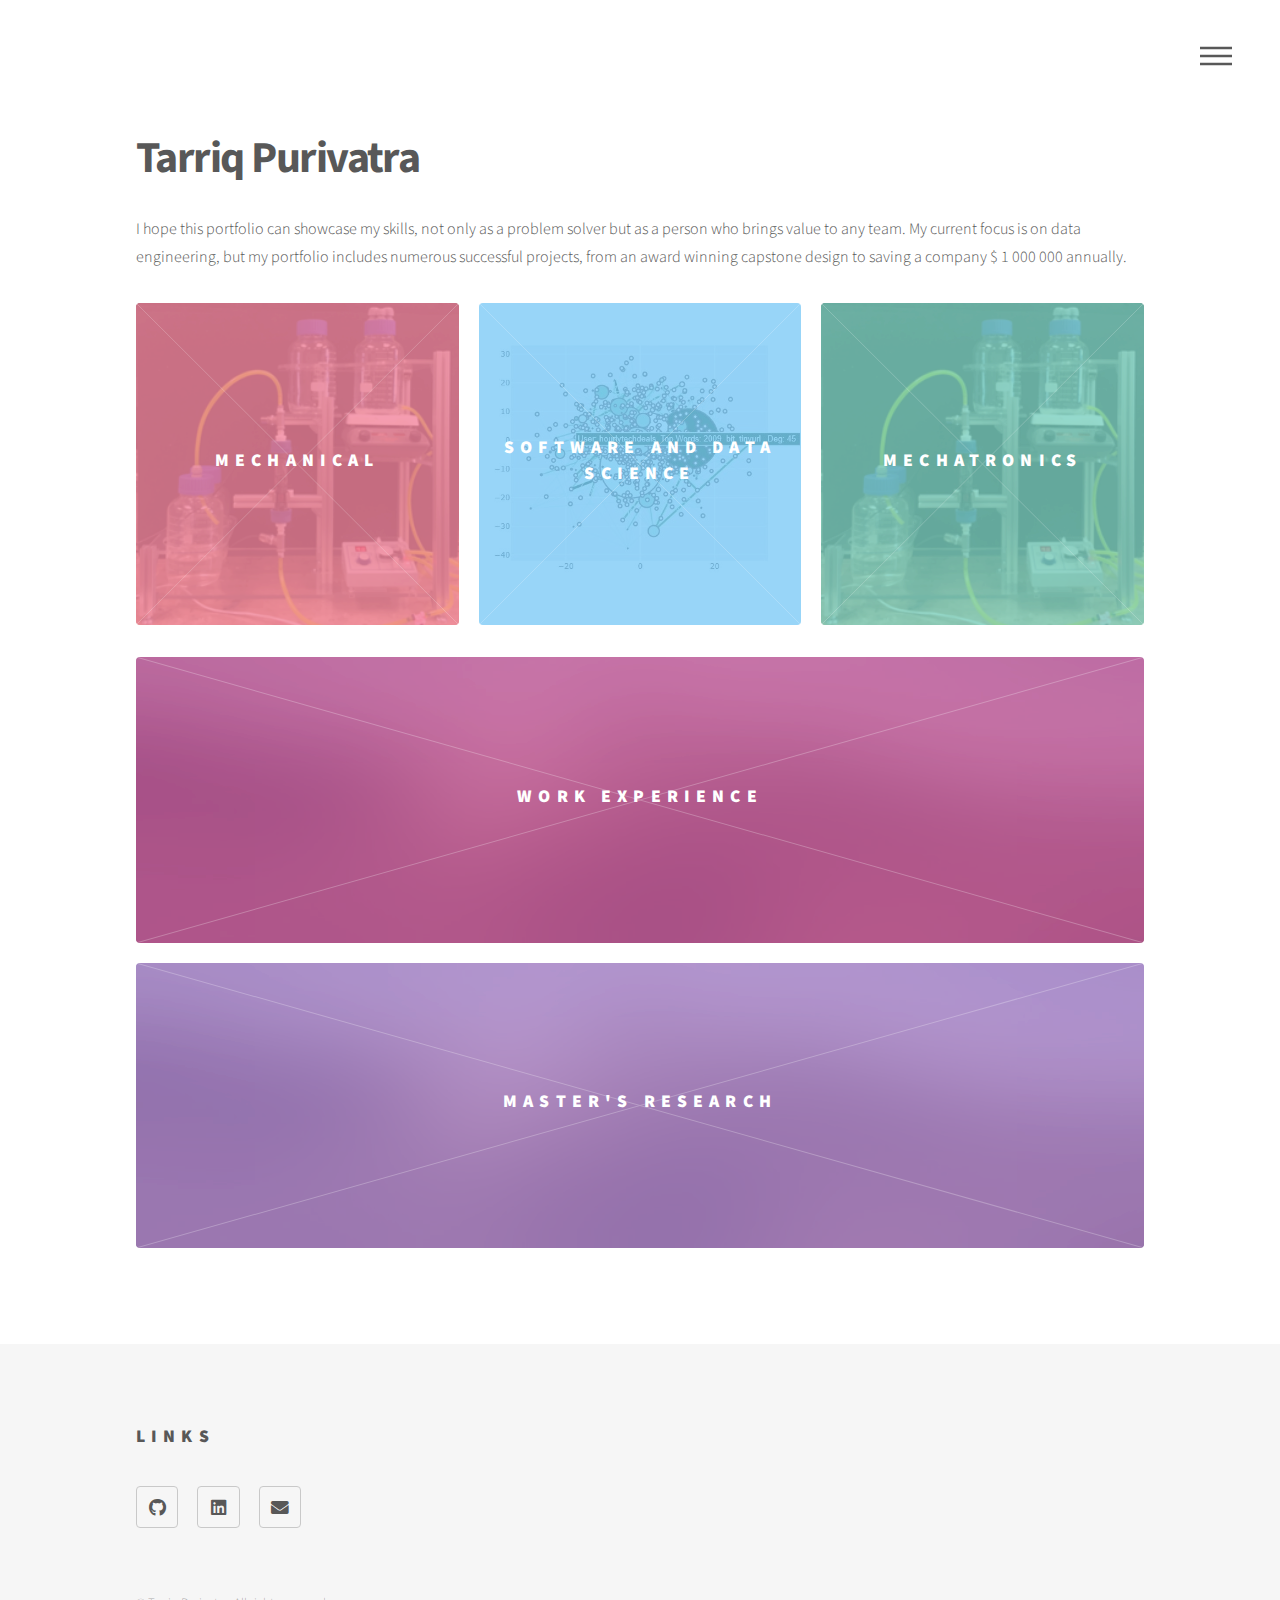
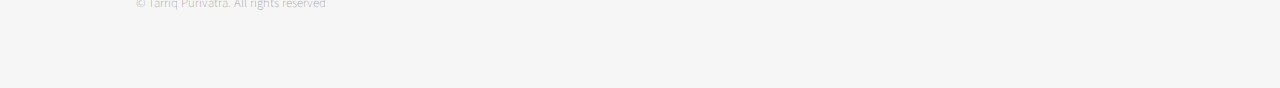
<file: index.html>
<!DOCTYPE HTML>
<!--
	Phantom by HTML5 UP
	html5up.net | @ajlkn
	Free for personal and commercial use under the CCA 3.0 license (html5up.net/license)
-->
<html>
	<head>
		<title>Tarriq Purivatra Portfolio</title>
		<meta charset="utf-8" />
		<meta name="viewport" content="width=device-width, initial-scale=1, user-scalable=no" />
		<link rel="stylesheet" href="assets/css/main.css" />
		<noscript><link rel="stylesheet" href="assets/css/noscript.css" /></noscript>

		<!-- Global site tag (gtag.js) - Google Analytics -->
		<script async src="https://www.googletagmanager.com/gtag/js?id=UA-169843122-1"></script>
		<script>
		window.dataLayer = window.dataLayer || [];
		function gtag(){dataLayer.push(arguments);}
		gtag('js', new Date());

		gtag('config', 'UA-169843122-1');
		</script>
	</head>
	<body class="is-preload">
		<!-- Wrapper -->
			<div id="wrapper">

				<!-- Header -->
					<header id="header">
						<div class="inner">

							<!-- Logo -->
							<!--
								<a href="index.html" class="logo">
									<span class="symbol"><img src="images/logo.svg" alt="" /></span><span class="title">Phantom</span>
								</a>
							-->

							<!-- Nav -->
								<nav>
									<ul>
										<li><a href="#menu">Menu</a></li>
									</ul>
								</nav>

						</div>
					</header>

				<!-- Menu -->
					<nav id="menu">
						<h2>Menu</h2>
						<ul>
							<li><a href="index.html">Home</a></li>
							<li><a href="work_experience.html">Job Experience</a></li>
							<li><a href="masters.html">Master's Thesis</a></li>
							<li><a href="mech.html">Mechanical</a></li>
							<li><a href="soft.html">Software</a></li>
							<li><a href="tron.html">Mechatronics</a></li>
						</ul>
						<section>
						<ul class="icons">
							<!-- 
							<li><a href="#" class="icon brands style2 fa-twitter"><span class="label">Twitter</span></a></li>
							<li><a href="#" class="icon brands style2 fa-facebook-f"><span class="label">Facebook</span></a></li>
							<li><a href="#" class="icon brands style2 fa-instagram"><span class="label">Instagram</span></a></li>
							<li><a href="#" class="icon brands style2 fa-dribbble"><span class="label">Dribbble</span></a></li>
							<li><a href="#" class="icon solid style2 fa-phone"><span class="label">Phone</span></a></li>
							<li><a href="#" class="icon brands style2 fa-500px"><span class="label">500px</span></a></li>
							-->
							<li><a href="https://github.com/tarriqpuri" class="icon brands style2 fa-github"><span class="label">GitHub</span></a></li>
							<li><a href="https://www.linkedin.com/in/tarriq-purivatra/" class="icon brands style2 fa-linkedin"><span class="label">Linkedin</span></a></li>
							
							<li><a href="mailto:Tarriq.Purivatra@mail.utoronto.ca" class="icon solid style2 fa-envelope"><span class="label">Email</span></a></li>
						</ul>	
						</section>


					</nav>

				<!-- Main -->
					<div id="main">
						<div class="inner">
							<header>
								<h1>Tarriq Purivatra</h1>
								<p>I hope this portfolio can showcase my skills, not only as a problem solver but as a person who brings value to any team. My current focus is on data engineering, but my portfolio includes numerous successful projects, from an award winning capstone design to saving a company $ 1 000 000 annually.</p>
							</header>
							<section class="tiles">
								<article class="style1">
									<span class="image">
										<img src="images/mech.png" alt="" />
									</span>
									<a href="mech.html">
										<h2>Mechanical</h2>
										<div class="content">
											<p>View Projects.</p>
										</div>
									</a>
								</article>
								<article class="style2">
									<span class="image">
										<img src="images/soft.JPG" alt="" />
									</span>
									<a href="soft.html">
										<h2>Software and Data Science</h2>
										<div class="content">
											<p>View Projects.</p>
										</div>
									</a>
								</article>
								<article class="style3">
									<span class="image">
										<img src="images/mech.png" alt="" />
									</span>
									<a href="tron.html">
										<h2>Mechatronics</h2>
										<div class="content">
											<p>View Projects.</p>
										</div>
									</a>
								</article>
															
							</section>
							<section>
								<p> </p>
							</section>
							<section class="full">
								<article class="style4">
									<span class="image">
										<img src="images/pic13.jpg" alt="" />
									</span>
									<a href="work_experience.html">
										<h2>Work Experience</h2>
										<div class="content">
											<p>View Projects.</p>
										</div>
									</a>
								</article>
								<article class="style5">
									<span class="image">
										<img src="images/pic13.jpg" alt="" />
									</span>
									<a href="masters.html">
										<h2>Master's Research</h2>
										<div class="content">
											<p>View Projects.</p>
										</div>
									</a>
								</article>
															
							</section>
						</div>
					</div>

				<!-- Footer -->
					<footer id="footer">
						<div class="inner">
							<!-- 
							<section>
								<h2>Get in touch</h2>
								<form method="post" action="#">
									<div class="fields">
										<div class="field half">
											<input type="text" name="name" id="name" placeholder="Name" />
										</div>
										<div class="field half">
											<input type="email" name="email" id="email" placeholder="Email" />
										</div>
										<div class="field">
											<textarea name="message" id="message" placeholder="Message"></textarea>
										</div>
									</div>
									<ul class="actions">
										<li><input type="submit" value="Send" class="primary" /></li>
									</ul>
								</form>
							</section>
						-->
							<section>
								<h2>Links</h2>
								<ul class="icons">
									<!-- 
									<li><a href="#" class="icon brands style2 fa-twitter"><span class="label">Twitter</span></a></li>
									<li><a href="#" class="icon brands style2 fa-facebook-f"><span class="label">Facebook</span></a></li>
									<li><a href="#" class="icon brands style2 fa-instagram"><span class="label">Instagram</span></a></li>
									<li><a href="#" class="icon brands style2 fa-dribbble"><span class="label">Dribbble</span></a></li>
									<li><a href="#" class="icon solid style2 fa-phone"><span class="label">Phone</span></a></li>
									<li><a href="#" class="icon brands style2 fa-500px"><span class="label">500px</span></a></li>
									-->
									<li><a href="https://github.com/tarriqpuri" class="icon brands style2 fa-github"><span class="label">GitHub</span></a></li>
									<li><a href="https://www.linkedin.com/in/tarriq-purivatra/" class="icon brands style2 fa-linkedin"><span class="label">Linkedin</span></a></li>
									
									<li><a href="mailto:Tarriq.Purivatra@mail.utoronto.ca" class="icon solid style2 fa-envelope"><span class="label">Email</span></a></li>
								</ul>
							</section>
							<ul class="copyright">
								<li>&copy; Tarriq Purivatra. All rights reserved</li><!-- <li>Design: <a href="http://html5up.net">HTML5 UP</a></li> -->
							</ul>
						</div>
					</footer>

			</div>

		<!-- Scripts -->
			<script src="assets/js/jquery.min.js"></script>
			<script src="assets/js/browser.min.js"></script>
			<script src="assets/js/breakpoints.min.js"></script>
			<script src="assets/js/util.js"></script>
			<script src="assets/js/main.js"></script>

	</body>
</html>
</file>
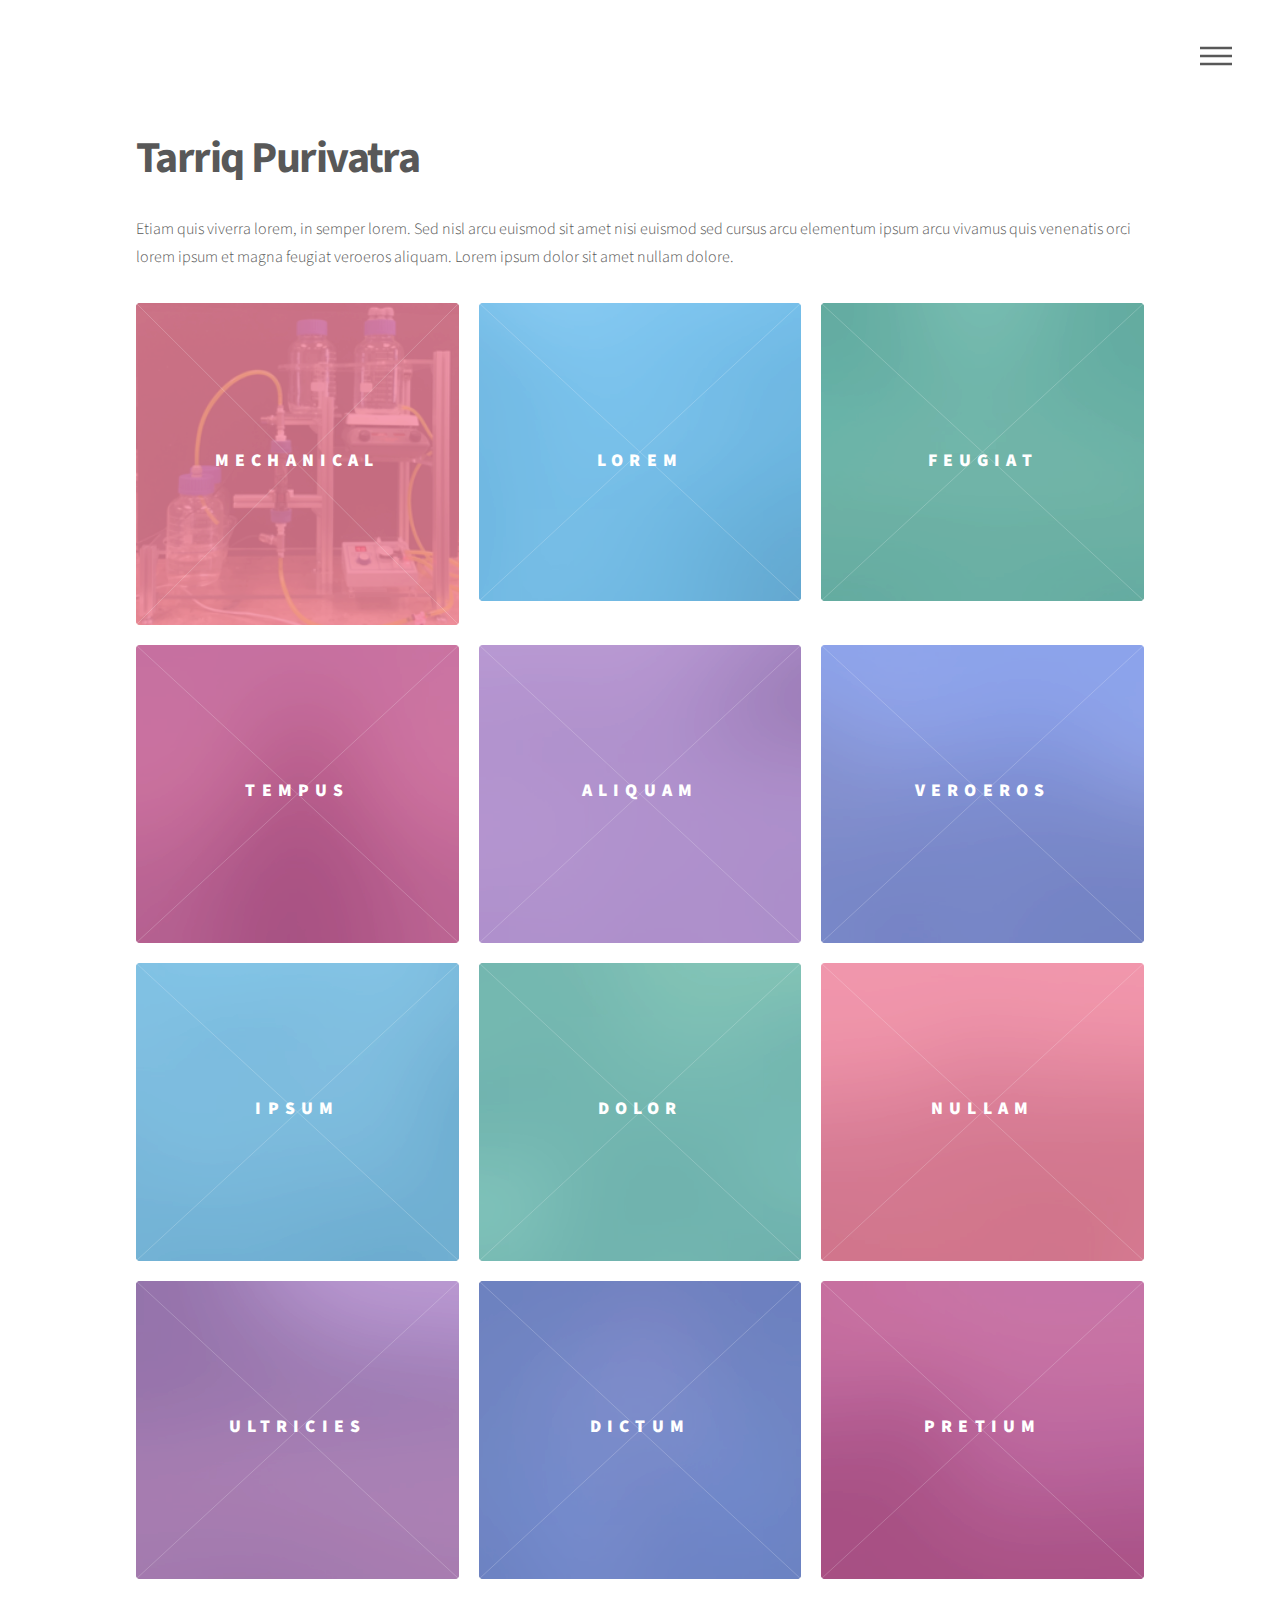
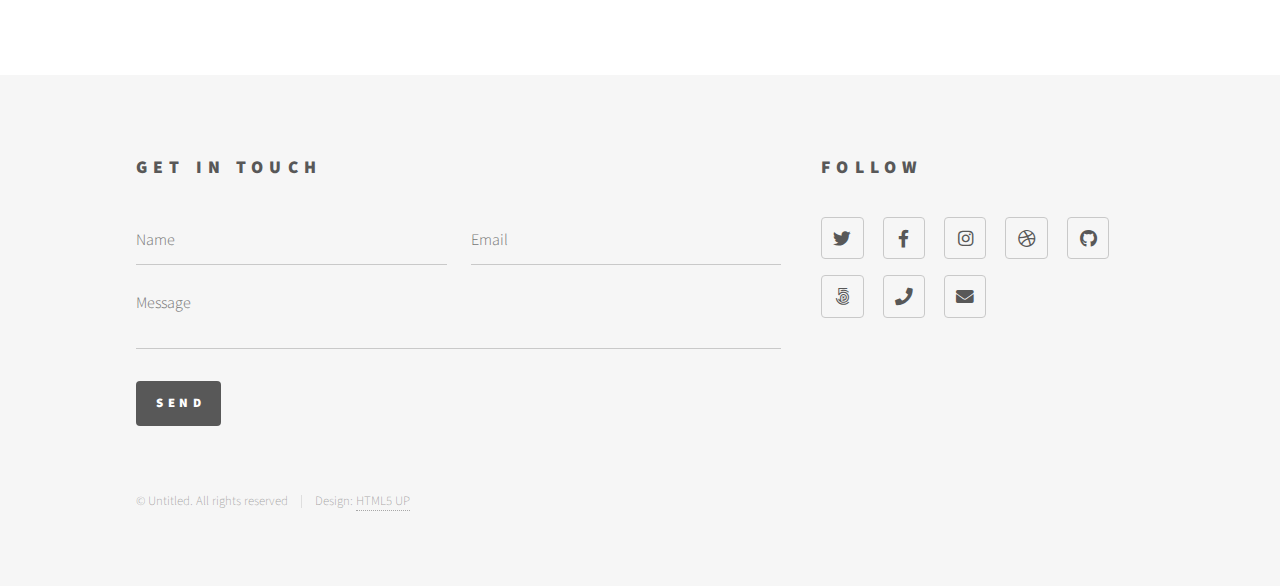
<file: all.html>
<!DOCTYPE HTML>
<!--
	Phantom by HTML5 UP
	html5up.net | @ajlkn
	Free for personal and commercial use under the CCA 3.0 license (html5up.net/license)
-->
<html>
	<head>
		<title>Tarriq Purivatra Portfolio</title>
		<meta charset="utf-8" />
		<meta name="viewport" content="width=device-width, initial-scale=1, user-scalable=no" />
		<link rel="stylesheet" href="assets/css/main.css" />
		<noscript><link rel="stylesheet" href="assets/css/noscript.css" /></noscript>

		<!-- Global site tag (gtag.js) - Google Analytics -->
		<script async src="https://www.googletagmanager.com/gtag/js?id=UA-169843122-1"></script>
		<script>
		window.dataLayer = window.dataLayer || [];
		function gtag(){dataLayer.push(arguments);}
		gtag('js', new Date());

		gtag('config', 'UA-169843122-1');
		</script>
	</head>
	<body class="is-preload">
		<!-- Wrapper -->
			<div id="wrapper">

				<!-- Header -->
					<header id="header">
						<div class="inner">

							<!-- Logo -->
							<!--
								<a href="index.html" class="logo">
									<span class="symbol"><img src="images/logo.svg" alt="" /></span><span class="title">Phantom</span>
								</a>
							-->

							<!-- Nav -->
								<nav>
									<ul>
										<li><a href="#menu">Menu</a></li>
									</ul>
								</nav>

						</div>
					</header>

				<!-- Menu -->
					<nav id="menu">
						<h2>Menu</h2>
						<ul>
							<li><a href="index.html">Home</a></li>
							<li><a href="generic.html">Ipsum veroeros</a></li>
							<li><a href="generic.html">Tempus etiam</a></li>
							<li><a href="generic.html">Consequat dolor</a></li>
							<li><a href="elements.html">Elements</a></li>
						</ul>
					</nav>

				<!-- Main -->
					<div id="main">
						<div class="inner">
							<header>
								<h1>Tarriq Purivatra</h1>
								<p>Etiam quis viverra lorem, in semper lorem. Sed nisl arcu euismod sit amet nisi euismod sed cursus arcu elementum ipsum arcu vivamus quis venenatis orci lorem ipsum et magna feugiat veroeros aliquam. Lorem ipsum dolor sit amet nullam dolore.</p>
							</header>
							<section class="tiles">
								<article class="style1">
									<span class="image">
										<img src="images/mech.png" alt="" />
									</span>
									<a href="generic.html">
										<h2>Mechanical</h2>
										<div class="content">
											<p>Sed nisl arcu euismod sit amet nisi lorem etiam dolor veroeros et feugiat.</p>
										</div>
									</a>
								</article>
								<article class="style2">
									<span class="image">
										<img src="images/pic02.jpg" alt="" />
									</span>
									<a href="generic.html">
										<h2>Lorem</h2>
										<div class="content">
											<p>Sed nisl arcu euismod sit amet nisi lorem etiam dolor veroeros et feugiat.</p>
										</div>
									</a>
								</article>
								<article class="style3">
									<span class="image">
										<img src="images/pic03.jpg" alt="" />
									</span>
									<a href="generic.html">
										<h2>Feugiat</h2>
										<div class="content">
											<p>Sed nisl arcu euismod sit amet nisi lorem etiam dolor veroeros et feugiat.</p>
										</div>
									</a>
								</article>
								<article class="style4">
									<span class="image">
										<img src="images/pic04.jpg" alt="" />
									</span>
									<a href="generic.html">
										<h2>Tempus</h2>
										<div class="content">
											<p>Sed nisl arcu euismod sit amet nisi lorem etiam dolor veroeros et feugiat.</p>
										</div>
									</a>
								</article>
								<article class="style5">
									<span class="image">
										<img src="images/pic05.jpg" alt="" />
									</span>
									<a href="generic.html">
										<h2>Aliquam</h2>
										<div class="content">
											<p>Sed nisl arcu euismod sit amet nisi lorem etiam dolor veroeros et feugiat.</p>
										</div>
									</a>
								</article>
								<article class="style6">
									<span class="image">
										<img src="images/pic06.jpg" alt="" />
									</span>
									<a href="generic.html">
										<h2>Veroeros</h2>
										<div class="content">
											<p>Sed nisl arcu euismod sit amet nisi lorem etiam dolor veroeros et feugiat.</p>
										</div>
									</a>
								</article>
								<article class="style2">
									<span class="image">
										<img src="images/pic07.jpg" alt="" />
									</span>
									<a href="generic.html">
										<h2>Ipsum</h2>
										<div class="content">
											<p>Sed nisl arcu euismod sit amet nisi lorem etiam dolor veroeros et feugiat.</p>
										</div>
									</a>
								</article>
								<article class="style3">
									<span class="image">
										<img src="images/pic08.jpg" alt="" />
									</span>
									<a href="generic.html">
										<h2>Dolor</h2>
										<div class="content">
											<p>Sed nisl arcu euismod sit amet nisi lorem etiam dolor veroeros et feugiat.</p>
										</div>
									</a>
								</article>
								<article class="style1">
									<span class="image">
										<img src="images/pic09.jpg" alt="" />
									</span>
									<a href="generic.html">
										<h2>Nullam</h2>
										<div class="content">
											<p>Sed nisl arcu euismod sit amet nisi lorem etiam dolor veroeros et feugiat.</p>
										</div>
									</a>
								</article>
								<article class="style5">
									<span class="image">
										<img src="images/pic10.jpg" alt="" />
									</span>
									<a href="generic.html">
										<h2>Ultricies</h2>
										<div class="content">
											<p>Sed nisl arcu euismod sit amet nisi lorem etiam dolor veroeros et feugiat.</p>
										</div>
									</a>
								</article>
								<article class="style6">
									<span class="image">
										<img src="images/pic11.jpg" alt="" />
									</span>
									<a href="generic.html">
										<h2>Dictum</h2>
										<div class="content">
											<p>Sed nisl arcu euismod sit amet nisi lorem etiam dolor veroeros et feugiat.</p>
										</div>
									</a>
								</article>
								<article class="style4">
									<span class="image">
										<img src="images/pic12.jpg" alt="" />
									</span>
									<a href="generic.html">
										<h2>Pretium</h2>
										<div class="content">
											<p>Sed nisl arcu euismod sit amet nisi lorem etiam dolor veroeros et feugiat.</p>
										</div>
									</a>
								</article>
							</section>
						</div>
					</div>

				<!-- Footer -->
					<footer id="footer">
						<div class="inner">
							<section>
								<h2>Get in touch</h2>
								<form method="post" action="#">
									<div class="fields">
										<div class="field half">
											<input type="text" name="name" id="name" placeholder="Name" />
										</div>
										<div class="field half">
											<input type="email" name="email" id="email" placeholder="Email" />
										</div>
										<div class="field">
											<textarea name="message" id="message" placeholder="Message"></textarea>
										</div>
									</div>
									<ul class="actions">
										<li><input type="submit" value="Send" class="primary" /></li>
									</ul>
								</form>
							</section>
							<section>
								<h2>Follow</h2>
								<ul class="icons">
									<li><a href="#" class="icon brands style2 fa-twitter"><span class="label">Twitter</span></a></li>
									<li><a href="#" class="icon brands style2 fa-facebook-f"><span class="label">Facebook</span></a></li>
									<li><a href="#" class="icon brands style2 fa-instagram"><span class="label">Instagram</span></a></li>
									<li><a href="#" class="icon brands style2 fa-dribbble"><span class="label">Dribbble</span></a></li>
									<li><a href="#" class="icon brands style2 fa-github"><span class="label">GitHub</span></a></li>
									<li><a href="#" class="icon brands style2 fa-500px"><span class="label">500px</span></a></li>
									<li><a href="#" class="icon solid style2 fa-phone"><span class="label">Phone</span></a></li>
									<li><a href="#" class="icon solid style2 fa-envelope"><span class="label">Email</span></a></li>
								</ul>
							</section>
							<ul class="copyright">
								<li>&copy; Untitled. All rights reserved</li><li>Design: <a href="http://html5up.net">HTML5 UP</a></li>
							</ul>
						</div>
					</footer>

			</div>

		<!-- Scripts -->
			<script src="assets/js/jquery.min.js"></script>
			<script src="assets/js/browser.min.js"></script>
			<script src="assets/js/breakpoints.min.js"></script>
			<script src="assets/js/util.js"></script>
			<script src="assets/js/main.js"></script>

	</body>
</html>
</file>
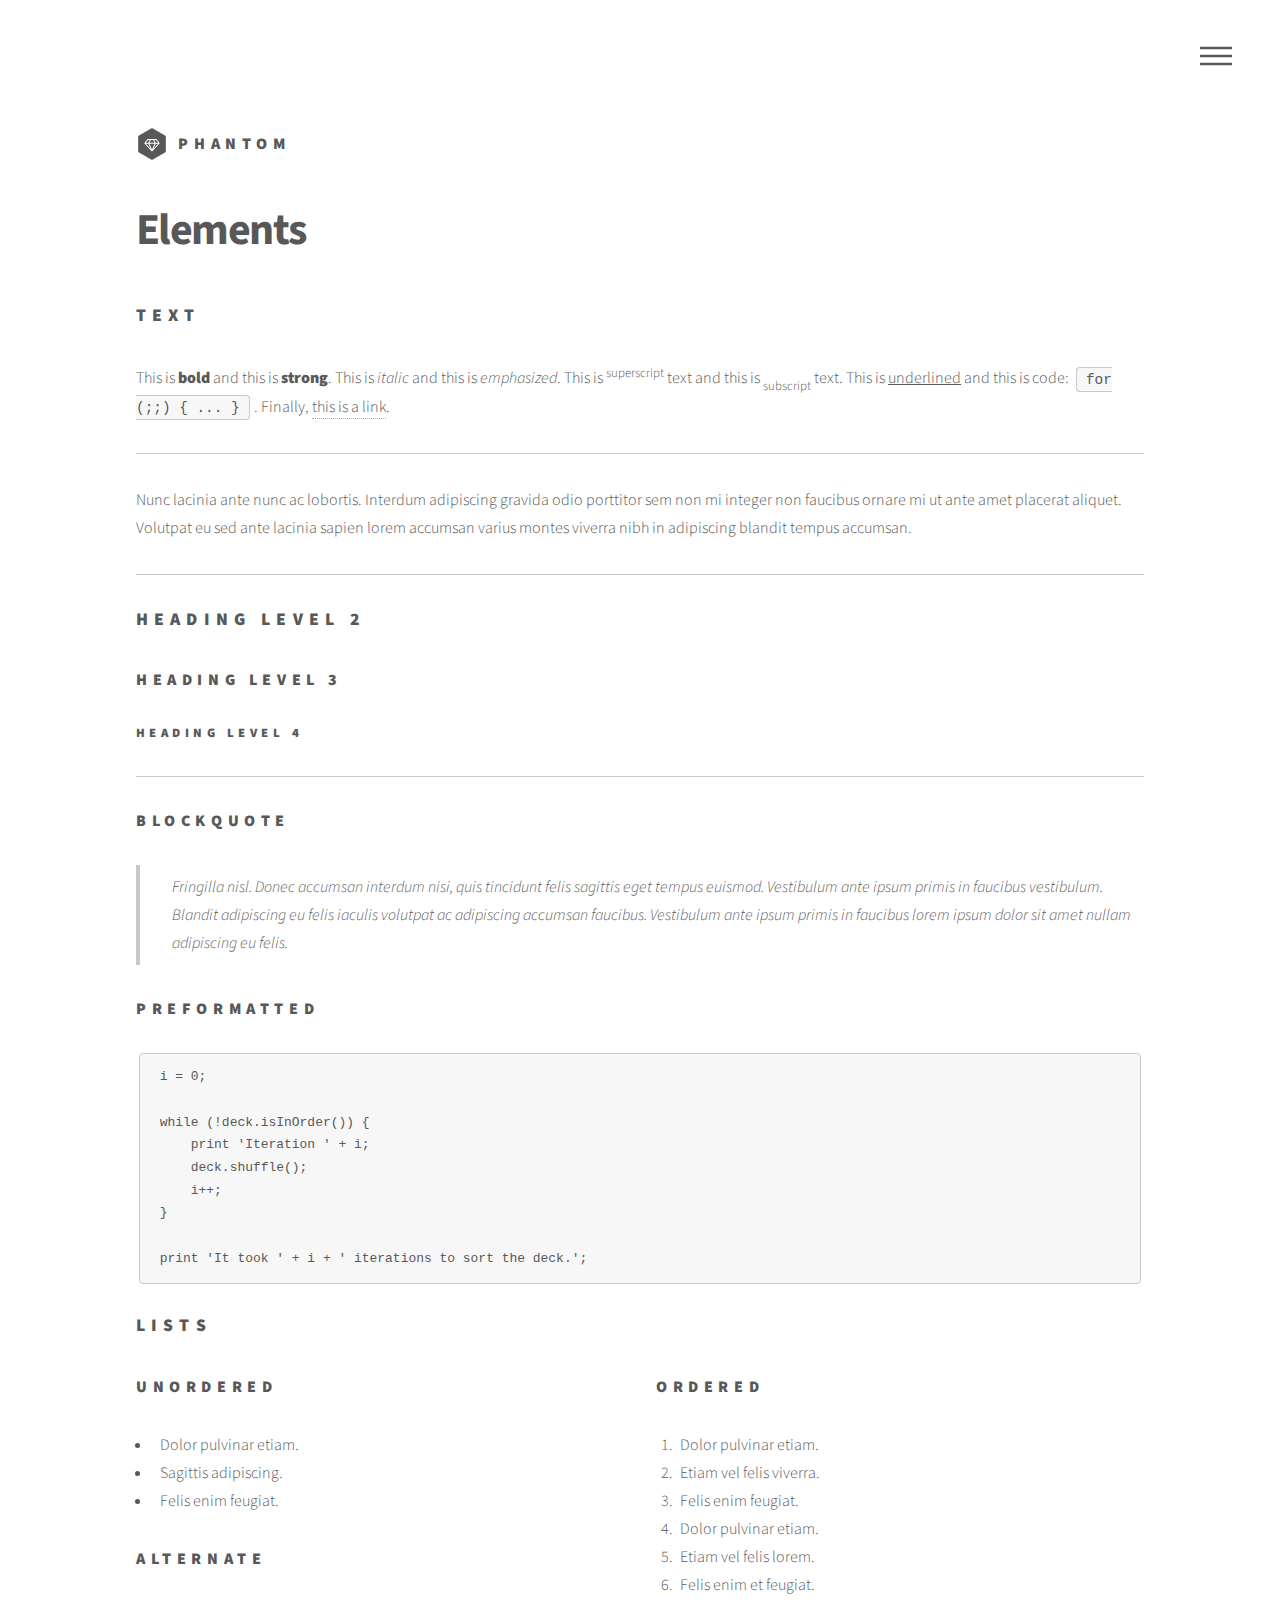
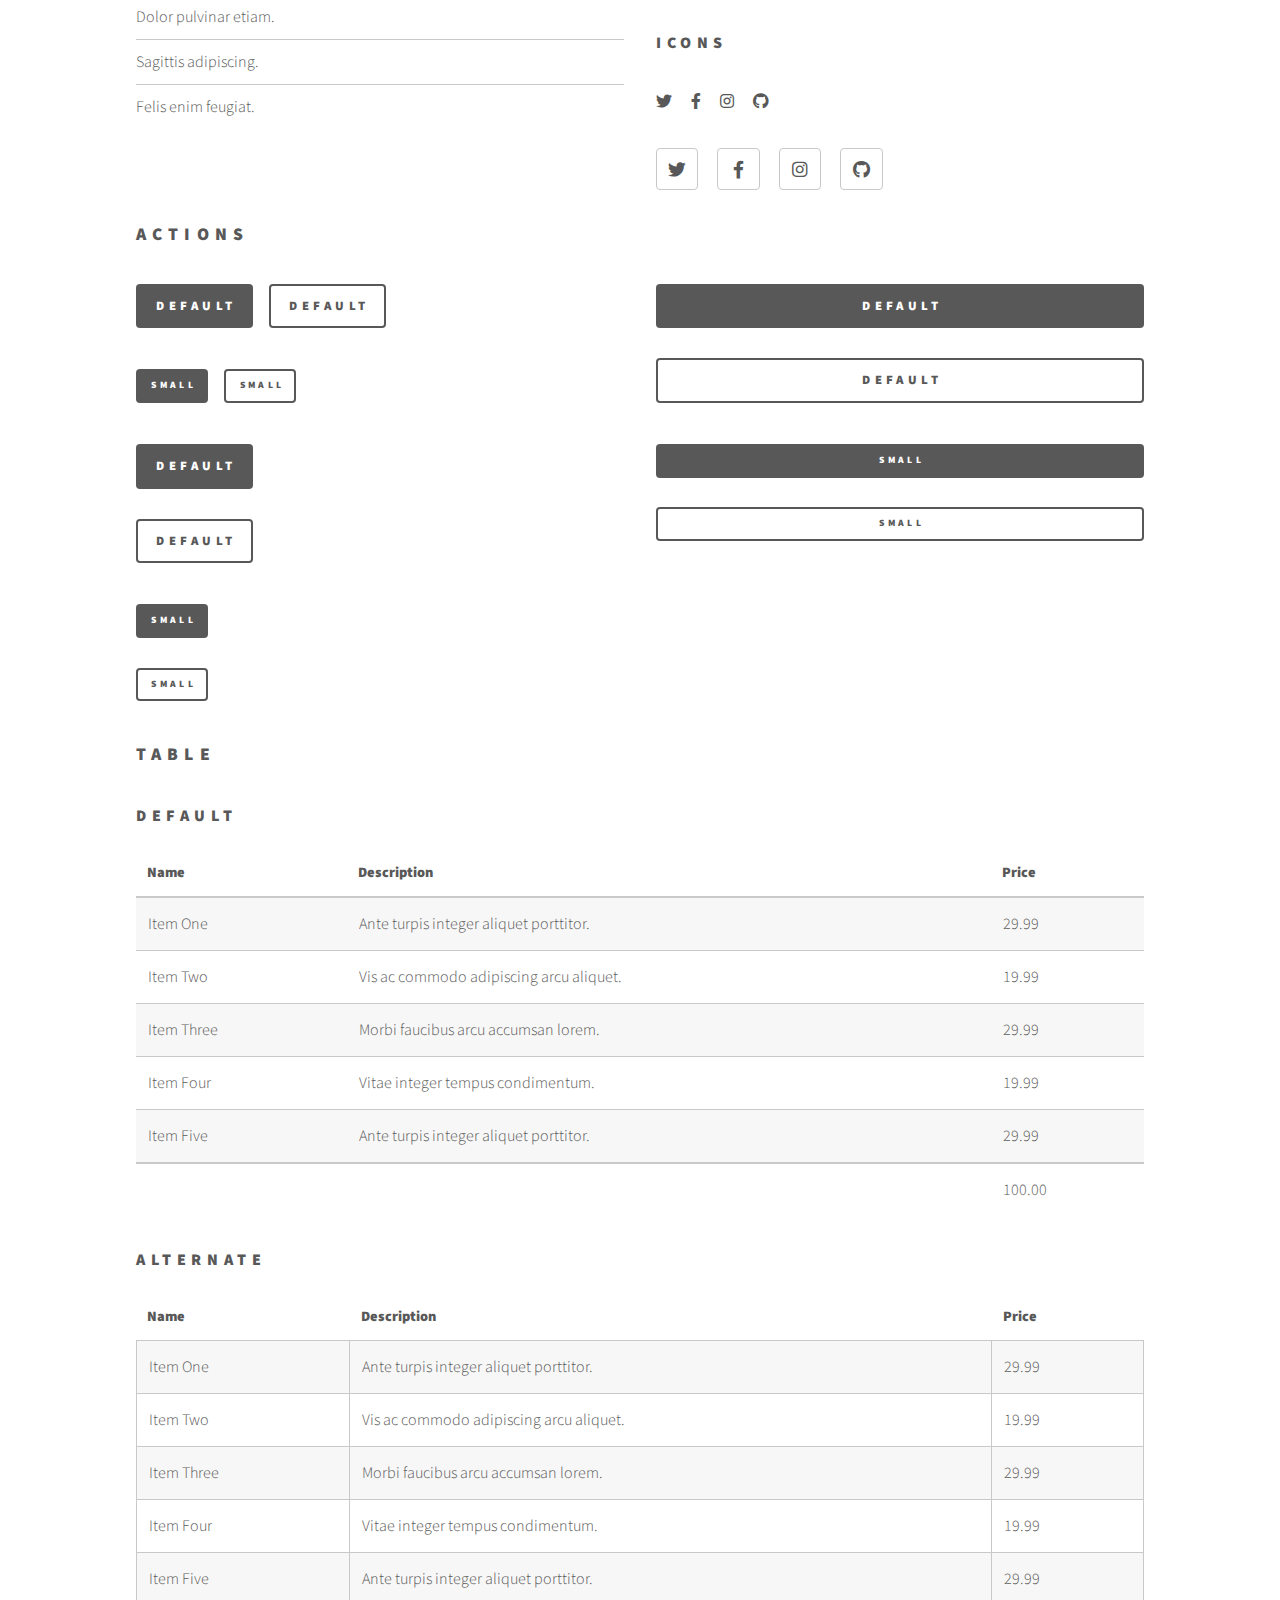
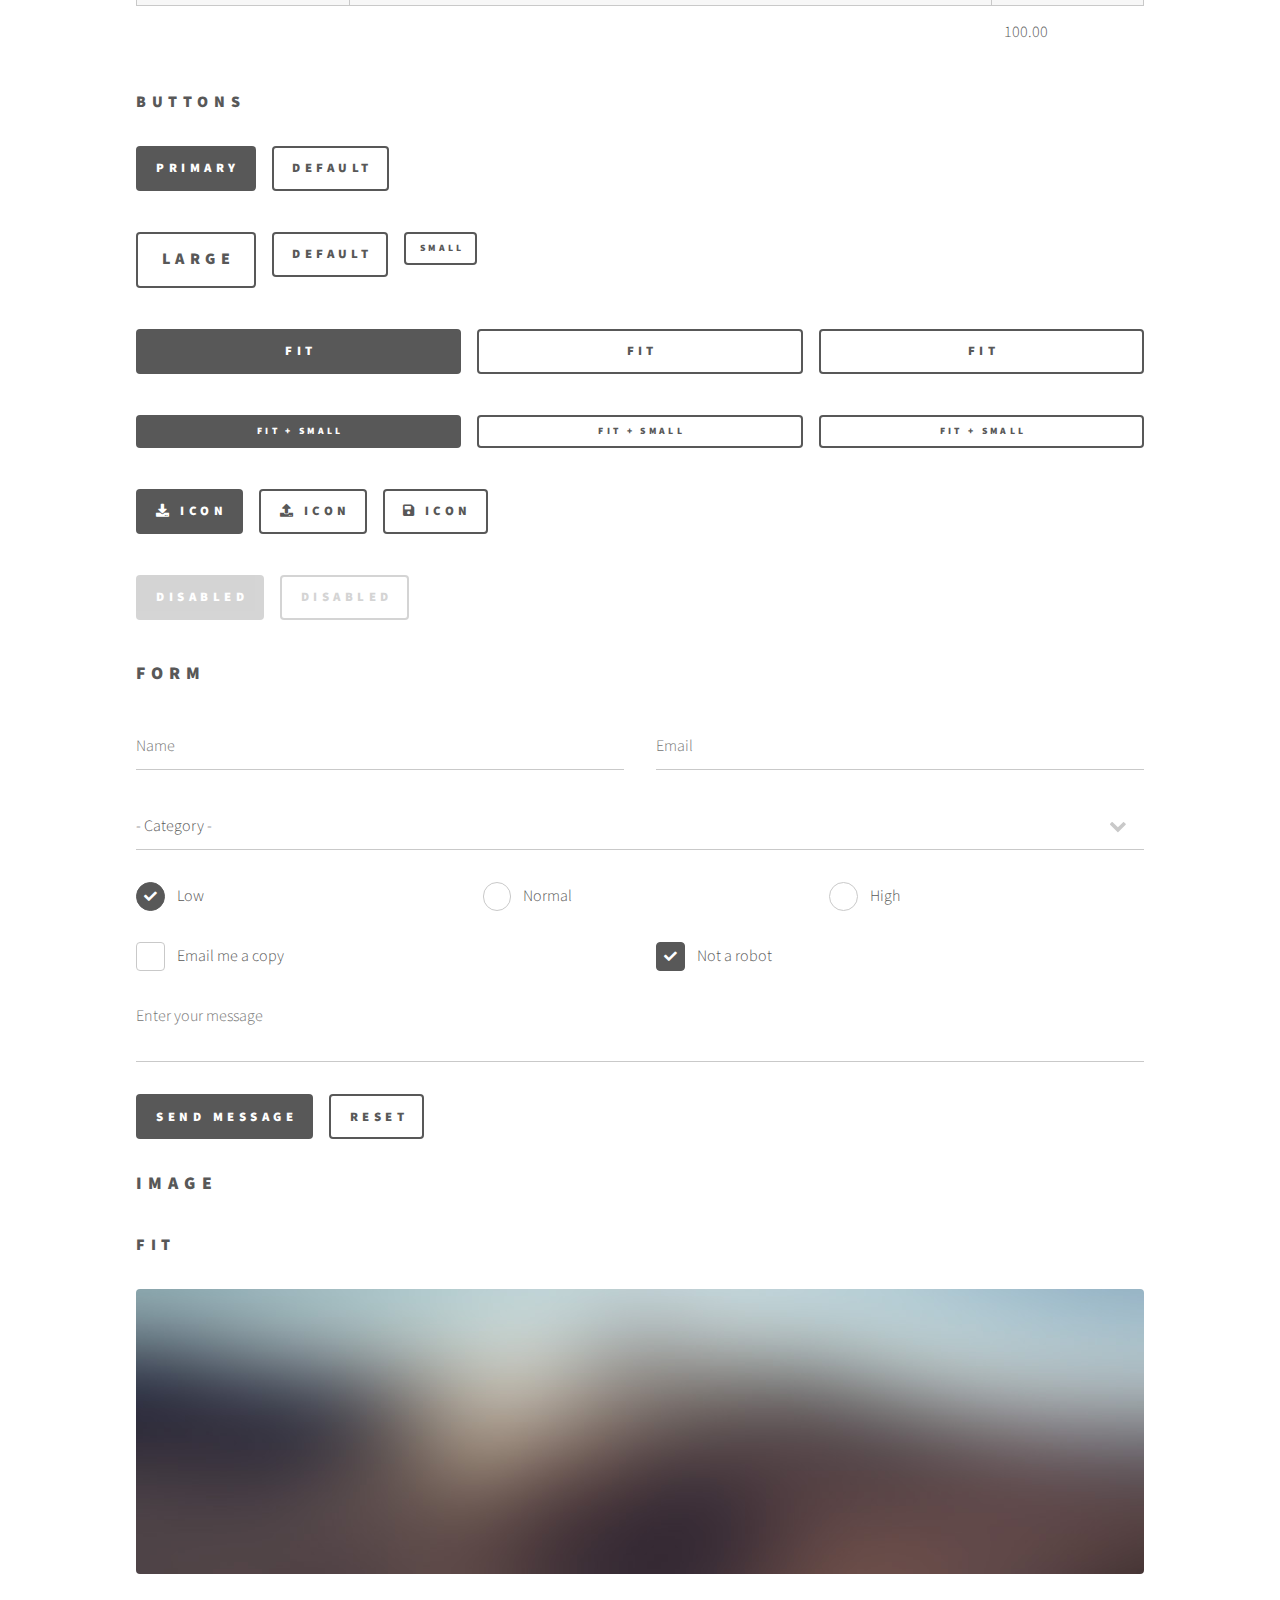
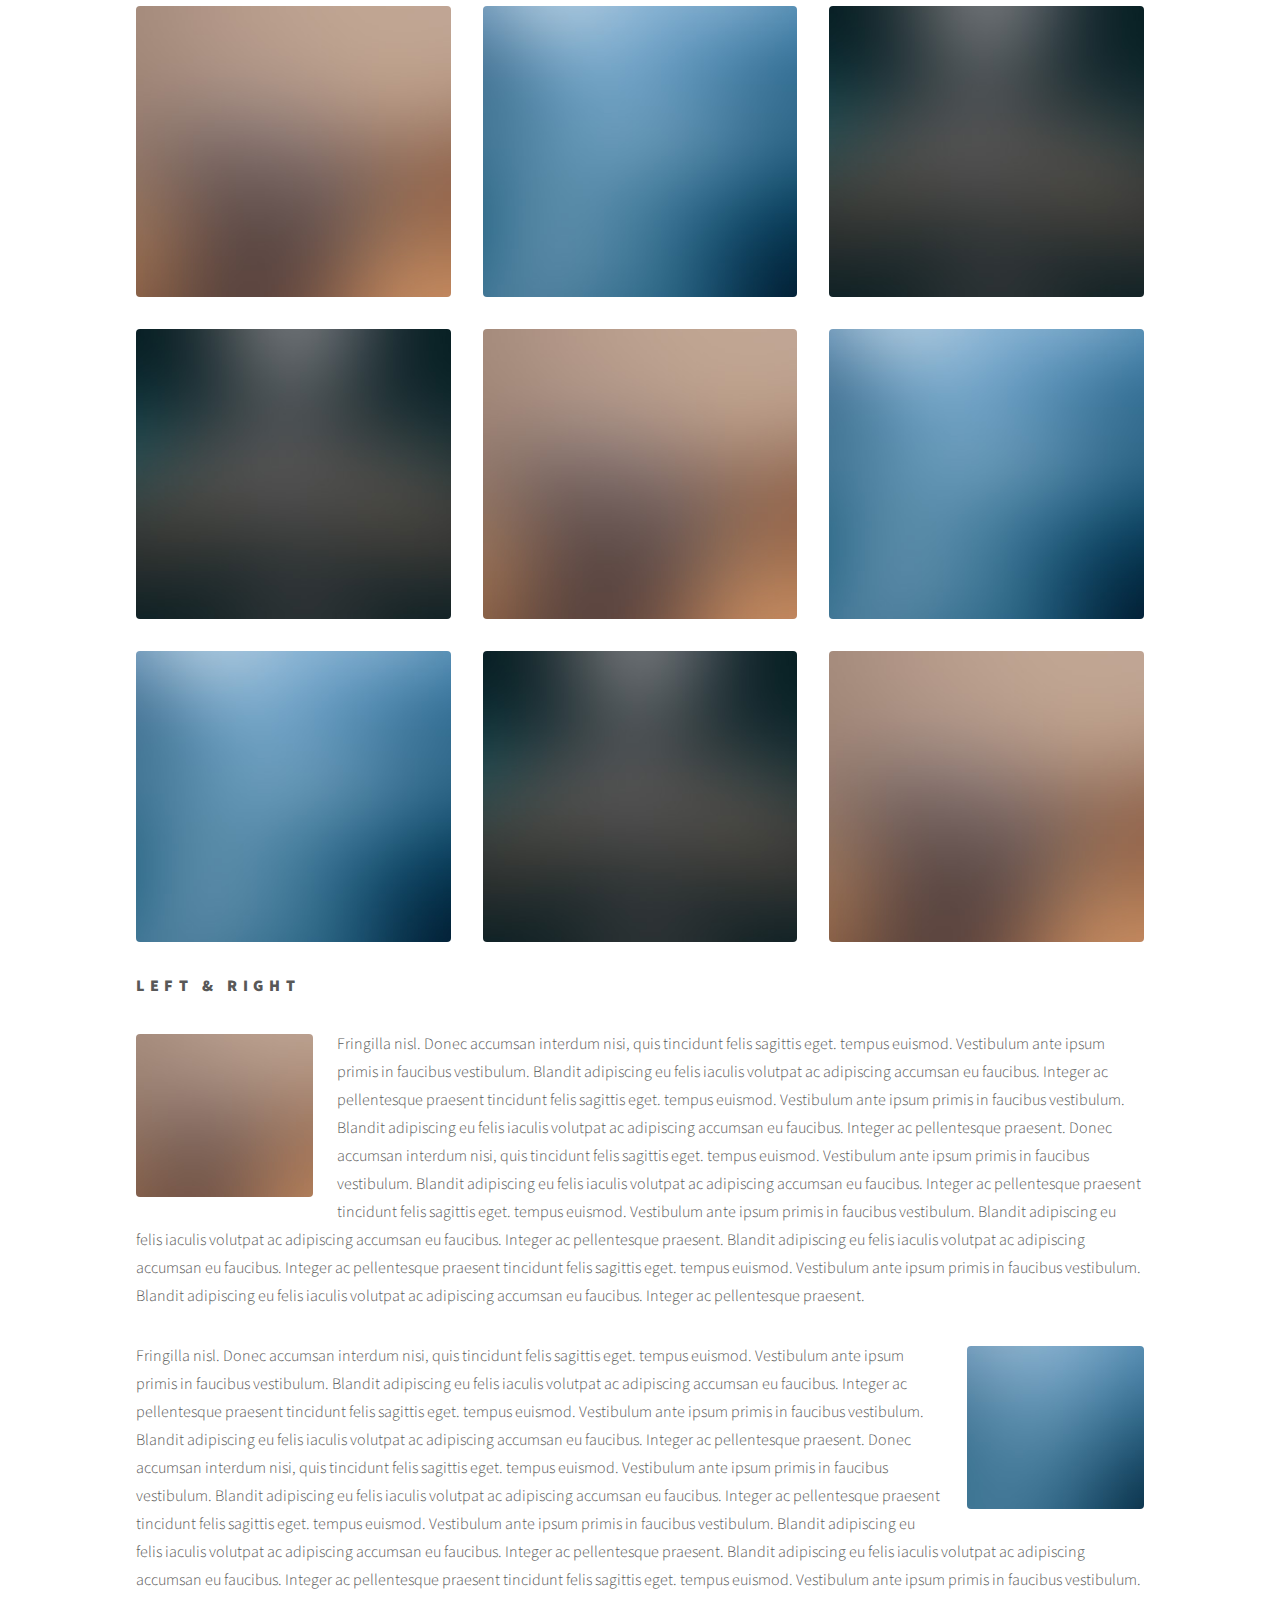
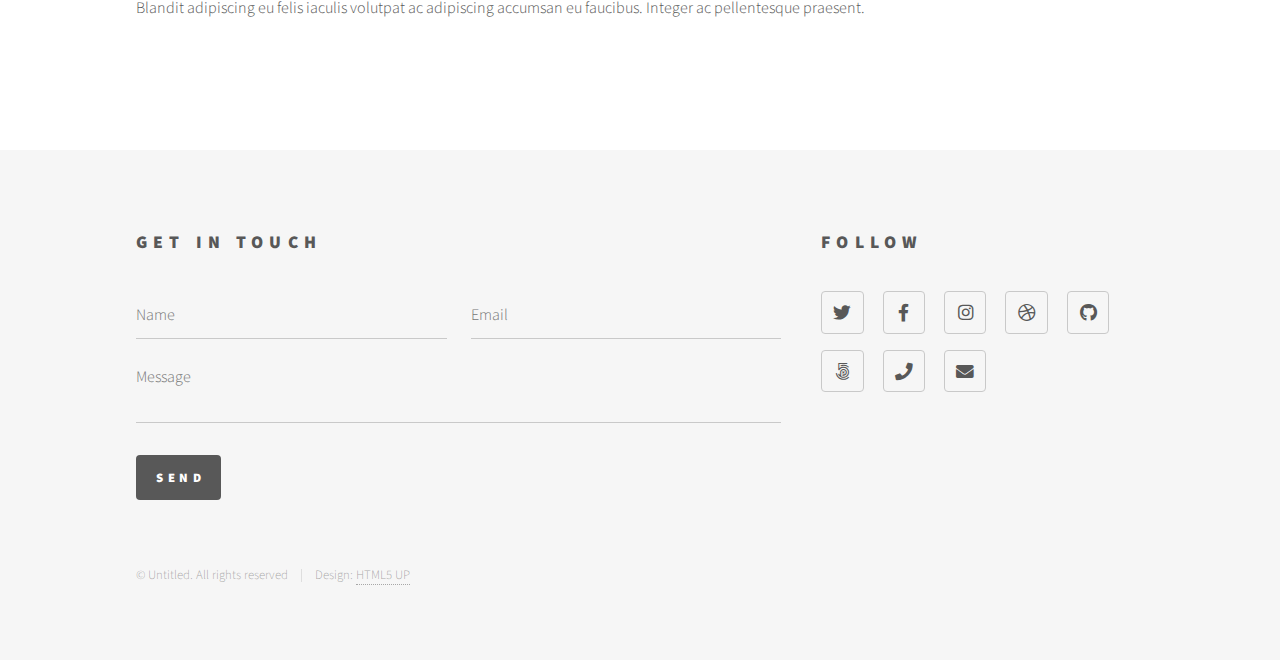
<file: elements.html>
<!DOCTYPE HTML>
<!--
	Phantom by HTML5 UP
	html5up.net | @ajlkn
	Free for personal and commercial use under the CCA 3.0 license (html5up.net/license)
-->
<html>
	<head>
		<title>Elements - Phantom by HTML5 UP</title>
		<meta charset="utf-8" />
		<meta name="viewport" content="width=device-width, initial-scale=1, user-scalable=no" />
		<link rel="stylesheet" href="assets/css/main.css" />
		<noscript><link rel="stylesheet" href="assets/css/noscript.css" /></noscript>
	</head>
	<body class="is-preload">
		<!-- Wrapper -->
			<div id="wrapper">

				<!-- Header -->
					<header id="header">
						<div class="inner">

							<!-- Logo -->
								<a href="index.html" class="logo">
									<span class="symbol"><img src="images/logo.svg" alt="" /></span><span class="title">Phantom</span>
								</a>

							<!-- Nav -->
								<nav>
									<ul>
										<li><a href="#menu">Menu</a></li>
									</ul>
								</nav>

						</div>
					</header>

				<!-- Menu -->
					<nav id="menu">
						<h2>Menu</h2>
						<ul>
							<li><a href="index.html">Home</a></li>
							<li><a href="generic.html">Ipsum veroeros</a></li>
							<li><a href="generic.html">Tempus etiam</a></li>
							<li><a href="generic.html">Consequat dolor</a></li>
							<li><a href="elements.html">Elements</a></li>
						</ul>
					</nav>

				<!-- Main -->
					<div id="main">
						<div class="inner">
							<h1>Elements</h1>

							<!-- Text -->
								<section>
									<h2>Text</h2>
									<p>This is <b>bold</b> and this is <strong>strong</strong>. This is <i>italic</i> and this is <em>emphasized</em>.
									This is <sup>superscript</sup> text and this is <sub>subscript</sub> text.
									This is <u>underlined</u> and this is code: <code>for (;;) { ... }</code>. Finally, <a href="#">this is a link</a>.</p>
									<hr />
									<p>Nunc lacinia ante nunc ac lobortis. Interdum adipiscing gravida odio porttitor sem non mi integer non faucibus ornare mi ut ante amet placerat aliquet. Volutpat eu sed ante lacinia sapien lorem accumsan varius montes viverra nibh in adipiscing blandit tempus accumsan.</p>
									<hr />
									<h2>Heading Level 2</h2>
									<h3>Heading Level 3</h3>
									<h4>Heading Level 4</h4>
									<hr />
									<h3>Blockquote</h3>
									<blockquote>Fringilla nisl. Donec accumsan interdum nisi, quis tincidunt felis sagittis eget tempus euismod. Vestibulum ante ipsum primis in faucibus vestibulum. Blandit adipiscing eu felis iaculis volutpat ac adipiscing accumsan faucibus. Vestibulum ante ipsum primis in faucibus lorem ipsum dolor sit amet nullam adipiscing eu felis.</blockquote>
									<h3>Preformatted</h3>
									<pre><code>i = 0;

while (!deck.isInOrder()) {
    print 'Iteration ' + i;
    deck.shuffle();
    i++;
}

print 'It took ' + i + ' iterations to sort the deck.';</code></pre>
								</section>

							<!-- Lists -->
								<section>
									<h2>Lists</h2>
									<div class="row">
										<div class="col-6 col-12-medium">
											<h3>Unordered</h3>
											<ul>
												<li>Dolor pulvinar etiam.</li>
												<li>Sagittis adipiscing.</li>
												<li>Felis enim feugiat.</li>
											</ul>
											<h3>Alternate</h3>
											<ul class="alt">
												<li>Dolor pulvinar etiam.</li>
												<li>Sagittis adipiscing.</li>
												<li>Felis enim feugiat.</li>
											</ul>
										</div>
										<div class="col-6 col-12-medium">
											<h3>Ordered</h3>
											<ol>
												<li>Dolor pulvinar etiam.</li>
												<li>Etiam vel felis viverra.</li>
												<li>Felis enim feugiat.</li>
												<li>Dolor pulvinar etiam.</li>
												<li>Etiam vel felis lorem.</li>
												<li>Felis enim et feugiat.</li>
											</ol>
											<h3>Icons</h3>
											<ul class="icons">
												<li><a href="#" class="icon brands style1 fa-twitter"><span class="label">Twitter</span></a></li>
												<li><a href="#" class="icon brands style1 fa-facebook-f"><span class="label">Facebook</span></a></li>
												<li><a href="#" class="icon brands style1 fa-instagram"><span class="label">Instagram</span></a></li>
												<li><a href="#" class="icon brands style1 fa-github"><span class="label">Github</span></a></li>
											</ul>
											<ul class="icons">
												<li><a href="#" class="icon brands style2 fa-twitter"><span class="label">Twitter</span></a></li>
												<li><a href="#" class="icon brands style2 fa-facebook-f"><span class="label">Facebook</span></a></li>
												<li><a href="#" class="icon brands style2 fa-instagram"><span class="label">Instagram</span></a></li>
												<li><a href="#" class="icon brands style2 fa-github"><span class="label">Github</span></a></li>
											</ul>
										</div>
									</div>
									<h2>Actions</h2>
									<div class="row">
										<div class="col-6 col-12-medium">
											<ul class="actions">
												<li><a href="#" class="button primary">Default</a></li>
												<li><a href="#" class="button">Default</a></li>
											</ul>
											<ul class="actions small">
												<li><a href="#" class="button primary small">Small</a></li>
												<li><a href="#" class="button small">Small</a></li>
											</ul>
											<ul class="actions stacked">
												<li><a href="#" class="button primary">Default</a></li>
												<li><a href="#" class="button">Default</a></li>
											</ul>
											<ul class="actions stacked">
												<li><a href="#" class="button primary small">Small</a></li>
												<li><a href="#" class="button small">Small</a></li>
											</ul>
										</div>
										<div class="col-6 col-12-medium">
											<ul class="actions stacked">
												<li><a href="#" class="button primary fit">Default</a></li>
												<li><a href="#" class="button fit">Default</a></li>
											</ul>
											<ul class="actions stacked">
												<li><a href="#" class="button primary small fit">Small</a></li>
												<li><a href="#" class="button small fit">Small</a></li>
											</ul>
										</div>
									</div>
								</section>

							<!-- Table -->
								<section>
									<h2>Table</h2>
									<h3>Default</h3>
									<div class="table-wrapper">
										<table>
											<thead>
												<tr>
													<th>Name</th>
													<th>Description</th>
													<th>Price</th>
												</tr>
											</thead>
											<tbody>
												<tr>
													<td>Item One</td>
													<td>Ante turpis integer aliquet porttitor.</td>
													<td>29.99</td>
												</tr>
												<tr>
													<td>Item Two</td>
													<td>Vis ac commodo adipiscing arcu aliquet.</td>
													<td>19.99</td>
												</tr>
												<tr>
													<td>Item Three</td>
													<td> Morbi faucibus arcu accumsan lorem.</td>
													<td>29.99</td>
												</tr>
												<tr>
													<td>Item Four</td>
													<td>Vitae integer tempus condimentum.</td>
													<td>19.99</td>
												</tr>
												<tr>
													<td>Item Five</td>
													<td>Ante turpis integer aliquet porttitor.</td>
													<td>29.99</td>
												</tr>
											</tbody>
											<tfoot>
												<tr>
													<td colspan="2"></td>
													<td>100.00</td>
												</tr>
											</tfoot>
										</table>
									</div>

									<h3>Alternate</h3>
									<div class="table-wrapper">
										<table class="alt">
											<thead>
												<tr>
													<th>Name</th>
													<th>Description</th>
													<th>Price</th>
												</tr>
											</thead>
											<tbody>
												<tr>
													<td>Item One</td>
													<td>Ante turpis integer aliquet porttitor.</td>
													<td>29.99</td>
												</tr>
												<tr>
													<td>Item Two</td>
													<td>Vis ac commodo adipiscing arcu aliquet.</td>
													<td>19.99</td>
												</tr>
												<tr>
													<td>Item Three</td>
													<td> Morbi faucibus arcu accumsan lorem.</td>
													<td>29.99</td>
												</tr>
												<tr>
													<td>Item Four</td>
													<td>Vitae integer tempus condimentum.</td>
													<td>19.99</td>
												</tr>
												<tr>
													<td>Item Five</td>
													<td>Ante turpis integer aliquet porttitor.</td>
													<td>29.99</td>
												</tr>
											</tbody>
											<tfoot>
												<tr>
													<td colspan="2"></td>
													<td>100.00</td>
												</tr>
											</tfoot>
										</table>
									</div>
								</section>

							<!-- Buttons -->
								<section>
									<h3>Buttons</h3>
									<ul class="actions">
										<li><a href="#" class="button primary">Primary</a></li>
										<li><a href="#" class="button">Default</a></li>
									</ul>
									<ul class="actions">
										<li><a href="#" class="button large">Large</a></li>
										<li><a href="#" class="button">Default</a></li>
										<li><a href="#" class="button small">Small</a></li>
									</ul>
									<ul class="actions fit">
										<li><a href="#" class="button primary fit">Fit</a></li>
										<li><a href="#" class="button fit">Fit</a></li>
										<li><a href="#" class="button fit">Fit</a></li>
									</ul>
									<ul class="actions fit small">
										<li><a href="#" class="button primary fit small">Fit + Small</a></li>
										<li><a href="#" class="button fit small">Fit + Small</a></li>
										<li><a href="#" class="button fit small">Fit + Small</a></li>
									</ul>
									<ul class="actions">
										<li><a href="#" class="button primary icon solid fa-download">Icon</a></li>
										<li><a href="#" class="button icon solid fa-upload">Icon</a></li>
										<li><a href="#" class="button icon solid fa-save">Icon</a></li>
									</ul>
									<ul class="actions">
										<li><span class="button primary disabled">Disabled</span></li>
										<li><span class="button disabled">Disabled</span></li>
									</ul>
								</section>

							<!-- Form -->
								<section>
									<h2>Form</h2>
									<form method="post" action="#">
										<div class="row gtr-uniform">
											<div class="col-6 col-12-xsmall">
												<input type="text" name="demo-name" id="demo-name" value="" placeholder="Name" />
											</div>
											<div class="col-6 col-12-xsmall">
												<input type="email" name="demo-email" id="demo-email" value="" placeholder="Email" />
											</div>
											<div class="col-12">
												<select name="demo-category" id="demo-category">
													<option value="">- Category -</option>
													<option value="1">Manufacturing</option>
													<option value="1">Shipping</option>
													<option value="1">Administration</option>
													<option value="1">Human Resources</option>
												</select>
											</div>
											<div class="col-4 col-12-small">
												<input type="radio" id="demo-priority-low" name="demo-priority" checked>
												<label for="demo-priority-low">Low</label>
											</div>
											<div class="col-4 col-12-small">
												<input type="radio" id="demo-priority-normal" name="demo-priority">
												<label for="demo-priority-normal">Normal</label>
											</div>
											<div class="col-4 col-12-small">
												<input type="radio" id="demo-priority-high" name="demo-priority">
												<label for="demo-priority-high">High</label>
											</div>
											<div class="col-6 col-12-small">
												<input type="checkbox" id="demo-copy" name="demo-copy">
												<label for="demo-copy">Email me a copy</label>
											</div>
											<div class="col-6 col-12-small">
												<input type="checkbox" id="demo-human" name="demo-human" checked>
												<label for="demo-human">Not a robot</label>
											</div>
											<div class="col-12">
												<textarea name="demo-message" id="demo-message" placeholder="Enter your message" rows="6"></textarea>
											</div>
											<div class="col-12">
												<ul class="actions">
													<li><input type="submit" value="Send Message" class="primary" /></li>
													<li><input type="reset" value="Reset" /></li>
												</ul>
											</div>
										</div>
									</form>
								</section>

							<!-- Image -->
								<section>
									<h2>Image</h2>
									<h3>Fit</h3>
									<div class="box alt">
										<div class="row gtr-uniform">
											<div class="col-12"><span class="image fit"><img src="images/pic13.jpg" alt="" /></span></div>
											<div class="col-4"><span class="image fit"><img src="images/pic01.jpg" alt="" /></span></div>
											<div class="col-4"><span class="image fit"><img src="images/pic02.jpg" alt="" /></span></div>
											<div class="col-4"><span class="image fit"><img src="images/pic03.jpg" alt="" /></span></div>
											<div class="col-4"><span class="image fit"><img src="images/pic03.jpg" alt="" /></span></div>
											<div class="col-4"><span class="image fit"><img src="images/pic01.jpg" alt="" /></span></div>
											<div class="col-4"><span class="image fit"><img src="images/pic02.jpg" alt="" /></span></div>
											<div class="col-4"><span class="image fit"><img src="images/pic02.jpg" alt="" /></span></div>
											<div class="col-4"><span class="image fit"><img src="images/pic03.jpg" alt="" /></span></div>
											<div class="col-4"><span class="image fit"><img src="images/pic01.jpg" alt="" /></span></div>
										</div>
									</div>
									<h3>Left &amp; Right</h3>
									<p><span class="image left"><img src="images/pic14.jpg" alt="" /></span>Fringilla nisl. Donec accumsan interdum nisi, quis tincidunt felis sagittis eget. tempus euismod. Vestibulum ante ipsum primis in faucibus vestibulum. Blandit adipiscing eu felis iaculis volutpat ac adipiscing accumsan eu faucibus. Integer ac pellentesque praesent tincidunt felis sagittis eget. tempus euismod. Vestibulum ante ipsum primis in faucibus vestibulum. Blandit adipiscing eu felis iaculis volutpat ac adipiscing accumsan eu faucibus. Integer ac pellentesque praesent. Donec accumsan interdum nisi, quis tincidunt felis sagittis eget. tempus euismod. Vestibulum ante ipsum primis in faucibus vestibulum. Blandit adipiscing eu felis iaculis volutpat ac adipiscing accumsan eu faucibus. Integer ac pellentesque praesent tincidunt felis sagittis eget. tempus euismod. Vestibulum ante ipsum primis in faucibus vestibulum. Blandit adipiscing eu felis iaculis volutpat ac adipiscing accumsan eu faucibus. Integer ac pellentesque praesent. Blandit adipiscing eu felis iaculis volutpat ac adipiscing accumsan eu faucibus. Integer ac pellentesque praesent tincidunt felis sagittis eget. tempus euismod. Vestibulum ante ipsum primis in faucibus vestibulum. Blandit adipiscing eu felis iaculis volutpat ac adipiscing accumsan eu faucibus. Integer ac pellentesque praesent.</p>
									<p><span class="image right"><img src="images/pic15.jpg" alt="" /></span>Fringilla nisl. Donec accumsan interdum nisi, quis tincidunt felis sagittis eget. tempus euismod. Vestibulum ante ipsum primis in faucibus vestibulum. Blandit adipiscing eu felis iaculis volutpat ac adipiscing accumsan eu faucibus. Integer ac pellentesque praesent tincidunt felis sagittis eget. tempus euismod. Vestibulum ante ipsum primis in faucibus vestibulum. Blandit adipiscing eu felis iaculis volutpat ac adipiscing accumsan eu faucibus. Integer ac pellentesque praesent. Donec accumsan interdum nisi, quis tincidunt felis sagittis eget. tempus euismod. Vestibulum ante ipsum primis in faucibus vestibulum. Blandit adipiscing eu felis iaculis volutpat ac adipiscing accumsan eu faucibus. Integer ac pellentesque praesent tincidunt felis sagittis eget. tempus euismod. Vestibulum ante ipsum primis in faucibus vestibulum. Blandit adipiscing eu felis iaculis volutpat ac adipiscing accumsan eu faucibus. Integer ac pellentesque praesent. Blandit adipiscing eu felis iaculis volutpat ac adipiscing accumsan eu faucibus. Integer ac pellentesque praesent tincidunt felis sagittis eget. tempus euismod. Vestibulum ante ipsum primis in faucibus vestibulum. Blandit adipiscing eu felis iaculis volutpat ac adipiscing accumsan eu faucibus. Integer ac pellentesque praesent.</p>
								</section>

						</div>
					</div>

				<!-- Footer -->
					<footer id="footer">
						<div class="inner">
							<section>
								<h2>Get in touch</h2>
								<form method="post" action="#">
									<div class="fields">
										<div class="field half">
											<input type="text" name="name" id="name" placeholder="Name" />
										</div>
										<div class="field half">
											<input type="email" name="email" id="email" placeholder="Email" />
										</div>
										<div class="field">
											<textarea name="message" id="message" placeholder="Message"></textarea>
										</div>
									</div>
									<ul class="actions">
										<li><input type="submit" value="Send" class="primary" /></li>
									</ul>
								</form>
							</section>
							<section>
								<h2>Follow</h2>
								<ul class="icons">
									<li><a href="#" class="icon brands style2 fa-twitter"><span class="label">Twitter</span></a></li>
									<li><a href="#" class="icon brands style2 fa-facebook-f"><span class="label">Facebook</span></a></li>
									<li><a href="#" class="icon brands style2 fa-instagram"><span class="label">Instagram</span></a></li>
									<li><a href="#" class="icon brands style2 fa-dribbble"><span class="label">Dribbble</span></a></li>
									<li><a href="#" class="icon brands style2 fa-github"><span class="label">GitHub</span></a></li>
									<li><a href="#" class="icon brands style2 fa-500px"><span class="label">500px</span></a></li>
									<li><a href="#" class="icon solid style2 fa-phone"><span class="label">Phone</span></a></li>
									<li><a href="#" class="icon solid style2 fa-envelope"><span class="label">Email</span></a></li>
								</ul>
							</section>
							<ul class="copyright">
								<li>&copy; Untitled. All rights reserved</li><li>Design: <a href="http://html5up.net">HTML5 UP</a></li>
							</ul>
						</div>
					</footer>

			</div>

		<!-- Scripts -->
			<script src="assets/js/jquery.min.js"></script>
			<script src="assets/js/browser.min.js"></script>
			<script src="assets/js/breakpoints.min.js"></script>
			<script src="assets/js/util.js"></script>
			<script src="assets/js/main.js"></script>

	</body>
</html>
</file>
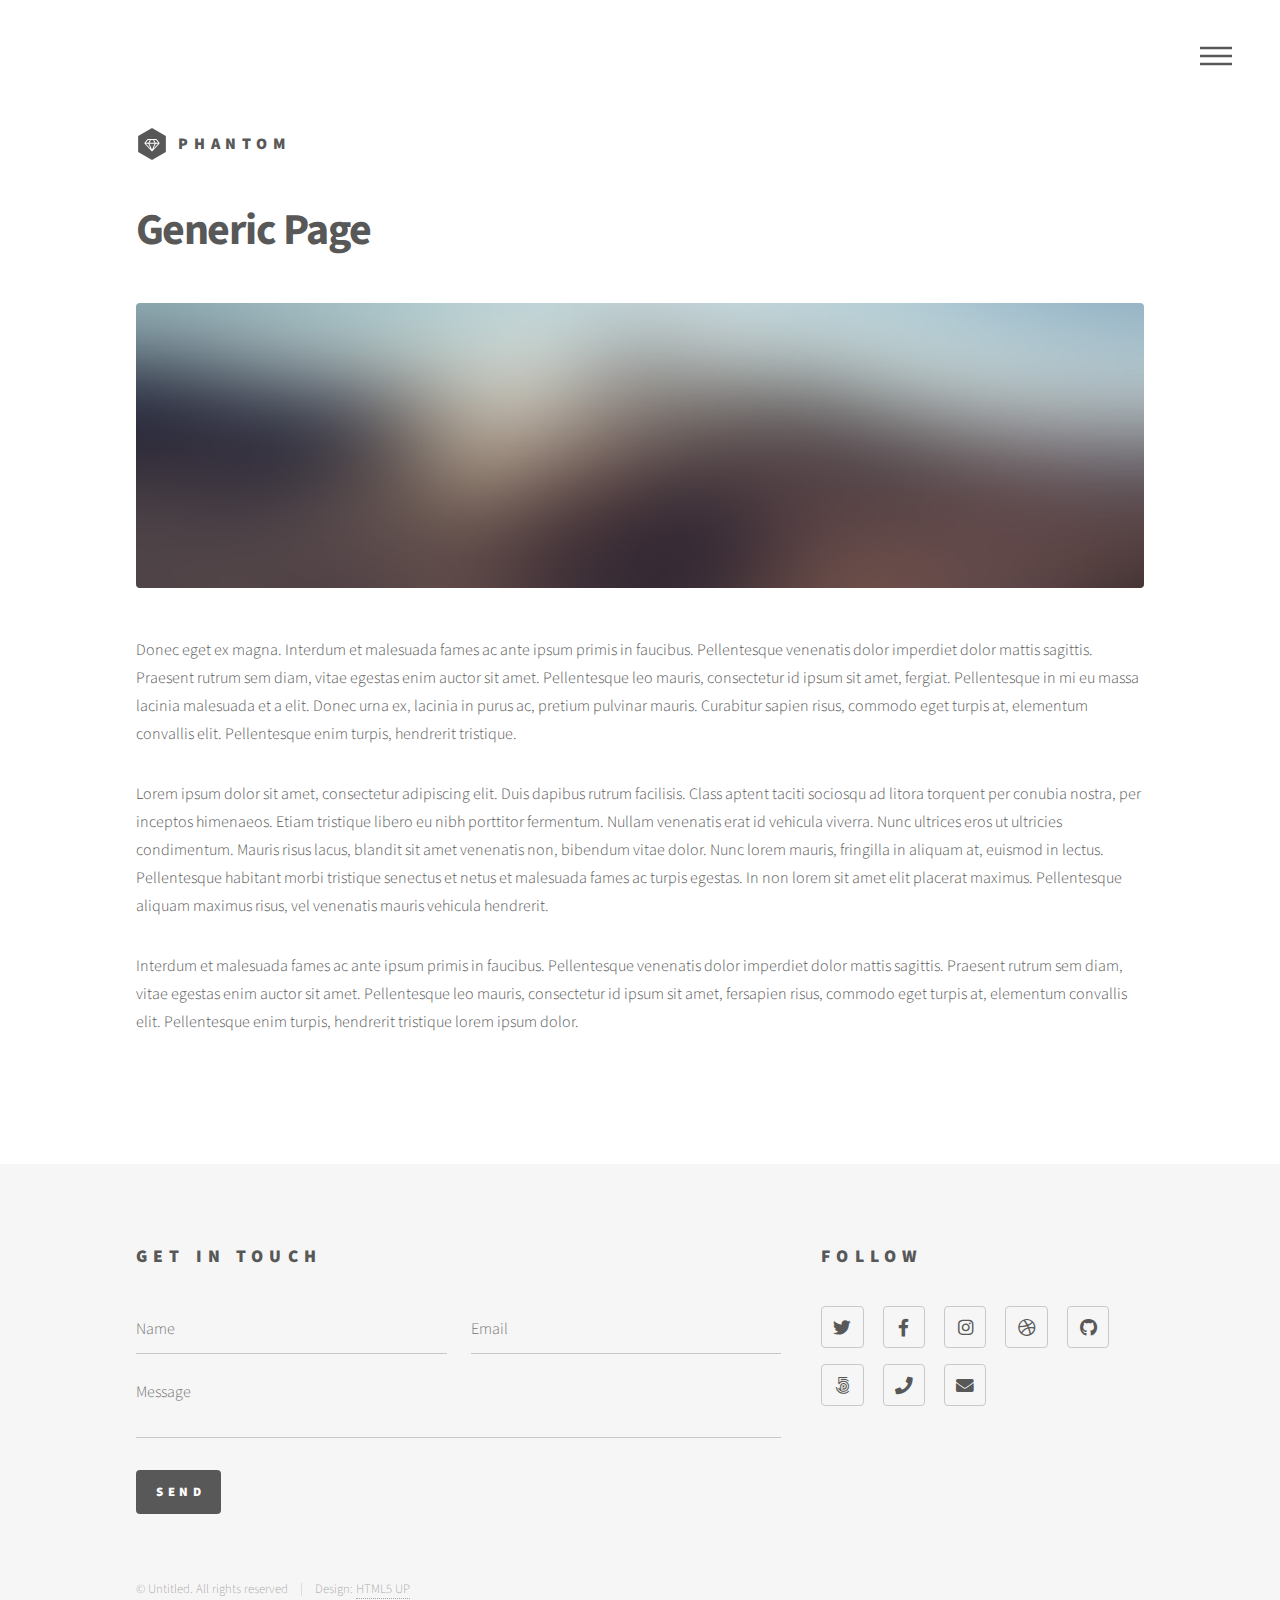
<file: generic.html>
<!DOCTYPE HTML>
<!--
	Phantom by HTML5 UP
	html5up.net | @ajlkn
	Free for personal and commercial use under the CCA 3.0 license (html5up.net/license)
-->
<html>
	<head>
		<title>Tarriq Purivatra Portfolio</title>
		<meta charset="utf-8" />
		<meta name="viewport" content="width=device-width, initial-scale=1, user-scalable=no" />
		<link rel="stylesheet" href="assets/css/main.css" />
		<noscript><link rel="stylesheet" href="assets/css/noscript.css" /></noscript>

		<!-- Global site tag (gtag.js) - Google Analytics -->
		<script async src="https://www.googletagmanager.com/gtag/js?id=UA-169843122-1"></script>
		<script>
		window.dataLayer = window.dataLayer || [];
		function gtag(){dataLayer.push(arguments);}
		gtag('js', new Date());

		gtag('config', 'UA-169843122-1');
		</script>
	</head>
	<body class="is-preload">
		<!-- Wrapper -->
			<div id="wrapper">

				<!-- Header -->
					<header id="header">
						<div class="inner">

							<!-- Logo -->
								<a href="index.html" class="logo">
									<span class="symbol"><img src="images/logo.svg" alt="" /></span><span class="title">Phantom</span>
								</a>

							<!-- Nav -->
								<nav>
									<ul>
										<li><a href="#menu">Menu</a></li>
									</ul>
								</nav>

						</div>
					</header>

				<!-- Menu -->
					<nav id="menu">
						<h2>Menu</h2>
						<ul>
							<li><a href="index.html">Home</a></li>
							<li><a href="generic.html">Ipsum veroeros</a></li>
							<li><a href="generic.html">Tempus etiam</a></li>
							<li><a href="generic.html">Consequat dolor</a></li>
							<li><a href="elements.html">Elements</a></li>
						</ul>
					</nav>

				<!-- Main -->
					<div id="main">
						<div class="inner">
							<h1>Generic Page</h1>
							<span class="image main"><img src="images/pic13.jpg" alt="" /></span>
							<p>Donec eget ex magna. Interdum et malesuada fames ac ante ipsum primis in faucibus. Pellentesque venenatis dolor imperdiet dolor mattis sagittis. Praesent rutrum sem diam, vitae egestas enim auctor sit amet. Pellentesque leo mauris, consectetur id ipsum sit amet, fergiat. Pellentesque in mi eu massa lacinia malesuada et a elit. Donec urna ex, lacinia in purus ac, pretium pulvinar mauris. Curabitur sapien risus, commodo eget turpis at, elementum convallis elit. Pellentesque enim turpis, hendrerit tristique.</p>
							<p>Lorem ipsum dolor sit amet, consectetur adipiscing elit. Duis dapibus rutrum facilisis. Class aptent taciti sociosqu ad litora torquent per conubia nostra, per inceptos himenaeos. Etiam tristique libero eu nibh porttitor fermentum. Nullam venenatis erat id vehicula viverra. Nunc ultrices eros ut ultricies condimentum. Mauris risus lacus, blandit sit amet venenatis non, bibendum vitae dolor. Nunc lorem mauris, fringilla in aliquam at, euismod in lectus. Pellentesque habitant morbi tristique senectus et netus et malesuada fames ac turpis egestas. In non lorem sit amet elit placerat maximus. Pellentesque aliquam maximus risus, vel venenatis mauris vehicula hendrerit.</p>
							<p>Interdum et malesuada fames ac ante ipsum primis in faucibus. Pellentesque venenatis dolor imperdiet dolor mattis sagittis. Praesent rutrum sem diam, vitae egestas enim auctor sit amet. Pellentesque leo mauris, consectetur id ipsum sit amet, fersapien risus, commodo eget turpis at, elementum convallis elit. Pellentesque enim turpis, hendrerit tristique lorem ipsum dolor.</p>
						</div>
					</div>

				<!-- Footer -->
					<footer id="footer">
						<div class="inner">
							<section>
								<h2>Get in touch</h2>
								<form method="post" action="#">
									<div class="fields">
										<div class="field half">
											<input type="text" name="name" id="name" placeholder="Name" />
										</div>
										<div class="field half">
											<input type="email" name="email" id="email" placeholder="Email" />
										</div>
										<div class="field">
											<textarea name="message" id="message" placeholder="Message"></textarea>
										</div>
									</div>
									<ul class="actions">
										<li><input type="submit" value="Send" class="primary" /></li>
									</ul>
								</form>
							</section>
							<section>
								<h2>Follow</h2>
								<ul class="icons">
									<li><a href="#" class="icon brands style2 fa-twitter"><span class="label">Twitter</span></a></li>
									<li><a href="#" class="icon brands style2 fa-facebook-f"><span class="label">Facebook</span></a></li>
									<li><a href="#" class="icon brands style2 fa-instagram"><span class="label">Instagram</span></a></li>
									<li><a href="#" class="icon brands style2 fa-dribbble"><span class="label">Dribbble</span></a></li>
									<li><a href="#" class="icon brands style2 fa-github"><span class="label">GitHub</span></a></li>
									<li><a href="#" class="icon brands style2 fa-500px"><span class="label">500px</span></a></li>
									<li><a href="#" class="icon solid style2 fa-phone"><span class="label">Phone</span></a></li>
									<li><a href="#" class="icon solid style2 fa-envelope"><span class="label">Email</span></a></li>
								</ul>
							</section>
							<ul class="copyright">
								<li>&copy; Untitled. All rights reserved</li><li>Design: <a href="http://html5up.net">HTML5 UP</a></li>
							</ul>
						</div>
					</footer>

			</div>

		<!-- Scripts -->
			<script src="assets/js/jquery.min.js"></script>
			<script src="assets/js/browser.min.js"></script>
			<script src="assets/js/breakpoints.min.js"></script>
			<script src="assets/js/util.js"></script>
			<script src="assets/js/main.js"></script>

	</body>
</html>
</file>
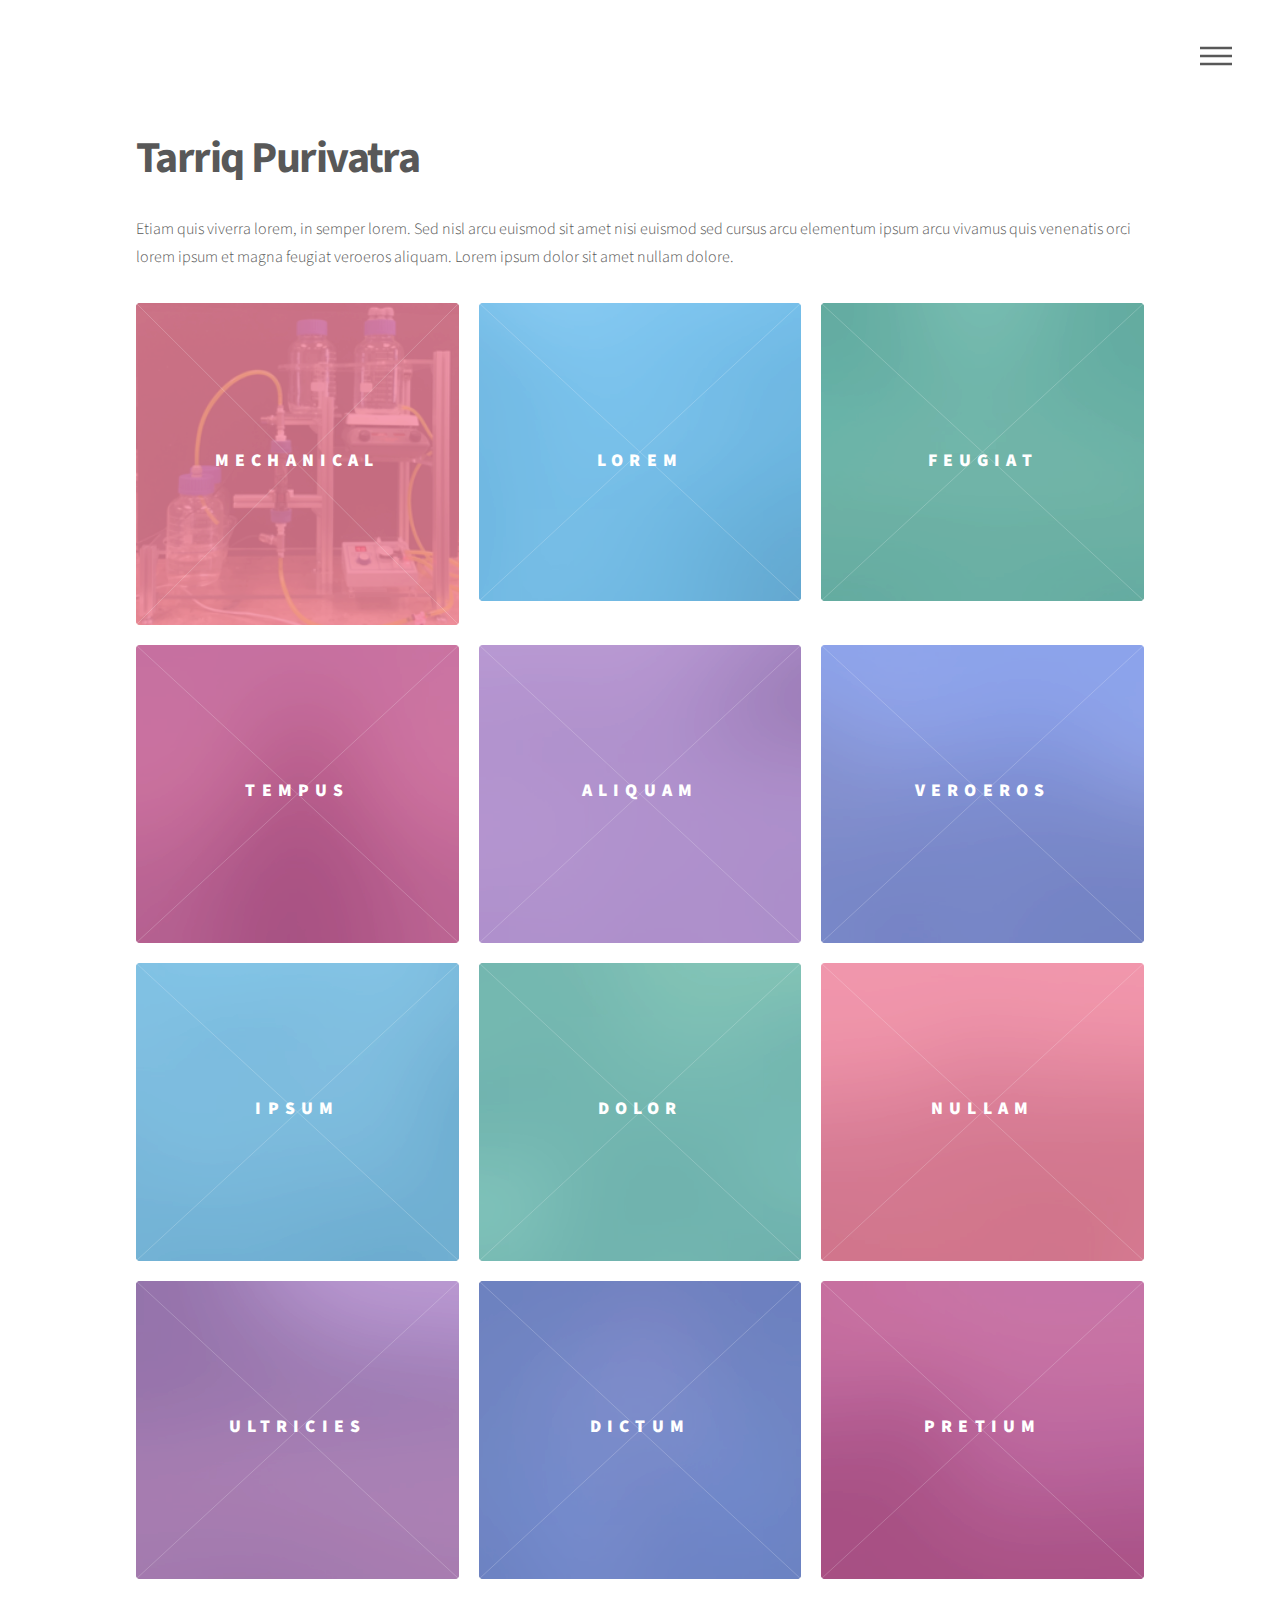
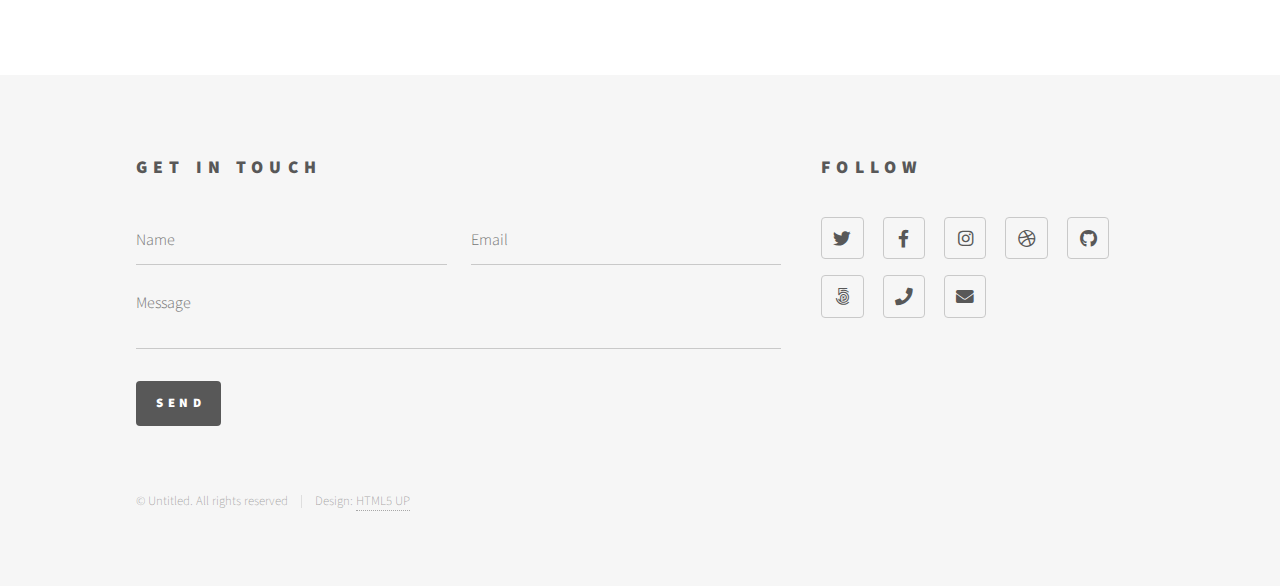
<file: index - Copy.html>
<!DOCTYPE HTML>
<!--
	Phantom by HTML5 UP
	html5up.net | @ajlkn
	Free for personal and commercial use under the CCA 3.0 license (html5up.net/license)
-->
<html>
	<head>
		<title>Tarriq Purivatra Portfolio</title>
		<meta charset="utf-8" />
		<meta name="viewport" content="width=device-width, initial-scale=1, user-scalable=no" />
		<link rel="stylesheet" href="assets/css/main.css" />
		<noscript><link rel="stylesheet" href="assets/css/noscript.css" /></noscript>
	</head>
	<body class="is-preload">
		<!-- Wrapper -->
			<div id="wrapper">

				<!-- Header -->
					<header id="header">
						<div class="inner">

							<!-- Logo -->
							<!--
								<a href="index.html" class="logo">
									<span class="symbol"><img src="images/logo.svg" alt="" /></span><span class="title">Phantom</span>
								</a>
							-->

							<!-- Nav -->
								<nav>
									<ul>
										<li><a href="#menu">Menu</a></li>
									</ul>
								</nav>

						</div>
					</header>

				<!-- Menu -->
					<nav id="menu">
						<h2>Menu</h2>
						<ul>
							<li><a href="index.html">Home</a></li>
							<li><a href="generic.html">Ipsum veroeros</a></li>
							<li><a href="generic.html">Tempus etiam</a></li>
							<li><a href="generic.html">Consequat dolor</a></li>
							<li><a href="elements.html">Elements</a></li>
						</ul>
					</nav>

				<!-- Main -->
					<div id="main">
						<div class="inner">
							<header>
								<h1>Tarriq Purivatra</h1>
								<p>Etiam quis viverra lorem, in semper lorem. Sed nisl arcu euismod sit amet nisi euismod sed cursus arcu elementum ipsum arcu vivamus quis venenatis orci lorem ipsum et magna feugiat veroeros aliquam. Lorem ipsum dolor sit amet nullam dolore.</p>
							</header>
							<section class="tiles">
								<article class="style1">
									<span class="image">
										<img src="images/mech.png" alt="" />
									</span>
									<a href="generic.html">
										<h2>Mechanical</h2>
										<div class="content">
											<p>Sed nisl arcu euismod sit amet nisi lorem etiam dolor veroeros et feugiat.</p>
										</div>
									</a>
								</article>
								<article class="style2">
									<span class="image">
										<img src="images/pic02.jpg" alt="" />
									</span>
									<a href="generic.html">
										<h2>Lorem</h2>
										<div class="content">
											<p>Sed nisl arcu euismod sit amet nisi lorem etiam dolor veroeros et feugiat.</p>
										</div>
									</a>
								</article>
								<article class="style3">
									<span class="image">
										<img src="images/pic03.jpg" alt="" />
									</span>
									<a href="generic.html">
										<h2>Feugiat</h2>
										<div class="content">
											<p>Sed nisl arcu euismod sit amet nisi lorem etiam dolor veroeros et feugiat.</p>
										</div>
									</a>
								</article>
								<article class="style4">
									<span class="image">
										<img src="images/pic04.jpg" alt="" />
									</span>
									<a href="generic.html">
										<h2>Tempus</h2>
										<div class="content">
											<p>Sed nisl arcu euismod sit amet nisi lorem etiam dolor veroeros et feugiat.</p>
										</div>
									</a>
								</article>
								<article class="style5">
									<span class="image">
										<img src="images/pic05.jpg" alt="" />
									</span>
									<a href="generic.html">
										<h2>Aliquam</h2>
										<div class="content">
											<p>Sed nisl arcu euismod sit amet nisi lorem etiam dolor veroeros et feugiat.</p>
										</div>
									</a>
								</article>
								<article class="style6">
									<span class="image">
										<img src="images/pic06.jpg" alt="" />
									</span>
									<a href="generic.html">
										<h2>Veroeros</h2>
										<div class="content">
											<p>Sed nisl arcu euismod sit amet nisi lorem etiam dolor veroeros et feugiat.</p>
										</div>
									</a>
								</article>
								<article class="style2">
									<span class="image">
										<img src="images/pic07.jpg" alt="" />
									</span>
									<a href="generic.html">
										<h2>Ipsum</h2>
										<div class="content">
											<p>Sed nisl arcu euismod sit amet nisi lorem etiam dolor veroeros et feugiat.</p>
										</div>
									</a>
								</article>
								<article class="style3">
									<span class="image">
										<img src="images/pic08.jpg" alt="" />
									</span>
									<a href="generic.html">
										<h2>Dolor</h2>
										<div class="content">
											<p>Sed nisl arcu euismod sit amet nisi lorem etiam dolor veroeros et feugiat.</p>
										</div>
									</a>
								</article>
								<article class="style1">
									<span class="image">
										<img src="images/pic09.jpg" alt="" />
									</span>
									<a href="generic.html">
										<h2>Nullam</h2>
										<div class="content">
											<p>Sed nisl arcu euismod sit amet nisi lorem etiam dolor veroeros et feugiat.</p>
										</div>
									</a>
								</article>
								<article class="style5">
									<span class="image">
										<img src="images/pic10.jpg" alt="" />
									</span>
									<a href="generic.html">
										<h2>Ultricies</h2>
										<div class="content">
											<p>Sed nisl arcu euismod sit amet nisi lorem etiam dolor veroeros et feugiat.</p>
										</div>
									</a>
								</article>
								<article class="style6">
									<span class="image">
										<img src="images/pic11.jpg" alt="" />
									</span>
									<a href="generic.html">
										<h2>Dictum</h2>
										<div class="content">
											<p>Sed nisl arcu euismod sit amet nisi lorem etiam dolor veroeros et feugiat.</p>
										</div>
									</a>
								</article>
								<article class="style4">
									<span class="image">
										<img src="images/pic12.jpg" alt="" />
									</span>
									<a href="generic.html">
										<h2>Pretium</h2>
										<div class="content">
											<p>Sed nisl arcu euismod sit amet nisi lorem etiam dolor veroeros et feugiat.</p>
										</div>
									</a>
								</article>
							</section>
						</div>
					</div>

				<!-- Footer -->
					<footer id="footer">
						<div class="inner">
							<section>
								<h2>Get in touch</h2>
								<form method="post" action="#">
									<div class="fields">
										<div class="field half">
											<input type="text" name="name" id="name" placeholder="Name" />
										</div>
										<div class="field half">
											<input type="email" name="email" id="email" placeholder="Email" />
										</div>
										<div class="field">
											<textarea name="message" id="message" placeholder="Message"></textarea>
										</div>
									</div>
									<ul class="actions">
										<li><input type="submit" value="Send" class="primary" /></li>
									</ul>
								</form>
							</section>
							<section>
								<h2>Follow</h2>
								<ul class="icons">
									<li><a href="#" class="icon brands style2 fa-twitter"><span class="label">Twitter</span></a></li>
									<li><a href="#" class="icon brands style2 fa-facebook-f"><span class="label">Facebook</span></a></li>
									<li><a href="#" class="icon brands style2 fa-instagram"><span class="label">Instagram</span></a></li>
									<li><a href="#" class="icon brands style2 fa-dribbble"><span class="label">Dribbble</span></a></li>
									<li><a href="#" class="icon brands style2 fa-github"><span class="label">GitHub</span></a></li>
									<li><a href="#" class="icon brands style2 fa-500px"><span class="label">500px</span></a></li>
									<li><a href="#" class="icon solid style2 fa-phone"><span class="label">Phone</span></a></li>
									<li><a href="#" class="icon solid style2 fa-envelope"><span class="label">Email</span></a></li>
								</ul>
							</section>
							<ul class="copyright">
								<li>&copy; Untitled. All rights reserved</li><li>Design: <a href="http://html5up.net">HTML5 UP</a></li>
							</ul>
						</div>
					</footer>

			</div>

		<!-- Scripts -->
			<script src="assets/js/jquery.min.js"></script>
			<script src="assets/js/browser.min.js"></script>
			<script src="assets/js/breakpoints.min.js"></script>
			<script src="assets/js/util.js"></script>
			<script src="assets/js/main.js"></script>

	</body>
</html>
</file>
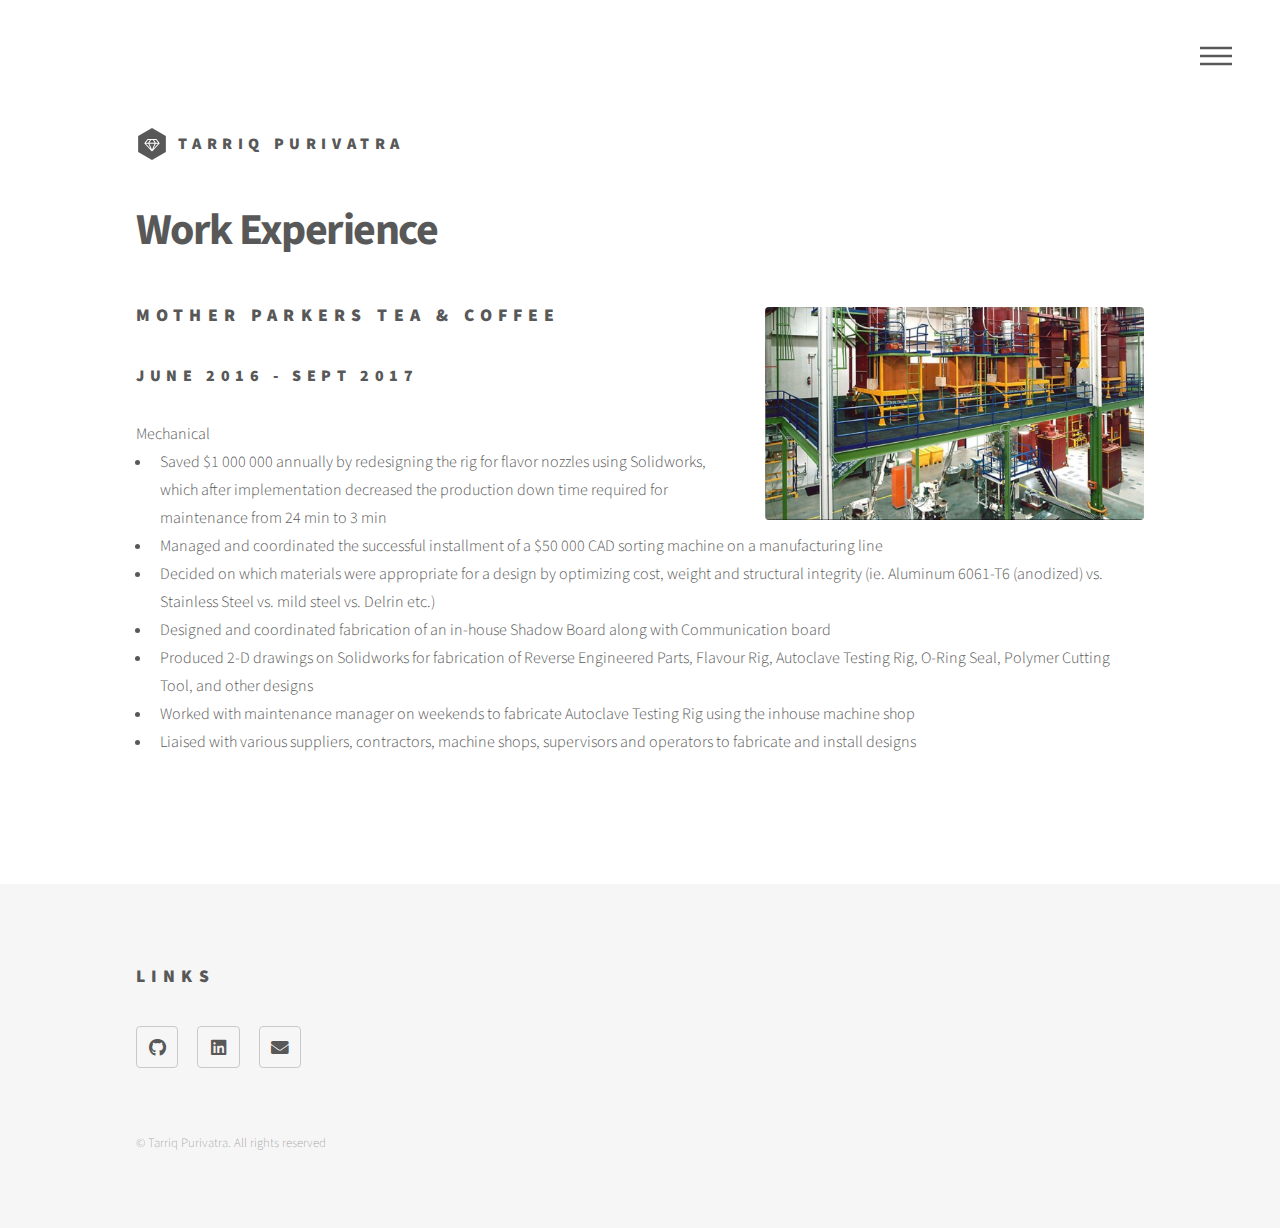
<file: masters.html>
<!DOCTYPE HTML>
<!--
	Phantom by HTML5 UP
	html5up.net | @ajlkn
	Free for personal and commercial use under the CCA 3.0 license (html5up.net/license)
-->
<html>
	<head>
		<title>Tarriq Purivatra Portfolio</title>
		<meta charset="utf-8" />
		<meta name="viewport" content="width=device-width, initial-scale=1, user-scalable=no" />
		<link rel="stylesheet" href="assets/css/main.css" />
		<noscript><link rel="stylesheet" href="assets/css/noscript.css" /></noscript>

		<!-- Global site tag (gtag.js) - Google Analytics -->
		<script async src="https://www.googletagmanager.com/gtag/js?id=UA-169843122-1"></script>
		<script>
		window.dataLayer = window.dataLayer || [];
		function gtag(){dataLayer.push(arguments);}
		gtag('js', new Date());

		gtag('config', 'UA-169843122-1');
		</script>
	</head>
	<body class="is-preload">
		<!-- Wrapper -->
			<div id="wrapper">

				<!-- Header -->
					<header id="header">
						<div class="inner">

							<!-- Logo -->
								<a href="index.html" class="logo">
									<span class="symbol"><img src="images/logo.svg" alt="" /></span><span class="title">Tarriq Purivatra</span>
								</a>

							<!-- Nav -->
								<nav>
									<ul>
										<li><a href="#menu">Menu</a></li>
									</ul>
								</nav>

						</div>
					</header>

				<!-- Menu -->
				<nav id="menu">
					<h2>Menu</h2>
					<ul>
						<li><a href="index.html">Home</a></li>
						<li><a href="work_experience.html">Job Experience</a></li>
						<li><a href="mech.html">Mechanical</a></li>
						<li><a href="soft.html">Software</a></li>
						<li><a href="elements.html">Elements</a></li>
					</ul>
					<section>
					<ul class="icons">
						<!-- 
						<li><a href="#" class="icon brands style2 fa-twitter"><span class="label">Twitter</span></a></li>
						<li><a href="#" class="icon brands style2 fa-facebook-f"><span class="label">Facebook</span></a></li>
						<li><a href="#" class="icon brands style2 fa-instagram"><span class="label">Instagram</span></a></li>
						<li><a href="#" class="icon brands style2 fa-dribbble"><span class="label">Dribbble</span></a></li>
						<li><a href="#" class="icon solid style2 fa-phone"><span class="label">Phone</span></a></li>
						<li><a href="#" class="icon brands style2 fa-500px"><span class="label">500px</span></a></li>
						-->
						<li><a href="https://github.com/tarriqpuri" class="icon brands style2 fa-github"><span class="label">GitHub</span></a></li>
						<li><a href="https://www.linkedin.com/in/tarriq-purivatra/" class="icon brands style2 fa-linkedin"><span class="label">Linkedin</span></a></li>
						
						<li><a href="mailto:Tarriq.Purivatra@mail.utoronto.ca" class="icon solid style2 fa-envelope"><span class="label">Email</span></a></li>
					</ul>	
					</section>


				</nav>

				<!-- Main -->
					<div id="main">
						<div class="inner">
							<h1>Work Experience</h1>
								<p><span class="image right"><img src="images/work_experience_1.jpg" alt="" /></span>
								<h2>Mother Parkers Tea & Coffee</h2>
									<h3>June 2016 - Sept 2017</h3>
									Mechanical
									<ul>
										<li>Saved $1 000 000 annually by redesigning the rig for flavor nozzles using Solidworks, which after implementation decreased the production down time required for maintenance from 24 min to 3 min</li>
										<li>Managed and coordinated the successful installment of a $50 000 CAD sorting machine on a manufacturing line</li>
										<li>Decided on which materials were appropriate for a design by optimizing cost, weight and structural integrity (ie. Aluminum 6061-T6 (anodized) vs. Stainless Steel vs. mild steel vs. Delrin etc.)</li>
										<li>Designed and coordinated fabrication of an in-house Shadow Board along with Communication board</li>
										<li>Produced 2-D drawings on Solidworks for fabrication of Reverse Engineered Parts, Flavour Rig, Autoclave Testing Rig, O-Ring Seal, Polymer Cutting Tool, and other designs</li>
										<li>Worked with maintenance manager on weekends to fabricate Autoclave Testing Rig using the inhouse machine shop </li>
										<li>Liaised with various suppliers, contractors, machine shops, supervisors and operators to fabricate and install designs  </li>
									</ul>
								</p>
							
							
						</div>
					</div>

				<!-- Footer -->
				<footer id="footer">
					<div class="inner">
						<!-- 
						<section>
							<h2>Get in touch</h2>
							<form method="post" action="#">
								<div class="fields">
									<div class="field half">
										<input type="text" name="name" id="name" placeholder="Name" />
									</div>
									<div class="field half">
										<input type="email" name="email" id="email" placeholder="Email" />
									</div>
									<div class="field">
										<textarea name="message" id="message" placeholder="Message"></textarea>
									</div>
								</div>
								<ul class="actions">
									<li><input type="submit" value="Send" class="primary" /></li>
								</ul>
							</form>
						</section>
					-->
						<section>
							<h2>Links</h2>
							<ul class="icons">
								<!-- 
								<li><a href="#" class="icon brands style2 fa-twitter"><span class="label">Twitter</span></a></li>
								<li><a href="#" class="icon brands style2 fa-facebook-f"><span class="label">Facebook</span></a></li>
								<li><a href="#" class="icon brands style2 fa-instagram"><span class="label">Instagram</span></a></li>
								<li><a href="#" class="icon brands style2 fa-dribbble"><span class="label">Dribbble</span></a></li>
								<li><a href="#" class="icon solid style2 fa-phone"><span class="label">Phone</span></a></li>
								<li><a href="#" class="icon brands style2 fa-500px"><span class="label">500px</span></a></li>
								-->
								<li><a href="https://github.com/tarriqpuri" class="icon brands style2 fa-github"><span class="label">GitHub</span></a></li>
								<li><a href="https://www.linkedin.com/in/tarriq-purivatra/" class="icon brands style2 fa-linkedin"><span class="label">Linkedin</span></a></li>
								
								<li><a href="mailto:Tarriq.Purivatra@mail.utoronto.ca" class="icon solid style2 fa-envelope"><span class="label">Email</span></a></li>
							</ul>
						</section>
						<ul class="copyright">
							<li>&copy; Tarriq Purivatra. All rights reserved</li><!-- <li>Design: <a href="http://html5up.net">HTML5 UP</a></li> -->
						</ul>
					</div>
				</footer>

			</div>

		<!-- Scripts -->
			<script src="assets/js/jquery.min.js"></script>
			<script src="assets/js/browser.min.js"></script>
			<script src="assets/js/breakpoints.min.js"></script>
			<script src="assets/js/util.js"></script>
			<script src="assets/js/main.js"></script>

	</body>
</html>
</file>
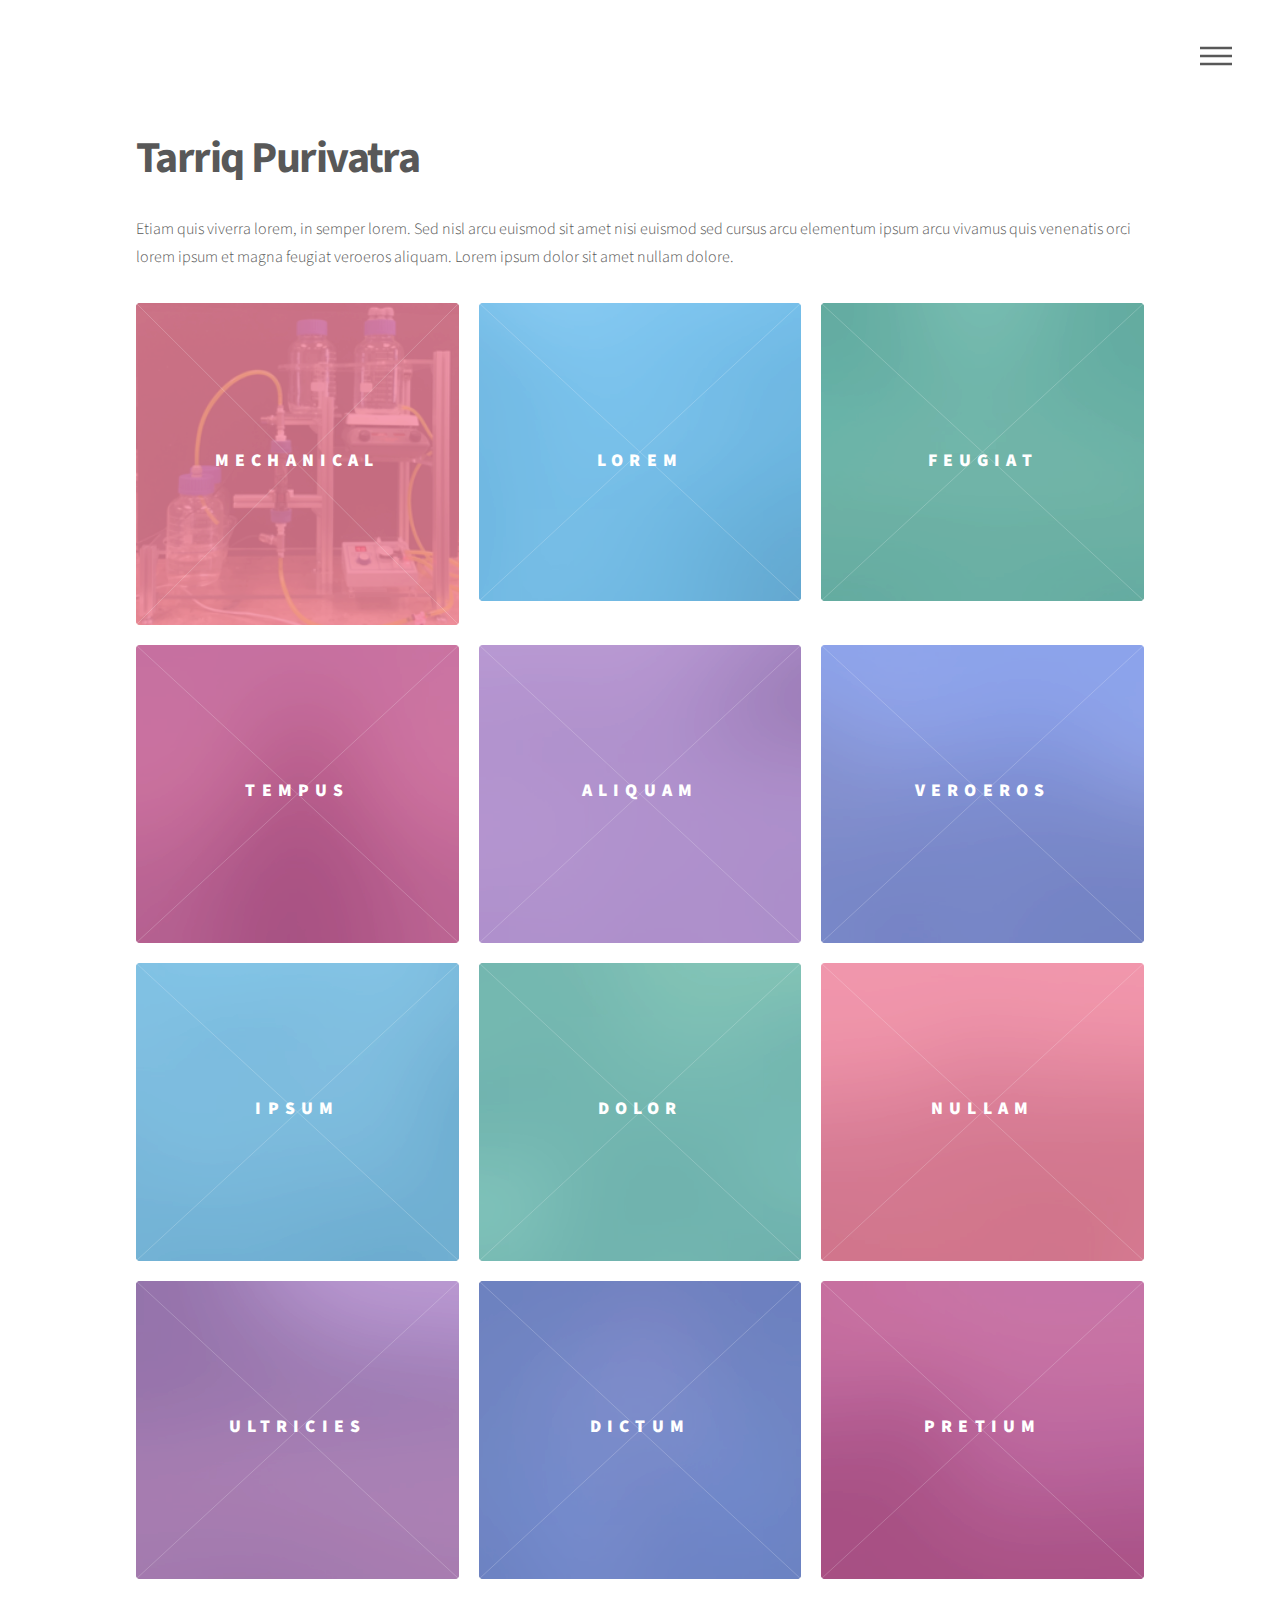
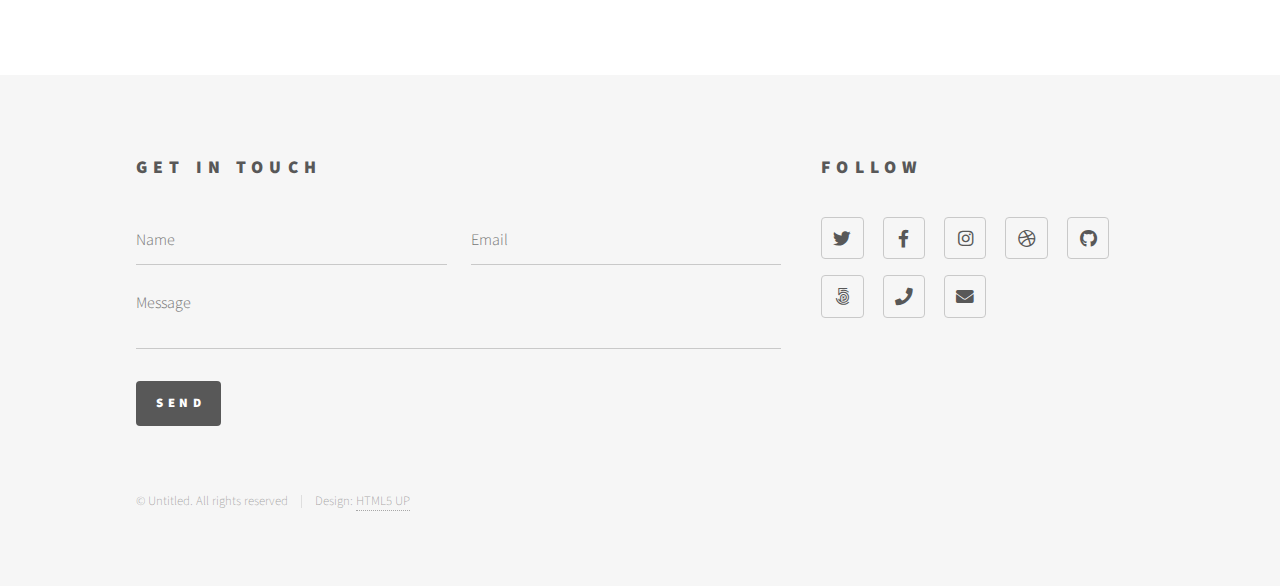
<file: mech.html>
<!DOCTYPE HTML>
<!--
	Phantom by HTML5 UP
	html5up.net | @ajlkn
	Free for personal and commercial use under the CCA 3.0 license (html5up.net/license)
-->
<html>
	<head>
		<title>Tarriq Purivatra Portfolio</title>
		<meta charset="utf-8" />
		<meta name="viewport" content="width=device-width, initial-scale=1, user-scalable=no" />
		<link rel="stylesheet" href="assets/css/main.css" />
		<noscript><link rel="stylesheet" href="assets/css/noscript.css" /></noscript>

		<!-- Global site tag (gtag.js) - Google Analytics -->
		<script async src="https://www.googletagmanager.com/gtag/js?id=UA-169843122-1"></script>
		<script>
		window.dataLayer = window.dataLayer || [];
		function gtag(){dataLayer.push(arguments);}
		gtag('js', new Date());

		gtag('config', 'UA-169843122-1');
		</script>
	</head>
	<body class="is-preload">
		<!-- Wrapper -->
			<div id="wrapper">

				<!-- Header -->
					<header id="header">
						<div class="inner">

							<!-- Logo -->
							<!--
								<a href="index.html" class="logo">
									<span class="symbol"><img src="images/logo.svg" alt="" /></span><span class="title">Phantom</span>
								</a>
							-->

							<!-- Nav -->
								<nav>
									<ul>
										<li><a href="#menu">Menu</a></li>
									</ul>
								</nav>

						</div>
					</header>

				<!-- Menu -->
					<nav id="menu">
						<h2>Menu</h2>
						<ul>
							<li><a href="index.html">Home</a></li>
							<li><a href="work_experience.html">Job Experience</a></li>
							<li><a href="masters.html">Master's Thesis</a></li>
							<li><a href="mech.html">Mechanical</a></li>
							<li><a href="soft.html">Software</a></li>
							<li><a href="tron.html">Mechatronics</a></li>
						</ul>
						<section>
						<ul class="icons">
							<li><a href="https://github.com/tarriqpuri" class="icon brands style2 fa-github"><span class="label">GitHub</span></a></li>
							<li><a href="https://www.linkedin.com/in/tarriq-purivatra/" class="icon brands style2 fa-linkedin"><span class="label">Linkedin</span></a></li>
							
							<li><a href="mailto:Tarriq.Purivatra@mail.utoronto.ca" class="icon solid style2 fa-envelope"><span class="label">Email</span></a></li>
						</ul>	
						</section>
					</nav>

				<!-- Main -->
					<div id="main">
						<div class="inner">
							<header>
								<h1>Tarriq Purivatra</h1>
								<p>Etiam quis viverra lorem, in semper lorem. Sed nisl arcu euismod sit amet nisi euismod sed cursus arcu elementum ipsum arcu vivamus quis venenatis orci lorem ipsum et magna feugiat veroeros aliquam. Lorem ipsum dolor sit amet nullam dolore.</p>
							</header>
							<section class="tiles">
								<article class="style1">
									<span class="image">
										<img src="images/mech.png" alt="" />
									</span>
									<a href="generic.html">
										<h2>Mechanical</h2>
										<div class="content">
											<p>Sed nisl arcu euismod sit amet nisi lorem etiam dolor veroeros et feugiat.</p>
										</div>
									</a>
								</article>
								<article class="style2">
									<span class="image">
										<img src="images/pic02.jpg" alt="" />
									</span>
									<a href="generic.html">
										<h2>Lorem</h2>
										<div class="content">
											<p>Sed nisl arcu euismod sit amet nisi lorem etiam dolor veroeros et feugiat.</p>
										</div>
									</a>
								</article>
								<article class="style3">
									<span class="image">
										<img src="images/pic03.jpg" alt="" />
									</span>
									<a href="generic.html">
										<h2>Feugiat</h2>
										<div class="content">
											<p>Sed nisl arcu euismod sit amet nisi lorem etiam dolor veroeros et feugiat.</p>
										</div>
									</a>
								</article>
								<article class="style4">
									<span class="image">
										<img src="images/pic04.jpg" alt="" />
									</span>
									<a href="generic.html">
										<h2>Tempus</h2>
										<div class="content">
											<p>Sed nisl arcu euismod sit amet nisi lorem etiam dolor veroeros et feugiat.</p>
										</div>
									</a>
								</article>
								<article class="style5">
									<span class="image">
										<img src="images/pic05.jpg" alt="" />
									</span>
									<a href="generic.html">
										<h2>Aliquam</h2>
										<div class="content">
											<p>Sed nisl arcu euismod sit amet nisi lorem etiam dolor veroeros et feugiat.</p>
										</div>
									</a>
								</article>
								<article class="style6">
									<span class="image">
										<img src="images/pic06.jpg" alt="" />
									</span>
									<a href="generic.html">
										<h2>Veroeros</h2>
										<div class="content">
											<p>Sed nisl arcu euismod sit amet nisi lorem etiam dolor veroeros et feugiat.</p>
										</div>
									</a>
								</article>
								<article class="style2">
									<span class="image">
										<img src="images/pic07.jpg" alt="" />
									</span>
									<a href="generic.html">
										<h2>Ipsum</h2>
										<div class="content">
											<p>Sed nisl arcu euismod sit amet nisi lorem etiam dolor veroeros et feugiat.</p>
										</div>
									</a>
								</article>
								<article class="style3">
									<span class="image">
										<img src="images/pic08.jpg" alt="" />
									</span>
									<a href="generic.html">
										<h2>Dolor</h2>
										<div class="content">
											<p>Sed nisl arcu euismod sit amet nisi lorem etiam dolor veroeros et feugiat.</p>
										</div>
									</a>
								</article>
								<article class="style1">
									<span class="image">
										<img src="images/pic09.jpg" alt="" />
									</span>
									<a href="generic.html">
										<h2>Nullam</h2>
										<div class="content">
											<p>Sed nisl arcu euismod sit amet nisi lorem etiam dolor veroeros et feugiat.</p>
										</div>
									</a>
								</article>
								<article class="style5">
									<span class="image">
										<img src="images/pic10.jpg" alt="" />
									</span>
									<a href="generic.html">
										<h2>Ultricies</h2>
										<div class="content">
											<p>Sed nisl arcu euismod sit amet nisi lorem etiam dolor veroeros et feugiat.</p>
										</div>
									</a>
								</article>
								<article class="style6">
									<span class="image">
										<img src="images/pic11.jpg" alt="" />
									</span>
									<a href="generic.html">
										<h2>Dictum</h2>
										<div class="content">
											<p>Sed nisl arcu euismod sit amet nisi lorem etiam dolor veroeros et feugiat.</p>
										</div>
									</a>
								</article>
								<article class="style4">
									<span class="image">
										<img src="images/pic12.jpg" alt="" />
									</span>
									<a href="generic.html">
										<h2>Pretium</h2>
										<div class="content">
											<p>Sed nisl arcu euismod sit amet nisi lorem etiam dolor veroeros et feugiat.</p>
										</div>
									</a>
								</article>
							</section>
						</div>
					</div>

				<!-- Footer -->
					<footer id="footer">
						<div class="inner">
							<section>
								<h2>Get in touch</h2>
								<form method="post" action="#">
									<div class="fields">
										<div class="field half">
											<input type="text" name="name" id="name" placeholder="Name" />
										</div>
										<div class="field half">
											<input type="email" name="email" id="email" placeholder="Email" />
										</div>
										<div class="field">
											<textarea name="message" id="message" placeholder="Message"></textarea>
										</div>
									</div>
									<ul class="actions">
										<li><input type="submit" value="Send" class="primary" /></li>
									</ul>
								</form>
							</section>
							<section>
								<h2>Follow</h2>
								<ul class="icons">
									<li><a href="#" class="icon brands style2 fa-twitter"><span class="label">Twitter</span></a></li>
									<li><a href="#" class="icon brands style2 fa-facebook-f"><span class="label">Facebook</span></a></li>
									<li><a href="#" class="icon brands style2 fa-instagram"><span class="label">Instagram</span></a></li>
									<li><a href="#" class="icon brands style2 fa-dribbble"><span class="label">Dribbble</span></a></li>
									<li><a href="#" class="icon brands style2 fa-github"><span class="label">GitHub</span></a></li>
									<li><a href="#" class="icon brands style2 fa-500px"><span class="label">500px</span></a></li>
									<li><a href="#" class="icon solid style2 fa-phone"><span class="label">Phone</span></a></li>
									<li><a href="#" class="icon solid style2 fa-envelope"><span class="label">Email</span></a></li>
								</ul>
							</section>
							<ul class="copyright">
								<li>&copy; Untitled. All rights reserved</li><li>Design: <a href="http://html5up.net">HTML5 UP</a></li>
							</ul>
						</div>
					</footer>

			</div>

		<!-- Scripts -->
			<script src="assets/js/jquery.min.js"></script>
			<script src="assets/js/browser.min.js"></script>
			<script src="assets/js/breakpoints.min.js"></script>
			<script src="assets/js/util.js"></script>
			<script src="assets/js/main.js"></script>

	</body>
</html>
</file>
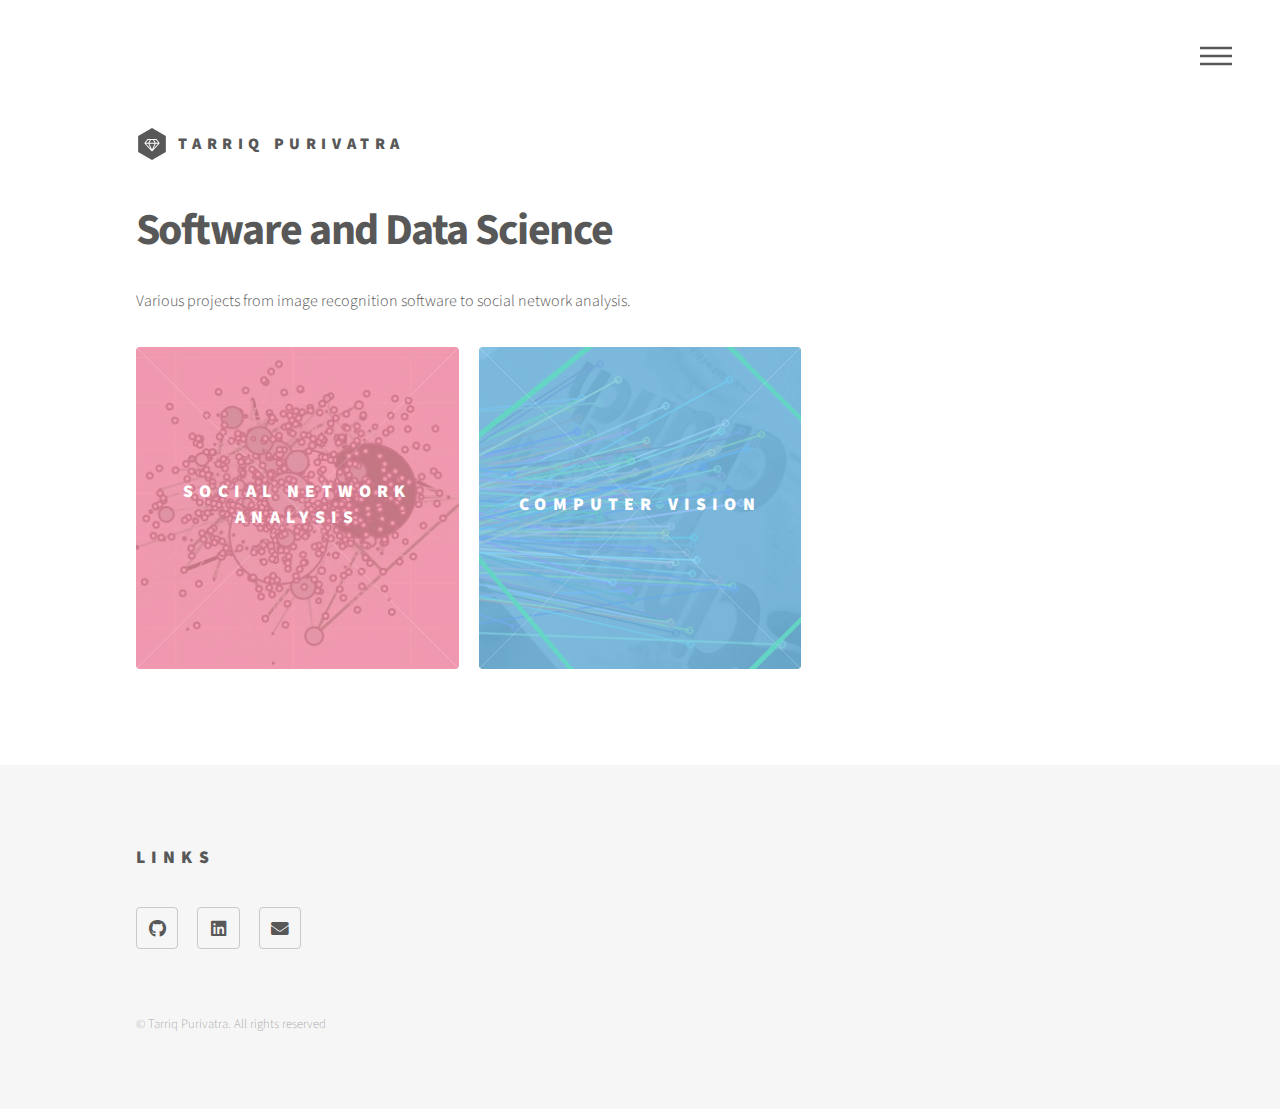
<file: soft.html>
<!DOCTYPE HTML>
<!--
	Phantom by HTML5 UP
	html5up.net | @ajlkn
	Free for personal and commercial use under the CCA 3.0 license (html5up.net/license)
-->
<html>
	<head>
		<title>Tarriq Purivatra Portfolio</title>
		<meta charset="utf-8" />
		<meta name="viewport" content="width=device-width, initial-scale=1, user-scalable=no" />
		<link rel="stylesheet" href="assets/css/main.css" />
		<noscript><link rel="stylesheet" href="assets/css/noscript.css" /></noscript>

		<!-- Global site tag (gtag.js) - Google Analytics -->
		<script async src="https://www.googletagmanager.com/gtag/js?id=UA-169843122-1"></script>
		<script>
		window.dataLayer = window.dataLayer || [];
		function gtag(){dataLayer.push(arguments);}
		gtag('js', new Date());

		gtag('config', 'UA-169843122-1');
		</script>
	</head>
	<body class="is-preload">
		<!-- Wrapper -->
			<div id="wrapper">

				<!-- Header -->
					<header id="header">
						<div class="inner">

							<!-- Logo -->
							<a href="index.html" class="logo">
								<span class="symbol"><img src="images/logo.svg" alt="" /></span><span class="title">Tarriq Purivatra</span>
							</a>

							<!-- Nav -->
								<nav>
									<ul>
										<li><a href="#menu">Menu</a></li>
									</ul>
								</nav>

						</div>
					</header>

				<!-- Menu -->
					<nav id="menu">
						<h2>Menu</h2>
						<ul>
							<li><a href="index.html">Home</a></li>
							<li><a href="work_experience.html">Job Experience</a></li>
							<li><a href="masters.html">Master's Thesis</a></li>
							<li><a href="mech.html">Mechanical</a></li>
							<li><a href="soft.html">Software</a></li>
							<li><a href="tron.html">Mechatronics</a></li>
						</ul>
						<section>
						<ul class="icons">
							<li><a href="https://github.com/tarriqpuri" class="icon brands style2 fa-github"><span class="label">GitHub</span></a></li>
							<li><a href="https://www.linkedin.com/in/tarriq-purivatra/" class="icon brands style2 fa-linkedin"><span class="label">Linkedin</span></a></li>
							
							<li><a href="mailto:Tarriq.Purivatra@mail.utoronto.ca" class="icon solid style2 fa-envelope"><span class="label">Email</span></a></li>
						</ul>	
						</section>
					</nav>

				<!-- Main -->
					<div id="main">
						<div class="inner">
							<header>
								<h1>Software and Data Science</h1>
								<p>Various projects from image recognition software to social network analysis.</p>
							</header>
							<section class="tiles">
								<article class="style1">
									<span class="image">
										<img src="images/soft_sna.JPG" alt="" />
									</span>
									<a href="soft_social-network-analysis.html">
										<h2>Social Network Analysis</h2>
										<div class="content">
											<p> </p>
										</div>
									</a>
								</article>
								<article class="style2">
									<span class="image">
										<img src="images/soft_cv.png" alt="" />
									</span>
									<a href="soft_cv.html">
										<h2>Computer Vision</h2>
										<div class="content">
											<p></p>
										</div>
									</a>
								</article>
								<!--
								<article class="style3">
									<span class="image">
										<img src="images/pic03.jpg" alt="" />
									</span>
									<a href="generic.html">
										<h2>Feugiat</h2>
										<div class="content">
											<p>Sed nisl arcu euismod sit amet nisi lorem etiam dolor veroeros et feugiat.</p>
										</div>
									</a>
								</article>
								<article class="style4">
									<span class="image">
										<img src="images/pic04.jpg" alt="" />
									</span>
									<a href="generic.html">
										<h2>Tempus</h2>
										<div class="content">
											<p>Sed nisl arcu euismod sit amet nisi lorem etiam dolor veroeros et feugiat.</p>
										</div>
									</a>
								</article>
								<article class="style5">
									<span class="image">
										<img src="images/pic05.jpg" alt="" />
									</span>
									<a href="generic.html">
										<h2>Aliquam</h2>
										<div class="content">
											<p>Sed nisl arcu euismod sit amet nisi lorem etiam dolor veroeros et feugiat.</p>
										</div>
									</a>
								</article>
								<article class="style6">
									<span class="image">
										<img src="images/pic06.jpg" alt="" />
									</span>
									<a href="generic.html">
										<h2>Veroeros</h2>
										<div class="content">
											<p>Sed nisl arcu euismod sit amet nisi lorem etiam dolor veroeros et feugiat.</p>
										</div>
									</a>
								</article>
								<article class="style2">
									<span class="image">
										<img src="images/pic07.jpg" alt="" />
									</span>
									<a href="generic.html">
										<h2>Ipsum</h2>
										<div class="content">
											<p>Sed nisl arcu euismod sit amet nisi lorem etiam dolor veroeros et feugiat.</p>
										</div>
									</a>
								</article>
								<article class="style3">
									<span class="image">
										<img src="images/pic08.jpg" alt="" />
									</span>
									<a href="generic.html">
										<h2>Dolor</h2>
										<div class="content">
											<p>Sed nisl arcu euismod sit amet nisi lorem etiam dolor veroeros et feugiat.</p>
										</div>
									</a>
								</article>
								<article class="style1">
									<span class="image">
										<img src="images/pic09.jpg" alt="" />
									</span>
									<a href="generic.html">
										<h2>Nullam</h2>
										<div class="content">
											<p>Sed nisl arcu euismod sit amet nisi lorem etiam dolor veroeros et feugiat.</p>
										</div>
									</a>
								</article>
								<article class="style5">
									<span class="image">
										<img src="images/pic10.jpg" alt="" />
									</span>
									<a href="generic.html">
										<h2>Ultricies</h2>
										<div class="content">
											<p>Sed nisl arcu euismod sit amet nisi lorem etiam dolor veroeros et feugiat.</p>
										</div>
									</a>
								</article>
								<article class="style6">
									<span class="image">
										<img src="images/pic11.jpg" alt="" />
									</span>
									<a href="generic.html">
										<h2>Dictum</h2>
										<div class="content">
											<p>Sed nisl arcu euismod sit amet nisi lorem etiam dolor veroeros et feugiat.</p>
										</div>
									</a>
								</article>
								<article class="style4">
									<span class="image">
										<img src="images/pic12.jpg" alt="" />
									</span>
									<a href="generic.html">
										<h2>Pretium</h2>
										<div class="content">
											<p>Sed nisl arcu euismod sit amet nisi lorem etiam dolor veroeros et feugiat.</p>
										</div>
									</a>
								</article>
							-->
							</section>
						</div>
					</div>

				<!-- Footer -->
				<footer id="footer">
					<div class="inner">
						<!-- 
						<section>
							<h2>Get in touch</h2>
							<form method="post" action="#">
								<div class="fields">
									<div class="field half">
										<input type="text" name="name" id="name" placeholder="Name" />
									</div>
									<div class="field half">
										<input type="email" name="email" id="email" placeholder="Email" />
									</div>
									<div class="field">
										<textarea name="message" id="message" placeholder="Message"></textarea>
									</div>
								</div>
								<ul class="actions">
									<li><input type="submit" value="Send" class="primary" /></li>
								</ul>
							</form>
						</section>
					-->
						<section>
							<h2>Links</h2>
							<ul class="icons">
								<!-- 
								<li><a href="#" class="icon brands style2 fa-twitter"><span class="label">Twitter</span></a></li>
								<li><a href="#" class="icon brands style2 fa-facebook-f"><span class="label">Facebook</span></a></li>
								<li><a href="#" class="icon brands style2 fa-instagram"><span class="label">Instagram</span></a></li>
								<li><a href="#" class="icon brands style2 fa-dribbble"><span class="label">Dribbble</span></a></li>
								<li><a href="#" class="icon solid style2 fa-phone"><span class="label">Phone</span></a></li>
								<li><a href="#" class="icon brands style2 fa-500px"><span class="label">500px</span></a></li>
								-->
								<li><a href="https://github.com/tarriqpuri" class="icon brands style2 fa-github"><span class="label">GitHub</span></a></li>
								<li><a href="https://www.linkedin.com/in/tarriq-purivatra/" class="icon brands style2 fa-linkedin"><span class="label">Linkedin</span></a></li>
								
								<li><a href="mailto:Tarriq.Purivatra@mail.utoronto.ca" class="icon solid style2 fa-envelope"><span class="label">Email</span></a></li>
							</ul>
						</section>
						<ul class="copyright">
							<li>&copy; Tarriq Purivatra. All rights reserved</li><!-- <li>Design: <a href="http://html5up.net">HTML5 UP</a></li> -->
						</ul>
					</div>
				</footer>

			</div>

		<!-- Scripts -->
			<script src="assets/js/jquery.min.js"></script>
			<script src="assets/js/browser.min.js"></script>
			<script src="assets/js/breakpoints.min.js"></script>
			<script src="assets/js/util.js"></script>
			<script src="assets/js/main.js"></script>

	</body>
</html>
</file>
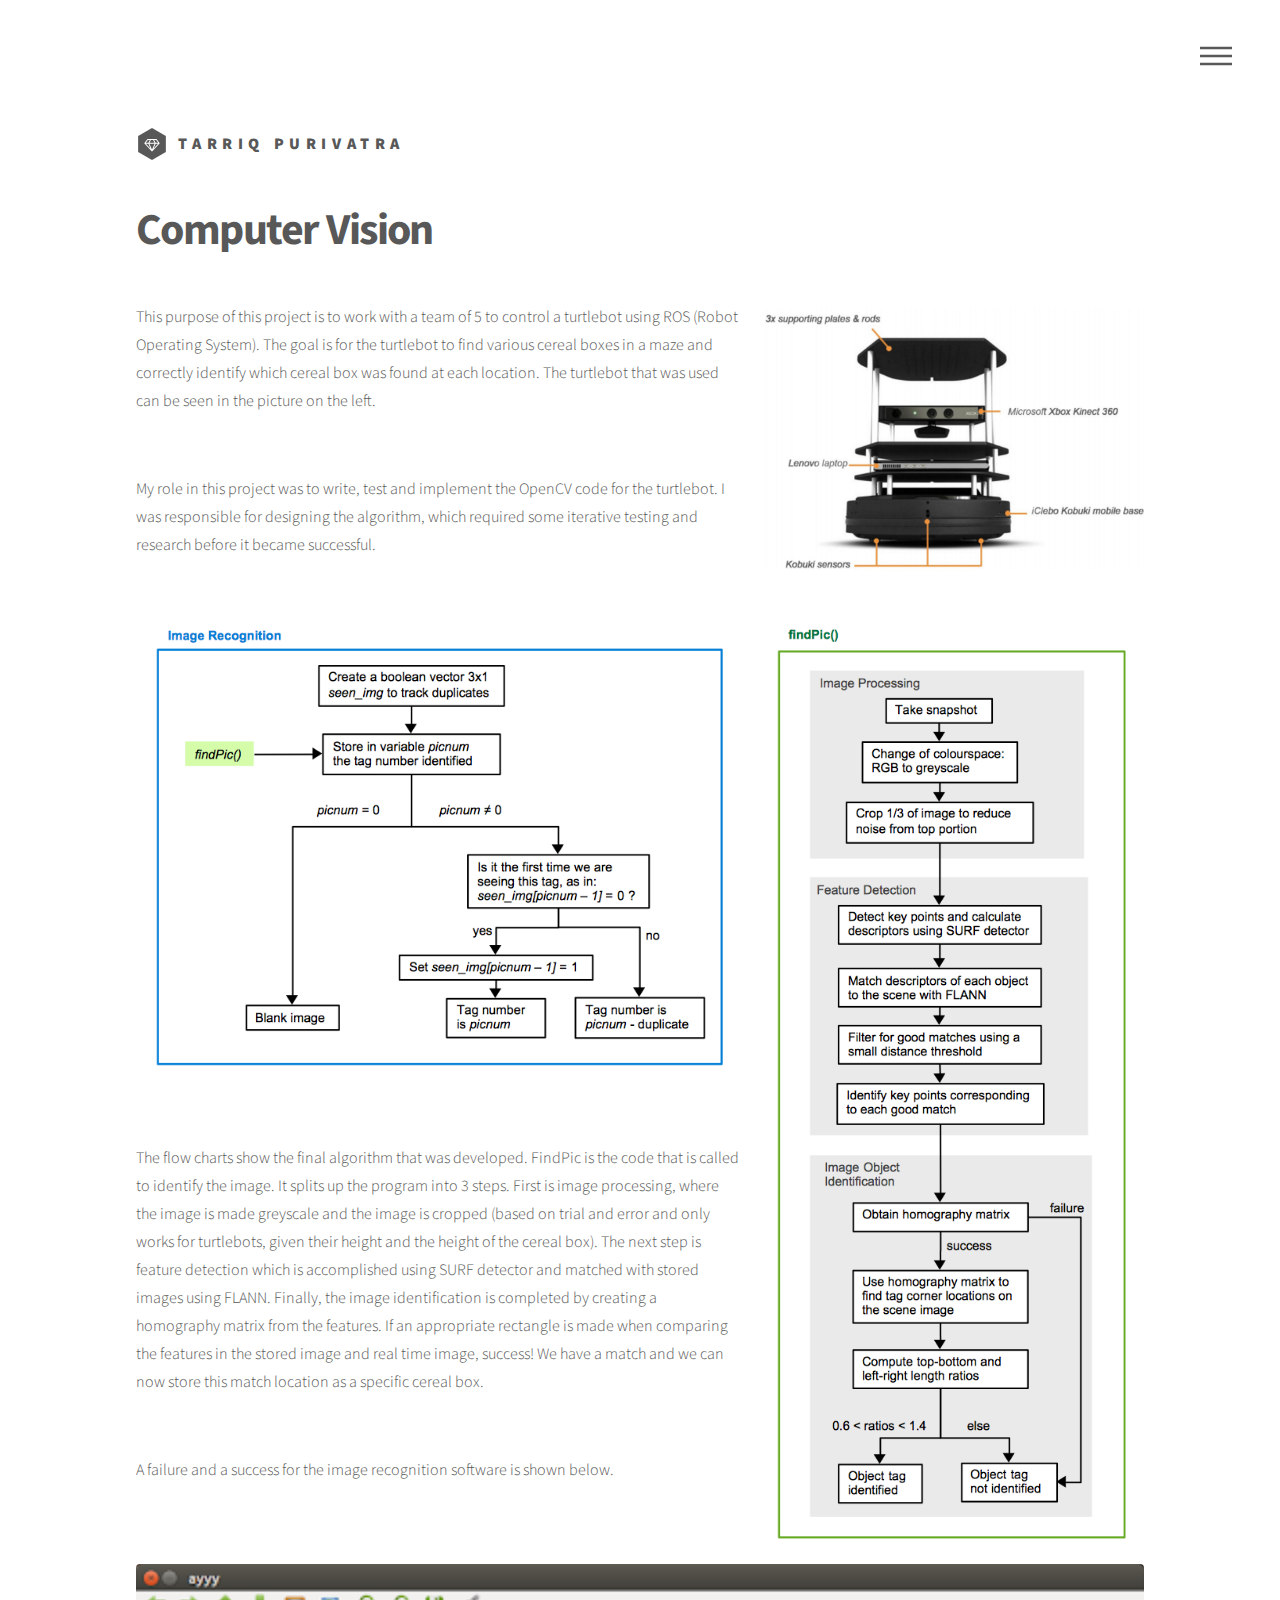
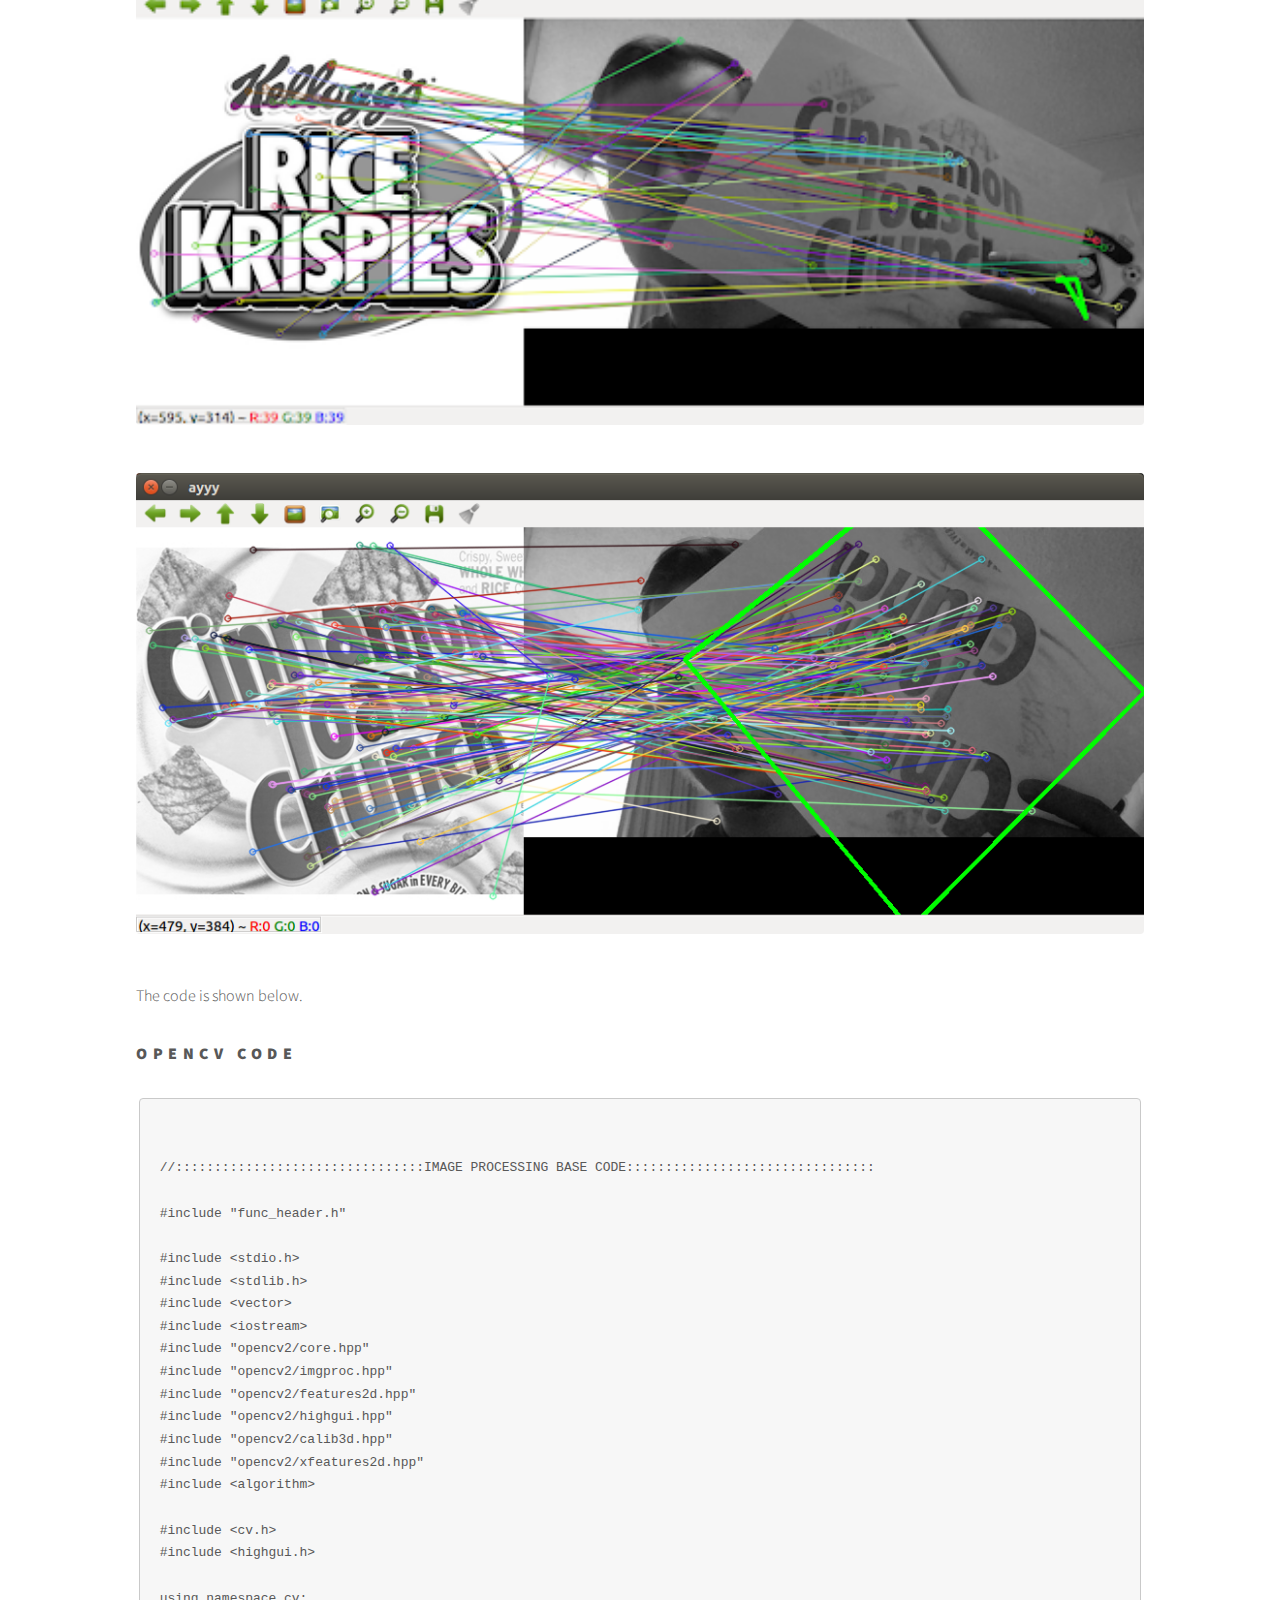
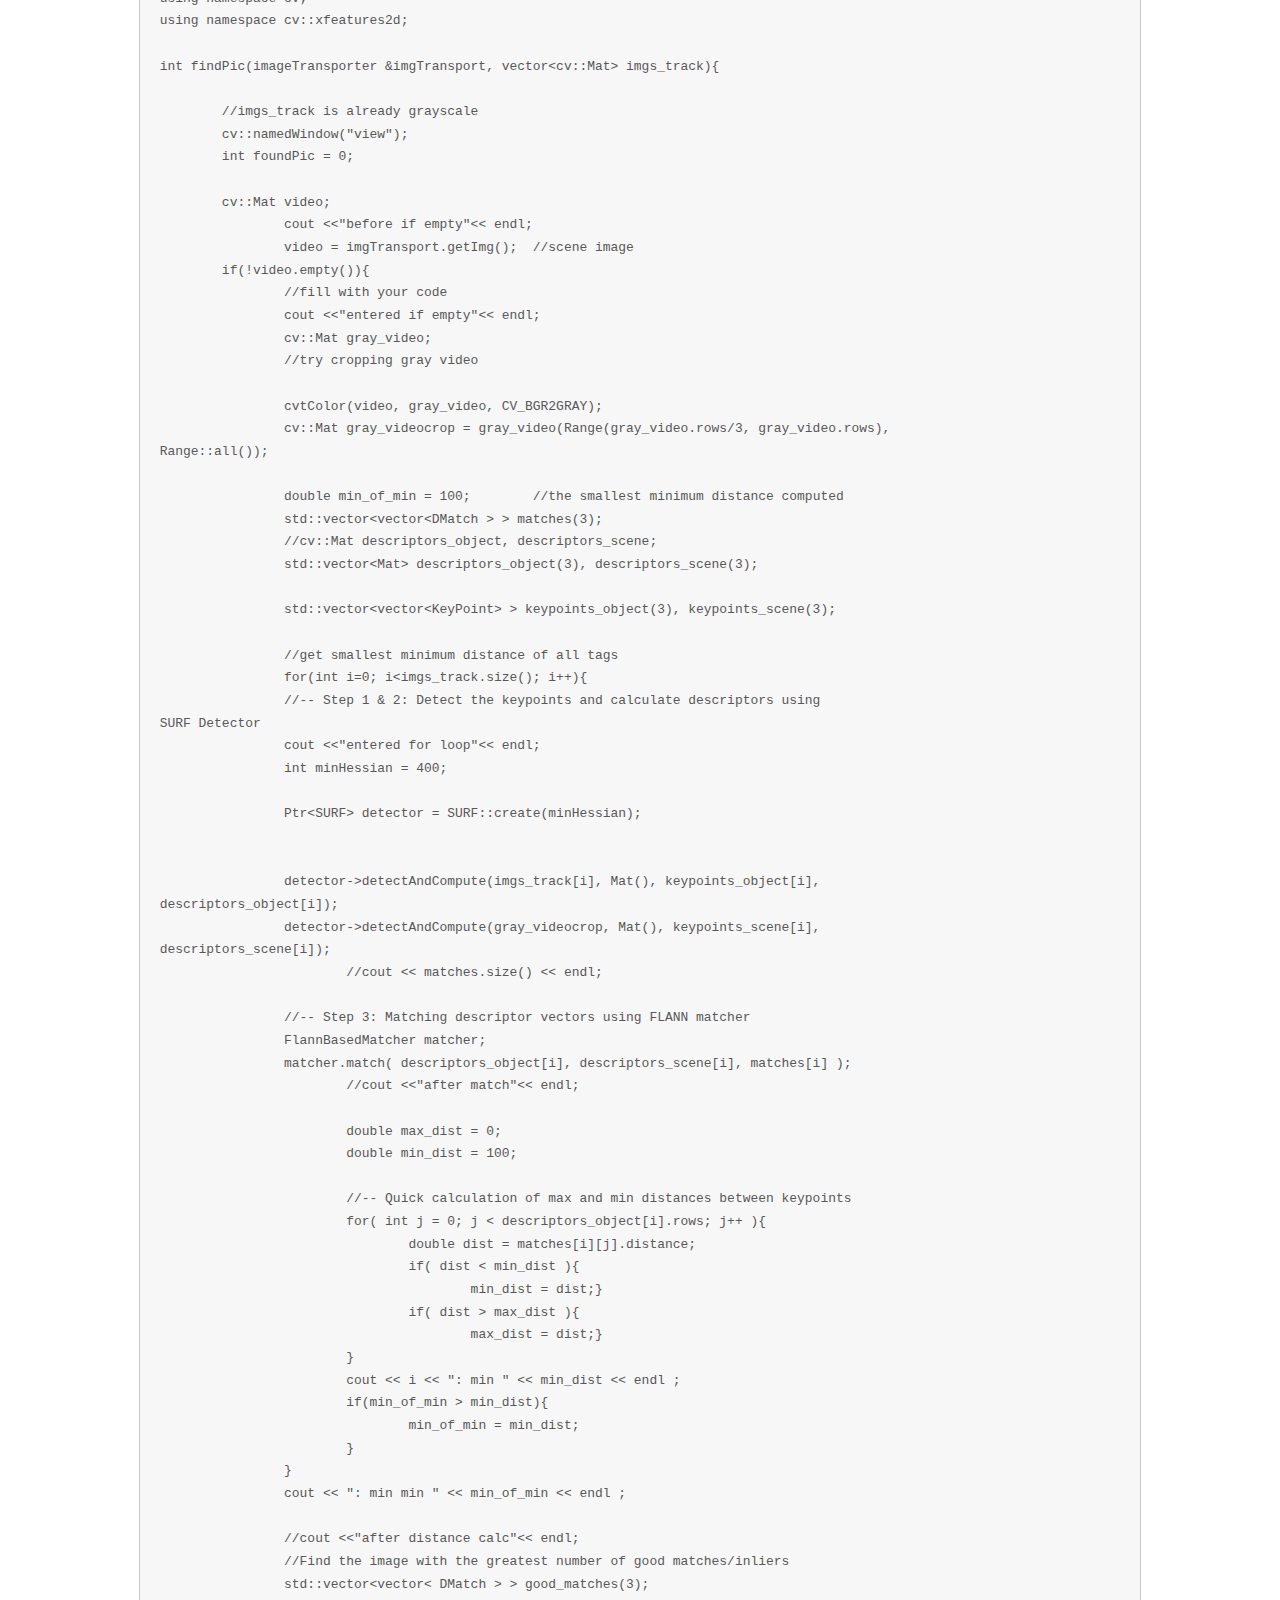
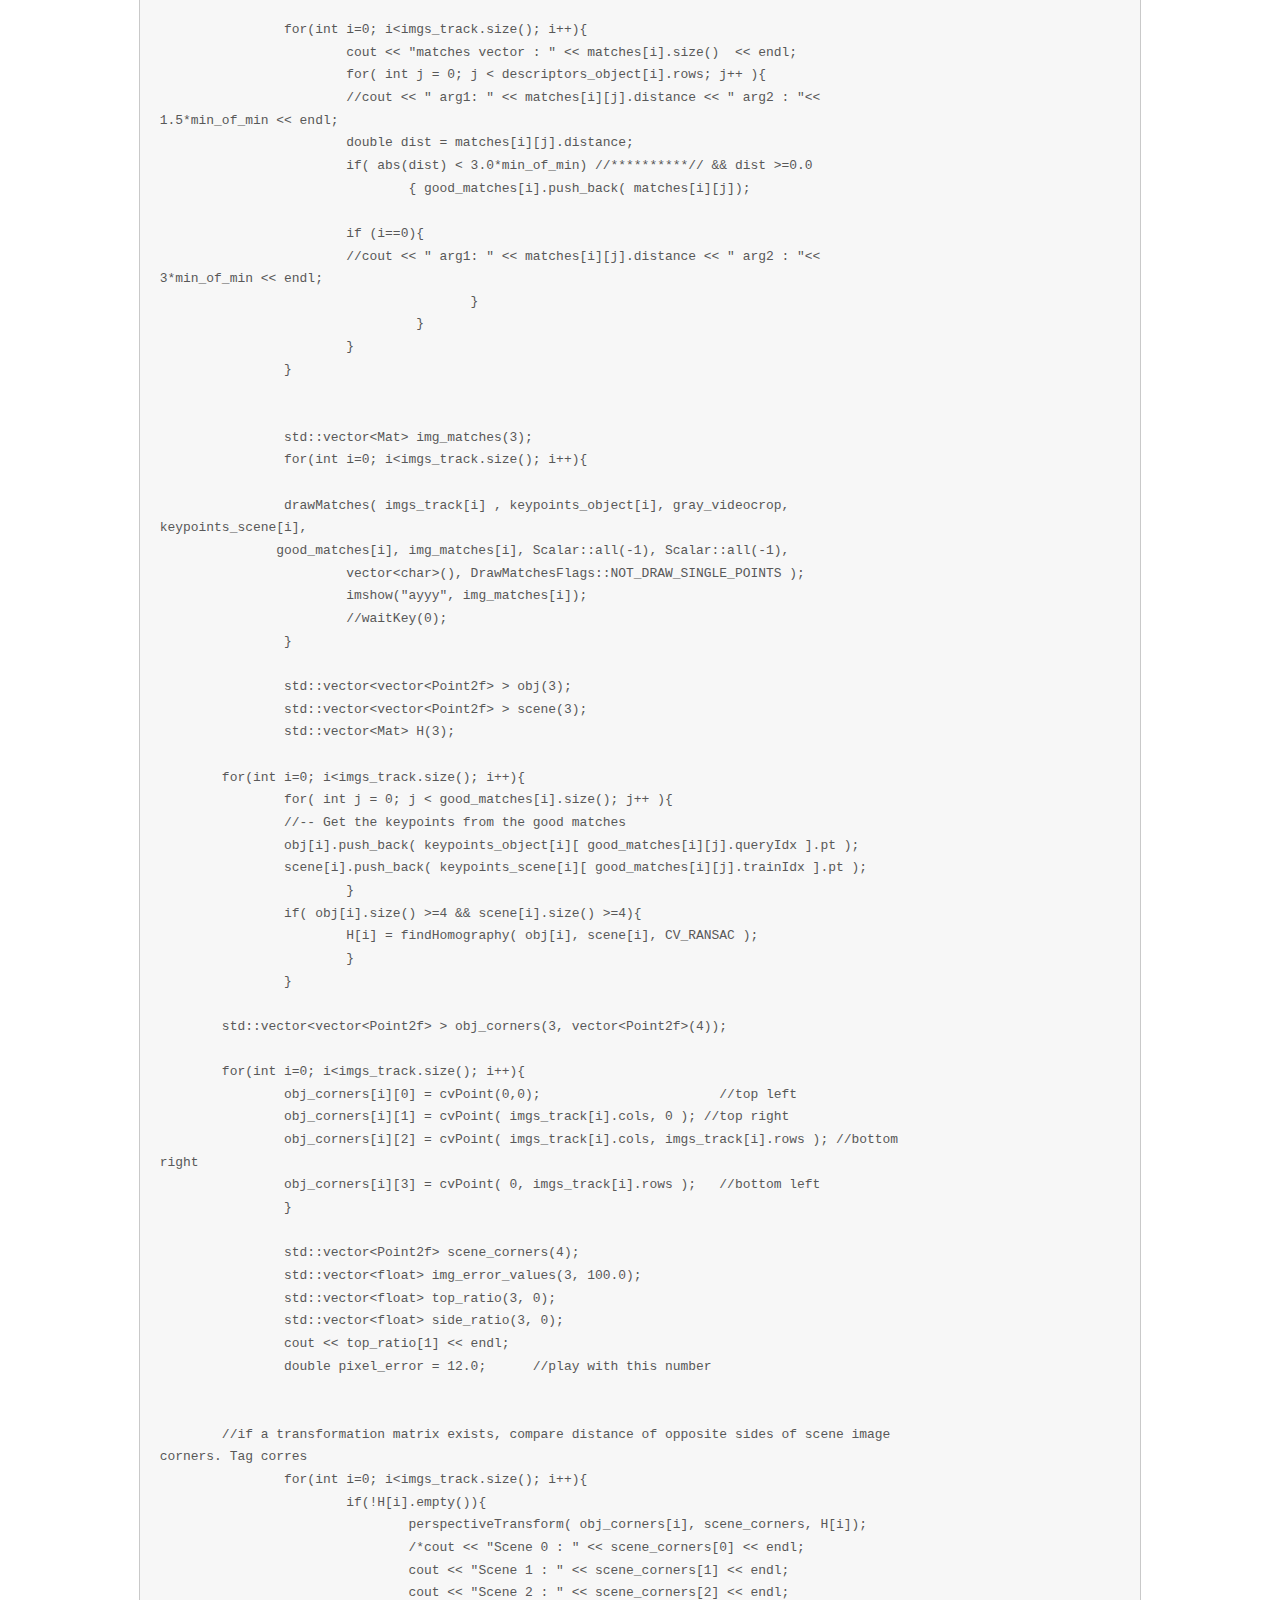
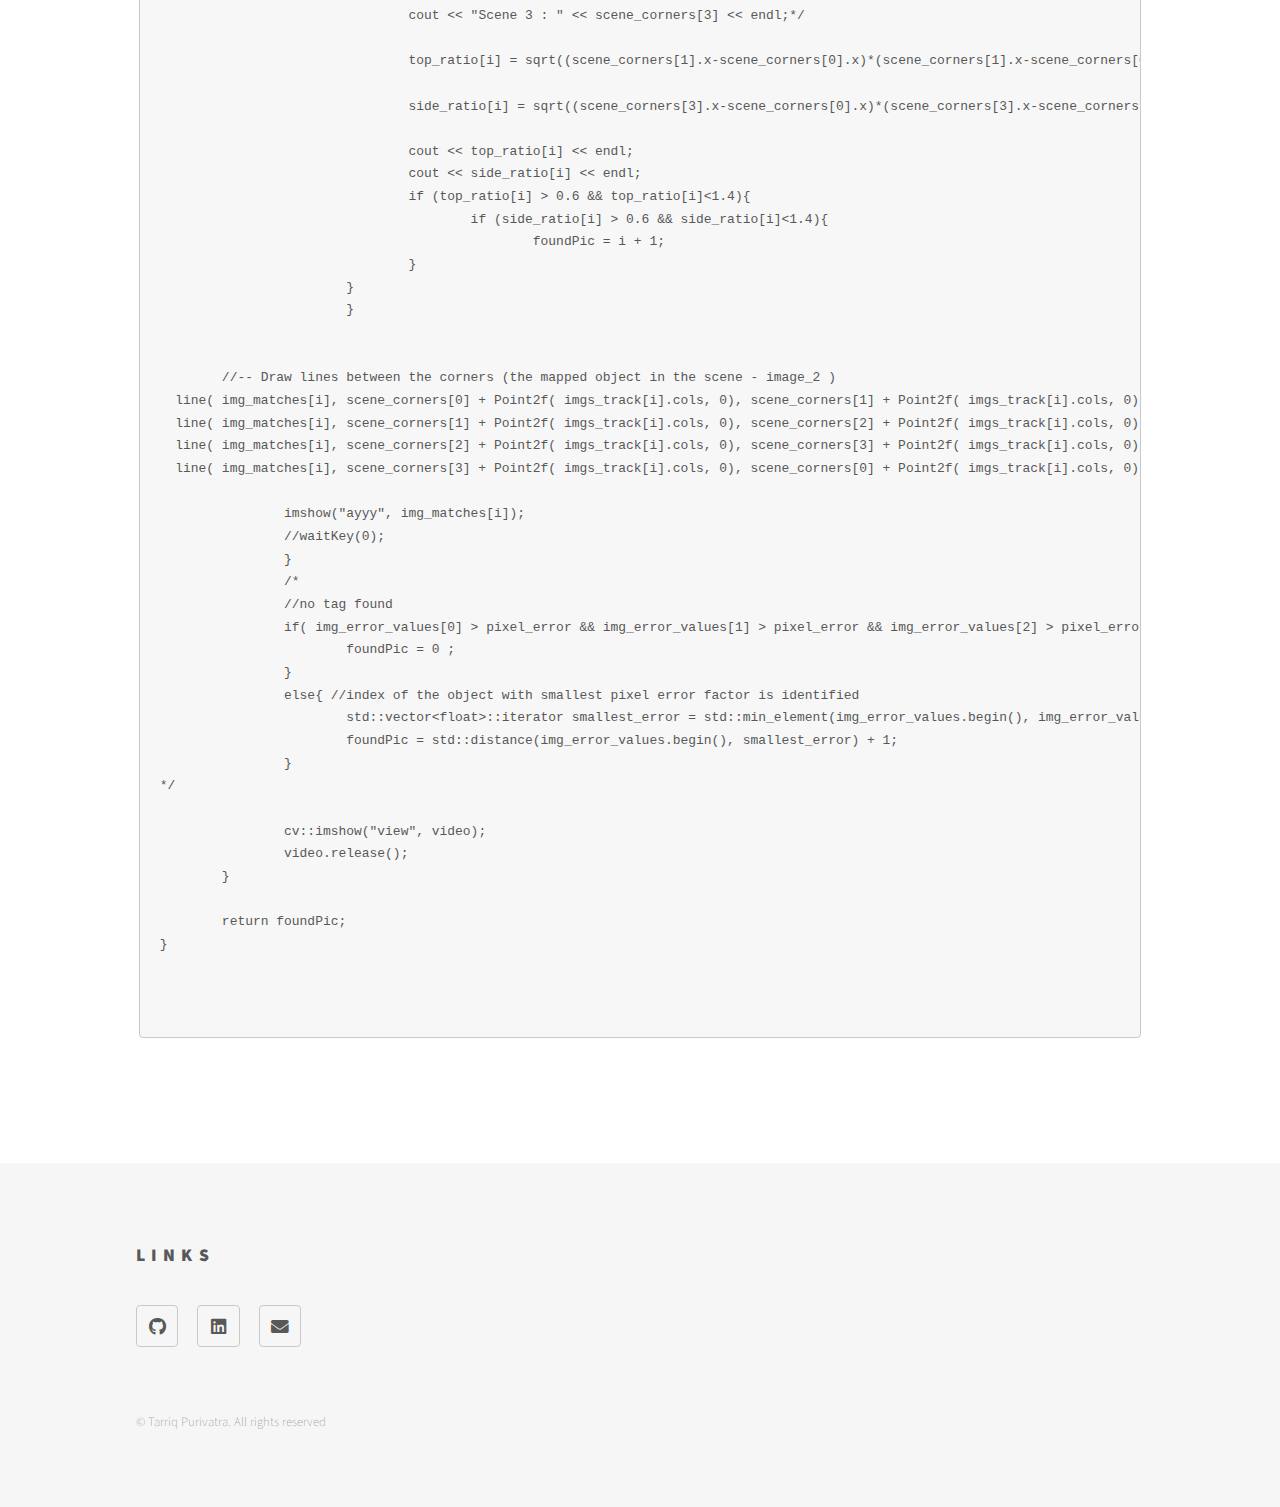
<file: soft_cv.html>
<!DOCTYPE HTML>
<!--
	Phantom by HTML5 UP
	html5up.net | @ajlkn
	Free for personal and commercial use under the CCA 3.0 license (html5up.net/license)
-->
<html>
	<head>
		<title>Tarriq Purivatra Portfolio</title>
		<meta charset="utf-8" />
		<meta name="viewport" content="width=device-width, initial-scale=1, user-scalable=no" />
		<link rel="stylesheet" href="assets/css/main.css" />
		<noscript><link rel="stylesheet" href="assets/css/noscript.css" /></noscript>

		<!-- Global site tag (gtag.js) - Google Analytics -->
		<script async src="https://www.googletagmanager.com/gtag/js?id=UA-169843122-1"></script>
		<script>
		window.dataLayer = window.dataLayer || [];
		function gtag(){dataLayer.push(arguments);}
		gtag('js', new Date());

		gtag('config', 'UA-169843122-1');
		</script>
	</head>
	<body class="is-preload">
		<!-- Wrapper -->
			<div id="wrapper">

				<!-- Header -->
					<header id="header">
						<div class="inner">

							<!-- Logo -->
								<a href="index.html" class="logo">
									<span class="symbol"><img src="images/logo.svg" alt="" /></span><span class="title">Tarriq Purivatra</span>
								</a>

							<!-- Nav -->
								<nav>
									<ul>
										<li><a href="#menu">Menu</a></li>
									</ul>
								</nav>

						</div>
					</header>

				<!-- Menu -->
				<nav id="menu">
					<h2>Menu</h2>
					<ul>
						<li><a href="index.html">Home</a></li>
						<li><a href="work_experience.html">Job Experience</a></li>
						<li><a href="masters.html">Master's Thesis</a></li>
						<li><a href="mech.html">Mechanical</a></li>
						<li><a href="soft.html">Software</a></li>
						<li><a href="tron.html">Mechatronics</a></li>
					</ul>
					<section>
					<ul class="icons">
						<li><a href="https://github.com/tarriqpuri" class="icon brands style2 fa-github"><span class="label">GitHub</span></a></li>
						<li><a href="https://www.linkedin.com/in/tarriq-purivatra/" class="icon brands style2 fa-linkedin"><span class="label">Linkedin</span></a></li>
						
						<li><a href="mailto:Tarriq.Purivatra@mail.utoronto.ca" class="icon solid style2 fa-envelope"><span class="label">Email</span></a></li>
					</ul>	
					</section>
				</nav>

				<!-- Main -->
					<div id="main">
						<div class="inner">
							<h1>Computer Vision</h1>
							
							<p><span class="image right"><img src="images/soft_cv_1.png" alt="" /></span>This purpose of this project is to work with a team of 5 to control a turtlebot using ROS (Robot Operating System). The goal is for the turtlebot to find various cereal boxes in a maze and correctly identify which cereal box was found at each location. The turtlebot that was used can be seen in the picture on the left.</p>
							<br>
							<p>My role in this project was to write, test and implement the OpenCV code for the turtlebot. I was responsible for designing the algorithm, which required some iterative testing and research before it became successful.</p>
							<br>
							<p><img src="images/soft_cv_3.png" alt="" width = 60%/><span class="image right"><img src="images/soft_cv_2.png" alt="" /></span><br><br><br>The flow charts show the final algorithm that was developed. FindPic is the code that is called to identify the image. It splits up the program into 3 steps. First is image processing, where the image is made greyscale and the image is cropped (based on trial and error and only works for turtlebots, given their height and the height of the cereal box). The next step is feature detection which is accomplished using SURF detector and matched with stored images using FLANN. Finally, the image identification is completed by creating a homography matrix from the features. If an appropriate rectangle is made when comparing the features in the stored image and real time image, success! We have a match and we can now store this match location as a specific cereal box.</p>
							<br>
							<p>A failure and a success for the image recognition software is shown below.<br><br></p>
							<p><span class="image main"><img src="images/soft_cv_4.png" alt="" /></span></p>
							<p><span class="image main"><img src="images/soft_cv_5.png" alt="" /></span></p>
							<p>The code is shown below.</p>
							
							<h3>OpenCV Code</h3>
									<pre><code>

//::::::::::::::::::::::::::::::::IMAGE PROCESSING BASE CODE::::::::::::::::::::::::::::::::&#10;&#10;#include &#34;func_header.h&#34;&#10;&#10;#include &lt;stdio.h&gt;&#10;#include &lt;stdlib.h&gt;&#10;#include &lt;vector&gt;&#10;#include &lt;iostream&gt;&#10;#include &#34;opencv2/core.hpp&#34;&#10;#include &#34;opencv2/imgproc.hpp&#34;&#10;#include &#34;opencv2/features2d.hpp&#34;&#10;#include &#34;opencv2/highgui.hpp&#34;&#10;#include &#34;opencv2/calib3d.hpp&#34;&#10;#include &#34;opencv2/xfeatures2d.hpp&#34;&#10;#include &lt;algorithm&gt;&#10;&#10;#include &lt;cv.h&gt;&#10;#include &lt;highgui.h&gt;&#10;&#10;using namespace cv;&#10;using namespace cv::xfeatures2d;&#10;&#10;int findPic(imageTransporter &amp;imgTransport, vector&lt;cv::Mat&gt; imgs_track){&#10;&#9;&#10;  &#9;//imgs_track is already grayscale&#10;&#9;cv::namedWindow(&#34;view&#34;);&#10;  &#9;int foundPic = 0;&#10;  &#9;&#10;  &#9;cv::Mat video;&#10;&#9;&#9;cout &lt;&lt;&#34;before if empty&#34;&lt;&lt; endl;&#10;&#9;&#9;video = imgTransport.getImg();  //scene image&#10;  &#9;if(!video.empty()){&#10;&#9;&#9;//fill with your code&#10;&#9;&#9;cout &lt;&lt;&#34;entered if empty&#34;&lt;&lt; endl;&#10;&#9;&#9;cv::Mat gray_video;&#10;&#9;&#9;//try cropping gray video&#10;&#9;&#9;&#10;&#9;&#9;cvtColor(video, gray_video, CV_BGR2GRAY);&#10;   &#9;&#9;cv::Mat gray_videocrop = gray_video(Range(gray_video.rows/3, gray_video.rows), &#10;Range::all());&#10;      &#10;&#9;&#9;double min_of_min = 100; &#9;//the smallest minimum distance computed&#10;&#9;&#9;std::vector&lt;vector&lt;DMatch &gt; &gt; matches(3);&#10;&#9;&#9;//cv::Mat descriptors_object, descriptors_scene;&#10;&#9;&#9;std::vector&lt;Mat&gt; descriptors_object(3), descriptors_scene(3);&#10;      &#10;&#9;&#9;std::vector&lt;vector&lt;KeyPoint&gt; &gt; keypoints_object(3), keypoints_scene(3);&#10;&#9;&#9;&#10;&#9;&#9;//get smallest minimum distance of all tags&#10;&#9;&#9;for(int i=0; i&lt;imgs_track.size(); i++){&#10;&#9;&#9;//-- Step 1 &amp; 2: Detect the keypoints and calculate descriptors using &#10;SURF Detector&#10;&#9;&#9;cout &lt;&lt;&#34;entered for loop&#34;&lt;&lt; endl;&#10;&#9;&#9;int minHessian = 400;&#10;&#9;&#9;&#10;&#9;&#9;Ptr&lt;SURF&gt; detector = SURF::create(minHessian);&#10;&#9;&#9;&#9;&#10;&#9;&#9;&#9;&#10;&#9;&#9;detector-&gt;detectAndCompute(imgs_track[i], Mat(), keypoints_object[i], &#10;descriptors_object[i]);&#10;&#9;&#9;detector-&gt;detectAndCompute(gray_videocrop, Mat(), keypoints_scene[i], &#10;descriptors_scene[i]);&#10;&#9;&#9;&#9;//cout &lt;&lt; matches.size() &lt;&lt; endl;&#10;      &#10;&#9;&#9;//-- Step 3: Matching descriptor vectors using FLANN matcher&#10;&#9;&#9;FlannBasedMatcher matcher;&#10;&#9;&#9;matcher.match( descriptors_object[i], descriptors_scene[i], matches[i] );&#10;&#9;&#9;&#9;//cout &lt;&lt;&#34;after match&#34;&lt;&lt; endl;&#10;&#9;&#9;&#9;&#10;&#9;&#9;&#9;double max_dist = 0;&#10;&#9;&#9;&#9;double min_dist = 100;&#10;&#9;&#9;&#9;&#10;&#9;&#9;&#9;//-- Quick calculation of max and min distances between keypoints&#10;&#9;&#9;&#9;for( int j = 0; j &lt; descriptors_object[i].rows; j++ ){&#10;&#9;&#9;&#9;&#9;double dist = matches[i][j].distance;&#10;&#9;&#9;&#9;&#9;if( dist &lt; min_dist ){ &#10;&#9;&#9;&#9;&#9;&#9;min_dist = dist;}&#10;&#9;&#9;&#9;&#9;if( dist &gt; max_dist ){ &#10;&#9;&#9;&#9;&#9;&#9;max_dist = dist;}&#10;&#9;&#9;&#9;}&#10;&#9;&#9;&#9;cout &lt;&lt; i &lt;&lt; &#34;: min &#34; &lt;&lt; min_dist &lt;&lt; endl ;&#10;&#9;&#9;&#9;if(min_of_min &gt; min_dist){&#10;&#9;&#9;&#9;&#9;min_of_min = min_dist;&#10;&#9;&#9;&#9;}&#9;&#10;&#9;&#9;}&#10;    &#9;&#9;cout &lt;&lt; &#34;: min min &#34; &lt;&lt; min_of_min &lt;&lt; endl ;&#10;&#9;&#9;&#10;&#9;&#9;//cout &lt;&lt;&#34;after distance calc&#34;&lt;&lt; endl;&#10;&#9;&#9;//Find the image with the greatest number of good matches/inliers&#10;&#9;&#9;std::vector&lt;vector&lt; DMatch &gt; &gt; good_matches(3);&#10;&#9;&#10;&#9;&#9;for(int i=0; i&lt;imgs_track.size(); i++){&#10;&#9;&#9;&#9;cout &lt;&lt; &#34;matches vector : &#34; &lt;&lt; matches[i].size()  &lt;&lt; endl;&#10;&#9;&#9;&#9;for( int j = 0; j &lt; descriptors_object[i].rows; j++ ){&#10;&#9;&#9;&#9;//cout &lt;&lt; &#34; arg1: &#34; &lt;&lt; matches[i][j].distance &lt;&lt; &#34; arg2 : &#34;&lt;&lt; &#10;1.5*min_of_min &lt;&lt; endl;&#10;&#9;&#9;&#9;double dist = matches[i][j].distance;&#10;&#9;&#9;&#9;if( abs(dist) &lt; 3.0*min_of_min) //**********// &amp;&amp; dist &gt;=0.0&#10;&#9;&#9;&#9;&#9;{ good_matches[i].push_back( matches[i][j]);&#10;&#10;           &#9;&#9;if (i==0){&#10;&#9;&#9;&#9;//cout &lt;&lt; &#34; arg1: &#34; &lt;&lt; matches[i][j].distance &lt;&lt; &#34; arg2 : &#34;&lt;&lt; &#10;3*min_of_min &lt;&lt; endl;&#10;&#9;&#9;&#9;&#9;&#9;}&#10;&#9;&#9;&#9;&#9; }&#10;&#9;&#9;&#9;}&#10;&#9;&#9;}&#10;&#9;&#9;&#10;&#10;&#9;&#9;std::vector&lt;Mat&gt; img_matches(3);&#10;&#9;&#9;for(int i=0; i&lt;imgs_track.size(); i++){&#10;&#9;&#9;&#9;&#10;&#9;&#9;drawMatches( imgs_track[i] , keypoints_object[i], gray_videocrop, &#10;keypoints_scene[i],&#10;               good_matches[i], img_matches[i], Scalar::all(-1), Scalar::all(-1),&#10;               &#9;&#9;vector&lt;char&gt;(), DrawMatchesFlags::NOT_DRAW_SINGLE_POINTS );&#10;&#9;&#9;&#9;imshow(&#34;ayyy&#34;, img_matches[i]);&#10;&#9;&#9;&#9;//waitKey(0);&#10;&#9;&#9;}&#10;&#9;&#9;&#10;&#9;&#9;std::vector&lt;vector&lt;Point2f&gt; &gt; obj(3);&#10;&#9;&#9;std::vector&lt;vector&lt;Point2f&gt; &gt; scene(3);&#10;&#9;&#9;std::vector&lt;Mat&gt; H(3);&#10;&#9;&#9;&#10;&#9;for(int i=0; i&lt;imgs_track.size(); i++){&#10;&#9;&#9;for( int j = 0; j &lt; good_matches[i].size(); j++ ){&#10;&#9;&#9;//-- Get the keypoints from the good matches&#10;&#9;&#9;obj[i].push_back( keypoints_object[i][ good_matches[i][j].queryIdx ].pt );&#10;&#9;&#9;scene[i].push_back( keypoints_scene[i][ good_matches[i][j].trainIdx ].pt );&#10;&#9;&#9;&#9;}&#10;&#9;&#9;if( obj[i].size() &gt;=4 &amp;&amp; scene[i].size() &gt;=4){&#10;&#9;&#9;&#9;H[i] = findHomography( obj[i], scene[i], CV_RANSAC );&#10;&#9;&#9;&#9;}&#10;&#9;&#9;}&#10;&#9;&#9;&#10;&#9;std::vector&lt;vector&lt;Point2f&gt; &gt; obj_corners(3, vector&lt;Point2f&gt;(4));&#10;&#9;&#9;&#10;&#9;for(int i=0; i&lt;imgs_track.size(); i++){&#10;&#9;&#9;obj_corners[i][0] = cvPoint(0,0); &#9;&#9;&#9;//top left&#10;&#9;&#9;obj_corners[i][1] = cvPoint( imgs_track[i].cols, 0 ); //top right&#10;&#9;&#9;obj_corners[i][2] = cvPoint( imgs_track[i].cols, imgs_track[i].rows ); //bottom &#10;right&#10;&#9;&#9;obj_corners[i][3] = cvPoint( 0, imgs_track[i].rows );&#9;//bottom left&#10;&#9;&#9;}&#10;&#9;&#9;&#10;&#9;&#9;std::vector&lt;Point2f&gt; scene_corners(4);&#10;&#9;&#9;std::vector&lt;float&gt; img_error_values(3, 100.0);&#10;&#9;&#9;std::vector&lt;float&gt; top_ratio(3, 0);&#10;&#9;&#9;std::vector&lt;float&gt; side_ratio(3, 0);&#10;&#9;&#9;cout &lt;&lt; top_ratio[1] &lt;&lt; endl;&#10;&#9;&#9;double pixel_error = 12.0;&#9;//play with this number&#10;&#9;&#9;&#10;&#9;&#9;&#10;&#9;//if a transformation matrix exists, compare distance of opposite sides of scene image &#10;corners. Tag corres&#10;&#9;&#9;for(int i=0; i&lt;imgs_track.size(); i++){&#10;&#9;&#9;&#9;if(!H[i].empty()){&#10;&#9;&#9;&#9;&#9;perspectiveTransform( obj_corners[i], scene_corners, H[i]);&#10;&#9;&#9;&#9;&#9;/*cout &lt;&lt; &#34;Scene 0 : &#34; &lt;&lt; scene_corners[0] &lt;&lt; endl;&#10;&#9;&#9;&#9;&#9;cout &lt;&lt; &#34;Scene 1 : &#34; &lt;&lt; scene_corners[1] &lt;&lt; endl;&#10;&#9;&#9;&#9;&#9;cout &lt;&lt; &#34;Scene 2 : &#34; &lt;&lt; scene_corners[2] &lt;&lt; endl;&#10;&#9;&#9;&#9;&#9;cout &lt;&lt; &#34;Scene 3 : &#34; &lt;&lt; scene_corners[3] &lt;&lt; endl;*/&#10;&#10;&#9;&#9;&#9;&#9;top_ratio[i] = sqrt((scene_corners[1].x-scene_corners[0].x)*(scene_corners[1].x-scene_corners[0].x)&#9;+(scene_corners[1].y-scene_corners[0].y)*(scene_corners[1].y-scene_corners[0].y))/sqrt((scene_corners[3].x-scene_corners[2].x)*(scene_corners[3].x-scene_corners[2].x)&#9;+(scene_corners[3].y-scene_corners[2].y)*(scene_corners[3].y-scene_corners[2].y)) ;&#10;&#10;&#9;&#9;&#9;&#9;side_ratio[i] = sqrt((scene_corners[3].x-scene_corners[0].x)*(scene_corners[3].x-scene_corners[0].x)&#9;+(scene_corners[3].y-scene_corners[0].y)*(scene_corners[3].y-scene_corners[0].y))/sqrt((scene_corners[2].x-scene_corners[1].x)*(scene_corners[2].x-scene_corners[1].x)&#9;+(scene_corners[2].y-scene_corners[1].y)*(scene_corners[2].y-scene_corners[1].y)) ;&#10;&#10;&#9;&#9;&#9;&#9;cout &lt;&lt; top_ratio[i] &lt;&lt; endl;&#10;&#9;&#9;&#9;&#9;cout &lt;&lt; side_ratio[i] &lt;&lt; endl;&#10;&#9;&#9;&#9;&#9;if (top_ratio[i] &gt; 0.6 &amp;&amp; top_ratio[i]&lt;1.4){&#10;&#9;&#9;&#9;&#9;&#9;if (side_ratio[i] &gt; 0.6 &amp;&amp; side_ratio[i]&lt;1.4){&#10;&#9;&#9;&#9;&#9;&#9;&#9;foundPic = i + 1;&#9;&#9;&#9;&#10;&#9;&#9;&#9;&#9;}&#10;&#9;&#9;&#9;}&#10;&#9;&#9;&#9;}&#10;&#10;&#10;&#9;//-- Draw lines between the corners (the mapped object in the scene - image_2 )&#10;  line( img_matches[i], scene_corners[0] + Point2f( imgs_track[i].cols, 0), scene_corners[1] + Point2f( imgs_track[i].cols, 0), Scalar(0, 255, 0), 4 );&#10;  line( img_matches[i], scene_corners[1] + Point2f( imgs_track[i].cols, 0), scene_corners[2] + Point2f( imgs_track[i].cols, 0), Scalar( 0, 255, 0), 4 );&#10;  line( img_matches[i], scene_corners[2] + Point2f( imgs_track[i].cols, 0), scene_corners[3] + Point2f( imgs_track[i].cols, 0), Scalar( 0, 255, 0), 4 );&#10;  line( img_matches[i], scene_corners[3] + Point2f( imgs_track[i].cols, 0), scene_corners[0] + Point2f( imgs_track[i].cols, 0), Scalar( 0, 255, 0), 4 );&#10;&#10;&#9;&#9;imshow(&#34;ayyy&#34;, img_matches[i]);&#10;&#9;&#9;//waitKey(0);&#10;&#9;&#9;}&#10;&#9;&#9;/*&#10;&#9;&#9;//no tag found&#10;&#9;&#9;if( img_error_values[0] &gt; pixel_error &amp;&amp; img_error_values[1] &gt; pixel_error &amp;&amp; img_error_values[2] &gt; pixel_error ){&#10;&#9;&#9;&#9;foundPic = 0 ;&#10;&#9;&#9;}&#10;&#9;&#9;else{ //index of the object with smallest pixel error factor is identified&#10;&#9;&#9;&#9;std::vector&lt;float&gt;::iterator smallest_error = std::min_element(img_error_values.begin(), img_error_values.end());&#10;&#9;&#9;&#9;foundPic = std::distance(img_error_values.begin(), smallest_error) + 1;&#10;&#9;&#9;}&#10;*/&#10;&#10;&#9;&#9;cv::imshow(&#34;view&#34;, video);&#10;&#9;&#9;video.release();&#10;  &#9;}&#10;  &#10;  &#9;return foundPic;&#10;}&#10;

						</code></pre>
						</div>
					</div>

				<!-- Footer -->
				<footer id="footer">
					<div class="inner">
						<!-- 
						<section>
							<h2>Get in touch</h2>
							<form method="post" action="#">
								<div class="fields">
									<div class="field half">
										<input type="text" name="name" id="name" placeholder="Name" />
									</div>
									<div class="field half">
										<input type="email" name="email" id="email" placeholder="Email" />
									</div>
									<div class="field">
										<textarea name="message" id="message" placeholder="Message"></textarea>
									</div>
								</div>
								<ul class="actions">
									<li><input type="submit" value="Send" class="primary" /></li>
								</ul>
							</form>
						</section>
					-->
						<section>
							<h2>Links</h2>
							<ul class="icons">
								<!-- 
								<li><a href="#" class="icon brands style2 fa-twitter"><span class="label">Twitter</span></a></li>
								<li><a href="#" class="icon brands style2 fa-facebook-f"><span class="label">Facebook</span></a></li>
								<li><a href="#" class="icon brands style2 fa-instagram"><span class="label">Instagram</span></a></li>
								<li><a href="#" class="icon brands style2 fa-dribbble"><span class="label">Dribbble</span></a></li>
								<li><a href="#" class="icon solid style2 fa-phone"><span class="label">Phone</span></a></li>
								<li><a href="#" class="icon brands style2 fa-500px"><span class="label">500px</span></a></li>
								-->
								<li><a href="https://github.com/tarriqpuri" class="icon brands style2 fa-github"><span class="label">GitHub</span></a></li>
								<li><a href="https://www.linkedin.com/in/tarriq-purivatra/" class="icon brands style2 fa-linkedin"><span class="label">Linkedin</span></a></li>
								
								<li><a href="mailto:Tarriq.Purivatra@mail.utoronto.ca" class="icon solid style2 fa-envelope"><span class="label">Email</span></a></li>
							</ul>
						</section>
						<ul class="copyright">
							<li>&copy; Tarriq Purivatra. All rights reserved</li><!-- <li>Design: <a href="http://html5up.net">HTML5 UP</a></li> -->
						</ul>
					</div>
				</footer>

			</div>

		<!-- Scripts -->
			<script src="assets/js/jquery.min.js"></script>
			<script src="assets/js/browser.min.js"></script>
			<script src="assets/js/breakpoints.min.js"></script>
			<script src="assets/js/util.js"></script>
			<script src="assets/js/main.js"></script>

	</body>
</html>
</file>
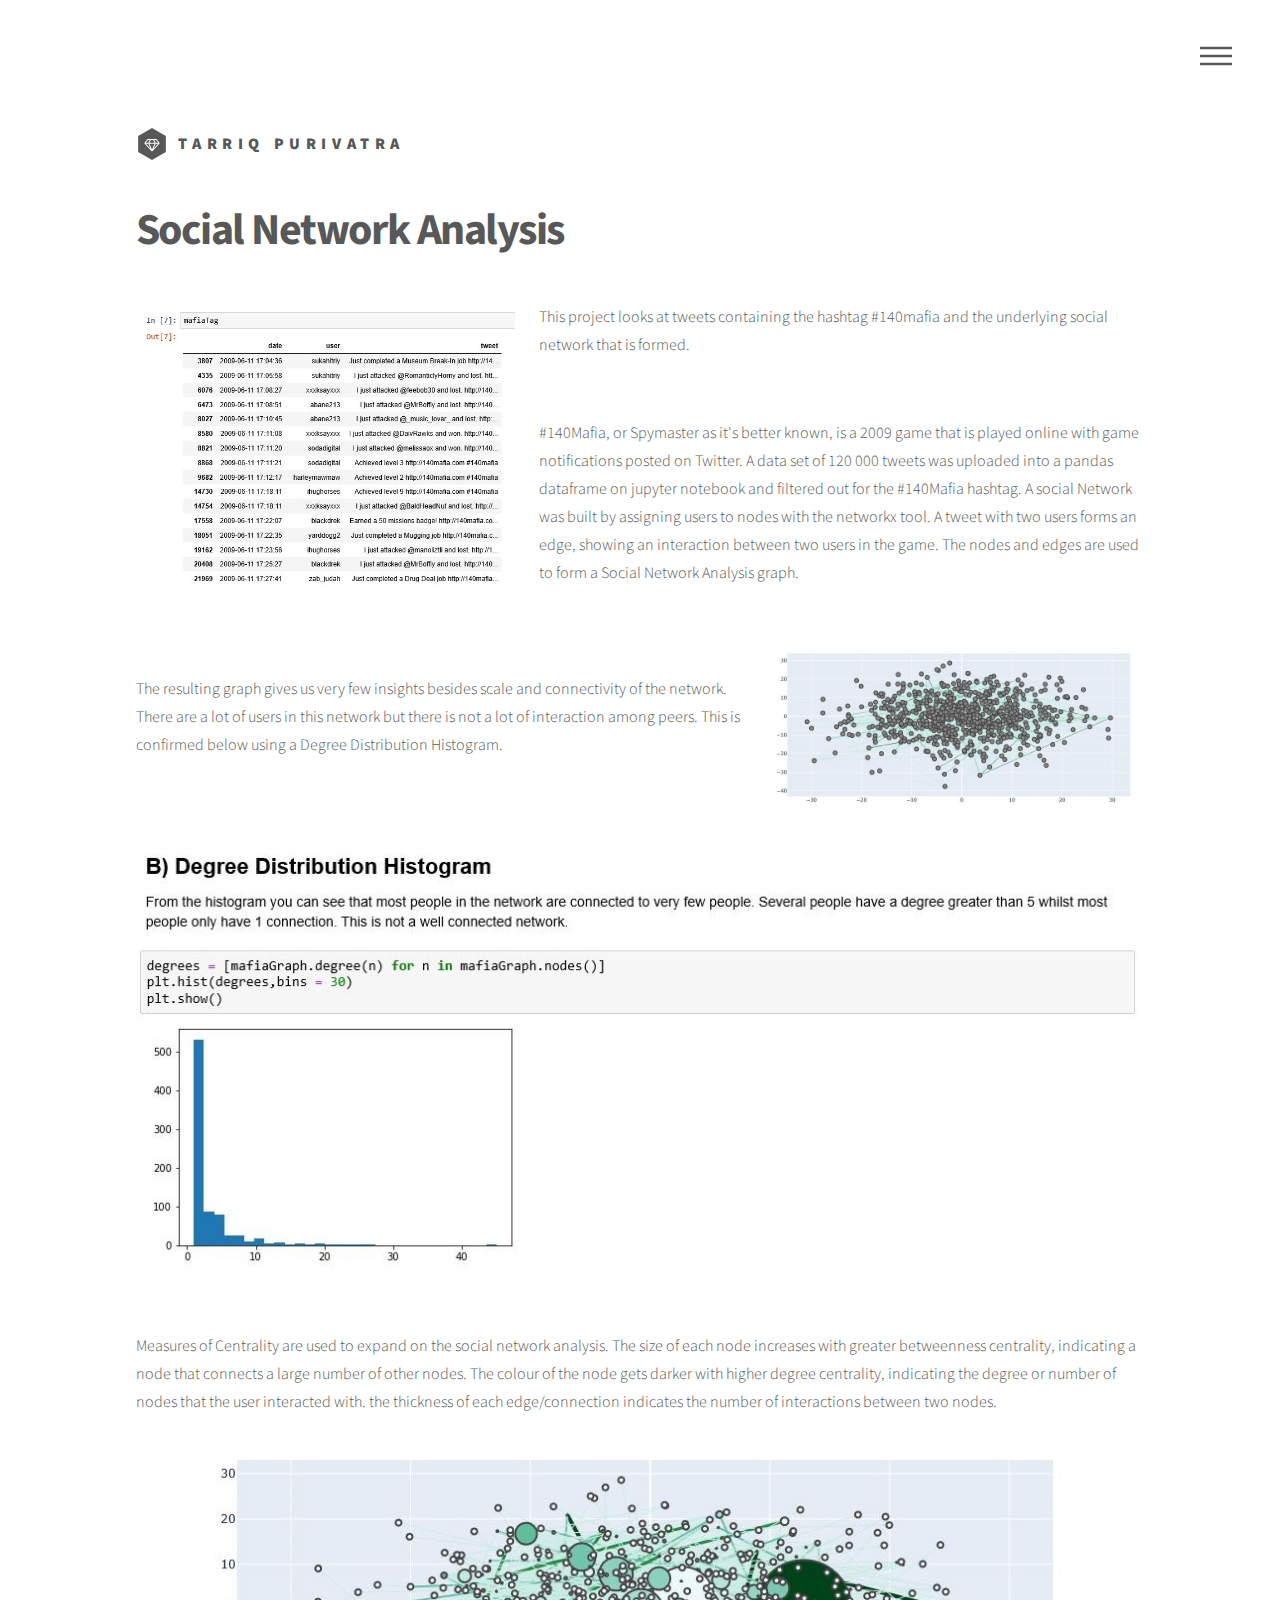
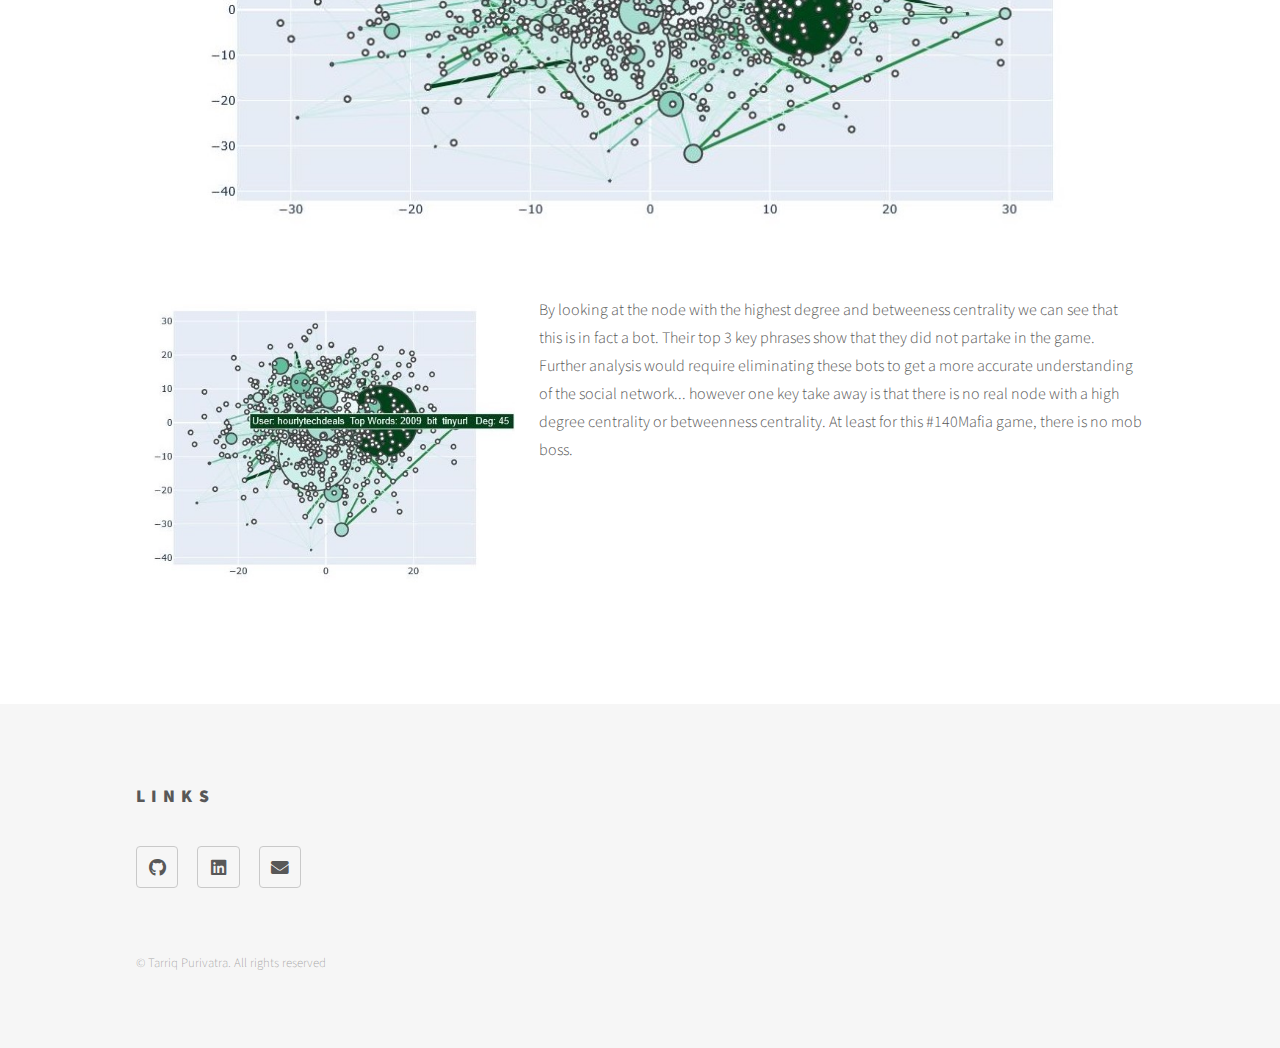
<file: soft_social-network-analysis.html>
<!DOCTYPE HTML>
<!--
	Phantom by HTML5 UP
	html5up.net | @ajlkn
	Free for personal and commercial use under the CCA 3.0 license (html5up.net/license)
-->
<html>
	<head>
		<title>Tarriq Purivatra Portfolio</title>
		<meta charset="utf-8" />
		<meta name="viewport" content="width=device-width, initial-scale=1, user-scalable=no" />
		<link rel="stylesheet" href="assets/css/main.css" />
		<noscript><link rel="stylesheet" href="assets/css/noscript.css" /></noscript>

		<!-- Global site tag (gtag.js) - Google Analytics -->
		<script async src="https://www.googletagmanager.com/gtag/js?id=UA-169843122-1"></script>
		<script>
		window.dataLayer = window.dataLayer || [];
		function gtag(){dataLayer.push(arguments);}
		gtag('js', new Date());

		gtag('config', 'UA-169843122-1');
		</script>
	</head>
	<body class="is-preload">
		<!-- Wrapper -->
			<div id="wrapper">

				<!-- Header -->
					<header id="header">
						<div class="inner">

							<!-- Logo -->
								<a href="index.html" class="logo">
									<span class="symbol"><img src="images/logo.svg" alt="" /></span><span class="title">Tarriq Purivatra</span>
								</a>

							<!-- Nav -->
								<nav>
									<ul>
										<li><a href="#menu">Menu</a></li>
									</ul>
								</nav>

						</div>
					</header>

				<!-- Menu -->
				<nav id="menu">
					<h2>Menu</h2>
					<ul>
						<li><a href="index.html">Home</a></li>
						<li><a href="work_experience.html">Job Experience</a></li>
						<li><a href="masters.html">Master's Thesis</a></li>
						<li><a href="mech.html">Mechanical</a></li>
						<li><a href="soft.html">Software</a></li>
						<li><a href="tron.html">Mechatronics</a></li>
					</ul>
					<section>
					<ul class="icons">
						<!-- 
						<li><a href="#" class="icon brands style2 fa-twitter"><span class="label">Twitter</span></a></li>
						<li><a href="#" class="icon brands style2 fa-facebook-f"><span class="label">Facebook</span></a></li>
						<li><a href="#" class="icon brands style2 fa-instagram"><span class="label">Instagram</span></a></li>
						<li><a href="#" class="icon brands style2 fa-dribbble"><span class="label">Dribbble</span></a></li>
						<li><a href="#" class="icon solid style2 fa-phone"><span class="label">Phone</span></a></li>
						<li><a href="#" class="icon brands style2 fa-500px"><span class="label">500px</span></a></li>
						-->
						<li><a href="https://github.com/tarriqpuri" class="icon brands style2 fa-github"><span class="label">GitHub</span></a></li>
						<li><a href="https://www.linkedin.com/in/tarriq-purivatra/" class="icon brands style2 fa-linkedin"><span class="label">Linkedin</span></a></li>
						
						<li><a href="mailto:Tarriq.Purivatra@mail.utoronto.ca" class="icon solid style2 fa-envelope"><span class="label">Email</span></a></li>
					</ul>	
					</section>


				</nav>

				<!-- Main -->
					<div id="main">
						<div class="inner">
							<h1>Social Network Analysis</h1>
							
							<p><span class="image left"><img src="images/soft_sna_1.JPG" alt="" /></span>This project looks at tweets containing the hashtag #140mafia and the underlying social network that is formed.</p>
							<br>
							<p>#140Mafia, or Spymaster as it's better known, is a 2009 game that is played online with game notifications posted on Twitter. A data set of 120 000 tweets was uploaded into a pandas dataframe on jupyter notebook and filtered out for the #140Mafia hashtag. A social Network was built by assigning users to nodes with the networkx tool. A tweet with two users forms an edge, showing an interaction between two users in the game. The nodes and edges are used to form a Social Network Analysis graph.</p>
							<br>
							<p><span class="image right"><img src="images/soft_sna_2.JPG" alt="" /></span><br>The resulting graph gives us very few insights besides scale and connectivity of the network. There are a lot of users in this network but there is not a lot of interaction among peers. This is confirmed below using a Degree Distribution Histogram.</p>
							<br><br>
							<div class="col-4"><span class="image fit"><img src="images/soft_sna_3.JPG" alt="" /></span></div>
							<p>Measures of Centrality are used to expand on the social network analysis. The size of each node increases with greater betweenness centrality, indicating a node that connects a large number of other nodes. The colour of the node gets darker with higher degree centrality, indicating the degree or number of nodes that the user interacted with. the thickness of each edge/connection indicates the number of interactions between two nodes.</p>
							<p><span class="image main"><img src="images/soft_sna_4.JPG" alt="" /></span></p>
							<p><span class="image left"><img src="images/soft_sna_5.jpg" alt="" /></span>By looking at the node with the highest degree and betweeness centrality we can see that this is in fact a bot. Their top 3 key phrases show that they did not partake in the game. Further analysis would require eliminating these bots to get a more accurate understanding of the social network... however one key take away is that there is no real node with a high degree centrality or betweenness centrality. At least for this #140Mafia game, there is no mob boss.</p>
							<br><br><br><br>
						</div>
					</div>

				<!-- Footer -->
				<footer id="footer">
					<div class="inner">
						<!-- 
						<section>
							<h2>Get in touch</h2>
							<form method="post" action="#">
								<div class="fields">
									<div class="field half">
										<input type="text" name="name" id="name" placeholder="Name" />
									</div>
									<div class="field half">
										<input type="email" name="email" id="email" placeholder="Email" />
									</div>
									<div class="field">
										<textarea name="message" id="message" placeholder="Message"></textarea>
									</div>
								</div>
								<ul class="actions">
									<li><input type="submit" value="Send" class="primary" /></li>
								</ul>
							</form>
						</section>
					-->
						<section>
							<h2>Links</h2>
							<ul class="icons">
								<!-- 
								<li><a href="#" class="icon brands style2 fa-twitter"><span class="label">Twitter</span></a></li>
								<li><a href="#" class="icon brands style2 fa-facebook-f"><span class="label">Facebook</span></a></li>
								<li><a href="#" class="icon brands style2 fa-instagram"><span class="label">Instagram</span></a></li>
								<li><a href="#" class="icon brands style2 fa-dribbble"><span class="label">Dribbble</span></a></li>
								<li><a href="#" class="icon solid style2 fa-phone"><span class="label">Phone</span></a></li>
								<li><a href="#" class="icon brands style2 fa-500px"><span class="label">500px</span></a></li>
								-->
								<li><a href="https://github.com/tarriqpuri" class="icon brands style2 fa-github"><span class="label">GitHub</span></a></li>
								<li><a href="https://www.linkedin.com/in/tarriq-purivatra/" class="icon brands style2 fa-linkedin"><span class="label">Linkedin</span></a></li>
								
								<li><a href="mailto:Tarriq.Purivatra@mail.utoronto.ca" class="icon solid style2 fa-envelope"><span class="label">Email</span></a></li>
							</ul>
						</section>
						<ul class="copyright">
							<li>&copy; Tarriq Purivatra. All rights reserved</li><!-- <li>Design: <a href="http://html5up.net">HTML5 UP</a></li> -->
						</ul>
					</div>
				</footer>

			</div>

		<!-- Scripts -->
			<script src="assets/js/jquery.min.js"></script>
			<script src="assets/js/browser.min.js"></script>
			<script src="assets/js/breakpoints.min.js"></script>
			<script src="assets/js/util.js"></script>
			<script src="assets/js/main.js"></script>

	</body>
</html>
</file>
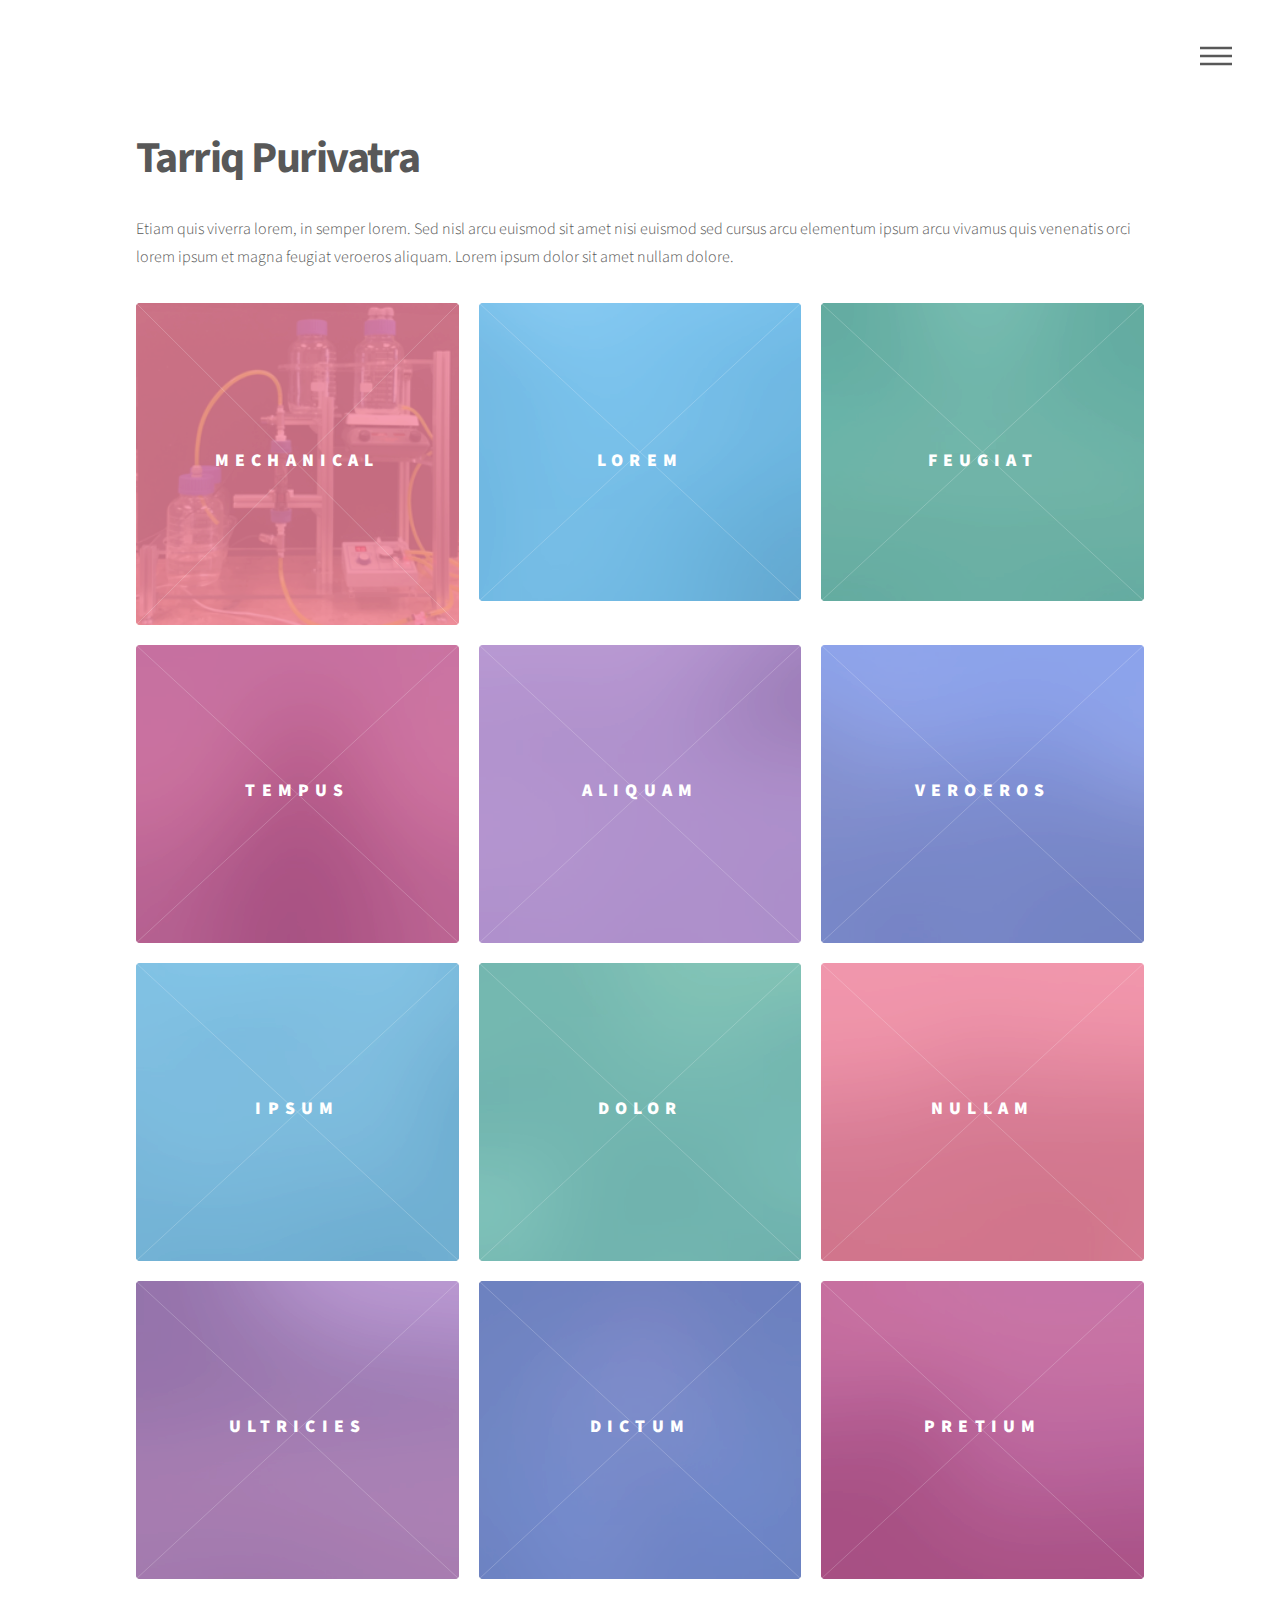
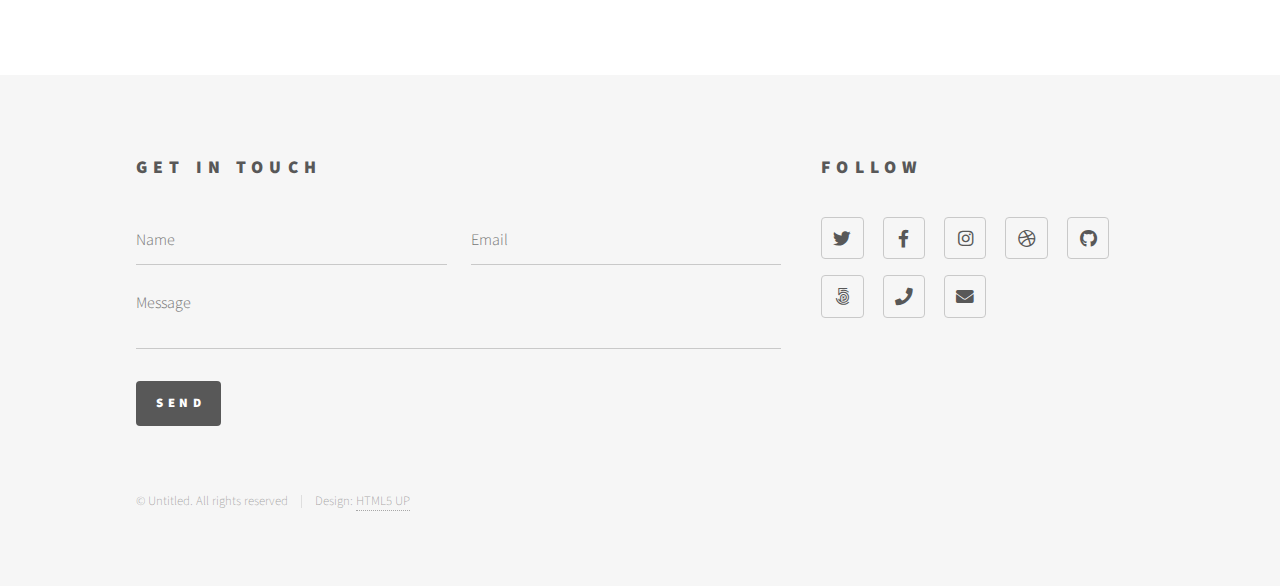
<file: tron.html>
<!DOCTYPE HTML>
<!--
	Phantom by HTML5 UP
	html5up.net | @ajlkn
	Free for personal and commercial use under the CCA 3.0 license (html5up.net/license)
-->
<html>
	<head>
		<title>Tarriq Purivatra Portfolio</title>
		<meta charset="utf-8" />
		<meta name="viewport" content="width=device-width, initial-scale=1, user-scalable=no" />
		<link rel="stylesheet" href="assets/css/main.css" />
		<noscript><link rel="stylesheet" href="assets/css/noscript.css" /></noscript>

		<!-- Global site tag (gtag.js) - Google Analytics -->
		<script async src="https://www.googletagmanager.com/gtag/js?id=UA-169843122-1"></script>
		<script>
		window.dataLayer = window.dataLayer || [];
		function gtag(){dataLayer.push(arguments);}
		gtag('js', new Date());

		gtag('config', 'UA-169843122-1');
		</script>
	</head>
	<body class="is-preload">
		<!-- Wrapper -->
			<div id="wrapper">

				<!-- Header -->
					<header id="header">
						<div class="inner">

							<!-- Logo -->
							<!--
								<a href="index.html" class="logo">
									<span class="symbol"><img src="images/logo.svg" alt="" /></span><span class="title">Phantom</span>
								</a>
							-->

							<!-- Nav -->
								<nav>
									<ul>
										<li><a href="#menu">Menu</a></li>
									</ul>
								</nav>

						</div>
					</header>

				<!-- Menu -->
					<nav id="menu">
						<h2>Menu</h2>
						<ul>
							<li><a href="index.html">Home</a></li>
							<li><a href="work_experience.html">Job Experience</a></li>
							<li><a href="masters.html">Master's Thesis</a></li>
							<li><a href="mech.html">Mechanical</a></li>
							<li><a href="soft.html">Software</a></li>
							<li><a href="tron.html">Mechatronics</a></li>
						</ul>
					</nav>

				<!-- Main -->
					<div id="main">
						<div class="inner">
							<header>
								<h1>Tarriq Purivatra</h1>
								<p>Etiam quis viverra lorem, in semper lorem. Sed nisl arcu euismod sit amet nisi euismod sed cursus arcu elementum ipsum arcu vivamus quis venenatis orci lorem ipsum et magna feugiat veroeros aliquam. Lorem ipsum dolor sit amet nullam dolore.</p>
							</header>
							<section class="tiles">
								<article class="style1">
									<span class="image">
										<img src="images/mech.png" alt="" />
									</span>
									<a href="generic.html">
										<h2>Mechanical</h2>
										<div class="content">
											<p>Sed nisl arcu euismod sit amet nisi lorem etiam dolor veroeros et feugiat.</p>
										</div>
									</a>
								</article>
								<article class="style2">
									<span class="image">
										<img src="images/pic02.jpg" alt="" />
									</span>
									<a href="generic.html">
										<h2>Lorem</h2>
										<div class="content">
											<p>Sed nisl arcu euismod sit amet nisi lorem etiam dolor veroeros et feugiat.</p>
										</div>
									</a>
								</article>
								<article class="style3">
									<span class="image">
										<img src="images/pic03.jpg" alt="" />
									</span>
									<a href="generic.html">
										<h2>Feugiat</h2>
										<div class="content">
											<p>Sed nisl arcu euismod sit amet nisi lorem etiam dolor veroeros et feugiat.</p>
										</div>
									</a>
								</article>
								<article class="style4">
									<span class="image">
										<img src="images/pic04.jpg" alt="" />
									</span>
									<a href="generic.html">
										<h2>Tempus</h2>
										<div class="content">
											<p>Sed nisl arcu euismod sit amet nisi lorem etiam dolor veroeros et feugiat.</p>
										</div>
									</a>
								</article>
								<article class="style5">
									<span class="image">
										<img src="images/pic05.jpg" alt="" />
									</span>
									<a href="generic.html">
										<h2>Aliquam</h2>
										<div class="content">
											<p>Sed nisl arcu euismod sit amet nisi lorem etiam dolor veroeros et feugiat.</p>
										</div>
									</a>
								</article>
								<article class="style6">
									<span class="image">
										<img src="images/pic06.jpg" alt="" />
									</span>
									<a href="generic.html">
										<h2>Veroeros</h2>
										<div class="content">
											<p>Sed nisl arcu euismod sit amet nisi lorem etiam dolor veroeros et feugiat.</p>
										</div>
									</a>
								</article>
								<article class="style2">
									<span class="image">
										<img src="images/pic07.jpg" alt="" />
									</span>
									<a href="generic.html">
										<h2>Ipsum</h2>
										<div class="content">
											<p>Sed nisl arcu euismod sit amet nisi lorem etiam dolor veroeros et feugiat.</p>
										</div>
									</a>
								</article>
								<article class="style3">
									<span class="image">
										<img src="images/pic08.jpg" alt="" />
									</span>
									<a href="generic.html">
										<h2>Dolor</h2>
										<div class="content">
											<p>Sed nisl arcu euismod sit amet nisi lorem etiam dolor veroeros et feugiat.</p>
										</div>
									</a>
								</article>
								<article class="style1">
									<span class="image">
										<img src="images/pic09.jpg" alt="" />
									</span>
									<a href="generic.html">
										<h2>Nullam</h2>
										<div class="content">
											<p>Sed nisl arcu euismod sit amet nisi lorem etiam dolor veroeros et feugiat.</p>
										</div>
									</a>
								</article>
								<article class="style5">
									<span class="image">
										<img src="images/pic10.jpg" alt="" />
									</span>
									<a href="generic.html">
										<h2>Ultricies</h2>
										<div class="content">
											<p>Sed nisl arcu euismod sit amet nisi lorem etiam dolor veroeros et feugiat.</p>
										</div>
									</a>
								</article>
								<article class="style6">
									<span class="image">
										<img src="images/pic11.jpg" alt="" />
									</span>
									<a href="generic.html">
										<h2>Dictum</h2>
										<div class="content">
											<p>Sed nisl arcu euismod sit amet nisi lorem etiam dolor veroeros et feugiat.</p>
										</div>
									</a>
								</article>
								<article class="style4">
									<span class="image">
										<img src="images/pic12.jpg" alt="" />
									</span>
									<a href="generic.html">
										<h2>Pretium</h2>
										<div class="content">
											<p>Sed nisl arcu euismod sit amet nisi lorem etiam dolor veroeros et feugiat.</p>
										</div>
									</a>
								</article>
							</section>
						</div>
					</div>

				<!-- Footer -->
					<footer id="footer">
						<div class="inner">
							<section>
								<h2>Get in touch</h2>
								<form method="post" action="#">
									<div class="fields">
										<div class="field half">
											<input type="text" name="name" id="name" placeholder="Name" />
										</div>
										<div class="field half">
											<input type="email" name="email" id="email" placeholder="Email" />
										</div>
										<div class="field">
											<textarea name="message" id="message" placeholder="Message"></textarea>
										</div>
									</div>
									<ul class="actions">
										<li><input type="submit" value="Send" class="primary" /></li>
									</ul>
								</form>
							</section>
							<section>
								<h2>Follow</h2>
								<ul class="icons">
									<li><a href="#" class="icon brands style2 fa-twitter"><span class="label">Twitter</span></a></li>
									<li><a href="#" class="icon brands style2 fa-facebook-f"><span class="label">Facebook</span></a></li>
									<li><a href="#" class="icon brands style2 fa-instagram"><span class="label">Instagram</span></a></li>
									<li><a href="#" class="icon brands style2 fa-dribbble"><span class="label">Dribbble</span></a></li>
									<li><a href="#" class="icon brands style2 fa-github"><span class="label">GitHub</span></a></li>
									<li><a href="#" class="icon brands style2 fa-500px"><span class="label">500px</span></a></li>
									<li><a href="#" class="icon solid style2 fa-phone"><span class="label">Phone</span></a></li>
									<li><a href="#" class="icon solid style2 fa-envelope"><span class="label">Email</span></a></li>
								</ul>
							</section>
							<ul class="copyright">
								<li>&copy; Untitled. All rights reserved</li><li>Design: <a href="http://html5up.net">HTML5 UP</a></li>
							</ul>
						</div>
					</footer>

			</div>

		<!-- Scripts -->
			<script src="assets/js/jquery.min.js"></script>
			<script src="assets/js/browser.min.js"></script>
			<script src="assets/js/breakpoints.min.js"></script>
			<script src="assets/js/util.js"></script>
			<script src="assets/js/main.js"></script>

	</body>
</html>
</file>
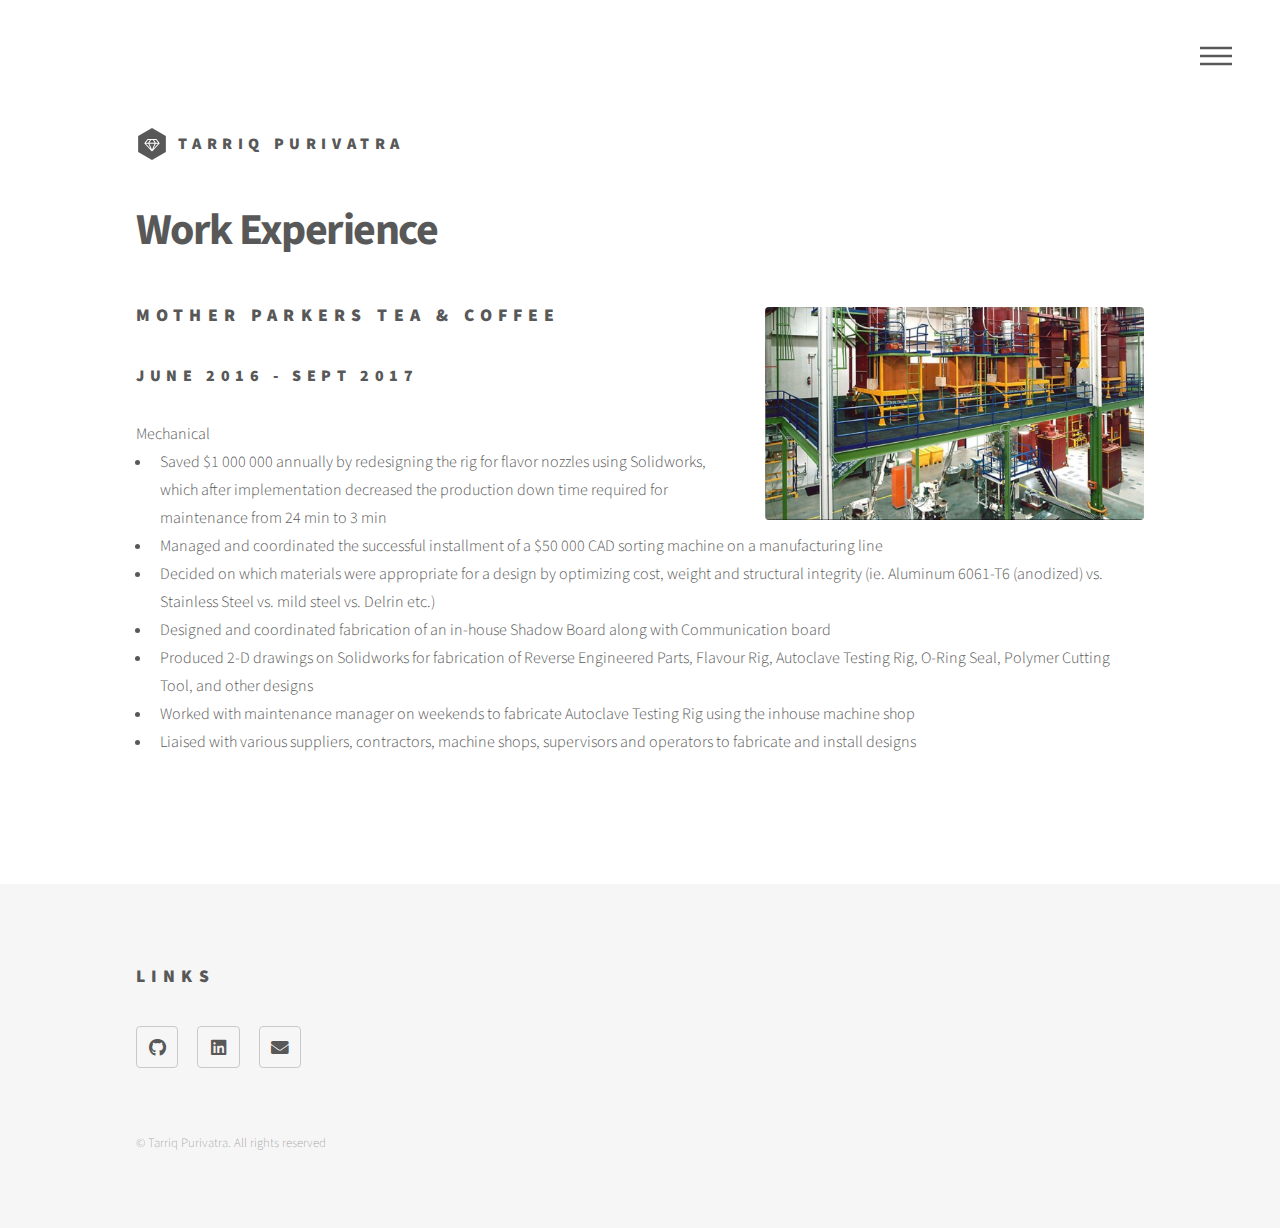
<file: work_experience.html>
<!DOCTYPE HTML>
<!--
	Phantom by HTML5 UP
	html5up.net | @ajlkn
	Free for personal and commercial use under the CCA 3.0 license (html5up.net/license)
-->
<html>
	<head>
		<title>Tarriq Purivatra Portfolio</title>
		<meta charset="utf-8" />
		<meta name="viewport" content="width=device-width, initial-scale=1, user-scalable=no" />
		<link rel="stylesheet" href="assets/css/main.css" />
		<noscript><link rel="stylesheet" href="assets/css/noscript.css" /></noscript>

		<!-- Global site tag (gtag.js) - Google Analytics -->
		<script async src="https://www.googletagmanager.com/gtag/js?id=UA-169843122-1"></script>
		<script>
		window.dataLayer = window.dataLayer || [];
		function gtag(){dataLayer.push(arguments);}
		gtag('js', new Date());

		gtag('config', 'UA-169843122-1');
		</script>
	</head>
	<body class="is-preload">
		<!-- Wrapper -->
			<div id="wrapper">

				<!-- Header -->
					<header id="header">
						<div class="inner">

							<!-- Logo -->
								<a href="index.html" class="logo">
									<span class="symbol"><img src="images/logo.svg" alt="" /></span><span class="title">Tarriq Purivatra</span>
								</a>

							<!-- Nav -->
								<nav>
									<ul>
										<li><a href="#menu">Menu</a></li>
									</ul>
								</nav>

						</div>
					</header>

				<!-- Menu -->
				<nav id="menu">
					<h2>Menu</h2>
					<ul>
						<li><a href="index.html">Home</a></li>
						<li><a href="work_experience.html">Job Experience</a></li>
						<li><a href="masters.html">Master's Thesis</a></li>
						<li><a href="mech.html">Mechanical</a></li>
						<li><a href="soft.html">Software</a></li>
						<li><a href="tron.html">Mechatronics</a></li>
					</ul>
					<section>
					<ul class="icons">
						<li><a href="https://github.com/tarriqpuri" class="icon brands style2 fa-github"><span class="label">GitHub</span></a></li>
						<li><a href="https://www.linkedin.com/in/tarriq-purivatra/" class="icon brands style2 fa-linkedin"><span class="label">Linkedin</span></a></li>
						
						<li><a href="mailto:Tarriq.Purivatra@mail.utoronto.ca" class="icon solid style2 fa-envelope"><span class="label">Email</span></a></li>
					</ul>	
					</section>


				</nav>

				<!-- Main -->
					<div id="main">
						<div class="inner">
							<h1>Work Experience</h1>
								<p><span class="image right"><img src="images/work_experience_1.jpg" alt="" /></span>
								<h2>Mother Parkers Tea & Coffee</h2>
									<h3>June 2016 - Sept 2017</h3>
									Mechanical
									<ul>
										<li>Saved $1 000 000 annually by redesigning the rig for flavor nozzles using Solidworks, which after implementation decreased the production down time required for maintenance from 24 min to 3 min</li>
										<li>Managed and coordinated the successful installment of a $50 000 CAD sorting machine on a manufacturing line</li>
										<li>Decided on which materials were appropriate for a design by optimizing cost, weight and structural integrity (ie. Aluminum 6061-T6 (anodized) vs. Stainless Steel vs. mild steel vs. Delrin etc.)</li>
										<li>Designed and coordinated fabrication of an in-house Shadow Board along with Communication board</li>
										<li>Produced 2-D drawings on Solidworks for fabrication of Reverse Engineered Parts, Flavour Rig, Autoclave Testing Rig, O-Ring Seal, Polymer Cutting Tool, and other designs</li>
										<li>Worked with maintenance manager on weekends to fabricate Autoclave Testing Rig using the inhouse machine shop </li>
										<li>Liaised with various suppliers, contractors, machine shops, supervisors and operators to fabricate and install designs  </li>
									</ul>
								</p>
							
							
						</div>
					</div>

				<!-- Footer -->
				<footer id="footer">
					<div class="inner">
						<!-- 
						<section>
							<h2>Get in touch</h2>
							<form method="post" action="#">
								<div class="fields">
									<div class="field half">
										<input type="text" name="name" id="name" placeholder="Name" />
									</div>
									<div class="field half">
										<input type="email" name="email" id="email" placeholder="Email" />
									</div>
									<div class="field">
										<textarea name="message" id="message" placeholder="Message"></textarea>
									</div>
								</div>
								<ul class="actions">
									<li><input type="submit" value="Send" class="primary" /></li>
								</ul>
							</form>
						</section>
					-->
						<section>
							<h2>Links</h2>
							<ul class="icons">
								<!-- 
								<li><a href="#" class="icon brands style2 fa-twitter"><span class="label">Twitter</span></a></li>
								<li><a href="#" class="icon brands style2 fa-facebook-f"><span class="label">Facebook</span></a></li>
								<li><a href="#" class="icon brands style2 fa-instagram"><span class="label">Instagram</span></a></li>
								<li><a href="#" class="icon brands style2 fa-dribbble"><span class="label">Dribbble</span></a></li>
								<li><a href="#" class="icon solid style2 fa-phone"><span class="label">Phone</span></a></li>
								<li><a href="#" class="icon brands style2 fa-500px"><span class="label">500px</span></a></li>
								-->
								<li><a href="https://github.com/tarriqpuri" class="icon brands style2 fa-github"><span class="label">GitHub</span></a></li>
								<li><a href="https://www.linkedin.com/in/tarriq-purivatra/" class="icon brands style2 fa-linkedin"><span class="label">Linkedin</span></a></li>
								
								<li><a href="mailto:Tarriq.Purivatra@mail.utoronto.ca" class="icon solid style2 fa-envelope"><span class="label">Email</span></a></li>
							</ul>
						</section>
						<ul class="copyright">
							<li>&copy; Tarriq Purivatra. All rights reserved</li><!-- <li>Design: <a href="http://html5up.net">HTML5 UP</a></li> -->
						</ul>
					</div>
				</footer>

			</div>

		<!-- Scripts -->
			<script src="assets/js/jquery.min.js"></script>
			<script src="assets/js/browser.min.js"></script>
			<script src="assets/js/breakpoints.min.js"></script>
			<script src="assets/js/util.js"></script>
			<script src="assets/js/main.js"></script>

	</body>
</html>
</file>
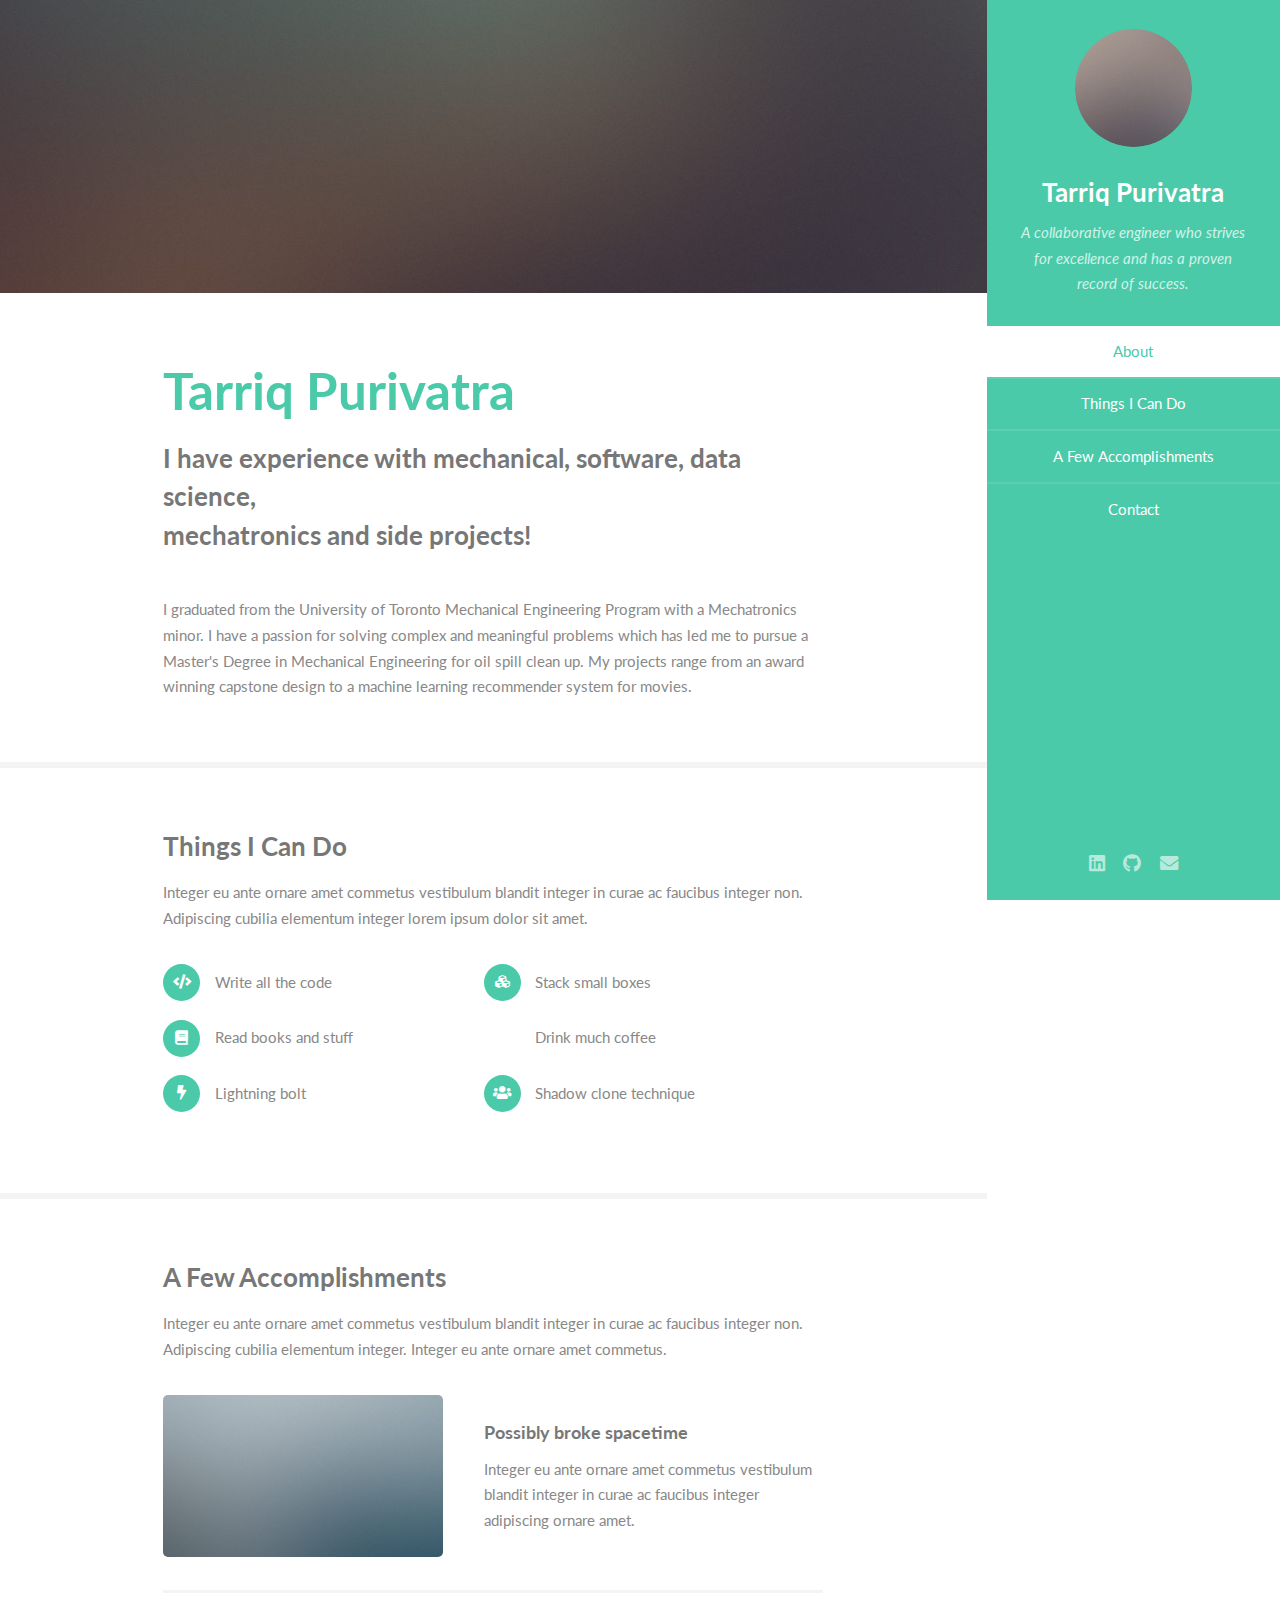
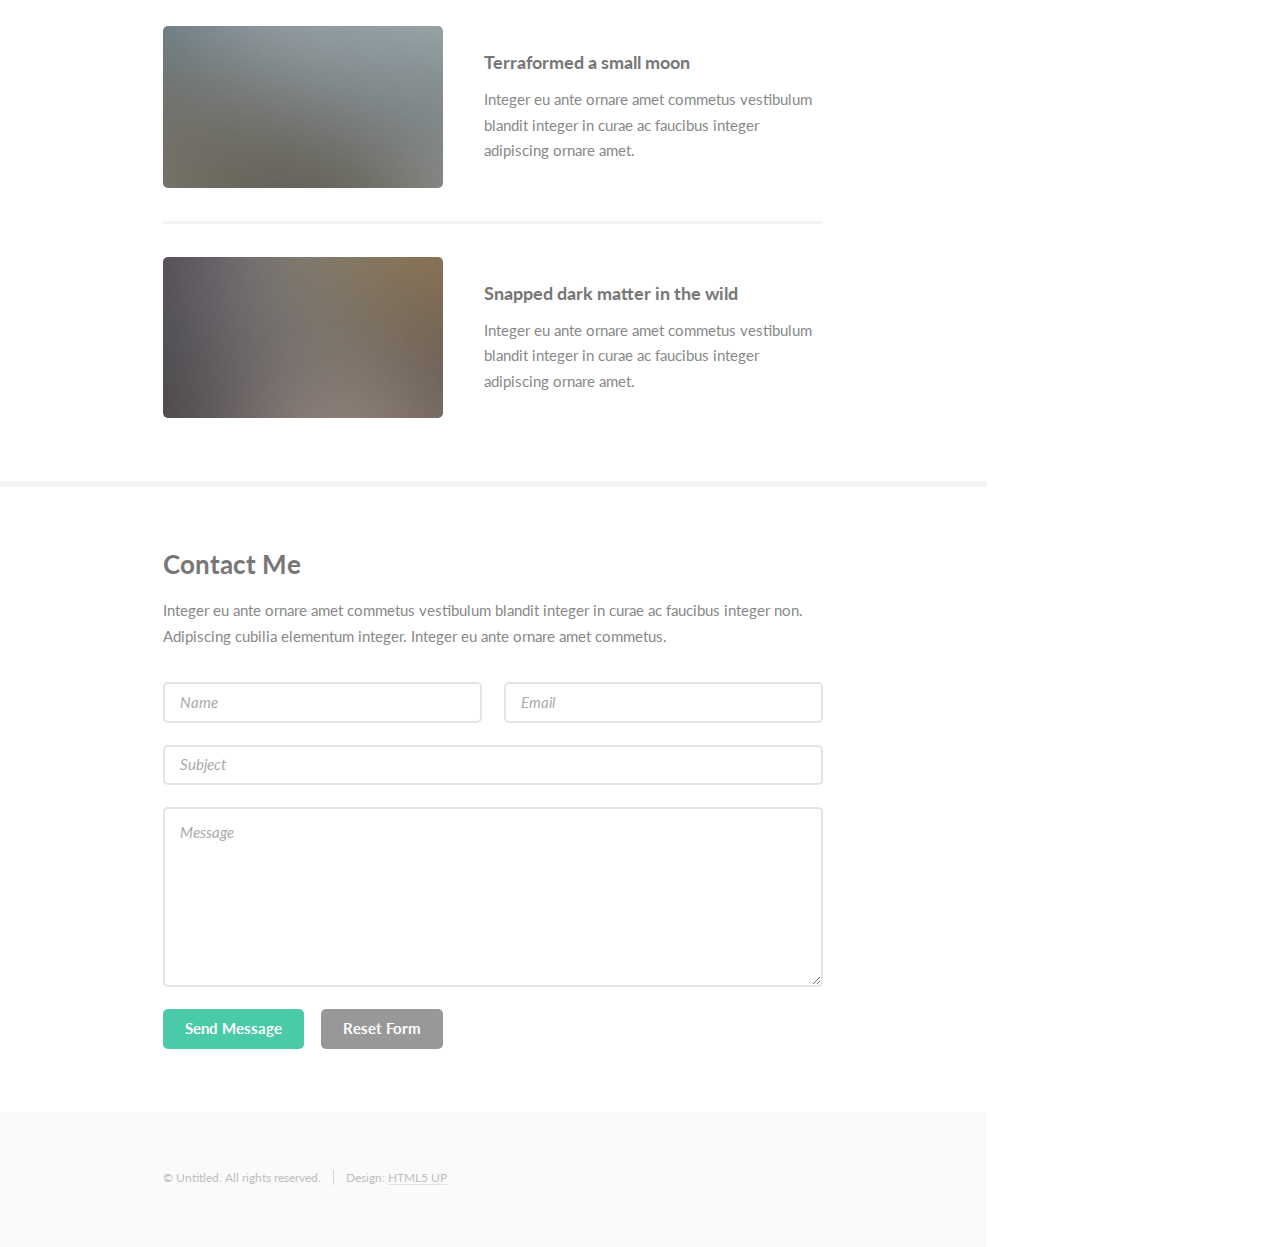
<file: Old Theme/index - Copy.html>
<!DOCTYPE HTML>
<!--
	Read Only by HTML5 UP
	html5up.net | @ajlkn
	Free for personal and commercial use under the CCA 3.0 license (html5up.net/license)
-->
<html>
	<head>
		<title>Tarriq Purivatra</title>
		<meta charset="utf-8" />
		<meta name="viewport" content="width=device-width, initial-scale=1, user-scalable=no" />
		<link rel="stylesheet" href="assets/css/main.css" />
	</head>
	<body class="is-preload">

		<!-- Header -->
			<section id="header">
				<header>
					<span class="image avatar"><img src="images/avatar.jpg" alt="" /></span>
					<h1 id="logo"><a href="#">Tarriq Purivatra</a></h1>
					<p>A collaborative engineer who strives for excellence and has a proven record of success.<br /></p>
				</header>
				<nav id="nav">
					<ul>
						<li><a href="#one" class="active">About</a></li>
						<li><a href="#two">Things I Can Do</a></li>
						<li><a href="#three">A Few Accomplishments</a></li>
						<li><a href="#four">Contact</a></li>
					</ul>
				</nav>
				<footer>
					<ul class="icons">
						<li><a href="https://www.linkedin.com/in/tarriq-purivatra/" class="icon brands fa-linkedin"><span class="label">Linkedin</span></a></li>
						<li><a href="https://github.com/tarriqpuri" class="icon brands fa-github"><span class="label">Github</span></a></li>
						<li><a href="mailto: Tarriq.Purivatra@mail.utoronto.ca" class="icon solid fa-envelope"><span class="label">Email</span></a></li>
					</ul>
				</footer>
			</section>

		<!-- Wrapper -->
			<div id="wrapper">

				<!-- Main -->
					<div id="main">

						<!-- One -->
							<section id="one">
								<div class="image main" data-position="center">
									<img src="images/banner.jpg" alt="" />
								</div>
								<div class="container">
									<header class="major">
										<h2>Tarriq Purivatra</h2>
										<p>I have experience with mechanical, software, data science, <br />
											mechatronics and side projects!</p>
									</header>
									<p>I graduated from the University of Toronto Mechanical Engineering Program with a Mechatronics minor. I have a passion for solving complex and meaningful problems which has led me to pursue a Master's Degree in Mechanical Engineering for oil spill clean up. My projects range from an award winning capstone design to a machine learning recommender system for movies.</p>
								</div>
							</section>

						<!-- Two -->
							<section id="two">
								<div class="container">
									<h3>Things I Can Do</h3>
									<p>Integer eu ante ornare amet commetus vestibulum blandit integer in curae ac faucibus integer non. Adipiscing cubilia elementum integer lorem ipsum dolor sit amet.</p>
									<ul class="feature-icons">
										<li class="icon solid fa-code">Write all the code</li>
										<li class="icon solid fa-cubes">Stack small boxes</li>
										<li class="icon solid fa-book">Read books and stuff</li>
										<li class="icon solid fa-feature">Drink much coffee</li>
										<li class="icon solid fa-bolt">Lightning bolt</li>
										<li class="icon solid fa-users">Shadow clone technique</li>
									</ul>
								</div>
							</section>

						<!-- Three -->
							<section id="three">
								<div class="container">
									<h3>A Few Accomplishments</h3>
									<p>Integer eu ante ornare amet commetus vestibulum blandit integer in curae ac faucibus integer non. Adipiscing cubilia elementum integer. Integer eu ante ornare amet commetus.</p>
									<div class="features">
										<article>
											<a href="#" class="image"><img src="images/pic01.jpg" alt="" /></a>
											<div class="inner">
												<h4>Possibly broke spacetime</h4>
												<p>Integer eu ante ornare amet commetus vestibulum blandit integer in curae ac faucibus integer adipiscing ornare amet.</p>
											</div>
										</article>
										<article>
											<a href="#" class="image"><img src="images/pic02.jpg" alt="" /></a>
											<div class="inner">
												<h4>Terraformed a small moon</h4>
												<p>Integer eu ante ornare amet commetus vestibulum blandit integer in curae ac faucibus integer adipiscing ornare amet.</p>
											</div>
										</article>
										<article>
											<a href="#" class="image"><img src="images/pic03.jpg" alt="" /></a>
											<div class="inner">
												<h4>Snapped dark matter in the wild</h4>
												<p>Integer eu ante ornare amet commetus vestibulum blandit integer in curae ac faucibus integer adipiscing ornare amet.</p>
											</div>
										</article>
									</div>
								</div>
							</section>

						<!-- Four -->
							<section id="four">
								<div class="container">
									<h3>Contact Me</h3>
									<p>Integer eu ante ornare amet commetus vestibulum blandit integer in curae ac faucibus integer non. Adipiscing cubilia elementum integer. Integer eu ante ornare amet commetus.</p>
									<form method="post" action="#">
										<div class="row gtr-uniform">
											<div class="col-6 col-12-xsmall"><input type="text" name="name" id="name" placeholder="Name" /></div>
											<div class="col-6 col-12-xsmall"><input type="email" name="email" id="email" placeholder="Email" /></div>
											<div class="col-12"><input type="text" name="subject" id="subject" placeholder="Subject" /></div>
											<div class="col-12"><textarea name="message" id="message" placeholder="Message" rows="6"></textarea></div>
											<div class="col-12">
												<ul class="actions">
													<li><input type="submit" class="primary" value="Send Message" /></li>
													<li><input type="reset" value="Reset Form" /></li>
												</ul>
											</div>
										</div>
									</form>
								</div>
							</section>

						<!-- Five -->
						<!--
							<section id="five">
								<div class="container">
									<h3>Elements</h3>

									<section>
										<h4>Text</h4>
										<p>This is <b>bold</b> and this is <strong>strong</strong>. This is <i>italic</i> and this is <em>emphasized</em>.
										This is <sup>superscript</sup> text and this is <sub>subscript</sub> text.
										This is <u>underlined</u> and this is code: <code>for (;;) { ... }</code>. Finally, <a href="#">this is a link</a>.</p>
										<hr />
										<header>
											<h4>Heading with a Subtitle</h4>
											<p>Lorem ipsum dolor sit amet nullam id egestas urna aliquam</p>
										</header>
										<p>Nunc lacinia ante nunc ac lobortis. Interdum adipiscing gravida odio porttitor sem non mi integer non faucibus ornare mi ut ante amet placerat aliquet. Volutpat eu sed ante lacinia sapien lorem accumsan varius montes viverra nibh in adipiscing blandit tempus accumsan.</p>
										<header>
											<h5>Heading with a Subtitle</h5>
											<p>Lorem ipsum dolor sit amet nullam id egestas urna aliquam</p>
										</header>
										<p>Nunc lacinia ante nunc ac lobortis. Interdum adipiscing gravida odio porttitor sem non mi integer non faucibus ornare mi ut ante amet placerat aliquet. Volutpat eu sed ante lacinia sapien lorem accumsan varius montes viverra nibh in adipiscing blandit tempus accumsan.</p>
										<hr />
										<h2>Heading Level 2</h2>
										<h3>Heading Level 3</h3>
										<h4>Heading Level 4</h4>
										<h5>Heading Level 5</h5>
										<h6>Heading Level 6</h6>
										<hr />
										<h5>Blockquote</h5>
										<blockquote>Fringilla nisl. Donec accumsan interdum nisi, quis tincidunt felis sagittis eget tempus euismod. Vestibulum ante ipsum primis in faucibus vestibulum. Blandit adipiscing eu felis iaculis volutpat ac adipiscing accumsan faucibus. Vestibulum ante ipsum primis in faucibus lorem ipsum dolor sit amet nullam adipiscing eu felis.</blockquote>
										<h5>Preformatted</h5>
										<pre><code>i = 0;

while (!deck.isInOrder()) {
    print 'Iteration ' + i;
    deck.shuffle();
    i++;
}

print 'It took ' + i + ' iterations to sort the deck.';</code></pre>
									</section>

									<section>
										<h4>Lists</h4>
										<div class="row">
											<div class="col-6 col-12-xsmall">
												<h5>Unordered</h5>
												<ul>
													<li>Dolor pulvinar etiam magna etiam.</li>
													<li>Sagittis adipiscing lorem eleifend.</li>
													<li>Felis enim feugiat dolore viverra.</li>
												</ul>
												<h5>Alternate</h5>
												<ul class="alt">
													<li>Dolor pulvinar etiam magna etiam.</li>
													<li>Sagittis adipiscing lorem eleifend.</li>
													<li>Felis enim feugiat dolore viverra.</li>
												</ul>
											</div>
											<div class="col-6 col-12-xsmall">
												<h5>Ordered</h5>
												<ol>
													<li>Dolor pulvinar etiam magna etiam.</li>
													<li>Etiam vel felis at lorem sed viverra.</li>
													<li>Felis enim feugiat dolore viverra.</li>
													<li>Dolor pulvinar etiam magna etiam.</li>
													<li>Etiam vel felis at lorem sed viverra.</li>
													<li>Felis enim feugiat dolore viverra.</li>
												</ol>
												<h5>Icons</h5>
												<ul class="icons">
													<li><a href="#" class="icon brands fa-twitter"><span class="label">Twitter</span></a></li>
													<li><a href="#" class="icon brands fa-facebook-f"><span class="label">Facebook</span></a></li>
													<li><a href="#" class="icon brands fa-instagram"><span class="label">Instagram</span></a></li>
													<li><a href="#" class="icon brands fa-github"><span class="label">Github</span></a></li>
													<li><a href="#" class="icon brands fa-dribbble"><span class="label">Dribbble</span></a></li>
													<li><a href="#" class="icon brands fa-tumblr"><span class="label">Tumblr</span></a></li>
												</ul>
											</div>
										</div>
										<h5>Actions</h5>
										<ul class="actions">
											<li><a href="#" class="button primary">Default</a></li>
											<li><a href="#" class="button">Default</a></li>
											<li><a href="#" class="button alt">Default</a></li>
										</ul>
										<ul class="actions small">
											<li><a href="#" class="button primary small">Small</a></li>
											<li><a href="#" class="button small">Small</a></li>
											<li><a href="#" class="button alt small">Small</a></li>
										</ul>
										<div class="row">
											<div class="col-3 col-6-medium col-12-xsmall">
												<ul class="actions stacked">
													<li><a href="#" class="button primary">Default</a></li>
													<li><a href="#" class="button">Default</a></li>
													<li><a href="#" class="button alt">Default</a></li>
												</ul>
											</div>
											<div class="col-3 col-6 col-12-xsmall">
												<ul class="actions stacked">
													<li><a href="#" class="button primary small">Small</a></li>
													<li><a href="#" class="button small">Small</a></li>
													<li><a href="#" class="button alt small">Small</a></li>
												</ul>
											</div>
											<div class="col-3 col-6-medium col-12-xsmall">
												<ul class="actions stacked">
													<li><a href="#" class="button primary fit">Default</a></li>
													<li><a href="#" class="button fit">Default</a></li>
													<li><a href="#" class="button alt fit">Default</a></li>
												</ul>
											</div>
											<div class="col-3 col-6-medium col-12-xsmall">
												<ul class="actions stacked">
													<li><a href="#" class="button primary small fit">Small</a></li>
													<li><a href="#" class="button small fit">Small</a></li>
													<li><a href="#" class="button alt small fit">Small</a></li>
												</ul>
											</div>
										</div>
									</section>

									<section>
										<h4>Table</h4>
										<h5>Default</h5>
										<div class="table-wrapper">
											<table>
												<thead>
													<tr>
														<th>Name</th>
														<th>Description</th>
														<th>Price</th>
													</tr>
												</thead>
												<tbody>
													<tr>
														<td>Item One</td>
														<td>Ante turpis integer aliquet porttitor.</td>
														<td>29.99</td>
													</tr>
													<tr>
														<td>Item Two</td>
														<td>Vis ac commodo adipiscing arcu aliquet.</td>
														<td>19.99</td>
													</tr>
													<tr>
														<td>Item Three</td>
														<td> Morbi faucibus arcu accumsan lorem.</td>
														<td>29.99</td>
													</tr>
													<tr>
														<td>Item Four</td>
														<td>Vitae integer tempus condimentum.</td>
														<td>19.99</td>
													</tr>
													<tr>
														<td>Item Five</td>
														<td>Ante turpis integer aliquet porttitor.</td>
														<td>29.99</td>
													</tr>
												</tbody>
												<tfoot>
													<tr>
														<td colspan="2"></td>
														<td>100.00</td>
													</tr>
												</tfoot>
											</table>
										</div>

										<h5>Alternate</h5>
										<div class="table-wrapper">
											<table class="alt">
												<thead>
													<tr>
														<th>Name</th>
														<th>Description</th>
														<th>Price</th>
													</tr>
												</thead>
												<tbody>
													<tr>
														<td>Item One</td>
														<td>Ante turpis integer aliquet porttitor.</td>
														<td>29.99</td>
													</tr>
													<tr>
														<td>Item Two</td>
														<td>Vis ac commodo adipiscing arcu aliquet.</td>
														<td>19.99</td>
													</tr>
													<tr>
														<td>Item Three</td>
														<td> Morbi faucibus arcu accumsan lorem.</td>
														<td>29.99</td>
													</tr>
													<tr>
														<td>Item Four</td>
														<td>Vitae integer tempus condimentum.</td>
														<td>19.99</td>
													</tr>
													<tr>
														<td>Item Five</td>
														<td>Ante turpis integer aliquet porttitor.</td>
														<td>29.99</td>
													</tr>
												</tbody>
												<tfoot>
													<tr>
														<td colspan="2"></td>
														<td>100.00</td>
													</tr>
												</tfoot>
											</table>
										</div>
									</section>

									<section>
										<h4>Buttons</h4>
										<ul class="actions">
											<li><a href="#" class="button primary">Primary</a></li>
											<li><a href="#" class="button">Default</a></li>
											<li><a href="#" class="button alt">Alternate</a></li>
										</ul>
										<ul class="actions">
											<li><a href="#" class="button primary large">Large</a></li>
											<li><a href="#" class="button">Default</a></li>
											<li><a href="#" class="button alt small">Small</a></li>
										</ul>
										<ul class="actions fit">
											<li><a href="#" class="button primary fit">Fit</a></li>
											<li><a href="#" class="button fit">Fit</a></li>
											<li><a href="#" class="button alt fit">Fit</a></li>
										</ul>
										<ul class="actions fit small">
											<li><a href="#" class="button primary fit small">Fit + Small</a></li>
											<li><a href="#" class="button fit small">Fit + Small</a></li>
											<li><a href="#" class="button alt fit small">Fit + Small</a></li>
										</ul>
										<ul class="actions">
											<li><a href="#" class="button primary icon solid fa-download">Icon</a></li>
											<li><a href="#" class="button icon solid fa-download">Icon</a></li>
											<li><a href="#" class="button alt icon solid fa-check">Icon</a></li>
										</ul>
										<ul class="actions">
											<li><span class="button primary disabled">Primary</span></li>
											<li><span class="button disabled">Default</span></li>
											<li><span class="button alt disabled">Alternate</span></li>
										</ul>
									</section>

									<section>
										<h4>Form</h4>
										<form method="post" action="#">
											<div class="row gtr-uniform">
												<div class="col-6 col-12-xsmall">
													<input type="text" name="demo-name" id="demo-name" value="" placeholder="Name" />
												</div>
												<div class="col-6 col-12-xsmall">
													<input type="email" name="demo-email" id="demo-email" value="" placeholder="Email" />
												</div>
												<div class="col-12">
													<select name="demo-category" id="demo-category">
														<option value="">- Category -</option>
														<option value="1">Manufacturing</option>
														<option value="1">Shipping</option>
														<option value="1">Administration</option>
														<option value="1">Human Resources</option>
													</select>
												</div>
												<div class="col-4 col-12-medium">
													<input type="radio" id="demo-priority-low" name="demo-priority" checked>
													<label for="demo-priority-low">Low Priority</label>
												</div>
												<div class="col-4 col-12-medium">
													<input type="radio" id="demo-priority-normal" name="demo-priority">
													<label for="demo-priority-normal">Normal Priority</label>
												</div>
												<div class="col-4 col-12-medium">
													<input type="radio" id="demo-priority-high" name="demo-priority">
													<label for="demo-priority-high">High Priority</label>
												</div>
												<div class="col-6 col-12-medium">
													<input type="checkbox" id="demo-copy" name="demo-copy">
													<label for="demo-copy">Email me a copy of this message</label>
												</div>
												<div class="col-6 col-12-medium">
													<input type="checkbox" id="demo-human" name="demo-human" checked>
													<label for="demo-human">I am a human and not a robot</label>
												</div>
												<div class="col-12">
													<textarea name="demo-message" id="demo-message" placeholder="Enter your message" rows="6"></textarea>
												</div>
												<div class="col-12">
													<ul class="actions">
														<li><input type="submit" value="Send Message" /></li>
														<li><input type="reset" value="Reset" class="alt" /></li>
													</ul>
												</div>
											</div>
										</form>
									</section>

									<section>
										<h4>Image</h4>
										<h5>Fit</h5>
										<span class="image fit"><img src="images/banner.jpg" alt="" /></span>
										<div class="box alt">
											<div class="row gtr-50 gtr-uniform">
												<div class="col-4"><span class="image fit"><img src="images/pic01.jpg" alt="" /></span></div>
												<div class="col-4"><span class="image fit"><img src="images/pic02.jpg" alt="" /></span></div>
												<div class="col-4"><span class="image fit"><img src="images/pic03.jpg" alt="" /></span></div>
												<div class="col-4"><span class="image fit"><img src="images/pic02.jpg" alt="" /></span></div>
												<div class="col-4"><span class="image fit"><img src="images/pic03.jpg" alt="" /></span></div>
												<div class="col-4"><span class="image fit"><img src="images/pic01.jpg" alt="" /></span></div>
												<div class="col-4"><span class="image fit"><img src="images/pic03.jpg" alt="" /></span></div>
												<div class="col-4"><span class="image fit"><img src="images/pic01.jpg" alt="" /></span></div>
												<div class="col-4"><span class="image fit"><img src="images/pic02.jpg" alt="" /></span></div>
											</div>
										</div>
										<h5>Left &amp; Right</h5>
										<p><span class="image left"><img src="images/avatar.jpg" alt="" /></span>Fringilla nisl. Donec accumsan interdum nisi, quis tincidunt felis sagittis eget. tempus euismod. Vestibulum ante ipsum primis in faucibus vestibulum. Blandit adipiscing eu felis iaculis volutpat ac adipiscing accumsan eu faucibus. Integer ac pellentesque praesent tincidunt felis sagittis eget. tempus euismod. Vestibulum ante ipsum primis in faucibus vestibulum. Blandit adipiscing eu felis iaculis volutpat ac adipiscing accumsan eu faucibus. Integer ac pellentesque praesent. Donec accumsan interdum nisi, quis tincidunt felis sagittis eget. tempus euismod. Vestibulum ante ipsum primis in faucibus vestibulum. Blandit adipiscing eu felis iaculis volutpat ac adipiscing accumsan eu faucibus. Integer ac pellentesque praesent tincidunt felis sagittis eget. tempus euismod. Vestibulum ante ipsum primis in faucibus vestibulum. Blandit adipiscing eu felis iaculis volutpat ac adipiscing accumsan eu faucibus. Integer ac pellentesque praesent.</p>
										<p><span class="image right"><img src="images/avatar.jpg" alt="" /></span>Fringilla nisl. Donec accumsan interdum nisi, quis tincidunt felis sagittis eget. tempus euismod. Vestibulum ante ipsum primis in faucibus vestibulum. Blandit adipiscing eu felis iaculis volutpat ac adipiscing accumsan eu faucibus. Integer ac pellentesque praesent tincidunt felis sagittis eget. tempus euismod. Vestibulum ante ipsum primis in faucibus vestibulum. Blandit adipiscing eu felis iaculis volutpat ac adipiscing accumsan eu faucibus. Integer ac pellentesque praesent. Donec accumsan interdum nisi, quis tincidunt felis sagittis eget. tempus euismod. Vestibulum ante ipsum primis in faucibus vestibulum. Blandit adipiscing eu felis iaculis volutpat ac adipiscing accumsan eu faucibus. Integer ac pellentesque praesent tincidunt felis sagittis eget. tempus euismod. Vestibulum ante ipsum primis in faucibus vestibulum. Blandit adipiscing eu felis iaculis volutpat ac adipiscing accumsan eu faucibus. Integer ac pellentesque praesent.</p>
									</section>

								</div>
							</section>
						-->

					</div>

				<!-- Footer -->
					<section id="footer">
						<div class="container">
							<ul class="copyright">
								<li>&copy; Untitled. All rights reserved.</li><li>Design: <a href="http://html5up.net">HTML5 UP</a></li>
							</ul>
						</div>
					</section>

			</div>

		<!-- Scripts -->
			<script src="assets/js/jquery.min.js"></script>
			<script src="assets/js/jquery.scrollex.min.js"></script>
			<script src="assets/js/jquery.scrolly.min.js"></script>
			<script src="assets/js/browser.min.js"></script>
			<script src="assets/js/breakpoints.min.js"></script>
			<script src="assets/js/util.js"></script>
			<script src="assets/js/main.js"></script>

	</body>
</html>
</file>
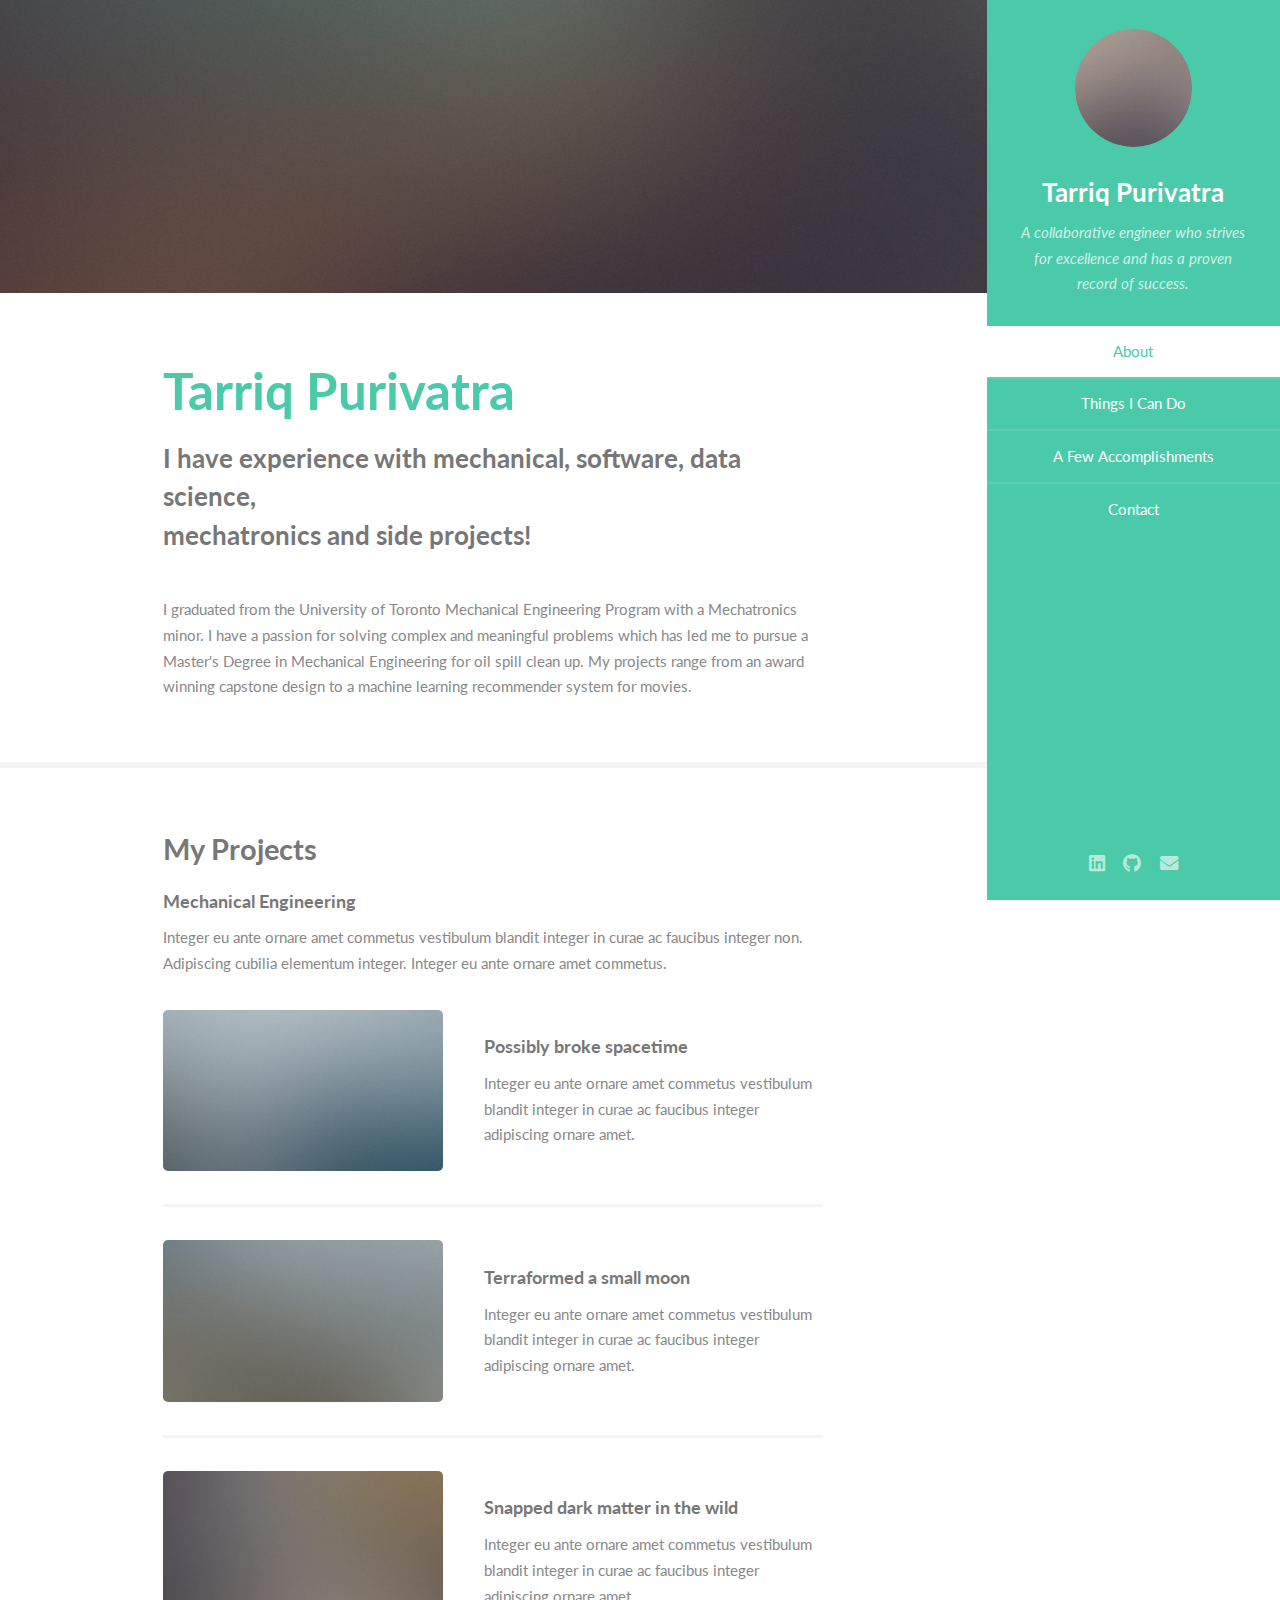
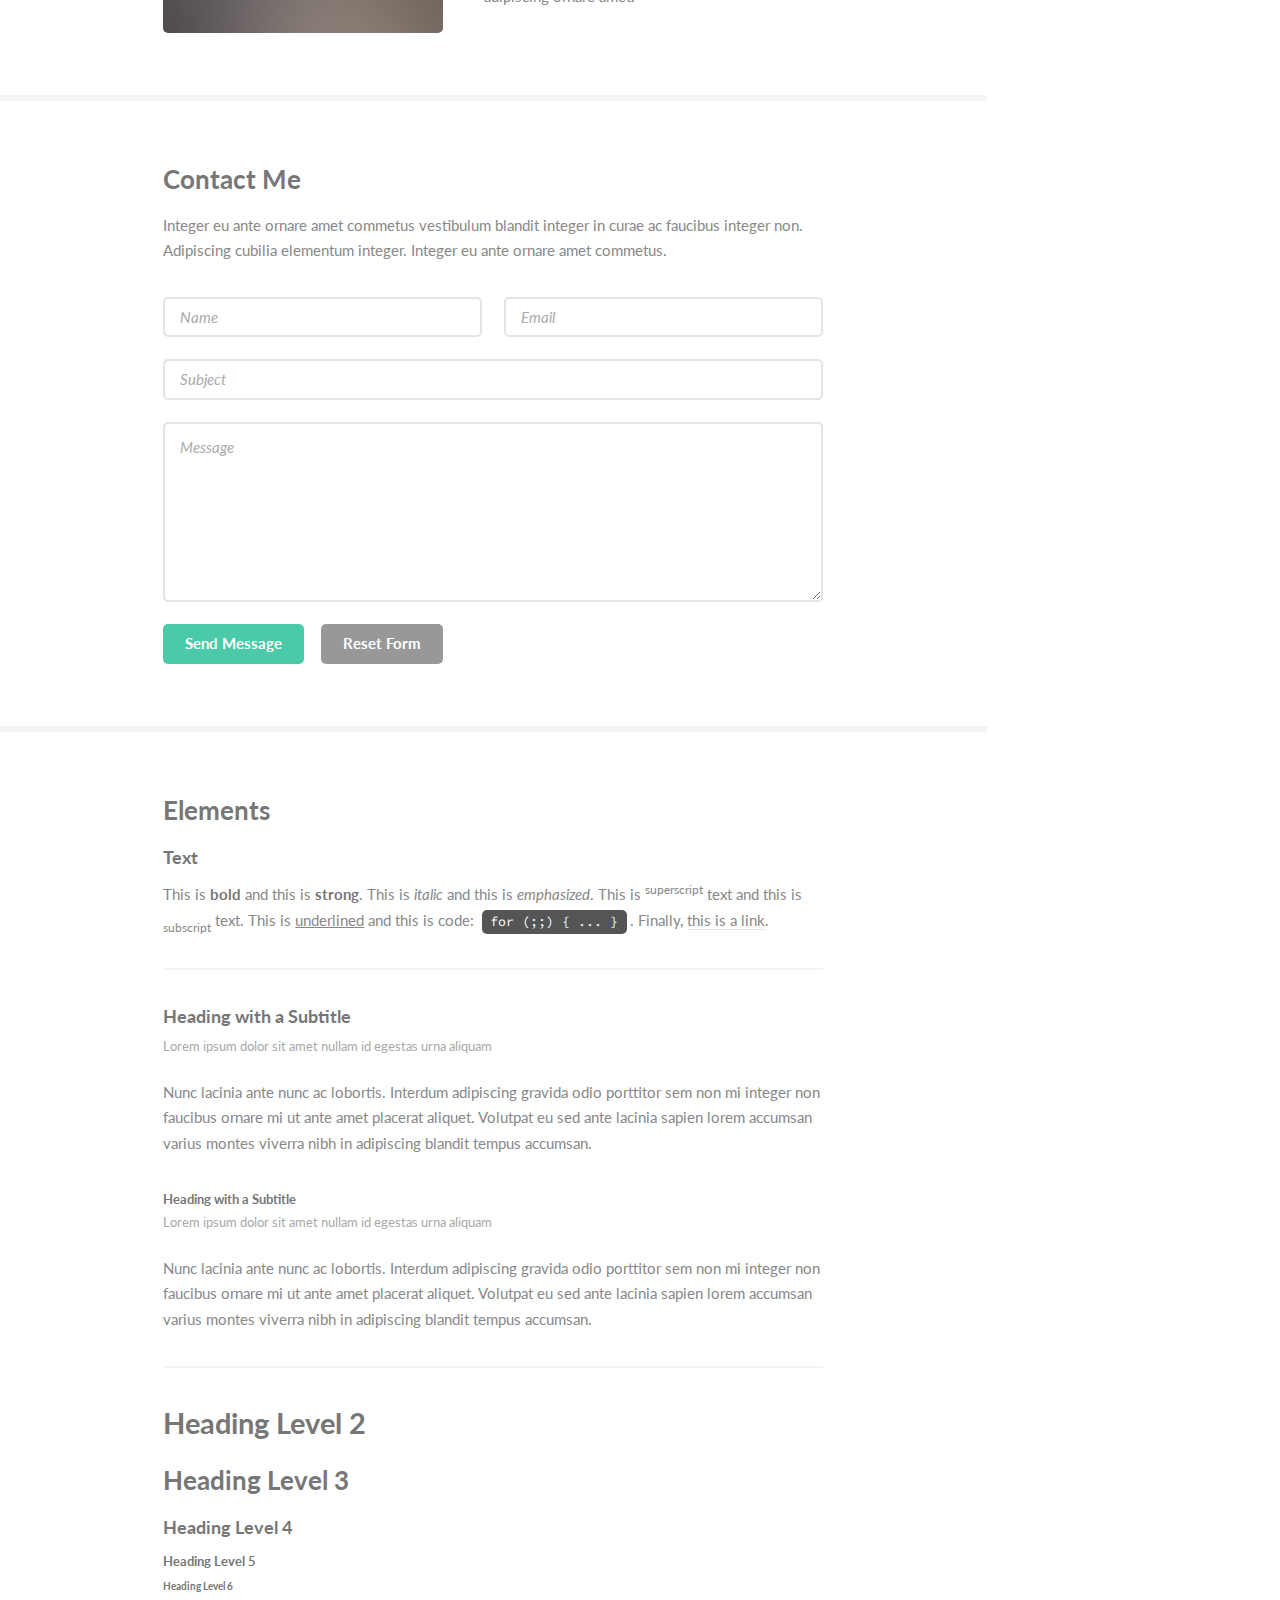
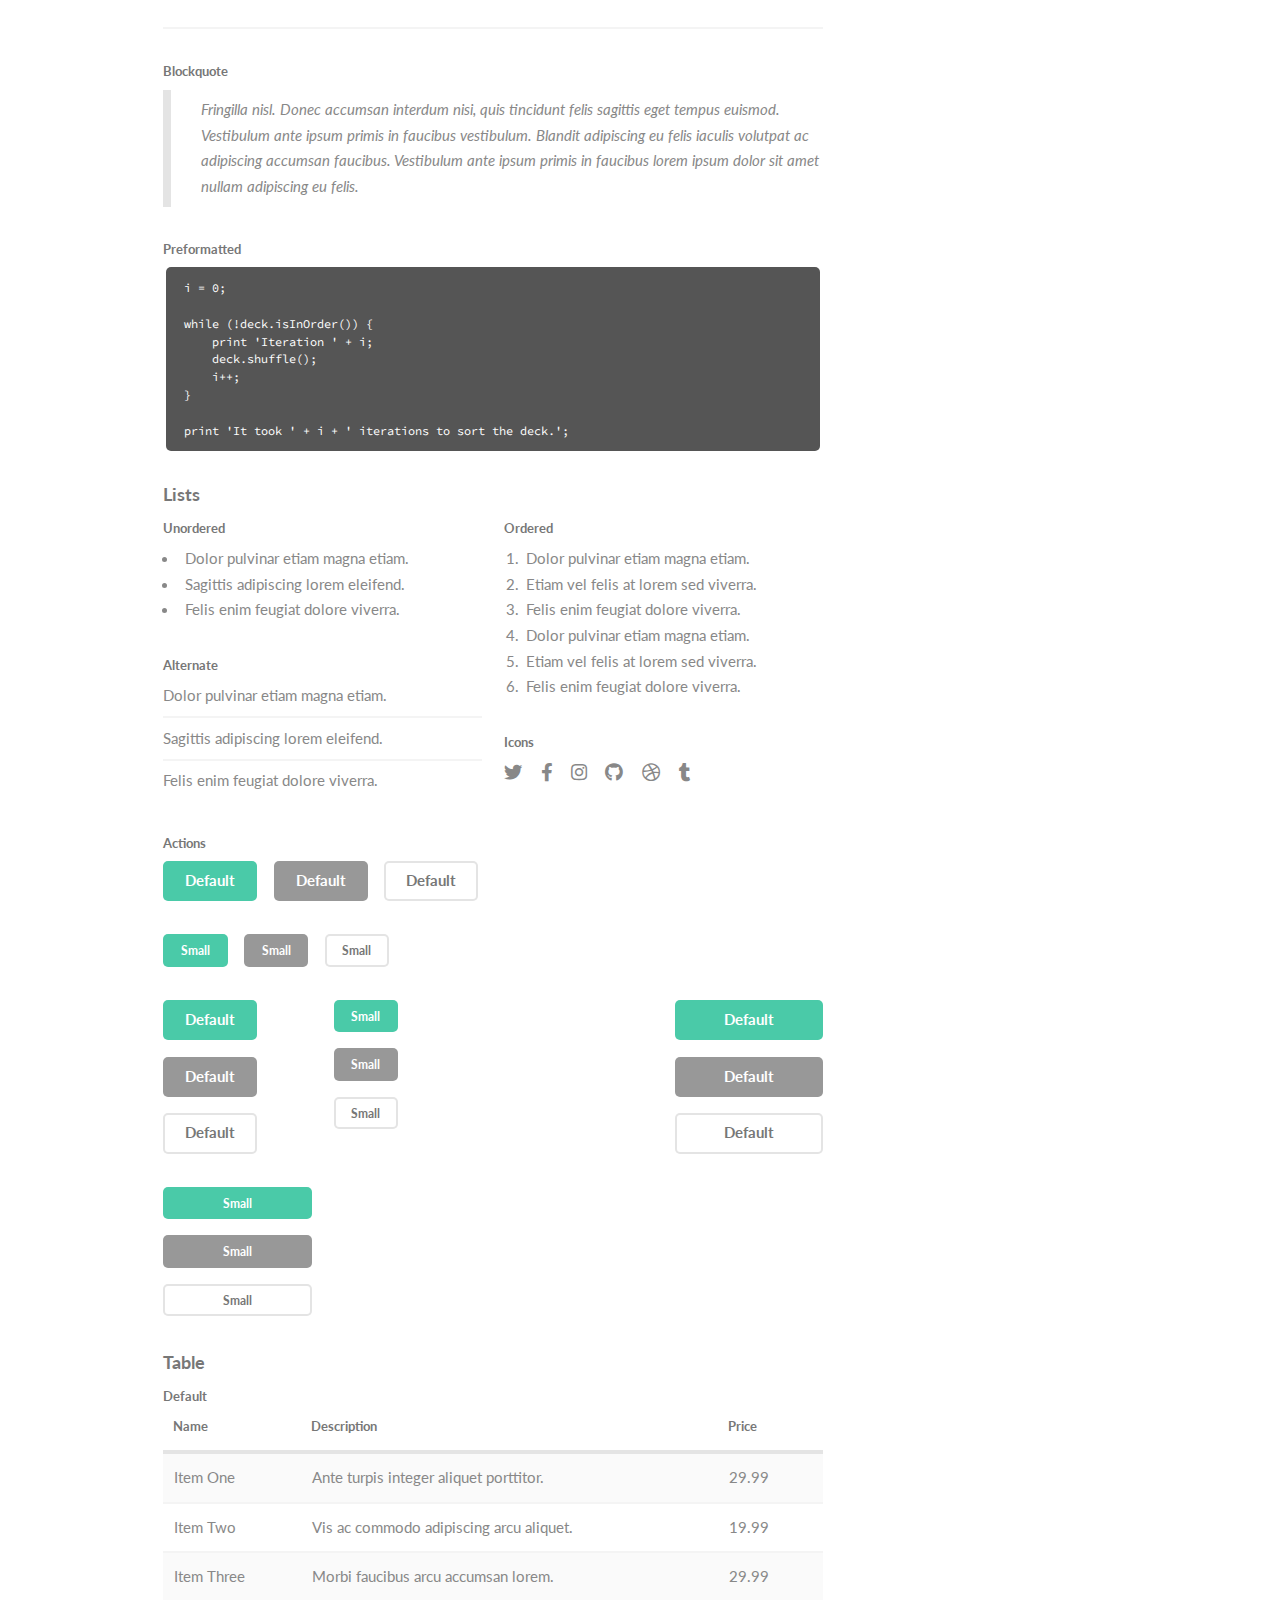
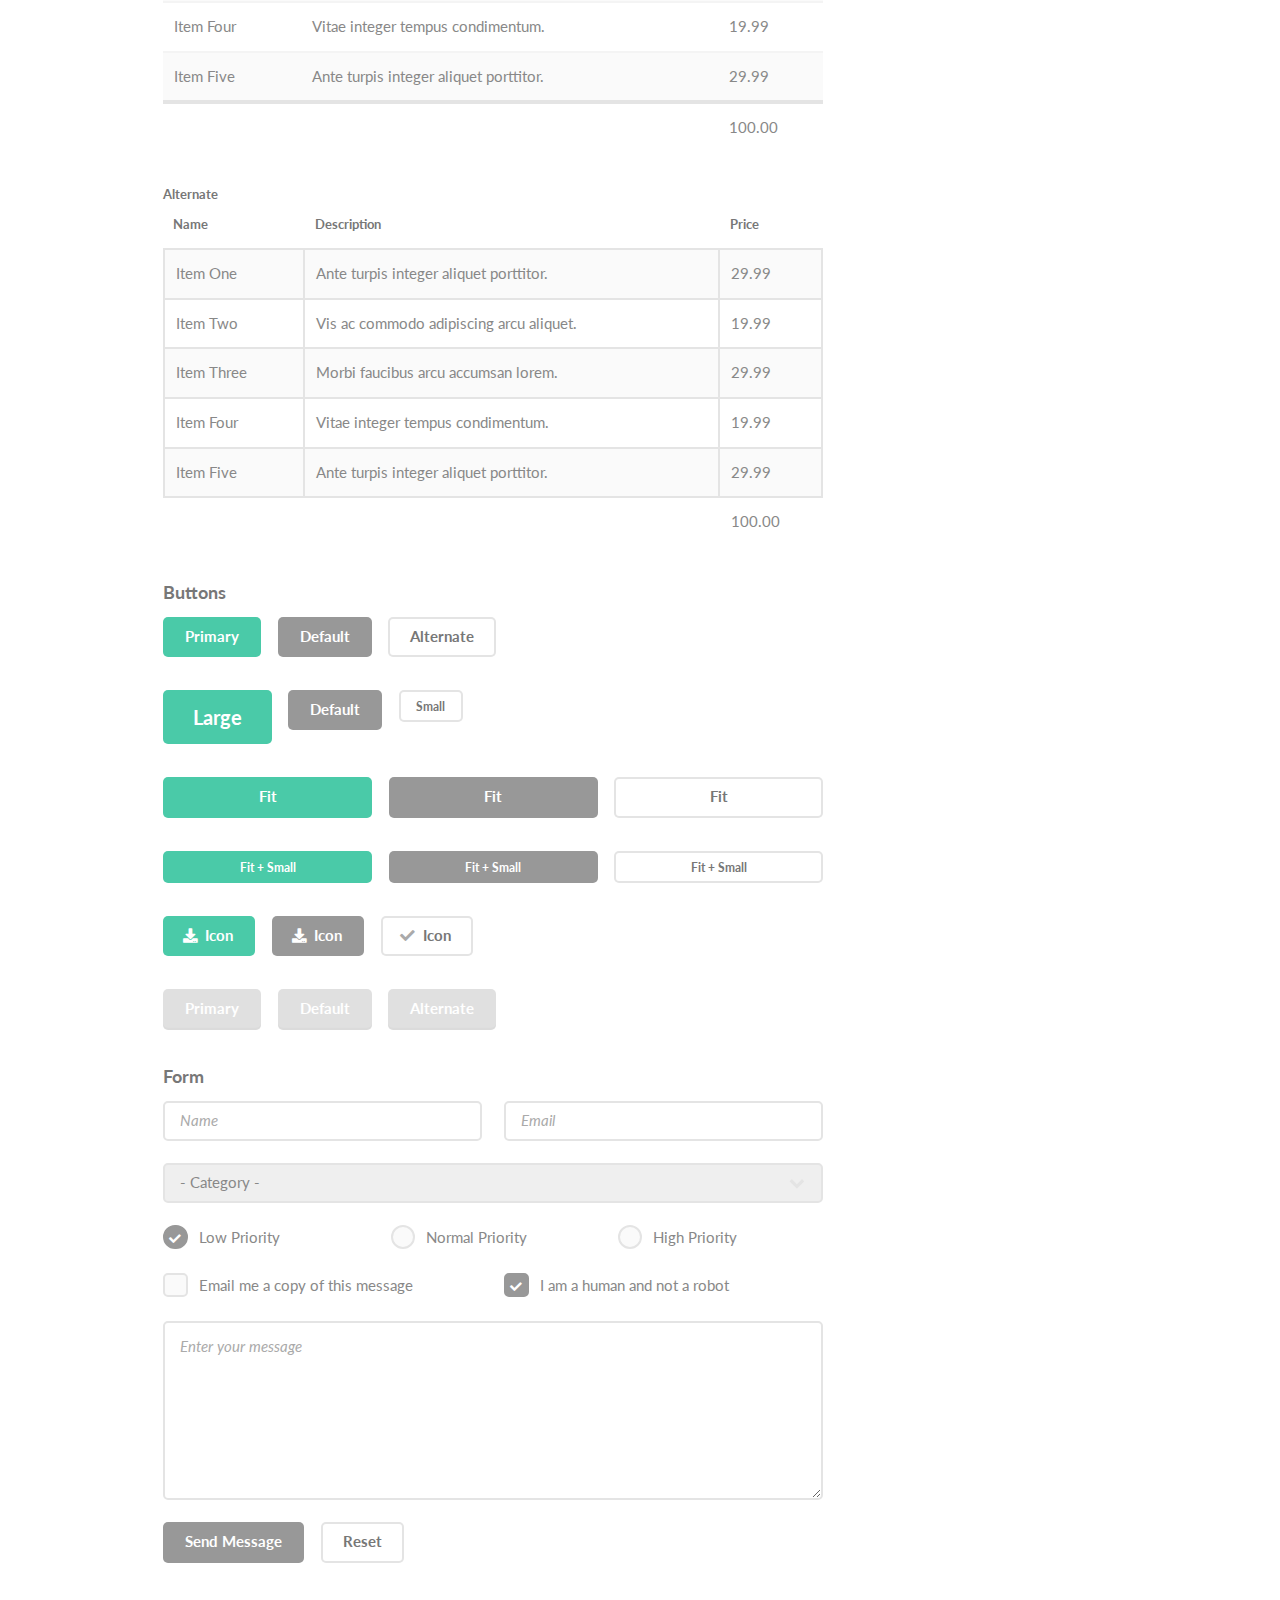
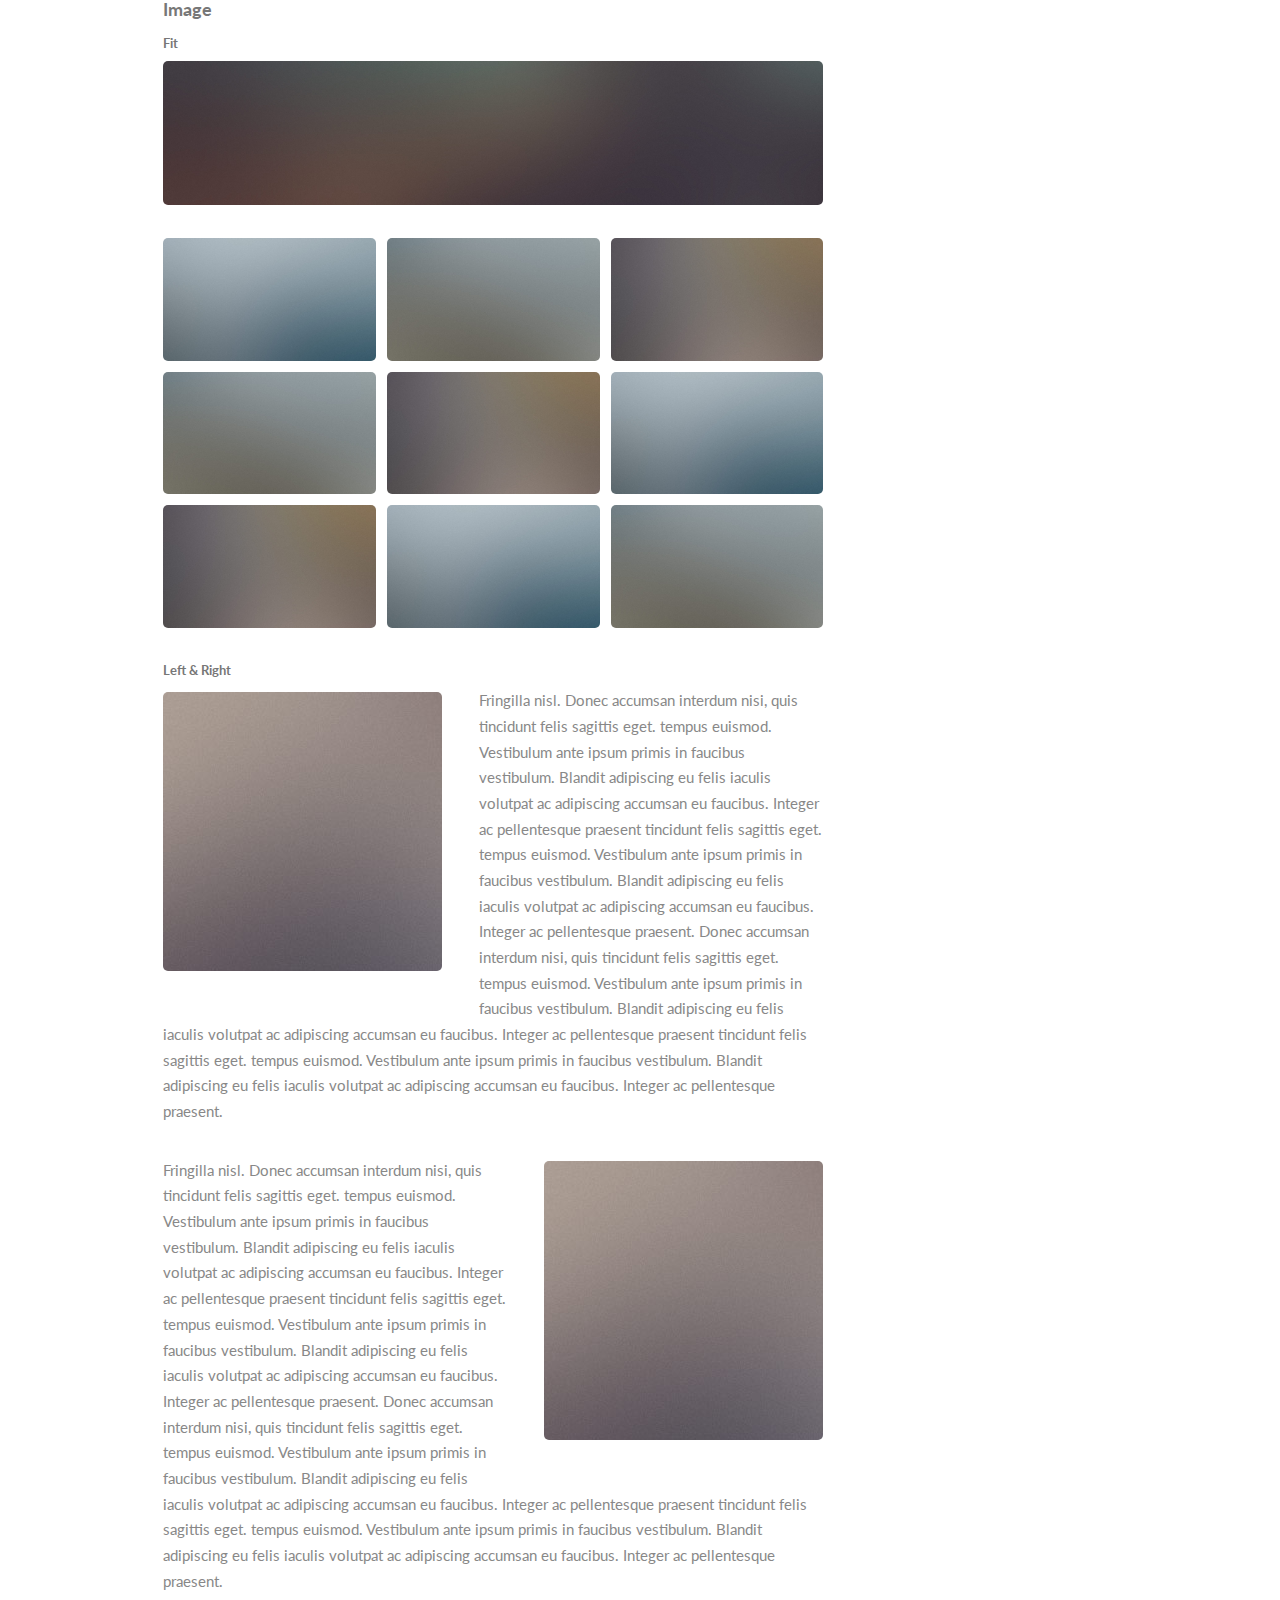
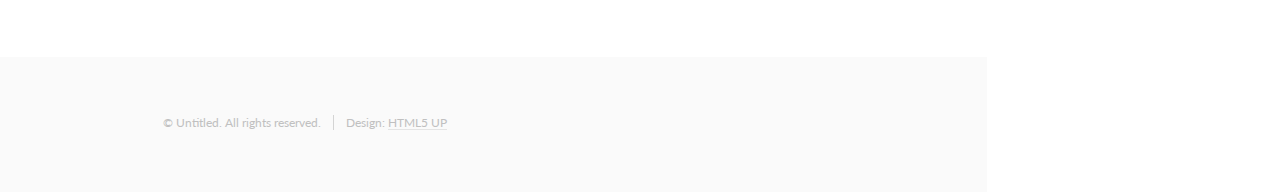
<file: Old Theme/mecheng.html>
<!DOCTYPE HTML>
<!--
	Read Only by HTML5 UP
	html5up.net | @ajlkn
	Free for personal and commercial use under the CCA 3.0 license (html5up.net/license)
-->
<html>
	<head>
		<title>Tarriq Purivatra</title>
		<meta charset="utf-8" />
		<meta name="viewport" content="width=device-width, initial-scale=1, user-scalable=no" />
		<link rel="stylesheet" href="assets/css/main.css" />
	</head>
	<body class="is-preload">

		<!-- Header -->
			<section id="header">
				<header>
					<span class="image avatar"><img src="images/avatar.jpg" alt="" /></span>
					<h1 id="logo"><a href="#">Tarriq Purivatra</a></h1>
					<p>A collaborative engineer who strives for excellence and has a proven record of success.<br /></p>
				</header>
				<nav id="nav">
					<ul>
						<li><a href="#one" class="active">About</a></li>
						<li><a href="#two">Things I Can Do</a></li>
						<li><a href="#three">A Few Accomplishments</a></li>
						<li><a href="#four">Contact</a></li>
					</ul>
				</nav>
				<footer>
					<ul class="icons">
						<li><a href="https://www.linkedin.com/in/tarriq-purivatra/" class="icon brands fa-linkedin"><span class="label">Linkedin</span></a></li>
						<li><a href="https://github.com/tarriqpuri" class="icon brands fa-github"><span class="label">Github</span></a></li>
						<li><a href="mailto: Tarriq.Purivatra@mail.utoronto.ca" class="icon solid fa-envelope"><span class="label">Email</span></a></li>
					</ul>
				</footer>
			</section>

		<!-- Wrapper -->
			<div id="wrapper">

				<!-- Main -->
					<div id="main">

						<!-- One -->
							<section id="one">
								<div class="image main" data-position="center">
									<img src="images/banner.jpg" alt="" />
								</div>
								<div class="container">
									<header class="major">
										<h2>Tarriq Purivatra</h2>
										<p>I have experience with mechanical, software, data science, <br />
											mechatronics and side projects!</p>
									</header>
									<p>I graduated from the University of Toronto Mechanical Engineering Program with a Mechatronics minor. I have a passion for solving complex and meaningful problems which has led me to pursue a Master's Degree in Mechanical Engineering for oil spill clean up. My projects range from an award winning capstone design to a machine learning recommender system for movies.</p>
								</div>
							</section>

						<!-- Two -->
						<!--
							<section id="two">
								<div class="container">
									<h3>Things I Can Do</h3>
									<p>Integer eu ante ornare amet commetus vestibulum blandit integer in curae ac faucibus integer non. Adipiscing cubilia elementum integer lorem ipsum dolor sit amet.</p>
									<ul class="feature-icons">
										<li class="icon solid fa-code">Write all the code</li>
										<li class="icon solid fa-cubes">Stack small boxes</li>
										<li class="icon solid fa-book">Read books and stuff</li>
										<li class="icon solid fa-feature">Drink much coffee</li>
										<li class="icon solid fa-bolt">Lightning bolt</li>
										<li class="icon solid fa-users">Shadow clone technique</li>
									</ul>
								</div>
							</section>
							-->

						<!-- Three -->
							<section id="three">
								<div class="container">
									<h2>My Projects</h2>
									<h4>Mechanical Engineering</h4>
									<p>Integer eu ante ornare amet commetus vestibulum blandit integer in curae ac faucibus integer non. Adipiscing cubilia elementum integer. Integer eu ante ornare amet commetus.</p>
									<div class="features">
										<article>
											<a href="#four" class="image"><img src="images/pic01.jpg" alt="" /></a>
											<div class="inner">
												<h4>Possibly broke spacetime</h4>
												<p>Integer eu ante ornare amet commetus vestibulum blandit integer in curae ac faucibus integer adipiscing ornare amet.</p>
											</div>
										</article>
										<article>
											<a href="#" class="image"><img src="images/pic02.jpg" alt="" /></a>
											<div class="inner">
												<h4>Terraformed a small moon</h4>
												<p>Integer eu ante ornare amet commetus vestibulum blandit integer in curae ac faucibus integer adipiscing ornare amet.</p>
											</div>
										</article>
										<article>
											<a href="#" class="image"><img src="images/pic03.jpg" alt="" /></a>
											<div class="inner">
												<h4>Snapped dark matter in the wild</h4>
												<p>Integer eu ante ornare amet commetus vestibulum blandit integer in curae ac faucibus integer adipiscing ornare amet.</p>
											</div>
										</article>
									</div>
								</div>
							</section>

						<!-- Four -->
							<section id="four">
								<div class="container">
									<h3>Contact Me</h3>
									<p>Integer eu ante ornare amet commetus vestibulum blandit integer in curae ac faucibus integer non. Adipiscing cubilia elementum integer. Integer eu ante ornare amet commetus.</p>
									<form method="post" action="#">
										<div class="row gtr-uniform">
											<div class="col-6 col-12-xsmall"><input type="text" name="name" id="name" placeholder="Name" /></div>
											<div class="col-6 col-12-xsmall"><input type="email" name="email" id="email" placeholder="Email" /></div>
											<div class="col-12"><input type="text" name="subject" id="subject" placeholder="Subject" /></div>
											<div class="col-12"><textarea name="message" id="message" placeholder="Message" rows="6"></textarea></div>
											<div class="col-12">
												<ul class="actions">
													<li><input type="submit" class="primary" value="Send Message" /></li>
													<li><input type="reset" value="Reset Form" /></li>
												</ul>
											</div>
										</div>
									</form>
								</div>
							</section>

						<!-- Five -->
						<!-- -->
							<section id="five">
								<div class="container">
									<h3>Elements</h3>

									<section>
										<h4>Text</h4>
										<p>This is <b>bold</b> and this is <strong>strong</strong>. This is <i>italic</i> and this is <em>emphasized</em>.
										This is <sup>superscript</sup> text and this is <sub>subscript</sub> text.
										This is <u>underlined</u> and this is code: <code>for (;;) { ... }</code>. Finally, <a href="#">this is a link</a>.</p>
										<hr />
										<header>
											<h4>Heading with a Subtitle</h4>
											<p>Lorem ipsum dolor sit amet nullam id egestas urna aliquam</p>
										</header>
										<p>Nunc lacinia ante nunc ac lobortis. Interdum adipiscing gravida odio porttitor sem non mi integer non faucibus ornare mi ut ante amet placerat aliquet. Volutpat eu sed ante lacinia sapien lorem accumsan varius montes viverra nibh in adipiscing blandit tempus accumsan.</p>
										<header>
											<h5>Heading with a Subtitle</h5>
											<p>Lorem ipsum dolor sit amet nullam id egestas urna aliquam</p>
										</header>
										<p>Nunc lacinia ante nunc ac lobortis. Interdum adipiscing gravida odio porttitor sem non mi integer non faucibus ornare mi ut ante amet placerat aliquet. Volutpat eu sed ante lacinia sapien lorem accumsan varius montes viverra nibh in adipiscing blandit tempus accumsan.</p>
										<hr />
										<h2>Heading Level 2</h2>
										<h3>Heading Level 3</h3>
										<h4>Heading Level 4</h4>
										<h5>Heading Level 5</h5>
										<h6>Heading Level 6</h6>
										<hr />
										<h5>Blockquote</h5>
										<blockquote>Fringilla nisl. Donec accumsan interdum nisi, quis tincidunt felis sagittis eget tempus euismod. Vestibulum ante ipsum primis in faucibus vestibulum. Blandit adipiscing eu felis iaculis volutpat ac adipiscing accumsan faucibus. Vestibulum ante ipsum primis in faucibus lorem ipsum dolor sit amet nullam adipiscing eu felis.</blockquote>
										<h5>Preformatted</h5>
										<pre><code>i = 0;

while (!deck.isInOrder()) {
    print 'Iteration ' + i;
    deck.shuffle();
    i++;
}

print 'It took ' + i + ' iterations to sort the deck.';</code></pre>
									</section>

									<section>
										<h4>Lists</h4>
										<div class="row">
											<div class="col-6 col-12-xsmall">
												<h5>Unordered</h5>
												<ul>
													<li>Dolor pulvinar etiam magna etiam.</li>
													<li>Sagittis adipiscing lorem eleifend.</li>
													<li>Felis enim feugiat dolore viverra.</li>
												</ul>
												<h5>Alternate</h5>
												<ul class="alt">
													<li>Dolor pulvinar etiam magna etiam.</li>
													<li>Sagittis adipiscing lorem eleifend.</li>
													<li>Felis enim feugiat dolore viverra.</li>
												</ul>
											</div>
											<div class="col-6 col-12-xsmall">
												<h5>Ordered</h5>
												<ol>
													<li>Dolor pulvinar etiam magna etiam.</li>
													<li>Etiam vel felis at lorem sed viverra.</li>
													<li>Felis enim feugiat dolore viverra.</li>
													<li>Dolor pulvinar etiam magna etiam.</li>
													<li>Etiam vel felis at lorem sed viverra.</li>
													<li>Felis enim feugiat dolore viverra.</li>
												</ol>
												<h5>Icons</h5>
												<ul class="icons">
													<li><a href="#" class="icon brands fa-twitter"><span class="label">Twitter</span></a></li>
													<li><a href="#" class="icon brands fa-facebook-f"><span class="label">Facebook</span></a></li>
													<li><a href="#" class="icon brands fa-instagram"><span class="label">Instagram</span></a></li>
													<li><a href="#" class="icon brands fa-github"><span class="label">Github</span></a></li>
													<li><a href="#" class="icon brands fa-dribbble"><span class="label">Dribbble</span></a></li>
													<li><a href="#" class="icon brands fa-tumblr"><span class="label">Tumblr</span></a></li>
												</ul>
											</div>
										</div>
										<h5>Actions</h5>
										<ul class="actions">
											<li><a href="#" class="button primary">Default</a></li>
											<li><a href="#" class="button">Default</a></li>
											<li><a href="#" class="button alt">Default</a></li>
										</ul>
										<ul class="actions small">
											<li><a href="#" class="button primary small">Small</a></li>
											<li><a href="#" class="button small">Small</a></li>
											<li><a href="#" class="button alt small">Small</a></li>
										</ul>
										<div class="row">
											<div class="col-3 col-6-medium col-12-xsmall">
												<ul class="actions stacked">
													<li><a href="#" class="button primary">Default</a></li>
													<li><a href="#" class="button">Default</a></li>
													<li><a href="#" class="button alt">Default</a></li>
												</ul>
											</div>
											<div class="col-3 col-6 col-12-xsmall">
												<ul class="actions stacked">
													<li><a href="#" class="button primary small">Small</a></li>
													<li><a href="#" class="button small">Small</a></li>
													<li><a href="#" class="button alt small">Small</a></li>
												</ul>
											</div>
											<div class="col-3 col-6-medium col-12-xsmall">
												<ul class="actions stacked">
													<li><a href="#" class="button primary fit">Default</a></li>
													<li><a href="#" class="button fit">Default</a></li>
													<li><a href="#" class="button alt fit">Default</a></li>
												</ul>
											</div>
											<div class="col-3 col-6-medium col-12-xsmall">
												<ul class="actions stacked">
													<li><a href="#" class="button primary small fit">Small</a></li>
													<li><a href="#" class="button small fit">Small</a></li>
													<li><a href="#" class="button alt small fit">Small</a></li>
												</ul>
											</div>
										</div>
									</section>

									<section>
										<h4>Table</h4>
										<h5>Default</h5>
										<div class="table-wrapper">
											<table>
												<thead>
													<tr>
														<th>Name</th>
														<th>Description</th>
														<th>Price</th>
													</tr>
												</thead>
												<tbody>
													<tr>
														<td>Item One</td>
														<td>Ante turpis integer aliquet porttitor.</td>
														<td>29.99</td>
													</tr>
													<tr>
														<td>Item Two</td>
														<td>Vis ac commodo adipiscing arcu aliquet.</td>
														<td>19.99</td>
													</tr>
													<tr>
														<td>Item Three</td>
														<td> Morbi faucibus arcu accumsan lorem.</td>
														<td>29.99</td>
													</tr>
													<tr>
														<td>Item Four</td>
														<td>Vitae integer tempus condimentum.</td>
														<td>19.99</td>
													</tr>
													<tr>
														<td>Item Five</td>
														<td>Ante turpis integer aliquet porttitor.</td>
														<td>29.99</td>
													</tr>
												</tbody>
												<tfoot>
													<tr>
														<td colspan="2"></td>
														<td>100.00</td>
													</tr>
												</tfoot>
											</table>
										</div>

										<h5>Alternate</h5>
										<div class="table-wrapper">
											<table class="alt">
												<thead>
													<tr>
														<th>Name</th>
														<th>Description</th>
														<th>Price</th>
													</tr>
												</thead>
												<tbody>
													<tr>
														<td>Item One</td>
														<td>Ante turpis integer aliquet porttitor.</td>
														<td>29.99</td>
													</tr>
													<tr>
														<td>Item Two</td>
														<td>Vis ac commodo adipiscing arcu aliquet.</td>
														<td>19.99</td>
													</tr>
													<tr>
														<td>Item Three</td>
														<td> Morbi faucibus arcu accumsan lorem.</td>
														<td>29.99</td>
													</tr>
													<tr>
														<td>Item Four</td>
														<td>Vitae integer tempus condimentum.</td>
														<td>19.99</td>
													</tr>
													<tr>
														<td>Item Five</td>
														<td>Ante turpis integer aliquet porttitor.</td>
														<td>29.99</td>
													</tr>
												</tbody>
												<tfoot>
													<tr>
														<td colspan="2"></td>
														<td>100.00</td>
													</tr>
												</tfoot>
											</table>
										</div>
									</section>

									<section>
										<h4>Buttons</h4>
										<ul class="actions">
											<li><a href="#" class="button primary">Primary</a></li>
											<li><a href="#" class="button">Default</a></li>
											<li><a href="#" class="button alt">Alternate</a></li>
										</ul>
										<ul class="actions">
											<li><a href="#" class="button primary large">Large</a></li>
											<li><a href="#" class="button">Default</a></li>
											<li><a href="#" class="button alt small">Small</a></li>
										</ul>
										<ul class="actions fit">
											<li><a href="#" class="button primary fit">Fit</a></li>
											<li><a href="#" class="button fit">Fit</a></li>
											<li><a href="#" class="button alt fit">Fit</a></li>
										</ul>
										<ul class="actions fit small">
											<li><a href="#" class="button primary fit small">Fit + Small</a></li>
											<li><a href="#" class="button fit small">Fit + Small</a></li>
											<li><a href="#" class="button alt fit small">Fit + Small</a></li>
										</ul>
										<ul class="actions">
											<li><a href="#" class="button primary icon solid fa-download">Icon</a></li>
											<li><a href="#" class="button icon solid fa-download">Icon</a></li>
											<li><a href="#" class="button alt icon solid fa-check">Icon</a></li>
										</ul>
										<ul class="actions">
											<li><span class="button primary disabled">Primary</span></li>
											<li><span class="button disabled">Default</span></li>
											<li><span class="button alt disabled">Alternate</span></li>
										</ul>
									</section>

									<section>
										<h4>Form</h4>
										<form method="post" action="#">
											<div class="row gtr-uniform">
												<div class="col-6 col-12-xsmall">
													<input type="text" name="demo-name" id="demo-name" value="" placeholder="Name" />
												</div>
												<div class="col-6 col-12-xsmall">
													<input type="email" name="demo-email" id="demo-email" value="" placeholder="Email" />
												</div>
												<div class="col-12">
													<select name="demo-category" id="demo-category">
														<option value="">- Category -</option>
														<option value="1">Manufacturing</option>
														<option value="1">Shipping</option>
														<option value="1">Administration</option>
														<option value="1">Human Resources</option>
													</select>
												</div>
												<div class="col-4 col-12-medium">
													<input type="radio" id="demo-priority-low" name="demo-priority" checked>
													<label for="demo-priority-low">Low Priority</label>
												</div>
												<div class="col-4 col-12-medium">
													<input type="radio" id="demo-priority-normal" name="demo-priority">
													<label for="demo-priority-normal">Normal Priority</label>
												</div>
												<div class="col-4 col-12-medium">
													<input type="radio" id="demo-priority-high" name="demo-priority">
													<label for="demo-priority-high">High Priority</label>
												</div>
												<div class="col-6 col-12-medium">
													<input type="checkbox" id="demo-copy" name="demo-copy">
													<label for="demo-copy">Email me a copy of this message</label>
												</div>
												<div class="col-6 col-12-medium">
													<input type="checkbox" id="demo-human" name="demo-human" checked>
													<label for="demo-human">I am a human and not a robot</label>
												</div>
												<div class="col-12">
													<textarea name="demo-message" id="demo-message" placeholder="Enter your message" rows="6"></textarea>
												</div>
												<div class="col-12">
													<ul class="actions">
														<li><input type="submit" value="Send Message" /></li>
														<li><input type="reset" value="Reset" class="alt" /></li>
													</ul>
												</div>
											</div>
										</form>
									</section>

									<section>
										<h4>Image</h4>
										<h5>Fit</h5>
										<span class="image fit"><img src="images/banner.jpg" alt="" /></span>
										<div class="box alt">
											<div class="row gtr-50 gtr-uniform">
												<div class="col-4"><span class="image fit"><img src="images/pic01.jpg" alt="" /></span></div>
												<div class="col-4"><span class="image fit"><img src="images/pic02.jpg" alt="" /></span></div>
												<div class="col-4"><span class="image fit"><img src="images/pic03.jpg" alt="" /></span></div>
												<div class="col-4"><span class="image fit"><img src="images/pic02.jpg" alt="" /></span></div>
												<div class="col-4"><span class="image fit"><img src="images/pic03.jpg" alt="" /></span></div>
												<div class="col-4"><span class="image fit"><img src="images/pic01.jpg" alt="" /></span></div>
												<div class="col-4"><span class="image fit"><img src="images/pic03.jpg" alt="" /></span></div>
												<div class="col-4"><span class="image fit"><img src="images/pic01.jpg" alt="" /></span></div>
												<div class="col-4"><span class="image fit"><img src="images/pic02.jpg" alt="" /></span></div>
											</div>
										</div>
										<h5>Left &amp; Right</h5>
										<p><span class="image left"><img src="images/avatar.jpg" alt="" /></span>Fringilla nisl. Donec accumsan interdum nisi, quis tincidunt felis sagittis eget. tempus euismod. Vestibulum ante ipsum primis in faucibus vestibulum. Blandit adipiscing eu felis iaculis volutpat ac adipiscing accumsan eu faucibus. Integer ac pellentesque praesent tincidunt felis sagittis eget. tempus euismod. Vestibulum ante ipsum primis in faucibus vestibulum. Blandit adipiscing eu felis iaculis volutpat ac adipiscing accumsan eu faucibus. Integer ac pellentesque praesent. Donec accumsan interdum nisi, quis tincidunt felis sagittis eget. tempus euismod. Vestibulum ante ipsum primis in faucibus vestibulum. Blandit adipiscing eu felis iaculis volutpat ac adipiscing accumsan eu faucibus. Integer ac pellentesque praesent tincidunt felis sagittis eget. tempus euismod. Vestibulum ante ipsum primis in faucibus vestibulum. Blandit adipiscing eu felis iaculis volutpat ac adipiscing accumsan eu faucibus. Integer ac pellentesque praesent.</p>
										<p><span class="image right"><img src="images/avatar.jpg" alt="" /></span>Fringilla nisl. Donec accumsan interdum nisi, quis tincidunt felis sagittis eget. tempus euismod. Vestibulum ante ipsum primis in faucibus vestibulum. Blandit adipiscing eu felis iaculis volutpat ac adipiscing accumsan eu faucibus. Integer ac pellentesque praesent tincidunt felis sagittis eget. tempus euismod. Vestibulum ante ipsum primis in faucibus vestibulum. Blandit adipiscing eu felis iaculis volutpat ac adipiscing accumsan eu faucibus. Integer ac pellentesque praesent. Donec accumsan interdum nisi, quis tincidunt felis sagittis eget. tempus euismod. Vestibulum ante ipsum primis in faucibus vestibulum. Blandit adipiscing eu felis iaculis volutpat ac adipiscing accumsan eu faucibus. Integer ac pellentesque praesent tincidunt felis sagittis eget. tempus euismod. Vestibulum ante ipsum primis in faucibus vestibulum. Blandit adipiscing eu felis iaculis volutpat ac adipiscing accumsan eu faucibus. Integer ac pellentesque praesent.</p>
									</section>

								</div>
							</section>
						

					</div>

				<!-- Footer -->
					<section id="footer">
						<div class="container">
							<ul class="copyright">
								<li>&copy; Untitled. All rights reserved.</li><li>Design: <a href="http://html5up.net">HTML5 UP</a></li>
							</ul>
						</div>
					</section>

			</div>

		<!-- Scripts -->
			<script src="assets/js/jquery.min.js"></script>
			<script src="assets/js/jquery.scrollex.min.js"></script>
			<script src="assets/js/jquery.scrolly.min.js"></script>
			<script src="assets/js/browser.min.js"></script>
			<script src="assets/js/breakpoints.min.js"></script>
			<script src="assets/js/util.js"></script>
			<script src="assets/js/main.js"></script>

	</body>
</html>
</file>
<file: assets/css/noscript.css>
/*
	Phantom by HTML5 UP
	html5up.net | @ajlkn
	Free for personal and commercial use under the CCA 3.0 license (html5up.net/license)
*/

/* Tiles */

	body.is-preload .tiles article {
		-moz-transform: none;
		-webkit-transform: none;
		-ms-transform: none;
		transform: none;
		opacity: 1;
	}
</file>
<file: assets/css/main.css>
@import url(fontawesome-all.min.css);
@import url("https://fonts.googleapis.com/css?family=Source+Sans+Pro:300,700,900");

/*
	Phantom by HTML5 UP
	html5up.net | @ajlkn
	Free for personal and commercial use under the CCA 3.0 license (html5up.net/license)
*/

html, body, div, span, applet, object,
iframe, h1, h2, h3, h4, h5, h6, p, blockquote,
pre, a, abbr, acronym, address, big, cite,
code, del, dfn, em, img, ins, kbd, q, s, samp,
small, strike, strong, sub, sup, tt, var, b,
u, i, center, dl, dt, dd, ol, ul, li, fieldset,
form, label, legend, table, caption, tbody,
tfoot, thead, tr, th, td, article, aside,
canvas, details, embed, figure, figcaption,
footer, header, hgroup, menu, nav, output, ruby,
section, summary, time, mark, audio, video {
	margin: 0;
	padding: 0;
	border: 0;
	font-size: 100%;
	font: inherit;
	vertical-align: baseline;}

article, aside, details, figcaption, figure,
footer, header, hgroup, menu, nav, section {
	display: block;}

body {
	line-height: 1;
}

ol, ul {
	list-style: none;
}

blockquote, q {
	quotes: none;
}

	blockquote:before, blockquote:after, q:before, q:after {
		content: '';
		content: none;
	}

table {
	border-collapse: collapse;
	border-spacing: 0;
}

body {
	-webkit-text-size-adjust: none;
}

mark {
	background-color: transparent;
	color: inherit;
}

input::-moz-focus-inner {
	border: 0;
	padding: 0;
}

input, select, textarea {
	-moz-appearance: none;
	-webkit-appearance: none;
	-ms-appearance: none;
	appearance: none;
}

/* Basic */

	@-ms-viewport {
		width: device-width;
	}

	body {
		-ms-overflow-style: scrollbar;
	}

	@media screen and (max-width: 480px) {

		html, body {
			min-width: 320px;
		}

	}

	html {
		box-sizing: border-box;
	}

	*, *:before, *:after {
		box-sizing: inherit;
	}

	body {
		background: #ffffff;
	}

		body.is-preload *, body.is-preload *:before, body.is-preload *:after {
			-moz-animation: none !important;
			-webkit-animation: none !important;
			-ms-animation: none !important;
			animation: none !important;
			-moz-transition: none !important;
			-webkit-transition: none !important;
			-ms-transition: none !important;
			transition: none !important;
		}

/* Type */

	body, input, select, textarea {
		color: #585858;
		font-family: "Source Sans Pro", Helvetica, sans-serif;
		font-size: 16pt;
		font-weight: 300;
		line-height: 1.75;
	}

		@media screen and (max-width: 1680px) {

			body, input, select, textarea {
				font-size: 14pt;
			}

		}

		@media screen and (max-width: 1280px) {

			body, input, select, textarea {
				font-size: 12pt;
			}

		}

	a {
		-moz-transition: border-bottom-color 0.2s ease, color 0.2s ease;
		-webkit-transition: border-bottom-color 0.2s ease, color 0.2s ease;
		-ms-transition: border-bottom-color 0.2s ease, color 0.2s ease;
		transition: border-bottom-color 0.2s ease, color 0.2s ease;
		text-decoration: none;
		color: #585858;
		border-bottom: dotted 1px rgba(88, 88, 88, 0.5);
	}

		a:hover {
			border-bottom-color: transparent;
			color: #f2849e !important;
		}

	strong, b {
		font-weight: 900;
	}

	em, i {
		font-style: italic;
	}

	p {
		margin: 0 0 2em 0;
	}

	h1 {
		font-size: 2.75em;
		font-weight: 700;
		line-height: 1.3;
		margin: 0 0 1em 0;
		letter-spacing: -0.035em;
	}

		h1 a {
			color: inherit;
		}

		@media screen and (max-width: 736px) {

			h1 {
				font-size: 2em;
				margin: 0 0 1em 0;
			}

		}

		@media screen and (max-width: 360px) {

			h1 {
				font-size: 1.75em;
			}

		}

	h2, h3, h4, h5, h6 {
		font-weight: 900;
		line-height: 1.5;
		margin: 0 0 2em 0;
		text-transform: uppercase;
		letter-spacing: 0.35em;
	}

		h2 a, h3 a, h4 a, h5 a, h6 a {
			color: inherit;
		}

	h2 {
		font-size: 1.1em;
	}

	h3 {
		font-size: 1em;
	}

	h4 {
		font-size: 0.8em;
	}

	h5 {
		font-size: 0.8em;
	}

	h6 {
		font-size: 0.8em;
	}

	@media screen and (max-width: 980px) {

		h1 br, h2 br, h3 br, h4 br, h5 br, h6 br {
			display: none;
		}

	}

	@media screen and (max-width: 736px) {

		h2 {
			font-size: 1em;
		}

		h3 {
			font-size: 0.8em;
		}

	}

	sub {
		font-size: 0.8em;
		position: relative;
		top: 0.5em;
	}

	sup {
		font-size: 0.8em;
		position: relative;
		top: -0.5em;
	}

	blockquote {
		border-left: solid 4px #c9c9c9;
		font-style: italic;
		margin: 0 0 2em 0;
		padding: 0.5em 0 0.5em 2em;
	}

	code {
		background: rgba(144, 144, 144, 0.075);
		border-radius: 4px;
		border: solid 1px #c9c9c9;
		font-family: "Courier New", monospace;
		font-size: 0.9em;
		margin: 0 0.25em;
		padding: 0.25em 0.65em;
	}

	pre {
		-webkit-overflow-scrolling: touch;
		font-family: "Courier New", monospace;
		font-size: 0.9em;
		margin: 0 0 2em 0;
	}

		pre code {
			display: block;
			line-height: 1.75;
			padding: 1em 1.5em;
			overflow-x: auto;
		}

	hr {
		border: 0;
		border-bottom: solid 1px #c9c9c9;
		margin: 2em 0;
	}

		hr.major {
			margin: 3em 0;
		}

	.align-left {
		text-align: left;
	}

	.align-center {
		text-align: center;
	}

	.align-right {
		text-align: right;
	}

/* Row */

	.row {
		display: flex;
		flex-wrap: wrap;
		box-sizing: border-box;
		align-items: stretch;
	}

		.row > * {
			box-sizing: border-box;
		}

		.row.gtr-uniform > * > :last-child {
			margin-bottom: 0;
		}

		.row.aln-left {
			justify-content: flex-start;
		}

		.row.aln-center {
			justify-content: center;
		}

		.row.aln-right {
			justify-content: flex-end;
		}

		.row.aln-top {
			align-items: flex-start;
		}

		.row.aln-middle {
			align-items: center;
		}

		.row.aln-bottom {
			align-items: flex-end;
		}

		.row > .imp {
			order: -1;
		}

		.row > .col-1 {
			width: 8.33333%;
		}

		.row > .off-1 {
			margin-left: 8.33333%;
		}

		.row > .col-2 {
			width: 16.66667%;
		}

		.row > .off-2 {
			margin-left: 16.66667%;
		}

		.row > .col-3 {
			width: 25%;
		}

		.row > .off-3 {
			margin-left: 25%;
		}

		.row > .col-4 {
			width: 33.33333%;
		}

		.row > .off-4 {
			margin-left: 33.33333%;
		}

		.row > .col-5 {
			width: 41.66667%;
		}

		.row > .off-5 {
			margin-left: 41.66667%;
		}

		.row > .col-6 {
			width: 50%;
		}

		.row > .off-6 {
			margin-left: 50%;
		}

		.row > .col-7 {
			width: 58.33333%;
		}

		.row > .off-7 {
			margin-left: 58.33333%;
		}

		.row > .col-8 {
			width: 66.66667%;
		}

		.row > .off-8 {
			margin-left: 66.66667%;
		}

		.row > .col-9 {
			width: 75%;
		}

		.row > .off-9 {
			margin-left: 75%;
		}

		.row > .col-10 {
			width: 83.33333%;
		}

		.row > .off-10 {
			margin-left: 83.33333%;
		}

		.row > .col-11 {
			width: 91.66667%;
		}

		.row > .off-11 {
			margin-left: 91.66667%;
		}

		.row > .col-12 {
			width: 100%;
		}

		.row > .off-12 {
			margin-left: 100%;
		}

		.row.gtr-0 {
			margin-top: 0;
			margin-left: 0em;
		}

			.row.gtr-0 > * {
				padding: 0 0 0 0em;
			}

			.row.gtr-0.gtr-uniform {
				margin-top: 0em;
			}

				.row.gtr-0.gtr-uniform > * {
					padding-top: 0em;
				}

		.row.gtr-25 {
			margin-top: 0;
			margin-left: -0.5em;
		}

			.row.gtr-25 > * {
				padding: 0 0 0 0.5em;
			}

			.row.gtr-25.gtr-uniform {
				margin-top: -0.5em;
			}

				.row.gtr-25.gtr-uniform > * {
					padding-top: 0.5em;
				}

		.row.gtr-50 {
			margin-top: 0;
			margin-left: -1em;
		}

			.row.gtr-50 > * {
				padding: 0 0 0 1em;
			}

			.row.gtr-50.gtr-uniform {
				margin-top: -1em;
			}

				.row.gtr-50.gtr-uniform > * {
					padding-top: 1em;
				}

		.row {
			margin-top: 0;
			margin-left: -2em;
		}

			.row > * {
				padding: 0 0 0 2em;
			}

			.row.gtr-uniform {
				margin-top: -2em;
			}

				.row.gtr-uniform > * {
					padding-top: 2em;
				}

		.row.gtr-150 {
			margin-top: 0;
			margin-left: -3em;
		}

			.row.gtr-150 > * {
				padding: 0 0 0 3em;
			}

			.row.gtr-150.gtr-uniform {
				margin-top: -3em;
			}

				.row.gtr-150.gtr-uniform > * {
					padding-top: 3em;
				}

		.row.gtr-200 {
			margin-top: 0;
			margin-left: -4em;
		}

			.row.gtr-200 > * {
				padding: 0 0 0 4em;
			}

			.row.gtr-200.gtr-uniform {
				margin-top: -4em;
			}

				.row.gtr-200.gtr-uniform > * {
					padding-top: 4em;
				}

		@media screen and (max-width: 1680px) {

			.row {
				display: flex;
				flex-wrap: wrap;
				box-sizing: border-box;
				align-items: stretch;
			}

				.row > * {
					box-sizing: border-box;
				}

				.row.gtr-uniform > * > :last-child {
					margin-bottom: 0;
				}

				.row.aln-left {
					justify-content: flex-start;
				}

				.row.aln-center {
					justify-content: center;
				}

				.row.aln-right {
					justify-content: flex-end;
				}

				.row.aln-top {
					align-items: flex-start;
				}

				.row.aln-middle {
					align-items: center;
				}

				.row.aln-bottom {
					align-items: flex-end;
				}

				.row > .imp-xlarge {
					order: -1;
				}

				.row > .col-1-xlarge {
					width: 8.33333%;
				}

				.row > .off-1-xlarge {
					margin-left: 8.33333%;
				}

				.row > .col-2-xlarge {
					width: 16.66667%;
				}

				.row > .off-2-xlarge {
					margin-left: 16.66667%;
				}

				.row > .col-3-xlarge {
					width: 25%;
				}

				.row > .off-3-xlarge {
					margin-left: 25%;
				}

				.row > .col-4-xlarge {
					width: 33.33333%;
				}

				.row > .off-4-xlarge {
					margin-left: 33.33333%;
				}

				.row > .col-5-xlarge {
					width: 41.66667%;
				}

				.row > .off-5-xlarge {
					margin-left: 41.66667%;
				}

				.row > .col-6-xlarge {
					width: 50%;
				}

				.row > .off-6-xlarge {
					margin-left: 50%;
				}

				.row > .col-7-xlarge {
					width: 58.33333%;
				}

				.row > .off-7-xlarge {
					margin-left: 58.33333%;
				}

				.row > .col-8-xlarge {
					width: 66.66667%;
				}

				.row > .off-8-xlarge {
					margin-left: 66.66667%;
				}

				.row > .col-9-xlarge {
					width: 75%;
				}

				.row > .off-9-xlarge {
					margin-left: 75%;
				}

				.row > .col-10-xlarge {
					width: 83.33333%;
				}

				.row > .off-10-xlarge {
					margin-left: 83.33333%;
				}

				.row > .col-11-xlarge {
					width: 91.66667%;
				}

				.row > .off-11-xlarge {
					margin-left: 91.66667%;
				}

				.row > .col-12-xlarge {
					width: 100%;
				}

				.row > .off-12-xlarge {
					margin-left: 100%;
				}

				.row.gtr-0 {
					margin-top: 0;
					margin-left: 0em;
				}

					.row.gtr-0 > * {
						padding: 0 0 0 0em;
					}

					.row.gtr-0.gtr-uniform {
						margin-top: 0em;
					}

						.row.gtr-0.gtr-uniform > * {
							padding-top: 0em;
						}

				.row.gtr-25 {
					margin-top: 0;
					margin-left: -0.5em;
				}

					.row.gtr-25 > * {
						padding: 0 0 0 0.5em;
					}

					.row.gtr-25.gtr-uniform {
						margin-top: -0.5em;
					}

						.row.gtr-25.gtr-uniform > * {
							padding-top: 0.5em;
						}

				.row.gtr-50 {
					margin-top: 0;
					margin-left: -1em;
				}

					.row.gtr-50 > * {
						padding: 0 0 0 1em;
					}

					.row.gtr-50.gtr-uniform {
						margin-top: -1em;
					}

						.row.gtr-50.gtr-uniform > * {
							padding-top: 1em;
						}

				.row {
					margin-top: 0;
					margin-left: -2em;
				}

					.row > * {
						padding: 0 0 0 2em;
					}

					.row.gtr-uniform {
						margin-top: -2em;
					}

						.row.gtr-uniform > * {
							padding-top: 2em;
						}

				.row.gtr-150 {
					margin-top: 0;
					margin-left: -3em;
				}

					.row.gtr-150 > * {
						padding: 0 0 0 3em;
					}

					.row.gtr-150.gtr-uniform {
						margin-top: -3em;
					}

						.row.gtr-150.gtr-uniform > * {
							padding-top: 3em;
						}

				.row.gtr-200 {
					margin-top: 0;
					margin-left: -4em;
				}

					.row.gtr-200 > * {
						padding: 0 0 0 4em;
					}

					.row.gtr-200.gtr-uniform {
						margin-top: -4em;
					}

						.row.gtr-200.gtr-uniform > * {
							padding-top: 4em;
						}

		}

		@media screen and (max-width: 1280px) {

			.row {
				display: flex;
				flex-wrap: wrap;
				box-sizing: border-box;
				align-items: stretch;
			}

				.row > * {
					box-sizing: border-box;
				}

				.row.gtr-uniform > * > :last-child {
					margin-bottom: 0;
				}

				.row.aln-left {
					justify-content: flex-start;
				}

				.row.aln-center {
					justify-content: center;
				}

				.row.aln-right {
					justify-content: flex-end;
				}

				.row.aln-top {
					align-items: flex-start;
				}

				.row.aln-middle {
					align-items: center;
				}

				.row.aln-bottom {
					align-items: flex-end;
				}

				.row > .imp-large {
					order: -1;
				}

				.row > .col-1-large {
					width: 8.33333%;
				}

				.row > .off-1-large {
					margin-left: 8.33333%;
				}

				.row > .col-2-large {
					width: 16.66667%;
				}

				.row > .off-2-large {
					margin-left: 16.66667%;
				}

				.row > .col-3-large {
					width: 25%;
				}

				.row > .off-3-large {
					margin-left: 25%;
				}

				.row > .col-4-large {
					width: 33.33333%;
				}

				.row > .off-4-large {
					margin-left: 33.33333%;
				}

				.row > .col-5-large {
					width: 41.66667%;
				}

				.row > .off-5-large {
					margin-left: 41.66667%;
				}

				.row > .col-6-large {
					width: 50%;
				}

				.row > .off-6-large {
					margin-left: 50%;
				}

				.row > .col-7-large {
					width: 58.33333%;
				}

				.row > .off-7-large {
					margin-left: 58.33333%;
				}

				.row > .col-8-large {
					width: 66.66667%;
				}

				.row > .off-8-large {
					margin-left: 66.66667%;
				}

				.row > .col-9-large {
					width: 75%;
				}

				.row > .off-9-large {
					margin-left: 75%;
				}

				.row > .col-10-large {
					width: 83.33333%;
				}

				.row > .off-10-large {
					margin-left: 83.33333%;
				}

				.row > .col-11-large {
					width: 91.66667%;
				}

				.row > .off-11-large {
					margin-left: 91.66667%;
				}

				.row > .col-12-large {
					width: 100%;
				}

				.row > .off-12-large {
					margin-left: 100%;
				}

				.row.gtr-0 {
					margin-top: 0;
					margin-left: 0em;
				}

					.row.gtr-0 > * {
						padding: 0 0 0 0em;
					}

					.row.gtr-0.gtr-uniform {
						margin-top: 0em;
					}

						.row.gtr-0.gtr-uniform > * {
							padding-top: 0em;
						}

				.row.gtr-25 {
					margin-top: 0;
					margin-left: -0.5em;
				}

					.row.gtr-25 > * {
						padding: 0 0 0 0.5em;
					}

					.row.gtr-25.gtr-uniform {
						margin-top: -0.5em;
					}

						.row.gtr-25.gtr-uniform > * {
							padding-top: 0.5em;
						}

				.row.gtr-50 {
					margin-top: 0;
					margin-left: -1em;
				}

					.row.gtr-50 > * {
						padding: 0 0 0 1em;
					}

					.row.gtr-50.gtr-uniform {
						margin-top: -1em;
					}

						.row.gtr-50.gtr-uniform > * {
							padding-top: 1em;
						}

				.row {
					margin-top: 0;
					margin-left: -2em;
				}

					.row > * {
						padding: 0 0 0 2em;
					}

					.row.gtr-uniform {
						margin-top: -2em;
					}

						.row.gtr-uniform > * {
							padding-top: 2em;
						}

				.row.gtr-150 {
					margin-top: 0;
					margin-left: -3em;
				}

					.row.gtr-150 > * {
						padding: 0 0 0 3em;
					}

					.row.gtr-150.gtr-uniform {
						margin-top: -3em;
					}

						.row.gtr-150.gtr-uniform > * {
							padding-top: 3em;
						}

				.row.gtr-200 {
					margin-top: 0;
					margin-left: -4em;
				}

					.row.gtr-200 > * {
						padding: 0 0 0 4em;
					}

					.row.gtr-200.gtr-uniform {
						margin-top: -4em;
					}

						.row.gtr-200.gtr-uniform > * {
							padding-top: 4em;
						}

		}

		@media screen and (max-width: 980px) {

			.row {
				display: flex;
				flex-wrap: wrap;
				box-sizing: border-box;
				align-items: stretch;
			}

				.row > * {
					box-sizing: border-box;
				}

				.row.gtr-uniform > * > :last-child {
					margin-bottom: 0;
				}

				.row.aln-left {
					justify-content: flex-start;
				}

				.row.aln-center {
					justify-content: center;
				}

				.row.aln-right {
					justify-content: flex-end;
				}

				.row.aln-top {
					align-items: flex-start;
				}

				.row.aln-middle {
					align-items: center;
				}

				.row.aln-bottom {
					align-items: flex-end;
				}

				.row > .imp-medium {
					order: -1;
				}

				.row > .col-1-medium {
					width: 8.33333%;
				}

				.row > .off-1-medium {
					margin-left: 8.33333%;
				}

				.row > .col-2-medium {
					width: 16.66667%;
				}

				.row > .off-2-medium {
					margin-left: 16.66667%;
				}

				.row > .col-3-medium {
					width: 25%;
				}

				.row > .off-3-medium {
					margin-left: 25%;
				}

				.row > .col-4-medium {
					width: 33.33333%;
				}

				.row > .off-4-medium {
					margin-left: 33.33333%;
				}

				.row > .col-5-medium {
					width: 41.66667%;
				}

				.row > .off-5-medium {
					margin-left: 41.66667%;
				}

				.row > .col-6-medium {
					width: 50%;
				}

				.row > .off-6-medium {
					margin-left: 50%;
				}

				.row > .col-7-medium {
					width: 58.33333%;
				}

				.row > .off-7-medium {
					margin-left: 58.33333%;
				}

				.row > .col-8-medium {
					width: 66.66667%;
				}

				.row > .off-8-medium {
					margin-left: 66.66667%;
				}

				.row > .col-9-medium {
					width: 75%;
				}

				.row > .off-9-medium {
					margin-left: 75%;
				}

				.row > .col-10-medium {
					width: 83.33333%;
				}

				.row > .off-10-medium {
					margin-left: 83.33333%;
				}

				.row > .col-11-medium {
					width: 91.66667%;
				}

				.row > .off-11-medium {
					margin-left: 91.66667%;
				}

				.row > .col-12-medium {
					width: 100%;
				}

				.row > .off-12-medium {
					margin-left: 100%;
				}

				.row.gtr-0 {
					margin-top: 0;
					margin-left: 0em;
				}

					.row.gtr-0 > * {
						padding: 0 0 0 0em;
					}

					.row.gtr-0.gtr-uniform {
						margin-top: 0em;
					}

						.row.gtr-0.gtr-uniform > * {
							padding-top: 0em;
						}

				.row.gtr-25 {
					margin-top: 0;
					margin-left: -0.375em;
				}

					.row.gtr-25 > * {
						padding: 0 0 0 0.375em;
					}

					.row.gtr-25.gtr-uniform {
						margin-top: -0.375em;
					}

						.row.gtr-25.gtr-uniform > * {
							padding-top: 0.375em;
						}

				.row.gtr-50 {
					margin-top: 0;
					margin-left: -0.75em;
				}

					.row.gtr-50 > * {
						padding: 0 0 0 0.75em;
					}

					.row.gtr-50.gtr-uniform {
						margin-top: -0.75em;
					}

						.row.gtr-50.gtr-uniform > * {
							padding-top: 0.75em;
						}

				.row {
					margin-top: 0;
					margin-left: -1.5em;
				}

					.row > * {
						padding: 0 0 0 1.5em;
					}

					.row.gtr-uniform {
						margin-top: -1.5em;
					}

						.row.gtr-uniform > * {
							padding-top: 1.5em;
						}

				.row.gtr-150 {
					margin-top: 0;
					margin-left: -2.25em;
				}

					.row.gtr-150 > * {
						padding: 0 0 0 2.25em;
					}

					.row.gtr-150.gtr-uniform {
						margin-top: -2.25em;
					}

						.row.gtr-150.gtr-uniform > * {
							padding-top: 2.25em;
						}

				.row.gtr-200 {
					margin-top: 0;
					margin-left: -3em;
				}

					.row.gtr-200 > * {
						padding: 0 0 0 3em;
					}

					.row.gtr-200.gtr-uniform {
						margin-top: -3em;
					}

						.row.gtr-200.gtr-uniform > * {
							padding-top: 3em;
						}

		}

		@media screen and (max-width: 736px) {

			.row {
				display: flex;
				flex-wrap: wrap;
				box-sizing: border-box;
				align-items: stretch;
			}

				.row > * {
					box-sizing: border-box;
				}

				.row.gtr-uniform > * > :last-child {
					margin-bottom: 0;
				}

				.row.aln-left {
					justify-content: flex-start;
				}

				.row.aln-center {
					justify-content: center;
				}

				.row.aln-right {
					justify-content: flex-end;
				}

				.row.aln-top {
					align-items: flex-start;
				}

				.row.aln-middle {
					align-items: center;
				}

				.row.aln-bottom {
					align-items: flex-end;
				}

				.row > .imp-small {
					order: -1;
				}

				.row > .col-1-small {
					width: 8.33333%;
				}

				.row > .off-1-small {
					margin-left: 8.33333%;
				}

				.row > .col-2-small {
					width: 16.66667%;
				}

				.row > .off-2-small {
					margin-left: 16.66667%;
				}

				.row > .col-3-small {
					width: 25%;
				}

				.row > .off-3-small {
					margin-left: 25%;
				}

				.row > .col-4-small {
					width: 33.33333%;
				}

				.row > .off-4-small {
					margin-left: 33.33333%;
				}

				.row > .col-5-small {
					width: 41.66667%;
				}

				.row > .off-5-small {
					margin-left: 41.66667%;
				}

				.row > .col-6-small {
					width: 50%;
				}

				.row > .off-6-small {
					margin-left: 50%;
				}

				.row > .col-7-small {
					width: 58.33333%;
				}

				.row > .off-7-small {
					margin-left: 58.33333%;
				}

				.row > .col-8-small {
					width: 66.66667%;
				}

				.row > .off-8-small {
					margin-left: 66.66667%;
				}

				.row > .col-9-small {
					width: 75%;
				}

				.row > .off-9-small {
					margin-left: 75%;
				}

				.row > .col-10-small {
					width: 83.33333%;
				}

				.row > .off-10-small {
					margin-left: 83.33333%;
				}

				.row > .col-11-small {
					width: 91.66667%;
				}

				.row > .off-11-small {
					margin-left: 91.66667%;
				}

				.row > .col-12-small {
					width: 100%;
				}

				.row > .off-12-small {
					margin-left: 100%;
				}

				.row.gtr-0 {
					margin-top: 0;
					margin-left: 0em;
				}

					.row.gtr-0 > * {
						padding: 0 0 0 0em;
					}

					.row.gtr-0.gtr-uniform {
						margin-top: 0em;
					}

						.row.gtr-0.gtr-uniform > * {
							padding-top: 0em;
						}

				.row.gtr-25 {
					margin-top: 0;
					margin-left: -0.25em;
				}

					.row.gtr-25 > * {
						padding: 0 0 0 0.25em;
					}

					.row.gtr-25.gtr-uniform {
						margin-top: -0.25em;
					}

						.row.gtr-25.gtr-uniform > * {
							padding-top: 0.25em;
						}

				.row.gtr-50 {
					margin-top: 0;
					margin-left: -0.5em;
				}

					.row.gtr-50 > * {
						padding: 0 0 0 0.5em;
					}

					.row.gtr-50.gtr-uniform {
						margin-top: -0.5em;
					}

						.row.gtr-50.gtr-uniform > * {
							padding-top: 0.5em;
						}

				.row {
					margin-top: 0;
					margin-left: -1em;
				}

					.row > * {
						padding: 0 0 0 1em;
					}

					.row.gtr-uniform {
						margin-top: -1em;
					}

						.row.gtr-uniform > * {
							padding-top: 1em;
						}

				.row.gtr-150 {
					margin-top: 0;
					margin-left: -1.5em;
				}

					.row.gtr-150 > * {
						padding: 0 0 0 1.5em;
					}

					.row.gtr-150.gtr-uniform {
						margin-top: -1.5em;
					}

						.row.gtr-150.gtr-uniform > * {
							padding-top: 1.5em;
						}

				.row.gtr-200 {
					margin-top: 0;
					margin-left: -2em;
				}

					.row.gtr-200 > * {
						padding: 0 0 0 2em;
					}

					.row.gtr-200.gtr-uniform {
						margin-top: -2em;
					}

						.row.gtr-200.gtr-uniform > * {
							padding-top: 2em;
						}

		}

		@media screen and (max-width: 480px) {

			.row {
				display: flex;
				flex-wrap: wrap;
				box-sizing: border-box;
				align-items: stretch;
			}

				.row > * {
					box-sizing: border-box;
				}

				.row.gtr-uniform > * > :last-child {
					margin-bottom: 0;
				}

				.row.aln-left {
					justify-content: flex-start;
				}

				.row.aln-center {
					justify-content: center;
				}

				.row.aln-right {
					justify-content: flex-end;
				}

				.row.aln-top {
					align-items: flex-start;
				}

				.row.aln-middle {
					align-items: center;
				}

				.row.aln-bottom {
					align-items: flex-end;
				}

				.row > .imp-xsmall {
					order: -1;
				}

				.row > .col-1-xsmall {
					width: 8.33333%;
				}

				.row > .off-1-xsmall {
					margin-left: 8.33333%;
				}

				.row > .col-2-xsmall {
					width: 16.66667%;
				}

				.row > .off-2-xsmall {
					margin-left: 16.66667%;
				}

				.row > .col-3-xsmall {
					width: 25%;
				}

				.row > .off-3-xsmall {
					margin-left: 25%;
				}

				.row > .col-4-xsmall {
					width: 33.33333%;
				}

				.row > .off-4-xsmall {
					margin-left: 33.33333%;
				}

				.row > .col-5-xsmall {
					width: 41.66667%;
				}

				.row > .off-5-xsmall {
					margin-left: 41.66667%;
				}

				.row > .col-6-xsmall {
					width: 50%;
				}

				.row > .off-6-xsmall {
					margin-left: 50%;
				}

				.row > .col-7-xsmall {
					width: 58.33333%;
				}

				.row > .off-7-xsmall {
					margin-left: 58.33333%;
				}

				.row > .col-8-xsmall {
					width: 66.66667%;
				}

				.row > .off-8-xsmall {
					margin-left: 66.66667%;
				}

				.row > .col-9-xsmall {
					width: 75%;
				}

				.row > .off-9-xsmall {
					margin-left: 75%;
				}

				.row > .col-10-xsmall {
					width: 83.33333%;
				}

				.row > .off-10-xsmall {
					margin-left: 83.33333%;
				}

				.row > .col-11-xsmall {
					width: 91.66667%;
				}

				.row > .off-11-xsmall {
					margin-left: 91.66667%;
				}

				.row > .col-12-xsmall {
					width: 100%;
				}

				.row > .off-12-xsmall {
					margin-left: 100%;
				}

				.row.gtr-0 {
					margin-top: 0;
					margin-left: 0em;
				}

					.row.gtr-0 > * {
						padding: 0 0 0 0em;
					}

					.row.gtr-0.gtr-uniform {
						margin-top: 0em;
					}

						.row.gtr-0.gtr-uniform > * {
							padding-top: 0em;
						}

				.row.gtr-25 {
					margin-top: 0;
					margin-left: -0.25em;
				}

					.row.gtr-25 > * {
						padding: 0 0 0 0.25em;
					}

					.row.gtr-25.gtr-uniform {
						margin-top: -0.25em;
					}

						.row.gtr-25.gtr-uniform > * {
							padding-top: 0.25em;
						}

				.row.gtr-50 {
					margin-top: 0;
					margin-left: -0.5em;
				}

					.row.gtr-50 > * {
						padding: 0 0 0 0.5em;
					}

					.row.gtr-50.gtr-uniform {
						margin-top: -0.5em;
					}

						.row.gtr-50.gtr-uniform > * {
							padding-top: 0.5em;
						}

				.row {
					margin-top: 0;
					margin-left: -1em;
				}

					.row > * {
						padding: 0 0 0 1em;
					}

					.row.gtr-uniform {
						margin-top: -1em;
					}

						.row.gtr-uniform > * {
							padding-top: 1em;
						}

				.row.gtr-150 {
					margin-top: 0;
					margin-left: -1.5em;
				}

					.row.gtr-150 > * {
						padding: 0 0 0 1.5em;
					}

					.row.gtr-150.gtr-uniform {
						margin-top: -1.5em;
					}

						.row.gtr-150.gtr-uniform > * {
							padding-top: 1.5em;
						}

				.row.gtr-200 {
					margin-top: 0;
					margin-left: -2em;
				}

					.row.gtr-200 > * {
						padding: 0 0 0 2em;
					}

					.row.gtr-200.gtr-uniform {
						margin-top: -2em;
					}

						.row.gtr-200.gtr-uniform > * {
							padding-top: 2em;
						}

		}

/* Section/Article */

	section.special, article.special {
		text-align: center;
	}

	header p {
		margin-top: -1em;
	}

	@media screen and (max-width: 736px) {

		header p {
			margin-top: 0;
		}

	}

/* Icon */

	.icon {
		text-decoration: none;
		border-bottom: none;
		position: relative;
	}

		.icon:before {
			-moz-osx-font-smoothing: grayscale;
			-webkit-font-smoothing: antialiased;
			display: inline-block;
			font-style: normal;
			font-variant: normal;
			text-rendering: auto;
			line-height: 1;
			text-transform: none !important;
			font-family: 'Font Awesome 5 Free';
			font-weight: 400;
		}

		.icon > .label {
			display: none;
		}

		.icon:before {
			line-height: inherit;
		}

		.icon.solid:before {
			font-weight: 900;
		}

		.icon.brands:before {
			font-family: 'Font Awesome 5 Brands';
		}

		.icon.style2 {
			-moz-transition: background-color 0.2s ease-in-out, color 0.2s ease-in-out, border-color 0.2s ease-in-out;
			-webkit-transition: background-color 0.2s ease-in-out, color 0.2s ease-in-out, border-color 0.2s ease-in-out;
			-ms-transition: background-color 0.2s ease-in-out, color 0.2s ease-in-out, border-color 0.2s ease-in-out;
			transition: background-color 0.2s ease-in-out, color 0.2s ease-in-out, border-color 0.2s ease-in-out;
			background-color: transparent;
			border: solid 1px #c9c9c9;
			border-radius: 4px;
			width: 2.65em;
			height: 2.65em;
			display: inline-block;
			text-align: center;
			line-height: 2.65em;
			color: inherit;
		}

			.icon.style2:before {
				font-size: 1.1em;
			}

			.icon.style2:hover {
				color: #f2849e;
				border-color: #f2849e;
			}

			.icon.style2:active {
				background-color: rgba(242, 132, 158, 0.1);
			}

/* List */

	ol {
		list-style: decimal;
		margin: 0 0 2em 0;
		padding-left: 1.25em;
	}

		ol li {
			padding-left: 0.25em;
		}

	ul {
		list-style: disc;
		margin: 0 0 2em 0;
		padding-left: 1em;
	}

		ul li {
			padding-left: 0.5em;
		}

		ul.alt {
			list-style: none;
			padding-left: 0;
		}

			ul.alt li {
				border-top: solid 1px #c9c9c9;
				padding: 0.5em 0;
			}

				ul.alt li:first-child {
					border-top: 0;
					padding-top: 0;
				}

	dl {
		margin: 0 0 2em 0;
	}

		dl dt {
			display: block;
			font-weight: 900;
			margin: 0 0 1em 0;
		}

		dl dd {
			margin-left: 2em;
		}

/* Actions */

	ul.actions {
		display: -moz-flex;
		display: -webkit-flex;
		display: -ms-flex;
		display: flex;
		cursor: default;
		list-style: none;
		margin-left: -1em;
		padding-left: 0;
	}

		ul.actions li {
			padding: 0 0 0 1em;
			vertical-align: middle;
		}

		ul.actions.special {
			-moz-justify-content: center;
			-webkit-justify-content: center;
			-ms-justify-content: center;
			justify-content: center;
			width: 100%;
			margin-left: 0;
		}

			ul.actions.special li:first-child {
				padding-left: 0;
			}

		ul.actions.stacked {
			-moz-flex-direction: column;
			-webkit-flex-direction: column;
			-ms-flex-direction: column;
			flex-direction: column;
			margin-left: 0;
		}

			ul.actions.stacked li {
				padding: 1.3em 0 0 0;
			}

				ul.actions.stacked li:first-child {
					padding-top: 0;
				}

		ul.actions.fit {
			width: calc(100% + 1em);
		}

			ul.actions.fit li {
				-moz-flex-grow: 1;
				-webkit-flex-grow: 1;
				-ms-flex-grow: 1;
				flex-grow: 1;
				-moz-flex-shrink: 1;
				-webkit-flex-shrink: 1;
				-ms-flex-shrink: 1;
				flex-shrink: 1;
				width: 100%;
			}

				ul.actions.fit li > * {
					width: 100%;
				}

			ul.actions.fit.stacked {
				width: 100%;
			}

		@media screen and (max-width: 480px) {

			ul.actions:not(.fixed) {
				-moz-flex-direction: column;
				-webkit-flex-direction: column;
				-ms-flex-direction: column;
				flex-direction: column;
				margin-left: 0;
				width: 100% !important;
			}

				ul.actions:not(.fixed) li {
					-moz-flex-grow: 1;
					-webkit-flex-grow: 1;
					-ms-flex-grow: 1;
					flex-grow: 1;
					-moz-flex-shrink: 1;
					-webkit-flex-shrink: 1;
					-ms-flex-shrink: 1;
					flex-shrink: 1;
					padding: 1em 0 0 0;
					text-align: center;
					width: 100%;
				}

					ul.actions:not(.fixed) li > * {
						width: 100%;
					}

					ul.actions:not(.fixed) li:first-child {
						padding-top: 0;
					}

					ul.actions:not(.fixed) li input[type="submit"],
					ul.actions:not(.fixed) li input[type="reset"],
					ul.actions:not(.fixed) li input[type="button"],
					ul.actions:not(.fixed) li button,
					ul.actions:not(.fixed) li .button {
						width: 100%;
					}

						ul.actions:not(.fixed) li input[type="submit"].icon:before,
						ul.actions:not(.fixed) li input[type="reset"].icon:before,
						ul.actions:not(.fixed) li input[type="button"].icon:before,
						ul.actions:not(.fixed) li button.icon:before,
						ul.actions:not(.fixed) li .button.icon:before {
							margin-left: -0.5rem;
						}

		}

/* Icons */

	ul.icons {
		cursor: default;
		list-style: none;
		padding-left: 0;
		margin: -1em 0 2em -1em;
	}

		ul.icons li {
			display: inline-block;
			padding: 1em 0 0 1em;
		}

/* Form */

	form {
		margin: 0 0 2em 0;
		overflow-x: hidden;
	}

		form > :last-child {
			margin-bottom: 0;
		}

		form > .fields {
			display: -moz-flex;
			display: -webkit-flex;
			display: -ms-flex;
			display: flex;
			-moz-flex-wrap: wrap;
			-webkit-flex-wrap: wrap;
			-ms-flex-wrap: wrap;
			flex-wrap: wrap;
			width: calc(100% + 3em);
			margin: -1.5em 0 2em -1.5em;
		}

			form > .fields > .field {
				-moz-flex-grow: 0;
				-webkit-flex-grow: 0;
				-ms-flex-grow: 0;
				flex-grow: 0;
				-moz-flex-shrink: 0;
				-webkit-flex-shrink: 0;
				-ms-flex-shrink: 0;
				flex-shrink: 0;
				padding: 1.5em 0 0 1.5em;
				width: calc(100% - 1.5em);
			}

				form > .fields > .field.half {
					width: calc(50% - 0.75em);
				}

				form > .fields > .field.third {
					width: calc(100%/3 - 0.5em);
				}

				form > .fields > .field.quarter {
					width: calc(25% - 0.375em);
				}

		@media screen and (max-width: 480px) {

			form > .fields {
				width: calc(100% + 3em);
				margin: -1.5em 0 2em -1.5em;
			}

				form > .fields > .field {
					padding: 1.5em 0 0 1.5em;
					width: calc(100% - 1.5em);
				}

					form > .fields > .field.half {
						width: calc(100% - 1.5em);
					}

					form > .fields > .field.third {
						width: calc(100% - 1.5em);
					}

					form > .fields > .field.quarter {
						width: calc(100% - 1.5em);
					}

		}

	label {
		display: block;
		font-size: 0.9em;
		font-weight: 900;
		margin: 0 0 1em 0;
	}

	input[type="text"],
	input[type="password"],
	input[type="email"],
	input[type="tel"],
	select,
	textarea {
		-moz-appearance: none;
		-webkit-appearance: none;
		-ms-appearance: none;
		appearance: none;
		background-color: transparent;
		border: none;
		border-radius: 0;
		border-bottom: solid 1px #c9c9c9;
		color: inherit;
		display: block;
		outline: 0;
		padding: 0;
		text-decoration: none;
		width: 100%;
	}

		input[type="text"]:invalid,
		input[type="password"]:invalid,
		input[type="email"]:invalid,
		input[type="tel"]:invalid,
		select:invalid,
		textarea:invalid {
			box-shadow: none;
		}

		input[type="text"]:focus,
		input[type="password"]:focus,
		input[type="email"]:focus,
		input[type="tel"]:focus,
		select:focus,
		textarea:focus {
			border-bottom-color: #f2849e;
			box-shadow: inset 0 -1px 0 0 #f2849e;
		}

	select {
		background-image: url("data:image/svg+xml;charset=utf8,%3Csvg xmlns='http://www.w3.org/2000/svg' width='40' height='40' preserveAspectRatio='none' viewBox='0 0 40 40'%3E%3Cpath d='M9.4,12.3l10.4,10.4l10.4-10.4c0.2-0.2,0.5-0.4,0.9-0.4c0.3,0,0.6,0.1,0.9,0.4l3.3,3.3c0.2,0.2,0.4,0.5,0.4,0.9 c0,0.4-0.1,0.6-0.4,0.9L20.7,31.9c-0.2,0.2-0.5,0.4-0.9,0.4c-0.3,0-0.6-0.1-0.9-0.4L4.3,17.3c-0.2-0.2-0.4-0.5-0.4-0.9 c0-0.4,0.1-0.6,0.4-0.9l3.3-3.3c0.2-0.2,0.5-0.4,0.9-0.4S9.1,12.1,9.4,12.3z' fill='%23c9c9c9' /%3E%3C/svg%3E");
		background-size: 1.25rem;
		background-repeat: no-repeat;
		background-position: calc(100% - 1rem) center;
		height: 3em;
		padding-right: 3em;
		text-overflow: ellipsis;
	}

		select option {
			background: #ffffff;
		}

		select:focus::-ms-value {
			background-color: transparent;
		}

		select::-ms-expand {
			display: none;
		}

	input[type="text"],
	input[type="password"],
	input[type="email"],
	select {
		height: 3em;
	}

	textarea {
		padding: 0;
		min-height: 3.75em;
	}

	input[type="checkbox"],
	input[type="radio"] {
		-moz-appearance: none;
		-webkit-appearance: none;
		-ms-appearance: none;
		appearance: none;
		display: block;
		float: left;
		margin-right: -2em;
		opacity: 0;
		width: 1em;
		z-index: -1;
	}

		input[type="checkbox"] + label,
		input[type="radio"] + label {
			text-decoration: none;
			color: #585858;
			cursor: pointer;
			display: inline-block;
			font-size: 1em;
			font-weight: 300;
			padding-left: 2.55em;
			padding-right: 0.75em;
			position: relative;
		}

			input[type="checkbox"] + label:before,
			input[type="radio"] + label:before {
				-moz-osx-font-smoothing: grayscale;
				-webkit-font-smoothing: antialiased;
				display: inline-block;
				font-style: normal;
				font-variant: normal;
				text-rendering: auto;
				line-height: 1;
				text-transform: none !important;
				font-family: 'Font Awesome 5 Free';
				font-weight: 900;
			}

			input[type="checkbox"] + label:before,
			input[type="radio"] + label:before {
				border-radius: 4px;
				border: solid 1px #c9c9c9;
				content: '';
				display: inline-block;
				font-size: 0.8em;
				height: 2.25em;
				left: 0;
				line-height: 2.25em;
				position: absolute;
				text-align: center;
				top: 0;
				width: 2.25em;
			}

		input[type="checkbox"]:checked + label:before,
		input[type="radio"]:checked + label:before {
			background: #585858;
			border-color: #585858;
			color: #ffffff;
			content: '\f00c';
		}

		input[type="checkbox"]:focus + label:before,
		input[type="radio"]:focus + label:before {
			border-color: #f2849e;
			box-shadow: 0 0 0 1px #f2849e;
		}

	input[type="checkbox"] + label:before {
		border-radius: 4px;
	}

	input[type="radio"] + label:before {
		border-radius: 100%;
	}

/* Box */

	.box {
		border-radius: 4px;
		border: solid 1px #c9c9c9;
		margin-bottom: 2em;
		padding: 1.5em;
	}

		.box > :last-child,
		.box > :last-child > :last-child,
		.box > :last-child > :last-child > :last-child {
			margin-bottom: 0;
		}

		.box.alt {
			border: 0;
			border-radius: 0;
			padding: 0;
		}

/* Image */

	.image {
		border-radius: 4px;
		border: 0;
		display: inline-block;
		position: relative;
	}

		.image img {
			border-radius: 4px;
			display: block;
		}

		.image.left, .image.right {
			max-width: 40%;
		}

			.image.left img, .image.right img {
				width: 100%;
			}

		.image.left {
			float: left;
			padding: 0 1.5em 1em 0;
			top: 0.25em;
		}

		.image.right {
			float: right;
			padding: 0 0 1em 1.5em;
			top: 0.25em;
		}

		.image.fit {
			display: block;
			margin: 0 0 2em 0;
			width: 100%;
		}

			.image.fit img {
				width: 100%;
			}

		.image.main {
			display: block;
			margin: 0 0 3em 0;
			width: 100%;
		}

			.image.main img {
				width: 100%;
			}

			@media screen and (max-width: 736px) {

				.image.main {
					margin: 0 0 2em 0;
				}

			}

/* Table */

	.table-wrapper {
		-webkit-overflow-scrolling: touch;
		overflow-x: auto;
	}

	table {
		margin: 0 0 2em 0;
		width: 100%;
	}

		table tbody tr {
			border: solid 1px #c9c9c9;
			border-left: 0;
			border-right: 0;
		}

			table tbody tr:nth-child(2n + 1) {
				background-color: rgba(144, 144, 144, 0.075);
			}

		table td {
			padding: 0.75em 0.75em;
		}

		table th {
			font-size: 0.9em;
			font-weight: 900;
			padding: 0 0.75em 0.75em 0.75em;
			text-align: left;
		}

		table thead {
			border-bottom: solid 2px #c9c9c9;
		}

		table tfoot {
			border-top: solid 2px #c9c9c9;
		}

		table.alt {
			border-collapse: separate;
		}

			table.alt tbody tr td {
				border: solid 1px #c9c9c9;
				border-left-width: 0;
				border-top-width: 0;
			}

				table.alt tbody tr td:first-child {
					border-left-width: 1px;
				}

			table.alt tbody tr:first-child td {
				border-top-width: 1px;
			}

			table.alt thead {
				border-bottom: 0;
			}

			table.alt tfoot {
				border-top: 0;
			}

/* Button */

	input[type="submit"],
	input[type="reset"],
	input[type="button"],
	button,
	.button {
		-moz-appearance: none;
		-webkit-appearance: none;
		-ms-appearance: none;
		appearance: none;
		-moz-transition: background-color 0.2s ease-in-out, color 0.2s ease-in-out, box-shadow 0.2s ease-in-out;
		-webkit-transition: background-color 0.2s ease-in-out, color 0.2s ease-in-out, box-shadow 0.2s ease-in-out;
		-ms-transition: background-color 0.2s ease-in-out, color 0.2s ease-in-out, box-shadow 0.2s ease-in-out;
		transition: background-color 0.2s ease-in-out, color 0.2s ease-in-out, box-shadow 0.2s ease-in-out;
		background-color: transparent;
		border-radius: 4px;
		border: 0;
		box-shadow: inset 0 0 0 2px #585858;
		color: #585858 !important;
		cursor: pointer;
		display: inline-block;
		font-size: 0.8em;
		font-weight: 900;
		height: 3.5em;
		letter-spacing: 0.35em;
		line-height: 3.45em;
		overflow: hidden;
		padding: 0 1.25em 0 1.6em;
		text-align: center;
		text-decoration: none;
		text-overflow: ellipsis;
		text-transform: uppercase;
		white-space: nowrap;
	}

		input[type="submit"].icon:before,
		input[type="reset"].icon:before,
		input[type="button"].icon:before,
		button.icon:before,
		.button.icon:before {
			margin-right: 0.5em;
		}

		input[type="submit"].fit,
		input[type="reset"].fit,
		input[type="button"].fit,
		button.fit,
		.button.fit {
			width: 100%;
		}

		input[type="submit"]:hover,
		input[type="reset"]:hover,
		input[type="button"]:hover,
		button:hover,
		.button:hover {
			color: #f2849e !important;
			box-shadow: inset 0 0 0 2px #f2849e;
		}

		input[type="submit"]:active,
		input[type="reset"]:active,
		input[type="button"]:active,
		button:active,
		.button:active {
			background-color: rgba(242, 132, 158, 0.1);
		}

		input[type="submit"].small,
		input[type="reset"].small,
		input[type="button"].small,
		button.small,
		.button.small {
			font-size: 0.6em;
		}

		input[type="submit"].large,
		input[type="reset"].large,
		input[type="button"].large,
		button.large,
		.button.large {
			font-size: 1em;
		}

		input[type="submit"].primary,
		input[type="reset"].primary,
		input[type="button"].primary,
		button.primary,
		.button.primary {
			box-shadow: none;
			background-color: #585858;
			color: #ffffff !important;
		}

			input[type="submit"].primary:hover,
			input[type="reset"].primary:hover,
			input[type="button"].primary:hover,
			button.primary:hover,
			.button.primary:hover {
				background-color: #f2849e;
			}

			input[type="submit"].primary:active,
			input[type="reset"].primary:active,
			input[type="button"].primary:active,
			button.primary:active,
			.button.primary:active {
				background-color: #ee5f81;
			}

		input[type="submit"].disabled, input[type="submit"]:disabled,
		input[type="reset"].disabled,
		input[type="reset"]:disabled,
		input[type="button"].disabled,
		input[type="button"]:disabled,
		button.disabled,
		button:disabled,
		.button.disabled,
		.button:disabled {
			pointer-events: none;
			opacity: 0.25;
		}

/* Tiles */

	.tiles {
		display: -moz-flex;
		display: -webkit-flex;
		display: -ms-flex;
		display: flex;
		-moz-flex-wrap: wrap;
		-webkit-flex-wrap: wrap;
		-ms-flex-wrap: wrap;
		flex-wrap: wrap;
		postiion: relative;
		margin: -2.5em 0 0 -2.5em;
	}

		.tiles article {
			-moz-transition: -moz-transform 0.5s ease, opacity 0.5s ease;
			-webkit-transition: -webkit-transform 0.5s ease, opacity 0.5s ease;
			-ms-transition: -ms-transform 0.5s ease, opacity 0.5s ease;
			transition: transform 0.5s ease, opacity 0.5s ease;
			position: relative;
			width: calc(33.33333% - 2.5em);
			margin: 2.5em 0 0 2.5em;
		}

			.tiles article > .image {
				-moz-transition: -moz-transform 0.5s ease;
				-webkit-transition: -webkit-transform 0.5s ease;
				-ms-transition: -ms-transform 0.5s ease;
				transition: transform 0.5s ease;
				position: relative;
				display: block;
				width: 100%;
				border-radius: 4px;
				overflow: hidden;
			}

				.tiles article > .image img {
					display: block;
					width: 100%;
				}

				.tiles article > .image:before {
					pointer-events: none;
					-moz-transition: background-color 0.5s ease, opacity 0.5s ease;
					-webkit-transition: background-color 0.5s ease, opacity 0.5s ease;
					-ms-transition: background-color 0.5s ease, opacity 0.5s ease;
					transition: background-color 0.5s ease, opacity 0.5s ease;
					content: '';
					display: block;
					position: absolute;
					top: 0;
					left: 0;
					width: 100%;
					height: 100%;
					opacity: 1.0;
					z-index: 1;
					opacity: 0.8;
				}

				.tiles article > .image:after {
					pointer-events: none;
					-moz-transition: opacity 0.5s ease;
					-webkit-transition: opacity 0.5s ease;
					-ms-transition: opacity 0.5s ease;
					transition: opacity 0.5s ease;
					content: '';
					display: block;
					position: absolute;
					top: 0;
					left: 0;
					width: 100%;
					height: 100%;
					background-image: url("data:image/svg+xml;charset=utf8,%3Csvg xmlns='http://www.w3.org/2000/svg' width='100' height='100' viewBox='0 0 100 100' preserveAspectRatio='none'%3E%3Cstyle%3Eline %7B stroke-width: 0.25px%3B stroke: %23ffffff%3B %7D%3C/style%3E%3Cline x1='0' y1='0' x2='100' y2='100' /%3E%3Cline x1='100' y1='0' x2='0' y2='100' /%3E%3C/svg%3E");
					background-position: center;
					background-repeat: no-repeat;
					background-size: 100% 100%;
					opacity: 0.25;
					z-index: 2;
				}

			.tiles article > a {
				display: -moz-flex;
				display: -webkit-flex;
				display: -ms-flex;
				display: flex;
				-moz-flex-direction: column;
				-webkit-flex-direction: column;
				-ms-flex-direction: column;
				flex-direction: column;
				-moz-align-items: center;
				-webkit-align-items: center;
				-ms-align-items: center;
				align-items: center;
				-moz-justify-content: center;
				-webkit-justify-content: center;
				-ms-justify-content: center;
				justify-content: center;
				-moz-transition: background-color 0.5s ease, -moz-transform 0.5s ease;
				-webkit-transition: background-color 0.5s ease, -webkit-transform 0.5s ease;
				-ms-transition: background-color 0.5s ease, -ms-transform 0.5s ease;
				transition: background-color 0.5s ease, transform 0.5s ease;
				position: absolute;
				top: 0;
				left: 0;
				width: 100%;
				height: 100%;
				padding: 1em;
				border-radius: 4px;
				border-bottom: 0;
				color: #ffffff;
				text-align: center;
				text-decoration: none;
				z-index: 3;
			}

				.tiles article > a > :last-child {
					margin: 0;
				}

				.tiles article > a:hover {
					color: #ffffff !important;
				}

				.tiles article > a h2 {
					margin: 0;
				}

				.tiles article > a .content {
					-moz-transition: max-height 0.5s ease, opacity 0.5s ease;
					-webkit-transition: max-height 0.5s ease, opacity 0.5s ease;
					-ms-transition: max-height 0.5s ease, opacity 0.5s ease;
					transition: max-height 0.5s ease, opacity 0.5s ease;
					width: 100%;
					max-height: 0;
					line-height: 1.5;
					margin-top: 0.35em;
					opacity: 0;
				}

					.tiles article > a .content > :last-child {
						margin-bottom: 0;
					}

			.tiles article.style1 > .image:before {
				background-color: #f2849e;
			}

			.tiles article.style2 > .image:before {
				background-color: #7ecaf6;
			}

			.tiles article.style3 > .image:before {
				background-color: #7bd0c1;
			}

			.tiles article.style4 > .image:before {
				background-color: #c75b9b;
			}

			.tiles article.style5 > .image:before {
				background-color: #ae85ca;
			}

			.tiles article.style6 > .image:before {
				background-color: #8499e7;
			}

			body:not(.is-touch) .tiles article:hover > .image {
				-moz-transform: scale(1.1);
				-webkit-transform: scale(1.1);
				-ms-transform: scale(1.1);
				transform: scale(1.1);
			}

				body:not(.is-touch) .tiles article:hover > .image:before {
					background-color: #333333;
					opacity: 0.35;
				}

				body:not(.is-touch) .tiles article:hover > .image:after {
					opacity: 0;
				}

			body:not(.is-touch) .tiles article:hover .content {
				max-height: 15em;
				opacity: 1;
			}

		* + .tiles {
			margin-top: 2em;
		}

		body.is-preload .tiles article {
			-moz-transform: scale(0.9);
			-webkit-transform: scale(0.9);
			-ms-transform: scale(0.9);
			transform: scale(0.9);
			opacity: 0;
		}

		body.is-touch .tiles article .content {
			max-height: 15em;
			opacity: 1;
		}

		@media screen and (max-width: 1280px) {

			.tiles {
				margin: -1.25em 0 0 -1.25em;
			}

				.tiles article {
					width: calc(33.33333% - 1.25em);
					margin: 1.25em 0 0 1.25em;
				}

		}

		@media screen and (max-width: 980px) {

			.tiles {
				margin: -2.5em 0 0 -2.5em;
			}

				.tiles article {
					width: calc(50% - 2.5em);
					margin: 2.5em 0 0 2.5em;
				}

		}

		@media screen and (max-width: 736px) {

			.tiles {
				margin: -1.25em 0 0 -1.25em;
			}

				.tiles article {
					width: calc(50% - 1.25em);
					margin: 1.25em 0 0 1.25em;
				}

					.tiles article:hover > .image {
						-moz-transform: scale(1.0);
						-webkit-transform: scale(1.0);
						-ms-transform: scale(1.0);
						transform: scale(1.0);
					}

		}

		@media screen and (max-width: 480px) {

			.tiles {
				margin: 0;
			}

				.tiles article {
					width: 100%;
					margin: 1.25em 0 0 0;
				}

		}

/* Full */

.full {
	display: -moz-flex;
	display: -webkit-flex;
	display: -ms-flex;
	display: flex;
	-moz-flex-wrap: wrap;
	-webkit-flex-wrap: wrap;
	-ms-flex-wrap: wrap;
	flex-wrap: wrap;
	postiion: relative;
	margin: -2.5em 0 0 -2.5em;
}

	.full article {
		-moz-transition: -moz-transform 0.5s ease, opacity 0.5s ease;
		-webkit-transition: -webkit-transform 0.5s ease, opacity 0.5s ease;
		-ms-transition: -ms-transform 0.5s ease, opacity 0.5s ease;
		transition: transform 0.5s ease, opacity 0.5s ease;
		position: relative;
		width: calc(33.33% - 2.5em);
		margin: 2.5em 0 0 2.5em;
	}

		.full article > .image {
			-moz-transition: -moz-transform 0.5s ease;
			-webkit-transition: -webkit-transform 0.5s ease;
			-ms-transition: -ms-transform 0.5s ease;
			transition: transform 0.5s ease;
			position: relative;
			display: block;
			width: 100%;
			border-radius: 4px;
			overflow: hidden;
		}

			.full article > .image img {
				display: block;
				width: 100%;
			}

			.full article > .image:before {
				pointer-events: none;
				-moz-transition: background-color 0.5s ease, opacity 0.5s ease;
				-webkit-transition: background-color 0.5s ease, opacity 0.5s ease;
				-ms-transition: background-color 0.5s ease, opacity 0.5s ease;
				transition: background-color 0.5s ease, opacity 0.5s ease;
				content: '';
				display: block;
				position: absolute;
				top: 0;
				left: 0;
				width: 100%;
				height: 100%;
				opacity: 1.0;
				z-index: 1;
				opacity: 0.8;
			}

			.full article > .image:after {
				pointer-events: none;
				-moz-transition: opacity 0.5s ease;
				-webkit-transition: opacity 0.5s ease;
				-ms-transition: opacity 0.5s ease;
				transition: opacity 0.5s ease;
				content: '';
				display: block;
				position: absolute;
				top: 0;
				left: 0;
				width: 100%;
				height: 100%;
				background-image: url("data:image/svg+xml;charset=utf8,%3Csvg xmlns='http://www.w3.org/2000/svg' width='100' height='100' viewBox='0 0 100 100' preserveAspectRatio='none'%3E%3Cstyle%3Eline %7B stroke-width: 0.25px%3B stroke: %23ffffff%3B %7D%3C/style%3E%3Cline x1='0' y1='0' x2='100' y2='100' /%3E%3Cline x1='100' y1='0' x2='0' y2='100' /%3E%3C/svg%3E");
				background-position: center;
				background-repeat: no-repeat;
				background-size: 100% 100%;
				opacity: 0.25;
				z-index: 2;
			}

		.full article > a {
			display: -moz-flex;
			display: -webkit-flex;
			display: -ms-flex;
			display: flex;
			-moz-flex-direction: column;
			-webkit-flex-direction: column;
			-ms-flex-direction: column;
			flex-direction: column;
			-moz-align-items: center;
			-webkit-align-items: center;
			-ms-align-items: center;
			align-items: center;
			-moz-justify-content: center;
			-webkit-justify-content: center;
			-ms-justify-content: center;
			justify-content: center;
			-moz-transition: background-color 0.5s ease, -moz-transform 0.5s ease;
			-webkit-transition: background-color 0.5s ease, -webkit-transform 0.5s ease;
			-ms-transition: background-color 0.5s ease, -ms-transform 0.5s ease;
			transition: background-color 0.5s ease, transform 0.5s ease;
			position: absolute;
			top: 0;
			left: 0;
			width: 100%;
			height: 100%;
			padding: 1em;
			border-radius: 4px;
			border-bottom: 0;
			color: #ffffff;
			text-align: center;
			text-decoration: none;
			z-index: 3;
		}

			.full article > a > :last-child {
				margin: 0;
			}

			.full article > a:hover {
				color: #ffffff !important;
			}

			.full article > a h2 {
				margin: 0;
			}

			.full article > a .content {
				-moz-transition: max-height 0.5s ease, opacity 0.5s ease;
				-webkit-transition: max-height 0.5s ease, opacity 0.5s ease;
				-ms-transition: max-height 0.5s ease, opacity 0.5s ease;
				transition: max-height 0.5s ease, opacity 0.5s ease;
				width: 100%;
				max-height: 0;
				line-height: 1.5;
				margin-top: 0.35em;
				opacity: 0;
			}

				.full article > a .content > :last-child {
					margin-bottom: 0;
				}

		.full article.style1 > .image:before {
			background-color: #f2849e;
		}

		.full article.style2 > .image:before {
			background-color: #7ecaf6;
		}

		.full article.style3 > .image:before {
			background-color: #7bd0c1;
		}

		.full article.style4 > .image:before {
			background-color: #c75b9b;
		}

		.full article.style5 > .image:before {
			background-color: #ae85ca;
		}

		.full article.style6 > .image:before {
			background-color: #8499e7;
		}

		body:not(.is-touch) .full article:hover > .image {
			-moz-transform: scale(1.1);
			-webkit-transform: scale(1.1);
			-ms-transform: scale(1.1);
			transform: scale(1.1);
		}

			body:not(.is-touch) .full article:hover > .image:before {
				background-color: #333333;
				opacity: 0.35;
			}

			body:not(.is-touch) .full article:hover > .image:after {
				opacity: 0;
			}

		body:not(.is-touch) .full article:hover .content {
			max-height: 15em;
			opacity: 1;
		}

	* + .full {
		margin-top: 2em;
	}

	body.is-preload .full article {
		-moz-transform: scale(0.9);
		-webkit-transform: scale(0.9);
		-ms-transform: scale(0.9);
		transform: scale(0.9);
		opacity: 0;
	}

	body.is-touch .full article .content {
		max-height: 15em;
		opacity: 1;
	}

	@media screen and (max-width: 1280px) {

		.full {
			margin: -1.25em 0 0 -1.25em;
		}

			.full article {
				width: calc(100% - 1.25em);
				margin: 1.25em 0 0 1.25em;
			}

	}

	@media screen and (max-width: 980px) {

		.full {
			margin: -2.5em 0 0 -2.5em;
		}

			.full article {
				width: calc(100% - 2.5em);
				margin: 2.5em 0 0 2.5em;
			}

	}

	@media screen and (max-width: 736px) {

		.full {
			margin: -1.25em 0 0 -1.25em;
		}

			.full article {
				width: calc(100% - 1.25em);
				margin: 1.25em 0 0 1.25em;
			}

				.full article:hover > .image {
					-moz-transform: scale(1.0);
					-webkit-transform: scale(1.0);
					-ms-transform: scale(1.0);
					transform: scale(1.0);
				}

	}

	@media screen and (max-width: 480px) {

		.full {
			margin: 0;
		}

			.full article {
				width: 100%;
				margin: 1.25em 0 0 0;
			}

	}


/* Header */

	#header {
		padding: 8em 0 0.1em 0 ;
	}

		#header .logo {
			display: block;
			border-bottom: 0;
			color: inherit;
			font-weight: 900;
			letter-spacing: 0.35em;
			margin: 0 0 2.5em 0;
			text-decoration: none;
			text-transform: uppercase;
			display: inline-block;
		}

			#header .logo > * {
				display: inline-block;
				vertical-align: middle;
			}

			#header .logo .symbol {
				margin-right: 0.65em;
			}

				#header .logo .symbol img {
					display: block;
					width: 2em;
					height: 2em;
				}

		#header nav {
			position: fixed;
			right: 2em;
			top: 2em;
			z-index: 10000;
		}

			#header nav ul {
				display: -moz-flex;
				display: -webkit-flex;
				display: -ms-flex;
				display: flex;
				-moz-align-items: center;
				-webkit-align-items: center;
				-ms-align-items: center;
				align-items: center;
				list-style: none;
				margin: 0;
				padding: 0;
			}

				#header nav ul li {
					display: block;
					padding: 0;
				}

					#header nav ul li a {
						display: block;
						position: relative;
						height: 3em;
						line-height: 3em;
						padding: 0 1.5em;
						background-color: rgba(255, 255, 255, 0.5);
						border-radius: 4px;
						border: 0;
						font-size: 0.8em;
						font-weight: 900;
						letter-spacing: 0.35em;
						text-transform: uppercase;
					}

					#header nav ul li a[href="#menu"] {
						-webkit-tap-highlight-color: transparent;
						width: 4em;
						text-indent: 4em;
						font-size: 1em;
						overflow: hidden;
						padding: 0;
						white-space: nowrap;
					}

						#header nav ul li a[href="#menu"]:before, #header nav ul li a[href="#menu"]:after {
							-moz-transition: opacity 0.2s ease;
							-webkit-transition: opacity 0.2s ease;
							-ms-transition: opacity 0.2s ease;
							transition: opacity 0.2s ease;
							content: '';
							display: block;
							position: absolute;
							top: 0;
							left: 0;
							width: 100%;
							height: 100%;
							background-position: center;
							background-repeat: no-repeat;
							background-size: 2em 2em;
						}

						#header nav ul li a[href="#menu"]:before {
							background-image: url("data:image/svg+xml;charset=utf8,%3Csvg xmlns='http://www.w3.org/2000/svg' width='100' height='100' viewBox='0 0 100 100' preserveAspectRatio='none'%3E%3Cstyle%3Eline %7B stroke-width: 8px%3B stroke: %23f2849e%3B %7D%3C/style%3E%3Cline x1='0' y1='25' x2='100' y2='25' /%3E%3Cline x1='0' y1='50' x2='100' y2='50' /%3E%3Cline x1='0' y1='75' x2='100' y2='75' /%3E%3C/svg%3E");
							opacity: 0;
						}

						#header nav ul li a[href="#menu"]:after {
							background-image: url("data:image/svg+xml;charset=utf8,%3Csvg xmlns='http://www.w3.org/2000/svg' width='100' height='100' viewBox='0 0 100 100' preserveAspectRatio='none'%3E%3Cstyle%3Eline %7B stroke-width: 8px%3B stroke: %23585858%3B %7D%3C/style%3E%3Cline x1='0' y1='25' x2='100' y2='25' /%3E%3Cline x1='0' y1='50' x2='100' y2='50' /%3E%3Cline x1='0' y1='75' x2='100' y2='75' /%3E%3C/svg%3E");
							opacity: 1;
						}

						#header nav ul li a[href="#menu"]:hover:before {
							opacity: 1;
						}

						#header nav ul li a[href="#menu"]:hover:after {
							opacity: 0;
						}

		@media screen and (max-width: 736px) {

			#header {
				padding: 4em 0 0.1em 0 ;
			}

				#header nav {
					right: 0.5em;
					top: 0.5em;
				}

					#header nav ul li a[href="#menu"]:before, #header nav ul li a[href="#menu"]:after {
						background-size: 1.5em 1.5em;
					}

		}

/* Menu */

	#wrapper {
		-moz-transition: opacity 0.45s ease;
		-webkit-transition: opacity 0.45s ease;
		-ms-transition: opacity 0.45s ease;
		transition: opacity 0.45s ease;
		opacity: 1;
	}

	#menu {
		-moz-transform: translateX(22em);
		-webkit-transform: translateX(22em);
		-ms-transform: translateX(22em);
		transform: translateX(22em);
		-moz-transition: -moz-transform 0.45s ease, visibility 0.45s;
		-webkit-transition: -webkit-transform 0.45s ease, visibility 0.45s;
		-ms-transition: -ms-transform 0.45s ease, visibility 0.45s;
		transition: transform 0.45s ease, visibility 0.45s;
		position: fixed;
		top: 0;
		right: 0;
		width: 22em;
		max-width: 80%;
		height: 100%;
		-webkit-overflow-scrolling: touch;
		background: #585858;
		color: #ffffff;
		cursor: default;
		visibility: hidden;
		z-index: 10002;
	}

		#menu > .inner {
			-moz-transition: opacity 0.45s ease;
			-webkit-transition: opacity 0.45s ease;
			-ms-transition: opacity 0.45s ease;
			transition: opacity 0.45s ease;
			-webkit-overflow-scrolling: touch;
			position: absolute;
			top: 0;
			left: 0;
			width: 100%;
			height: 100%;
			padding: 2.75em;
			opacity: 0;
			overflow-y: auto;
		}

			#menu > .inner > ul {
				list-style: none;
				margin: 0 0 1em 0;
				padding: 0;
			}

				#menu > .inner > ul > li {
					padding: 0;
					border-top: solid 1px rgba(255, 255, 255, 0.15);
				}

					#menu > .inner > ul > li a {
						display: block;
						padding: 1em 0;
						line-height: 1.5;
						border: 0;
						color: inherit;
					}

					#menu > .inner > ul > li:first-child {
						border-top: 0;
						margin-top: -1em;
					}

		#menu > .close {
			-moz-transition: opacity 0.45s ease, -moz-transform 0.45s ease;
			-webkit-transition: opacity 0.45s ease, -webkit-transform 0.45s ease;
			-ms-transition: opacity 0.45s ease, -ms-transform 0.45s ease;
			transition: opacity 0.45s ease, transform 0.45s ease;
			-moz-transform: scale(0.25) rotate(180deg);
			-webkit-transform: scale(0.25) rotate(180deg);
			-ms-transform: scale(0.25) rotate(180deg);
			transform: scale(0.25) rotate(180deg);
			-webkit-tap-highlight-color: transparent;
			display: block;
			position: absolute;
			top: 2em;
			left: -6em;
			width: 6em;
			text-indent: 6em;
			height: 3em;
			border: 0;
			font-size: 1em;
			opacity: 0;
			overflow: hidden;
			padding: 0;
			white-space: nowrap;
		}

			#menu > .close:before, #menu > .close:after {
				-moz-transition: opacity 0.2s ease;
				-webkit-transition: opacity 0.2s ease;
				-ms-transition: opacity 0.2s ease;
				transition: opacity 0.2s ease;
				content: '';
				display: block;
				position: absolute;
				top: 0;
				left: 0;
				width: 100%;
				height: 100%;
				background-position: center;
				background-repeat: no-repeat;
				background-size: 2em 2em;
			}

			#menu > .close:before {
				background-image: url("data:image/svg+xml;charset=utf8,%3Csvg xmlns='http://www.w3.org/2000/svg' width='100' height='100' viewBox='0 0 100 100' preserveAspectRatio='none'%3E%3Cstyle%3Eline %7B stroke-width: 8px%3B stroke: %23f2849e%3B %7D%3C/style%3E%3Cline x1='15' y1='15' x2='85' y2='85' /%3E%3Cline x1='85' y1='15' x2='15' y2='85' /%3E%3C/svg%3E");
				opacity: 0;
			}

			#menu > .close:after {
				background-image: url("data:image/svg+xml;charset=utf8,%3Csvg xmlns='http://www.w3.org/2000/svg' width='100' height='100' viewBox='0 0 100 100' preserveAspectRatio='none'%3E%3Cstyle%3Eline %7B stroke-width: 8px%3B stroke: %23585858%3B %7D%3C/style%3E%3Cline x1='15' y1='15' x2='85' y2='85' /%3E%3Cline x1='85' y1='15' x2='15' y2='85' /%3E%3C/svg%3E");
				opacity: 1;
			}

			#menu > .close:hover:before {
				opacity: 1;
			}

			#menu > .close:hover:after {
				opacity: 0;
			}

		@media screen and (max-width: 736px) {

			#menu {
				-moz-transform: translateX(16.5em);
				-webkit-transform: translateX(16.5em);
				-ms-transform: translateX(16.5em);
				transform: translateX(16.5em);
				width: 16.5em;
			}

				#menu > .inner {
					padding: 2.75em 1.5em;
				}

				#menu > .close {
					top: 0.5em;
					left: -4.25em;
					width: 4.25em;
					text-indent: 4.25em;
				}

					#menu > .close:before, #menu > .close:after {
						background-size: 1.5em 1.5em;
					}

		}

	body.is-menu-visible #wrapper {
		pointer-events: none;
		cursor: default;
		opacity: 0.25;
	}

	body.is-menu-visible #menu {
		-moz-transform: translateX(0);
		-webkit-transform: translateX(0);
		-ms-transform: translateX(0);
		transform: translateX(0);
		visibility: visible;
	}

		body.is-menu-visible #menu > * {
			opacity: 1;
		}

		body.is-menu-visible #menu .close {
			-moz-transform: scale(1.0) rotate(0deg);
			-webkit-transform: scale(1.0) rotate(0deg);
			-ms-transform: scale(1.0) rotate(0deg);
			transform: scale(1.0) rotate(0deg);
			opacity: 1;
		}

/* Main */

	#main {
		padding: 0em 0 6em 0 ;
	}

		@media screen and (max-width: 736px) {

			#main {
				padding: 0em 0 4em 0 ;
			}

		}

/* Footer */

	#footer {
		padding: 5em 0 6em 0 ;
		background-color: #f6f6f6;
	}

		#footer > .inner {
			display: -moz-flex;
			display: -webkit-flex;
			display: -ms-flex;
			display: flex;
			-moz-flex-wrap: wrap;
			-webkit-flex-wrap: wrap;
			-ms-flex-wrap: wrap;
			flex-wrap: wrap;
			-moz-flex-direction: row;
			-webkit-flex-direction: row;
			-ms-flex-direction: row;
			flex-direction: row;
		}

			#footer > .inner > * > :last-child {
				margin-bottom: 0;
			}

			#footer > .inner section:nth-child(1) {
				width: calc(66% - 2.5em);
				margin-right: 2.5em;
			}

			#footer > .inner section:nth-child(2) {
				width: calc(33% - 2.5em);
				margin-left: 2.5em;
			}

			#footer > .inner .copyright {
				width: 100%;
				padding: 0;
				margin-top: 5em;
				list-style: none;
				font-size: 0.8em;
				color: rgba(88, 88, 88, 0.5);
			}

				#footer > .inner .copyright a {
					color: inherit;
				}

				#footer > .inner .copyright li {
					display: inline-block;
					border-left: solid 1px rgba(88, 88, 88, 0.15);
					line-height: 1;
					padding: 0 0 0 1em;
					margin: 0 0 0 1em;
				}

					#footer > .inner .copyright li:first-child {
						border-left: 0;
						padding-left: 0;
						margin-left: 0;
					}

		@media screen and (max-width: 1280px) {

			#footer {
				padding: 5em 0 3em 0 ;
			}

				#footer > .inner section:nth-child(1) {
					width: calc(66% - 1.25em);
					margin-right: 1.25em;
				}

				#footer > .inner section:nth-child(2) {
					width: calc(33% - 1.25em);
					margin-left: 1.25em;
				}

		}

		@media screen and (max-width: 980px) {

			#footer > .inner section:nth-child(1) {
				width: 66%;
				margin-right: 0;
			}

			#footer > .inner section:nth-child(2) {
				width: calc(33% - 2.5em);
				margin-left: 2.5em;
			}

		}

		@media screen and (max-width: 736px) {

			#footer {
				padding: 3em 0 1em 0 ;
			}

				#footer > .inner {
					-moz-flex-direction: column;
					-webkit-flex-direction: column;
					-ms-flex-direction: column;
					flex-direction: column;
				}

					#footer > .inner section:nth-child(1) {
						width: 100%;
						margin-right: 0;
						margin: 3em 0 0 0;
					}

					#footer > .inner section:nth-child(2) {
						-moz-order: -1;
						-webkit-order: -1;
						-ms-order: -1;
						order: -1;
						width: 100%;
						margin-left: 0;
					}

					#footer > .inner .copyright {
						margin-top: 3em;
					}

		}

		@media screen and (max-width: 480px) {

			#footer > .inner .copyright {
				margin-top: 3em;
			}

				#footer > .inner .copyright li {
					border-left: 0;
					padding-left: 0;
					margin: 0.75em 0 0 0;
					display: block;
					line-height: inherit;
				}

					#footer > .inner .copyright li:first-child {
						margin-top: 0;
					}

		}

/* Wrapper */

	#wrapper > * > .inner {
		width: 100%;
		max-width: 68em;
		margin: 0 auto;
		padding: 0 2.5em;
	}

		@media screen and (max-width: 736px) {

			#wrapper > * > .inner {
				padding: 0 1.25em;
			}

		}
</file>
<file: Old Theme/assets/css/main.css>
@import url("fontawesome-all.min.css");
@import url("https://fonts.googleapis.com/css?family=Lato:400,400italic,700,700italic|Source+Code+Pro:400");

/*
	Read Only by HTML5 UP
	html5up.net | @ajlkn
	Free for personal and commercial use under the CCA 3.0 license (html5up.net/license)
*/

html, body, div, span, applet, object,
iframe, h1, h2, h3, h4, h5, h6, p, blockquote,
pre, a, abbr, acronym, address, big, cite,
code, del, dfn, em, img, ins, kbd, q, s, samp,
small, strike, strong, sub, sup, tt, var, b,
u, i, center, dl, dt, dd, ol, ul, li, fieldset,
form, label, legend, table, caption, tbody,
tfoot, thead, tr, th, td, article, aside,
canvas, details, embed, figure, figcaption,
footer, header, hgroup, menu, nav, output, ruby,
section, summary, time, mark, audio, video {
	margin: 0;
	padding: 0;
	border: 0;
	font-size: 100%;
	font: inherit;
	vertical-align: baseline;}

article, aside, details, figcaption, figure,
footer, header, hgroup, menu, nav, section {
	display: block;}

body {
	line-height: 1;
}

ol, ul {
	list-style: none;
}

blockquote, q {
	quotes: none;
}

	blockquote:before, blockquote:after, q:before, q:after {
		content: '';
		content: none;
	}

table {
	border-collapse: collapse;
	border-spacing: 0;
}

body {
	-webkit-text-size-adjust: none;
}

mark {
	background-color: transparent;
	color: inherit;
}

input::-moz-focus-inner {
	border: 0;
	padding: 0;
}

input, select, textarea {
	-moz-appearance: none;
	-webkit-appearance: none;
	-ms-appearance: none;
	appearance: none;
}

/* Basic */

	html {
		box-sizing: border-box;
	}

	*, *:before, *:after {
		box-sizing: inherit;
	}

	body {
		background: #fff;
	}

		body.is-preload *, body.is-preload *:before, body.is-preload *:after {
			-moz-animation: none !important;
			-webkit-animation: none !important;
			-ms-animation: none !important;
			animation: none !important;
			-moz-transition: none !important;
			-webkit-transition: none !important;
			-ms-transition: none !important;
			transition: none !important;
		}

	body, input, select, textarea {
		color: #888;
		font-family: "Lato", sans-serif;
		font-size: 16pt;
		font-weight: 400;
		line-height: 1.75em;
	}

	a {
		-moz-transition: color 0.2s ease-in-out, border-color 0.2s ease-in-out;
		-webkit-transition: color 0.2s ease-in-out, border-color 0.2s ease-in-out;
		-ms-transition: color 0.2s ease-in-out, border-color 0.2s ease-in-out;
		transition: color 0.2s ease-in-out, border-color 0.2s ease-in-out;
		border-bottom: solid 1px #e4e4e4;
		color: inherit;
		text-decoration: none;
	}

		a:hover {
			border-bottom-color: transparent;
			color: #4acaa8 !important;
		}

	strong, b {
		color: #777;
		font-weight: 700;
	}

	em, i {
		font-style: italic;
	}

	p {
		margin: 0 0 2.25em 0;
	}

	h1, h2, h3, h4, h5, h6 {
		color: #777;
		font-weight: 700;
		line-height: 1em;
		margin: 0 0 0.5625em 0;
	}

		h1 a, h2 a, h3 a, h4 a, h5 a, h6 a {
			border: 0;
			color: inherit;
			text-decoration: none;
		}

	h2 {
		font-size: 2em;
		line-height: 1.5em;
	}

	h3 {
		font-size: 1.75em;
		line-height: 1.5em;
	}

	h4 {
		font-size: 1.25em;
		line-height: 1.5em;
	}

	h5 {
		font-size: 0.9em;
		line-height: 1.5em;
	}

	h6 {
		font-size: 0.7em;
		line-height: 1.5em;
	}

	sub {
		font-size: 0.8em;
		position: relative;
		top: 0.5em;
	}

	sup {
		font-size: 0.8em;
		position: relative;
		top: -0.5em;
	}

	hr {
		border: 0;
		border-bottom: solid 2px #f4f4f4;
		margin: 2.25em 0;
	}

		hr.major {
			margin: 3.375em 0;
		}

	blockquote {
		border-left: solid 8px #e4e4e4;
		font-style: italic;
		margin: 0 0 2.25em 0;
		padding: 0.5em 0 0.5em 2em;
	}

	code {
		background: #555;
		border-radius: 5px;
		color: #fff;
		font-family: "Source Code Pro", monospace;
		font-size: 0.9em;
		margin: 0 0.25em;
		padding: 0.25em 0.65em;
	}

	pre {
		font-family: "Source Code Pro", monospace;
		font-size: 0.9em;
		margin: 0 0 2.25em 0;
	}

		pre code {
			-webkit-overflow-scrolling: touch;
			display: block;
			line-height: 1.5em;
			overflow-x: auto;
			padding: 1em 1.5em;
		}

	.align-left {
		text-align: left;
	}

	.align-center {
		text-align: center;
	}

	.align-right {
		text-align: right;
	}

/* Row */

	.row {
		display: flex;
		flex-wrap: wrap;
		box-sizing: border-box;
		align-items: stretch;
	}

		.row > * {
			box-sizing: border-box;
		}

		.row.gtr-uniform > * > :last-child {
			margin-bottom: 0;
		}

		.row.aln-left {
			justify-content: flex-start;
		}

		.row.aln-center {
			justify-content: center;
		}

		.row.aln-right {
			justify-content: flex-end;
		}

		.row.aln-top {
			align-items: flex-start;
		}

		.row.aln-middle {
			align-items: center;
		}

		.row.aln-bottom {
			align-items: flex-end;
		}

		.row > .imp {
			order: -1;
		}

		.row > .col-1 {
			width: 8.33333%;
		}

		.row > .off-1 {
			margin-left: 8.33333%;
		}

		.row > .col-2 {
			width: 16.66667%;
		}

		.row > .off-2 {
			margin-left: 16.66667%;
		}

		.row > .col-3 {
			width: 25%;
		}

		.row > .off-3 {
			margin-left: 25%;
		}

		.row > .col-4 {
			width: 33.33333%;
		}

		.row > .off-4 {
			margin-left: 33.33333%;
		}

		.row > .col-5 {
			width: 41.66667%;
		}

		.row > .off-5 {
			margin-left: 41.66667%;
		}

		.row > .col-6 {
			width: 50%;
		}

		.row > .off-6 {
			margin-left: 50%;
		}

		.row > .col-7 {
			width: 58.33333%;
		}

		.row > .off-7 {
			margin-left: 58.33333%;
		}

		.row > .col-8 {
			width: 66.66667%;
		}

		.row > .off-8 {
			margin-left: 66.66667%;
		}

		.row > .col-9 {
			width: 75%;
		}

		.row > .off-9 {
			margin-left: 75%;
		}

		.row > .col-10 {
			width: 83.33333%;
		}

		.row > .off-10 {
			margin-left: 83.33333%;
		}

		.row > .col-11 {
			width: 91.66667%;
		}

		.row > .off-11 {
			margin-left: 91.66667%;
		}

		.row > .col-12 {
			width: 100%;
		}

		.row > .off-12 {
			margin-left: 100%;
		}

		.row.gtr-0 {
			margin-top: 0;
			margin-left: 0em;
		}

			.row.gtr-0 > * {
				padding: 0 0 0 0em;
			}

			.row.gtr-0.gtr-uniform {
				margin-top: 0em;
			}

				.row.gtr-0.gtr-uniform > * {
					padding-top: 0em;
				}

		.row.gtr-25 {
			margin-top: 0;
			margin-left: -0.5em;
		}

			.row.gtr-25 > * {
				padding: 0 0 0 0.5em;
			}

			.row.gtr-25.gtr-uniform {
				margin-top: -0.5em;
			}

				.row.gtr-25.gtr-uniform > * {
					padding-top: 0.5em;
				}

		.row.gtr-50 {
			margin-top: 0;
			margin-left: -1em;
		}

			.row.gtr-50 > * {
				padding: 0 0 0 1em;
			}

			.row.gtr-50.gtr-uniform {
				margin-top: -1em;
			}

				.row.gtr-50.gtr-uniform > * {
					padding-top: 1em;
				}

		.row {
			margin-top: 0;
			margin-left: -2em;
		}

			.row > * {
				padding: 0 0 0 2em;
			}

			.row.gtr-uniform {
				margin-top: -2em;
			}

				.row.gtr-uniform > * {
					padding-top: 2em;
				}

		.row.gtr-150 {
			margin-top: 0;
			margin-left: -3em;
		}

			.row.gtr-150 > * {
				padding: 0 0 0 3em;
			}

			.row.gtr-150.gtr-uniform {
				margin-top: -3em;
			}

				.row.gtr-150.gtr-uniform > * {
					padding-top: 3em;
				}

		.row.gtr-200 {
			margin-top: 0;
			margin-left: -4em;
		}

			.row.gtr-200 > * {
				padding: 0 0 0 4em;
			}

			.row.gtr-200.gtr-uniform {
				margin-top: -4em;
			}

				.row.gtr-200.gtr-uniform > * {
					padding-top: 4em;
				}

		@media screen and (max-width: 1680px) {

			.row {
				display: flex;
				flex-wrap: wrap;
				box-sizing: border-box;
				align-items: stretch;
			}

				.row > * {
					box-sizing: border-box;
				}

				.row.gtr-uniform > * > :last-child {
					margin-bottom: 0;
				}

				.row.aln-left {
					justify-content: flex-start;
				}

				.row.aln-center {
					justify-content: center;
				}

				.row.aln-right {
					justify-content: flex-end;
				}

				.row.aln-top {
					align-items: flex-start;
				}

				.row.aln-middle {
					align-items: center;
				}

				.row.aln-bottom {
					align-items: flex-end;
				}

				.row > .imp-xlarge {
					order: -1;
				}

				.row > .col-1-xlarge {
					width: 8.33333%;
				}

				.row > .off-1-xlarge {
					margin-left: 8.33333%;
				}

				.row > .col-2-xlarge {
					width: 16.66667%;
				}

				.row > .off-2-xlarge {
					margin-left: 16.66667%;
				}

				.row > .col-3-xlarge {
					width: 25%;
				}

				.row > .off-3-xlarge {
					margin-left: 25%;
				}

				.row > .col-4-xlarge {
					width: 33.33333%;
				}

				.row > .off-4-xlarge {
					margin-left: 33.33333%;
				}

				.row > .col-5-xlarge {
					width: 41.66667%;
				}

				.row > .off-5-xlarge {
					margin-left: 41.66667%;
				}

				.row > .col-6-xlarge {
					width: 50%;
				}

				.row > .off-6-xlarge {
					margin-left: 50%;
				}

				.row > .col-7-xlarge {
					width: 58.33333%;
				}

				.row > .off-7-xlarge {
					margin-left: 58.33333%;
				}

				.row > .col-8-xlarge {
					width: 66.66667%;
				}

				.row > .off-8-xlarge {
					margin-left: 66.66667%;
				}

				.row > .col-9-xlarge {
					width: 75%;
				}

				.row > .off-9-xlarge {
					margin-left: 75%;
				}

				.row > .col-10-xlarge {
					width: 83.33333%;
				}

				.row > .off-10-xlarge {
					margin-left: 83.33333%;
				}

				.row > .col-11-xlarge {
					width: 91.66667%;
				}

				.row > .off-11-xlarge {
					margin-left: 91.66667%;
				}

				.row > .col-12-xlarge {
					width: 100%;
				}

				.row > .off-12-xlarge {
					margin-left: 100%;
				}

				.row.gtr-0 {
					margin-top: 0;
					margin-left: 0em;
				}

					.row.gtr-0 > * {
						padding: 0 0 0 0em;
					}

					.row.gtr-0.gtr-uniform {
						margin-top: 0em;
					}

						.row.gtr-0.gtr-uniform > * {
							padding-top: 0em;
						}

				.row.gtr-25 {
					margin-top: 0;
					margin-left: -0.5em;
				}

					.row.gtr-25 > * {
						padding: 0 0 0 0.5em;
					}

					.row.gtr-25.gtr-uniform {
						margin-top: -0.5em;
					}

						.row.gtr-25.gtr-uniform > * {
							padding-top: 0.5em;
						}

				.row.gtr-50 {
					margin-top: 0;
					margin-left: -1em;
				}

					.row.gtr-50 > * {
						padding: 0 0 0 1em;
					}

					.row.gtr-50.gtr-uniform {
						margin-top: -1em;
					}

						.row.gtr-50.gtr-uniform > * {
							padding-top: 1em;
						}

				.row {
					margin-top: 0;
					margin-left: -2em;
				}

					.row > * {
						padding: 0 0 0 2em;
					}

					.row.gtr-uniform {
						margin-top: -2em;
					}

						.row.gtr-uniform > * {
							padding-top: 2em;
						}

				.row.gtr-150 {
					margin-top: 0;
					margin-left: -3em;
				}

					.row.gtr-150 > * {
						padding: 0 0 0 3em;
					}

					.row.gtr-150.gtr-uniform {
						margin-top: -3em;
					}

						.row.gtr-150.gtr-uniform > * {
							padding-top: 3em;
						}

				.row.gtr-200 {
					margin-top: 0;
					margin-left: -4em;
				}

					.row.gtr-200 > * {
						padding: 0 0 0 4em;
					}

					.row.gtr-200.gtr-uniform {
						margin-top: -4em;
					}

						.row.gtr-200.gtr-uniform > * {
							padding-top: 4em;
						}

		}

		@media screen and (max-width: 1280px) {

			.row {
				display: flex;
				flex-wrap: wrap;
				box-sizing: border-box;
				align-items: stretch;
			}

				.row > * {
					box-sizing: border-box;
				}

				.row.gtr-uniform > * > :last-child {
					margin-bottom: 0;
				}

				.row.aln-left {
					justify-content: flex-start;
				}

				.row.aln-center {
					justify-content: center;
				}

				.row.aln-right {
					justify-content: flex-end;
				}

				.row.aln-top {
					align-items: flex-start;
				}

				.row.aln-middle {
					align-items: center;
				}

				.row.aln-bottom {
					align-items: flex-end;
				}

				.row > .imp-large {
					order: -1;
				}

				.row > .col-1-large {
					width: 8.33333%;
				}

				.row > .off-1-large {
					margin-left: 8.33333%;
				}

				.row > .col-2-large {
					width: 16.66667%;
				}

				.row > .off-2-large {
					margin-left: 16.66667%;
				}

				.row > .col-3-large {
					width: 25%;
				}

				.row > .off-3-large {
					margin-left: 25%;
				}

				.row > .col-4-large {
					width: 33.33333%;
				}

				.row > .off-4-large {
					margin-left: 33.33333%;
				}

				.row > .col-5-large {
					width: 41.66667%;
				}

				.row > .off-5-large {
					margin-left: 41.66667%;
				}

				.row > .col-6-large {
					width: 50%;
				}

				.row > .off-6-large {
					margin-left: 50%;
				}

				.row > .col-7-large {
					width: 58.33333%;
				}

				.row > .off-7-large {
					margin-left: 58.33333%;
				}

				.row > .col-8-large {
					width: 66.66667%;
				}

				.row > .off-8-large {
					margin-left: 66.66667%;
				}

				.row > .col-9-large {
					width: 75%;
				}

				.row > .off-9-large {
					margin-left: 75%;
				}

				.row > .col-10-large {
					width: 83.33333%;
				}

				.row > .off-10-large {
					margin-left: 83.33333%;
				}

				.row > .col-11-large {
					width: 91.66667%;
				}

				.row > .off-11-large {
					margin-left: 91.66667%;
				}

				.row > .col-12-large {
					width: 100%;
				}

				.row > .off-12-large {
					margin-left: 100%;
				}

				.row.gtr-0 {
					margin-top: 0;
					margin-left: 0em;
				}

					.row.gtr-0 > * {
						padding: 0 0 0 0em;
					}

					.row.gtr-0.gtr-uniform {
						margin-top: 0em;
					}

						.row.gtr-0.gtr-uniform > * {
							padding-top: 0em;
						}

				.row.gtr-25 {
					margin-top: 0;
					margin-left: -0.375em;
				}

					.row.gtr-25 > * {
						padding: 0 0 0 0.375em;
					}

					.row.gtr-25.gtr-uniform {
						margin-top: -0.375em;
					}

						.row.gtr-25.gtr-uniform > * {
							padding-top: 0.375em;
						}

				.row.gtr-50 {
					margin-top: 0;
					margin-left: -0.75em;
				}

					.row.gtr-50 > * {
						padding: 0 0 0 0.75em;
					}

					.row.gtr-50.gtr-uniform {
						margin-top: -0.75em;
					}

						.row.gtr-50.gtr-uniform > * {
							padding-top: 0.75em;
						}

				.row {
					margin-top: 0;
					margin-left: -1.5em;
				}

					.row > * {
						padding: 0 0 0 1.5em;
					}

					.row.gtr-uniform {
						margin-top: -1.5em;
					}

						.row.gtr-uniform > * {
							padding-top: 1.5em;
						}

				.row.gtr-150 {
					margin-top: 0;
					margin-left: -2.25em;
				}

					.row.gtr-150 > * {
						padding: 0 0 0 2.25em;
					}

					.row.gtr-150.gtr-uniform {
						margin-top: -2.25em;
					}

						.row.gtr-150.gtr-uniform > * {
							padding-top: 2.25em;
						}

				.row.gtr-200 {
					margin-top: 0;
					margin-left: -3em;
				}

					.row.gtr-200 > * {
						padding: 0 0 0 3em;
					}

					.row.gtr-200.gtr-uniform {
						margin-top: -3em;
					}

						.row.gtr-200.gtr-uniform > * {
							padding-top: 3em;
						}

		}

		@media screen and (max-width: 1024px) {

			.row {
				display: flex;
				flex-wrap: wrap;
				box-sizing: border-box;
				align-items: stretch;
			}

				.row > * {
					box-sizing: border-box;
				}

				.row.gtr-uniform > * > :last-child {
					margin-bottom: 0;
				}

				.row.aln-left {
					justify-content: flex-start;
				}

				.row.aln-center {
					justify-content: center;
				}

				.row.aln-right {
					justify-content: flex-end;
				}

				.row.aln-top {
					align-items: flex-start;
				}

				.row.aln-middle {
					align-items: center;
				}

				.row.aln-bottom {
					align-items: flex-end;
				}

				.row > .imp-medium {
					order: -1;
				}

				.row > .col-1-medium {
					width: 8.33333%;
				}

				.row > .off-1-medium {
					margin-left: 8.33333%;
				}

				.row > .col-2-medium {
					width: 16.66667%;
				}

				.row > .off-2-medium {
					margin-left: 16.66667%;
				}

				.row > .col-3-medium {
					width: 25%;
				}

				.row > .off-3-medium {
					margin-left: 25%;
				}

				.row > .col-4-medium {
					width: 33.33333%;
				}

				.row > .off-4-medium {
					margin-left: 33.33333%;
				}

				.row > .col-5-medium {
					width: 41.66667%;
				}

				.row > .off-5-medium {
					margin-left: 41.66667%;
				}

				.row > .col-6-medium {
					width: 50%;
				}

				.row > .off-6-medium {
					margin-left: 50%;
				}

				.row > .col-7-medium {
					width: 58.33333%;
				}

				.row > .off-7-medium {
					margin-left: 58.33333%;
				}

				.row > .col-8-medium {
					width: 66.66667%;
				}

				.row > .off-8-medium {
					margin-left: 66.66667%;
				}

				.row > .col-9-medium {
					width: 75%;
				}

				.row > .off-9-medium {
					margin-left: 75%;
				}

				.row > .col-10-medium {
					width: 83.33333%;
				}

				.row > .off-10-medium {
					margin-left: 83.33333%;
				}

				.row > .col-11-medium {
					width: 91.66667%;
				}

				.row > .off-11-medium {
					margin-left: 91.66667%;
				}

				.row > .col-12-medium {
					width: 100%;
				}

				.row > .off-12-medium {
					margin-left: 100%;
				}

				.row.gtr-0 {
					margin-top: 0;
					margin-left: 0em;
				}

					.row.gtr-0 > * {
						padding: 0 0 0 0em;
					}

					.row.gtr-0.gtr-uniform {
						margin-top: 0em;
					}

						.row.gtr-0.gtr-uniform > * {
							padding-top: 0em;
						}

				.row.gtr-25 {
					margin-top: 0;
					margin-left: -0.375em;
				}

					.row.gtr-25 > * {
						padding: 0 0 0 0.375em;
					}

					.row.gtr-25.gtr-uniform {
						margin-top: -0.375em;
					}

						.row.gtr-25.gtr-uniform > * {
							padding-top: 0.375em;
						}

				.row.gtr-50 {
					margin-top: 0;
					margin-left: -0.75em;
				}

					.row.gtr-50 > * {
						padding: 0 0 0 0.75em;
					}

					.row.gtr-50.gtr-uniform {
						margin-top: -0.75em;
					}

						.row.gtr-50.gtr-uniform > * {
							padding-top: 0.75em;
						}

				.row {
					margin-top: 0;
					margin-left: -1.5em;
				}

					.row > * {
						padding: 0 0 0 1.5em;
					}

					.row.gtr-uniform {
						margin-top: -1.5em;
					}

						.row.gtr-uniform > * {
							padding-top: 1.5em;
						}

				.row.gtr-150 {
					margin-top: 0;
					margin-left: -2.25em;
				}

					.row.gtr-150 > * {
						padding: 0 0 0 2.25em;
					}

					.row.gtr-150.gtr-uniform {
						margin-top: -2.25em;
					}

						.row.gtr-150.gtr-uniform > * {
							padding-top: 2.25em;
						}

				.row.gtr-200 {
					margin-top: 0;
					margin-left: -3em;
				}

					.row.gtr-200 > * {
						padding: 0 0 0 3em;
					}

					.row.gtr-200.gtr-uniform {
						margin-top: -3em;
					}

						.row.gtr-200.gtr-uniform > * {
							padding-top: 3em;
						}

		}

		@media screen and (max-width: 736px) {

			.row {
				display: flex;
				flex-wrap: wrap;
				box-sizing: border-box;
				align-items: stretch;
			}

				.row > * {
					box-sizing: border-box;
				}

				.row.gtr-uniform > * > :last-child {
					margin-bottom: 0;
				}

				.row.aln-left {
					justify-content: flex-start;
				}

				.row.aln-center {
					justify-content: center;
				}

				.row.aln-right {
					justify-content: flex-end;
				}

				.row.aln-top {
					align-items: flex-start;
				}

				.row.aln-middle {
					align-items: center;
				}

				.row.aln-bottom {
					align-items: flex-end;
				}

				.row > .imp-small {
					order: -1;
				}

				.row > .col-1-small {
					width: 8.33333%;
				}

				.row > .off-1-small {
					margin-left: 8.33333%;
				}

				.row > .col-2-small {
					width: 16.66667%;
				}

				.row > .off-2-small {
					margin-left: 16.66667%;
				}

				.row > .col-3-small {
					width: 25%;
				}

				.row > .off-3-small {
					margin-left: 25%;
				}

				.row > .col-4-small {
					width: 33.33333%;
				}

				.row > .off-4-small {
					margin-left: 33.33333%;
				}

				.row > .col-5-small {
					width: 41.66667%;
				}

				.row > .off-5-small {
					margin-left: 41.66667%;
				}

				.row > .col-6-small {
					width: 50%;
				}

				.row > .off-6-small {
					margin-left: 50%;
				}

				.row > .col-7-small {
					width: 58.33333%;
				}

				.row > .off-7-small {
					margin-left: 58.33333%;
				}

				.row > .col-8-small {
					width: 66.66667%;
				}

				.row > .off-8-small {
					margin-left: 66.66667%;
				}

				.row > .col-9-small {
					width: 75%;
				}

				.row > .off-9-small {
					margin-left: 75%;
				}

				.row > .col-10-small {
					width: 83.33333%;
				}

				.row > .off-10-small {
					margin-left: 83.33333%;
				}

				.row > .col-11-small {
					width: 91.66667%;
				}

				.row > .off-11-small {
					margin-left: 91.66667%;
				}

				.row > .col-12-small {
					width: 100%;
				}

				.row > .off-12-small {
					margin-left: 100%;
				}

				.row.gtr-0 {
					margin-top: 0;
					margin-left: 0em;
				}

					.row.gtr-0 > * {
						padding: 0 0 0 0em;
					}

					.row.gtr-0.gtr-uniform {
						margin-top: 0em;
					}

						.row.gtr-0.gtr-uniform > * {
							padding-top: 0em;
						}

				.row.gtr-25 {
					margin-top: 0;
					margin-left: -0.3125em;
				}

					.row.gtr-25 > * {
						padding: 0 0 0 0.3125em;
					}

					.row.gtr-25.gtr-uniform {
						margin-top: -0.3125em;
					}

						.row.gtr-25.gtr-uniform > * {
							padding-top: 0.3125em;
						}

				.row.gtr-50 {
					margin-top: 0;
					margin-left: -0.625em;
				}

					.row.gtr-50 > * {
						padding: 0 0 0 0.625em;
					}

					.row.gtr-50.gtr-uniform {
						margin-top: -0.625em;
					}

						.row.gtr-50.gtr-uniform > * {
							padding-top: 0.625em;
						}

				.row {
					margin-top: 0;
					margin-left: -1.25em;
				}

					.row > * {
						padding: 0 0 0 1.25em;
					}

					.row.gtr-uniform {
						margin-top: -1.25em;
					}

						.row.gtr-uniform > * {
							padding-top: 1.25em;
						}

				.row.gtr-150 {
					margin-top: 0;
					margin-left: -1.875em;
				}

					.row.gtr-150 > * {
						padding: 0 0 0 1.875em;
					}

					.row.gtr-150.gtr-uniform {
						margin-top: -1.875em;
					}

						.row.gtr-150.gtr-uniform > * {
							padding-top: 1.875em;
						}

				.row.gtr-200 {
					margin-top: 0;
					margin-left: -2.5em;
				}

					.row.gtr-200 > * {
						padding: 0 0 0 2.5em;
					}

					.row.gtr-200.gtr-uniform {
						margin-top: -2.5em;
					}

						.row.gtr-200.gtr-uniform > * {
							padding-top: 2.5em;
						}

		}

		@media screen and (max-width: 480px) {

			.row {
				display: flex;
				flex-wrap: wrap;
				box-sizing: border-box;
				align-items: stretch;
			}

				.row > * {
					box-sizing: border-box;
				}

				.row.gtr-uniform > * > :last-child {
					margin-bottom: 0;
				}

				.row.aln-left {
					justify-content: flex-start;
				}

				.row.aln-center {
					justify-content: center;
				}

				.row.aln-right {
					justify-content: flex-end;
				}

				.row.aln-top {
					align-items: flex-start;
				}

				.row.aln-middle {
					align-items: center;
				}

				.row.aln-bottom {
					align-items: flex-end;
				}

				.row > .imp-xsmall {
					order: -1;
				}

				.row > .col-1-xsmall {
					width: 8.33333%;
				}

				.row > .off-1-xsmall {
					margin-left: 8.33333%;
				}

				.row > .col-2-xsmall {
					width: 16.66667%;
				}

				.row > .off-2-xsmall {
					margin-left: 16.66667%;
				}

				.row > .col-3-xsmall {
					width: 25%;
				}

				.row > .off-3-xsmall {
					margin-left: 25%;
				}

				.row > .col-4-xsmall {
					width: 33.33333%;
				}

				.row > .off-4-xsmall {
					margin-left: 33.33333%;
				}

				.row > .col-5-xsmall {
					width: 41.66667%;
				}

				.row > .off-5-xsmall {
					margin-left: 41.66667%;
				}

				.row > .col-6-xsmall {
					width: 50%;
				}

				.row > .off-6-xsmall {
					margin-left: 50%;
				}

				.row > .col-7-xsmall {
					width: 58.33333%;
				}

				.row > .off-7-xsmall {
					margin-left: 58.33333%;
				}

				.row > .col-8-xsmall {
					width: 66.66667%;
				}

				.row > .off-8-xsmall {
					margin-left: 66.66667%;
				}

				.row > .col-9-xsmall {
					width: 75%;
				}

				.row > .off-9-xsmall {
					margin-left: 75%;
				}

				.row > .col-10-xsmall {
					width: 83.33333%;
				}

				.row > .off-10-xsmall {
					margin-left: 83.33333%;
				}

				.row > .col-11-xsmall {
					width: 91.66667%;
				}

				.row > .off-11-xsmall {
					margin-left: 91.66667%;
				}

				.row > .col-12-xsmall {
					width: 100%;
				}

				.row > .off-12-xsmall {
					margin-left: 100%;
				}

				.row.gtr-0 {
					margin-top: 0;
					margin-left: 0em;
				}

					.row.gtr-0 > * {
						padding: 0 0 0 0em;
					}

					.row.gtr-0.gtr-uniform {
						margin-top: 0em;
					}

						.row.gtr-0.gtr-uniform > * {
							padding-top: 0em;
						}

				.row.gtr-25 {
					margin-top: 0;
					margin-left: -0.3125em;
				}

					.row.gtr-25 > * {
						padding: 0 0 0 0.3125em;
					}

					.row.gtr-25.gtr-uniform {
						margin-top: -0.3125em;
					}

						.row.gtr-25.gtr-uniform > * {
							padding-top: 0.3125em;
						}

				.row.gtr-50 {
					margin-top: 0;
					margin-left: -0.625em;
				}

					.row.gtr-50 > * {
						padding: 0 0 0 0.625em;
					}

					.row.gtr-50.gtr-uniform {
						margin-top: -0.625em;
					}

						.row.gtr-50.gtr-uniform > * {
							padding-top: 0.625em;
						}

				.row {
					margin-top: 0;
					margin-left: -1.25em;
				}

					.row > * {
						padding: 0 0 0 1.25em;
					}

					.row.gtr-uniform {
						margin-top: -1.25em;
					}

						.row.gtr-uniform > * {
							padding-top: 1.25em;
						}

				.row.gtr-150 {
					margin-top: 0;
					margin-left: -1.875em;
				}

					.row.gtr-150 > * {
						padding: 0 0 0 1.875em;
					}

					.row.gtr-150.gtr-uniform {
						margin-top: -1.875em;
					}

						.row.gtr-150.gtr-uniform > * {
							padding-top: 1.875em;
						}

				.row.gtr-200 {
					margin-top: 0;
					margin-left: -2.5em;
				}

					.row.gtr-200 > * {
						padding: 0 0 0 2.5em;
					}

					.row.gtr-200.gtr-uniform {
						margin-top: -2.5em;
					}

						.row.gtr-200.gtr-uniform > * {
							padding-top: 2.5em;
						}

		}

/* Container */

	.container {
		margin: 0 auto;
		max-width: calc(100% - 4.5em);
		width: 45em;
	}

		.container.xsmall {
			width: 11.25em;
		}

		.container.small {
			width: 22.5em;
		}

		.container.medium {
			width: 33.75em;
		}

		.container.large {
			width: 56.25em;
		}

		.container.xlarge {
			width: 67.5em;
		}

		.container.max {
			width: 100%;
		}

		@media screen and (max-width: 1024px) {

			.container {
				width: 100% !important;
			}

		}

		@media screen and (max-width: 480px) {

			.container {
				max-width: calc(100% - 3.375em);
			}

		}

/* Section/Article */

	section.special, article.special {
		text-align: center;
	}

	header p {
		color: #aaa;
		position: relative;
		margin: 0 0 1.6875em 0;
	}

	header h2 + p {
		font-size: 1.25em;
		margin-top: -0.5em;
		line-height: 1.5em;
	}

	header h3 + p {
		font-size: 1.1em;
		margin-top: -0.35em;
		line-height: 1.5em;
	}

	header h4 + p,
	header h5 + p,
	header h6 + p {
		font-size: 0.9em;
		margin-top: -0.25em;
		line-height: 1.5em;
	}

	header.major h2 {
		color: #4acaa8;
		font-size: 3.5em;
	}

		header.major h2 + p {
			color: #777;
			font-size: 1.75em;
			font-weight: 700;
			margin-top: -0.75em;
		}

/* Form */

	form {
		margin: 0 0 2.25em 0;
	}

	label {
		color: #777;
		display: block;
		font-size: 0.9em;
		font-weight: 700;
		margin: 0 0 1.125em 0;
	}

	input::-moz-focus-inner {
		border: 0;
		padding: 0;
	}

	input[type="text"],
	input[type="password"],
	input[type="email"],
	select,
	textarea {
		-moz-appearance: none;
		-webkit-appearance: none;
		-ms-appearance: none;
		appearance: none;
		border-radius: 5px;
		border: none;
		border: solid 2px #e4e4e4;
		color: inherit;
		display: block;
		outline: 0;
		padding: 0 1em;
		text-decoration: none;
		width: 100%;
	}

		input[type="text"]:invalid,
		input[type="password"]:invalid,
		input[type="email"]:invalid,
		select:invalid,
		textarea:invalid {
			box-shadow: none;
		}

		input[type="text"]:focus,
		input[type="password"]:focus,
		input[type="email"]:focus,
		select:focus,
		textarea:focus {
			border-color: #4acaa8;
		}

	select {
		background-image: url("data:image/svg+xml;charset=utf8,%3Csvg xmlns='http://www.w3.org/2000/svg' width='40' height='40' preserveAspectRatio='none' viewBox='0 0 40 40'%3E%3Cpath d='M9.4,12.3l10.4,10.4l10.4-10.4c0.2-0.2,0.5-0.4,0.9-0.4c0.3,0,0.6,0.1,0.9,0.4l3.3,3.3c0.2,0.2,0.4,0.5,0.4,0.9 c0,0.4-0.1,0.6-0.4,0.9L20.7,31.9c-0.2,0.2-0.5,0.4-0.9,0.4c-0.3,0-0.6-0.1-0.9-0.4L4.3,17.3c-0.2-0.2-0.4-0.5-0.4-0.9 c0-0.4,0.1-0.6,0.4-0.9l3.3-3.3c0.2-0.2,0.5-0.4,0.9-0.4S9.1,12.1,9.4,12.3z' fill='%23e4e4e4' /%3E%3C/svg%3E");
		background-size: 1.25em;
		background-repeat: no-repeat;
		background-position: calc(100% - 1em) center;
		height: 2.75em;
		padding-right: 2.75em;
		text-overflow: ellipsis;
	}

		select option {
			color: #777;
			background: #fff;
		}

		select:focus::-ms-value {
			background-color: transparent;
		}

		select::-ms-expand {
			display: none;
		}

	input[type="text"],
	input[type="password"],
	input[type="email"],
	select {
		height: 2.75em;
	}

	textarea {
		padding: 0.75em 1em;
	}

	input[type="checkbox"],
	input[type="radio"] {
		-moz-appearance: none;
		-webkit-appearance: none;
		-ms-appearance: none;
		appearance: none;
		display: block;
		float: left;
		margin-right: -2em;
		opacity: 0;
		width: 1em;
		z-index: -1;
	}

		input[type="checkbox"] + label,
		input[type="radio"] + label {
			text-decoration: none;
			color: #888;
			cursor: pointer;
			display: inline-block;
			font-size: 1em;
			font-weight: 400;
			padding-left: 2.4em;
			padding-right: 0.75em;
			position: relative;
		}

			input[type="checkbox"] + label:before,
			input[type="radio"] + label:before {
				-moz-osx-font-smoothing: grayscale;
				-webkit-font-smoothing: antialiased;
				display: inline-block;
				font-style: normal;
				font-variant: normal;
				text-rendering: auto;
				line-height: 1;
				text-transform: none !important;
				font-family: 'Font Awesome 5 Free';
				font-weight: 900;
			}

			input[type="checkbox"] + label:before,
			input[type="radio"] + label:before {
				background: #fafafa;
				border-radius: 5px;
				border: solid 2px #e4e4e4;
				content: '';
				display: inline-block;
				font-size: 0.8em;
				height: 2.0625em;
				left: 0;
				line-height: 2.0625em;
				position: absolute;
				text-align: center;
				top: 0;
				width: 2.0625em;
			}

		input[type="checkbox"]:checked + label:before,
		input[type="radio"]:checked + label:before {
			background: #989898;
			border-color: #989898;
			color: #ffffff;
			content: '\f00c';
		}

		input[type="checkbox"]:focus + label:before,
		input[type="radio"]:focus + label:before {
			border-color: #4acaa8;
		}

	input[type="checkbox"] + label:before {
		border-radius: 5px;
	}

	input[type="radio"] + label:before {
		border-radius: 100%;
	}

	::-webkit-input-placeholder {
		color: #aaa !important;
		font-style: italic;
		opacity: 1.0;
	}

	:-moz-placeholder {
		color: #aaa !important;
		font-style: italic;
		opacity: 1.0;
	}

	::-moz-placeholder {
		color: #aaa !important;
		font-style: italic;
		opacity: 1.0;
	}

	:-ms-input-placeholder {
		color: #aaa !important;
		font-style: italic;
		opacity: 1.0;
	}

/* Box */

	.box {
		border-radius: 5px;
		border: solid 2px #e4e4e4;
		margin-bottom: 2.25em;
		padding: 1.5em;
	}

		.box > :last-child,
		.box > :last-child > :last-child,
		.box > :last-child > :last-child > :last-child {
			margin-bottom: 0;
		}

		.box.alt {
			border: 0;
			border-radius: 0;
			padding: 0;
		}

/* Icon */

	.icon {
		text-decoration: none;
		border-bottom: none;
		position: relative;
	}

		.icon:before {
			-moz-osx-font-smoothing: grayscale;
			-webkit-font-smoothing: antialiased;
			display: inline-block;
			font-style: normal;
			font-variant: normal;
			text-rendering: auto;
			line-height: 1;
			text-transform: none !important;
			font-family: 'Font Awesome 5 Free';
			font-weight: 400;
		}

		.icon > .label {
			display: none;
		}

		.icon:before {
			line-height: inherit;
		}

		.icon.solid:before {
			font-weight: 900;
		}

		.icon.brands:before {
			font-family: 'Font Awesome 5 Brands';
		}

/* Image */

	.image {
		border-radius: 5px;
		border: 0;
		display: inline-block;
		position: relative;
	}

		.image[data-position] img {
			-moz-object-fit: cover;
			-webkit-object-fit: cover;
			-ms-object-fit: cover;
			object-fit: cover;
			display: block;
			position: absolute;
			top: 0;
			left: 0;
			width: 100%;
			height: 100%;
		}

		.image[data-position="top left"] img {
			-moz-object-position: top left;
			-webkit-object-position: top left;
			-ms-object-position: top left;
			object-position: top left;
		}

		.image[data-position="top"] img {
			-moz-object-position: top;
			-webkit-object-position: top;
			-ms-object-position: top;
			object-position: top;
		}

		.image[data-position="top right"] img {
			-moz-object-position: top right;
			-webkit-object-position: top right;
			-ms-object-position: top right;
			object-position: top right;
		}

		.image[data-position="right"] img {
			-moz-object-position: right;
			-webkit-object-position: right;
			-ms-object-position: right;
			object-position: right;
		}

		.image[data-position="bottom right"] img {
			-moz-object-position: bottom right;
			-webkit-object-position: bottom right;
			-ms-object-position: bottom right;
			object-position: bottom right;
		}

		.image[data-position="bottom"] img {
			-moz-object-position: bottom;
			-webkit-object-position: bottom;
			-ms-object-position: bottom;
			object-position: bottom;
		}

		.image[data-position="bottom left"] img {
			-moz-object-position: bottom left;
			-webkit-object-position: bottom left;
			-ms-object-position: bottom left;
			object-position: bottom left;
		}

		.image[data-position="left"] img {
			-moz-object-position: left;
			-webkit-object-position: left;
			-ms-object-position: left;
			object-position: left;
		}

		.image[data-position="center"] img {
			-moz-object-position: center;
			-webkit-object-position: center;
			-ms-object-position: center;
			object-position: center;
		}

		.image[data-position="25% 25%"] img {
			-moz-object-position: 25% 25%;
			-webkit-object-position: 25% 25%;
			-ms-object-position: 25% 25%;
			object-position: 25% 25%;
		}

		.image[data-position="75% 25%"] img {
			-moz-object-position: 75% 25%;
			-webkit-object-position: 75% 25%;
			-ms-object-position: 75% 25%;
			object-position: 75% 25%;
		}

		.image[data-position="75% 75%"] img {
			-moz-object-position: 75% 75%;
			-webkit-object-position: 75% 75%;
			-ms-object-position: 75% 75%;
			object-position: 75% 75%;
		}

		.image[data-position="25% 75%"] img {
			-moz-object-position: 25% 75%;
			-webkit-object-position: 25% 75%;
			-ms-object-position: 25% 75%;
			object-position: 25% 75%;
		}

		.image img {
			border-radius: 5px;
			display: block;
		}

		.image.left {
			float: left;
			margin: 0 2.5em 2em 0;
			top: 0.25em;
		}

		.image.right {
			float: right;
			margin: 0 0 2em 2.5em;
			top: 0.25em;
		}

		.image.fit {
			display: block;
			margin: 0 0 2.25em 0;
			width: 100%;
		}

			.image.fit img {
				display: block;
				width: 100%;
			}

		.image.avatar {
			border-radius: 100%;
			overflow: hidden;
		}

			.image.avatar img {
				border-radius: 100%;
				display: block;
				width: 100%;
			}

		.image.main {
			display: block;
			height: 20em;
			border-radius: 0;
		}

			.image.main img {
				border-radius: 0;
			}

/* List */

	ol {
		list-style: decimal;
		margin: 0 0 2.25em 0;
		padding-left: 1.25em;
	}

		ol li {
			padding-left: 0.25em;
		}

	ul {
		list-style: disc;
		margin: 0 0 2.25em 0;
		padding-left: 1em;
	}

		ul li {
			padding-left: 0.5em;
		}

		ul.alt {
			list-style: none;
			padding-left: 0;
		}

			ul.alt li {
				border-top: solid 2px #f4f4f4;
				padding: 0.5em 0;
			}

				ul.alt li:first-child {
					border-top: 0;
					padding-top: 0;
				}

	dl {
		margin: 0 0 2.25em 0;
	}

/* Actions */

	ul.actions {
		display: -moz-flex;
		display: -webkit-flex;
		display: -ms-flex;
		display: flex;
		cursor: default;
		list-style: none;
		margin-left: -1.125em;
		padding-left: 0;
	}

		ul.actions li {
			padding: 0 0 0 1.125em;
			vertical-align: middle;
		}

		ul.actions.special {
			-moz-justify-content: center;
			-webkit-justify-content: center;
			-ms-justify-content: center;
			justify-content: center;
			width: 100%;
			margin-left: 0;
		}

			ul.actions.special li:first-child {
				padding-left: 0;
			}

		ul.actions.stacked {
			-moz-flex-direction: column;
			-webkit-flex-direction: column;
			-ms-flex-direction: column;
			flex-direction: column;
			margin-left: 0;
		}

			ul.actions.stacked li {
				padding: 1.125em 0 0 0;
			}

				ul.actions.stacked li:first-child {
					padding-top: 0;
				}

		ul.actions.fit {
			width: calc(100% + 1.125em);
		}

			ul.actions.fit li {
				-moz-flex-grow: 1;
				-webkit-flex-grow: 1;
				-ms-flex-grow: 1;
				flex-grow: 1;
				-moz-flex-shrink: 1;
				-webkit-flex-shrink: 1;
				-ms-flex-shrink: 1;
				flex-shrink: 1;
				width: 100%;
			}

				ul.actions.fit li > * {
					width: 100%;
				}

			ul.actions.fit.stacked {
				width: 100%;
			}

		@media screen and (max-width: 480px) {

			ul.actions:not(.fixed) {
				-moz-flex-direction: column;
				-webkit-flex-direction: column;
				-ms-flex-direction: column;
				flex-direction: column;
				margin-left: 0;
				width: 100% !important;
			}

				ul.actions:not(.fixed) li {
					-moz-flex-grow: 1;
					-webkit-flex-grow: 1;
					-ms-flex-grow: 1;
					flex-grow: 1;
					-moz-flex-shrink: 1;
					-webkit-flex-shrink: 1;
					-ms-flex-shrink: 1;
					flex-shrink: 1;
					padding: 1.125em 0 0 0;
					text-align: center;
					width: 100%;
				}

					ul.actions:not(.fixed) li > * {
						width: 100%;
					}

					ul.actions:not(.fixed) li:first-child {
						padding-top: 0;
					}

					ul.actions:not(.fixed) li input[type="submit"],
					ul.actions:not(.fixed) li input[type="reset"],
					ul.actions:not(.fixed) li input[type="button"],
					ul.actions:not(.fixed) li button,
					ul.actions:not(.fixed) li .button {
						width: 100%;
					}

						ul.actions:not(.fixed) li input[type="submit"].icon:before,
						ul.actions:not(.fixed) li input[type="reset"].icon:before,
						ul.actions:not(.fixed) li input[type="button"].icon:before,
						ul.actions:not(.fixed) li button.icon:before,
						ul.actions:not(.fixed) li .button.icon:before {
							margin-left: -0.5rem;
						}

		}

/* Feature Icons */

	ul.feature-icons {
		list-style: none;
		padding-left: 0;
	}

		ul.feature-icons li {
			text-decoration: none;
			display: inline-block;
			margin: 0 0 1.6875em 0;
			padding: 0.35em 0 0 3.5em;
			position: relative;
			vertical-align: top;
			width: 48%;
		}

			ul.feature-icons li:before {
				-moz-osx-font-smoothing: grayscale;
				-webkit-font-smoothing: antialiased;
				display: inline-block;
				font-style: normal;
				font-variant: normal;
				text-rendering: auto;
				line-height: 1;
				text-transform: none !important;
				font-family: 'Font Awesome 5 Free';
				font-weight: 400;
			}

			ul.feature-icons li:before {
				background: #4acaa8;
				border-radius: 100%;
				color: #ffffff;
				display: block;
				height: 2.5em;
				left: 0;
				line-height: 2.5em;
				position: absolute;
				text-align: center;
				top: 0;
				width: 2.5em;
			}

/* Icons */

	ul.icons {
		cursor: default;
		list-style: none;
		padding-left: 0;
	}

		ul.icons li {
			display: inline-block;
			padding: 0 1em 0 0;
		}

			ul.icons li:last-child {
				padding-right: 0 !important;
			}

			ul.icons li .icon:before {
				font-size: 1.25em;
			}

/* Table */

	.table-wrapper {
		-webkit-overflow-scrolling: touch;
		overflow-x: auto;
	}

	table {
		margin: 0 0 2.25em 0;
		width: 100%;
	}

		table tbody tr {
			border: solid 2px #f4f4f4;
			border-left: 0;
			border-right: 0;
		}

			table tbody tr:nth-child(2n + 1) {
				background-color: #fafafa;
			}

		table td {
			padding: 0.75em 0.75em;
		}

		table th {
			color: #777;
			font-size: 0.9em;
			font-weight: 700;
			padding: 0 0.75em 0.75em 0.75em;
			text-align: left;
		}

		table thead {
			border-bottom: solid 4px #e4e4e4;
		}

		table tfoot {
			border-top: solid 4px #e4e4e4;
		}

		table.alt {
			border-collapse: separate;
		}

			table.alt tbody tr td {
				border: solid 2px #e4e4e4;
				border-left-width: 0;
				border-top-width: 0;
			}

				table.alt tbody tr td:first-child {
					border-left-width: 2px;
				}

			table.alt tbody tr:first-child td {
				border-top-width: 2px;
			}

			table.alt thead {
				border-bottom: 0;
			}

			table.alt tfoot {
				border-top: 0;
			}

/* Button */

	input[type="submit"],
	input[type="reset"],
	input[type="button"],
	.button {
		-moz-appearance: none;
		-webkit-appearance: none;
		-ms-appearance: none;
		appearance: none;
		-moz-transition: background-color 0.2s ease-in-out, color 0.2s ease-in-out;
		-webkit-transition: background-color 0.2s ease-in-out, color 0.2s ease-in-out;
		-ms-transition: background-color 0.2s ease-in-out, color 0.2s ease-in-out;
		transition: background-color 0.2s ease-in-out, color 0.2s ease-in-out;
		background-color: #989898;
		border-radius: 5px;
		border: 0;
		color: #ffffff !important;
		cursor: pointer;
		display: inline-block;
		font-weight: 700;
		height: 2.75em;
		line-height: 2.75em;
		padding: 0 1.5em;
		text-align: center;
		text-decoration: none;
		white-space: nowrap;
	}

		input[type="submit"]:hover,
		input[type="reset"]:hover,
		input[type="button"]:hover,
		.button:hover {
			background-color: #a5a5a5;
			color: #ffffff !important;
		}

		input[type="submit"]:active,
		input[type="reset"]:active,
		input[type="button"]:active,
		.button:active {
			background-color: #8b8b8b;
		}

		input[type="submit"].icon,
		input[type="reset"].icon,
		input[type="button"].icon,
		.button.icon {
			padding-left: 1.35em;
		}

			input[type="submit"].icon:before,
			input[type="reset"].icon:before,
			input[type="button"].icon:before,
			.button.icon:before {
				margin-right: 0.5em;
			}

		input[type="submit"].fit,
		input[type="reset"].fit,
		input[type="button"].fit,
		.button.fit {
			width: 100%;
		}

		input[type="submit"].small,
		input[type="reset"].small,
		input[type="button"].small,
		.button.small {
			font-size: 0.8em;
		}

		input[type="submit"].large,
		input[type="reset"].large,
		input[type="button"].large,
		.button.large {
			font-size: 1.35em;
		}

		input[type="submit"].alt,
		input[type="reset"].alt,
		input[type="button"].alt,
		.button.alt {
			background-color: transparent;
			box-shadow: inset 0 0 0 2px #e4e4e4;
			color: #777 !important;
		}

			input[type="submit"].alt:hover,
			input[type="reset"].alt:hover,
			input[type="button"].alt:hover,
			.button.alt:hover {
				background-color: #f4f4f4;
				color: #777 !important;
			}

			input[type="submit"].alt:active,
			input[type="reset"].alt:active,
			input[type="button"].alt:active,
			.button.alt:active {
				background-color: #eaeaea;
			}

			input[type="submit"].alt.icon:before,
			input[type="reset"].alt.icon:before,
			input[type="button"].alt.icon:before,
			.button.alt.icon:before {
				color: #aaa;
			}

		input[type="submit"].primary,
		input[type="reset"].primary,
		input[type="button"].primary,
		.button.primary {
			background-color: #4acaa8;
			color: #ffffff !important;
		}

			input[type="submit"].primary:hover,
			input[type="reset"].primary:hover,
			input[type="button"].primary:hover,
			.button.primary:hover {
				background-color: #5ed0b1;
			}

			input[type="submit"].primary:active,
			input[type="reset"].primary:active,
			input[type="button"].primary:active,
			.button.primary:active {
				background-color: #39c29d;
			}

		input[type="submit"].disabled, input[type="submit"]:disabled,
		input[type="reset"].disabled,
		input[type="reset"]:disabled,
		input[type="button"].disabled,
		input[type="button"]:disabled,
		.button.disabled,
		.button:disabled {
			background-color: #888 !important;
			box-shadow: inset 0 -0.15em 0 0 rgba(0, 0, 0, 0.15);
			color: #fff !important;
			cursor: default;
			opacity: 0.25;
		}

/* Features */

	.features article {
		border-top: solid 3px #f4f4f4;
		margin-bottom: 2.25em;
		padding-top: 2.25em;
	}

		.features article:first-child {
			border-top: 0;
			padding-top: 0;
		}

		.features article .image {
			display: inline-block;
			padding-right: 2.5em;
			vertical-align: middle;
			width: 48%;
		}

			.features article .image img {
				display: block;
				width: 100%;
			}

		.features article .inner {
			display: inline-block;
			vertical-align: middle;
			width: 50%;
		}

			.features article .inner > :last-child {
				margin-bottom: 0;
			}

/* Header */

	#header {
		display: -moz-flex;
		display: -webkit-flex;
		display: -ms-flex;
		display: flex;
		-moz-flex-direction: column;
		-webkit-flex-direction: column;
		-ms-flex-direction: column;
		flex-direction: column;
		-moz-justify-content: space-between;
		-webkit-justify-content: space-between;
		-ms-justify-content: space-between;
		justify-content: space-between;
		background: #4acaa8;
		color: #d2f2e9;
		height: 100%;
		overflow-y: auto;
		position: fixed;
		text-align: center;
		top: 0;
		width: 23em;
		right: 0;
	}

		#header h1, #header h2, #header h3, #header h4, #header h5, #header h6 {
			color: #ffffff;
		}

			#header h1 a, #header h2 a, #header h3 a, #header h4 a, #header h5 a, #header h6 a {
				color: #ffffff;
			}

		#header header p {
			color: #b7eadc;
		}

		#header a {
			color: #d2f2e9;
		}

			#header a:hover {
				color: #ffffff !important;
			}

		#header > header {
			-moz-flex-shrink: 0;
			-webkit-flex-shrink: 0;
			-ms-flex-shrink: 0;
			flex-shrink: 0;
			padding: 3em;
		}

			#header > header .avatar {
				display: block;
				margin: 0 auto 2.25em auto;
				width: 8em;
			}

			#header > header h1 {
				font-size: 1.75em;
				margin: 0;
			}

			#header > header p {
				color: #d2f2e9;
				font-style: italic;
				margin: 1em 0 0 0;
			}

		#header > footer {
			-moz-flex-shrink: 0;
			-webkit-flex-shrink: 0;
			-ms-flex-shrink: 0;
			flex-shrink: 0;
			bottom: 0;
			left: 0;
			padding: 2em;
			width: 100%;
		}

			#header > footer .icons {
				margin: 0;
			}

				#header > footer .icons li a {
					color: #b7eadc;
				}

		#header > nav {
			-moz-flex-grow: 1;
			-webkit-flex-grow: 1;
			-ms-flex-grow: 1;
			flex-grow: 1;
		}

			#header > nav ul {
				list-style: none;
				margin: 0;
				padding: 0;
			}

				#header > nav ul li {
					border-top: solid 2px #5ccfb1;
					display: block;
					padding: 0;
				}

					#header > nav ul li a {
						-moz-transition: none;
						-webkit-transition: none;
						-ms-transition: none;
						transition: none;
						border: 0;
						color: #ffffff !important;
						display: block;
						padding: 0.85em 0;
						text-decoration: none;
					}

						#header > nav ul li a.active {
							background: #fff;
							color: #4acaa8 !important;
						}

					#header > nav ul li:first-child {
						border-top: 0;
					}

/* Wrapper */

	#wrapper {
		background: #fff;
		padding-right: 23em;
	}

/* Main */

	#main > section {
		border-top: solid 6px #f4f4f4;
	}

		#main > section > .container {
			padding: 6em 0 4em 0;
		}

		#main > section:first-child {
			border-top: 0;
		}

/* Footer */

	#footer {
		background: #fafafa;
		border-top: 0;
		color: #c0c0c0;
		overflow: hidden;
		padding: 4em 0 2em 0;
	}

		#footer .copyright {
			line-height: 1em;
			list-style: none;
			padding: 0;
		}

			#footer .copyright li {
				border-left: solid 1px #d4d4d4;
				display: inline-block;
				font-size: 0.8em;
				margin-left: 1em;
				padding-left: 1em;
			}

				#footer .copyright li:first-child {
					border-left: 0;
					margin-left: 0;
					padding-left: 0;
				}

				#footer .copyright li a {
					color: inherit;
				}

/* XLarge */

	@media screen and (max-width: 1680px) {

		/* Basic */

			body, input, select, textarea {
				font-size: 13pt;
			}

		/* Header */

			#header {
				width: 21em;
			}

				#header > header {
					padding: 2em;
				}

				#header > footer {
					padding: 1.5em;
				}

		/* Wrapper */

			#wrapper {
				padding-right: 21em;
			}

		/* Main */

			#main > section > .container {
				padding: 4em 0 2em 0;
			}

	}

/* Large */

	@media screen and (max-width: 1280px) {

		/* Basic */

			body, input, select, textarea {
				font-size: 11pt;
			}

		/* Header */

			#header {
				width: 20em;
			}

		/* Wrapper */

			#wrapper {
				padding-right: 20em;
			}

	}

/* Medium */

	#titleBar {
		display: none;
	}

	@media screen and (max-width: 1024px) {

		/* Basic */

			html, body {
				overflow-x: hidden;
			}

			body, input, select, textarea {
				font-size: 12pt;
			}

		/* Image */

			.image.left, .image.right {
				max-width: 40%;
			}

				.image.left img, .image.right img {
					width: 100%;
				}

			.image.main {
				height: 20em;
			}

		/* Header */

			#header {
				-moz-backface-visibility: hidden;
				-webkit-backface-visibility: hidden;
				-ms-backface-visibility: hidden;
				backface-visibility: hidden;
				-moz-transition: -moz-transform 0.5s ease;
				-webkit-transition: -webkit-transform 0.5s ease;
				-ms-transition: -ms-transform 0.5s ease;
				transition: transform 0.5s ease;
				display: block;
				height: 100%;
				overflow-y: auto;
				position: fixed;
				top: 0;
				width: 23em;
				z-index: 10002;
				-moz-transform: translateX(23em);
				-webkit-transform: translateX(23em);
				-ms-transform: translateX(23em);
				transform: translateX(23em);
				right: 0;
			}

				#header > footer {
					bottom: auto;
					left: auto;
					margin: 0.5em 0 0 0;
					position: relative;
					right: auto;
					top: auto;
				}

		/* Wrapper */

			#wrapper {
				-moz-backface-visibility: hidden;
				-webkit-backface-visibility: hidden;
				-ms-backface-visibility: hidden;
				backface-visibility: hidden;
				-moz-transition: -moz-transform 0.5s ease;
				-webkit-transition: -webkit-transform 0.5s ease;
				-ms-transition: -ms-transform 0.5s ease;
				transition: transform 0.5s ease;
				padding: 44px 0 1px 0;
			}

		/* Header Panel */

			#titleBar {
				-moz-backface-visibility: hidden;
				-webkit-backface-visibility: hidden;
				-ms-backface-visibility: hidden;
				backface-visibility: hidden;
				-moz-transition: -moz-transform 0.5s ease;
				-webkit-transition: -webkit-transform 0.5s ease;
				-ms-transition: -ms-transform 0.5s ease;
				transition: transform 0.5s ease;
				display: block;
				height: 44px;
				left: 0;
				position: fixed;
				top: 0;
				width: 100%;
				z-index: 10001;
				background: #222;
				color: #fff;
				min-width: 320px;
			}

				#titleBar .title {
					color: #fff;
					display: block;
					font-weight: 700;
					height: 44px;
					line-height: 44px;
					padding: 0 1em;
					width: 100%;
					text-align: left;
				}

					#titleBar .title a {
						border: 0;
						text-decoration: none;
					}

				#titleBar .toggle {
					text-decoration: none;
					height: 4em;
					position: absolute;
					top: 0;
					width: 6em;
					border: 0;
					outline: 0;
					right: 0;
				}

					#titleBar .toggle:before {
						-moz-osx-font-smoothing: grayscale;
						-webkit-font-smoothing: antialiased;
						display: inline-block;
						font-style: normal;
						font-variant: normal;
						text-rendering: auto;
						line-height: 1;
						text-transform: none !important;
						font-family: 'Font Awesome 5 Free';
						font-weight: 900;
					}

					#titleBar .toggle:before {
						background: #4acaa8;
						color: #ffffff;
						content: '\f0c9';
						display: block;
						font-size: 18px;
						height: 44px;
						line-height: 44px;
						position: absolute;
						text-align: center;
						top: 0;
						width: 64px;
						right: 0;
					}

			body.header-visible #wrapper, body.header-visible #titleBar {
				-moz-transform: translateX(-23em);
				-webkit-transform: translateX(-23em);
				-ms-transform: translateX(-23em);
				transform: translateX(-23em);
			}

			body.header-visible #header {
				-moz-transform: translateX(0);
				-webkit-transform: translateX(0);
				-ms-transform: translateX(0);
				transform: translateX(0);
			}

	}

/* Small */

	@media screen and (max-width: 736px) {

		/* Basic */

			body, input, select, textarea {
				font-size: 12pt;
			}

			h1 br, h2 br, h3 br, h4 br, h5 br, h6 br {
				display: none;
			}

			h2 {
				font-size: 1.75em;
			}

			h3 {
				font-size: 1.5em;
			}

			h4 {
				font-size: 1em;
			}

		/* Image */

			.image.left {
				margin: 0 1.5em 1em 0;
			}

			.image.right {
				margin: 0 0 1em 1.5em;
			}

			.image.main {
				height: 12em;
			}

		/* Section/Article */

			header br {
				display: none;
			}

			header.major h2 {
				font-size: 2.5em;
			}

				header.major h2 + p {
					font-size: 1.5em;
				}

		/* Features */

			.features article .image {
				display: block;
				margin: 0 0 2.25em 0;
				padding-right: 0;
				width: 100%;
			}

			.features article .inner {
				display: block;
				width: 100%;
			}

		/* Header */

			#header {
				width: 17em;
				-moz-transform: translateX(17em);
				-webkit-transform: translateX(17em);
				-ms-transform: translateX(17em);
				transform: translateX(17em);
				right: 0;
			}

				#header > header {
					padding: 2em;
				}

					#header > header .avatar {
						margin: 0 auto 1.6875em auto;
						width: 6em;
					}

					#header > header h1 {
						font-size: 1.5em;
					}

					#header > header p {
						margin: 1em 0 0 0;
					}

				#header > footer {
					padding: 1.5em;
				}

		/* Main */

			#main > section > .container {
				padding: 2em 0 0 0;
			}

		/* Footer */

			#footer {
				text-align: center;
			}

				#footer .copyright li {
					border-left: 0;
					display: block;
					line-height: 1.75em;
					margin: 0.75em 0 0 0;
					padding-left: 0;
				}

					#footer .copyright li:first-child {
						margin-top: 0;
					}

		/* Header Panel */

			#titleBar .toggle {
				height: 4em;
				width: 6em;
			}

				#titleBar .toggle:before {
					font-size: 14px;
					width: 44px;
				}

			body.header-visible #wrapper, body.header-visible #titleBar {
				-moz-transform: translateX(-17em);
				-webkit-transform: translateX(-17em);
				-ms-transform: translateX(-17em);
				transform: translateX(-17em);
			}

	}

/* XSmall */

	@media screen and (max-width: 480px) {

		/* Basic */

			html, body {
				min-width: 320px;
			}

			body, input, select, textarea {
				font-size: 12pt;
			}

		/* List */

			ul.actions {
				margin: 0 0 2.25em 0;
			}

				ul.actions li {
					display: block;
					padding: 1.125em 0 0 0;
					text-align: center;
					width: 100%;
				}

					ul.actions li:first-child {
						padding-top: 0;
					}

					ul.actions li > * {
						width: 100%;
						margin: 0 !important;
					}

						ul.actions li > *.icon:before {
							margin-left: -2em;
						}

				ul.actions.small li {
					padding: 0.5625em 0 0 0;
				}

					ul.actions.small li:first-child {
						padding-top: 0;
					}

			ul.feature-icons li {
				display: block;
				width: 100%;
			}

		/* Button */

			input[type="submit"],
			input[type="reset"],
			input[type="button"],
			.button {
				padding: 0;
			}

	}
</file>
